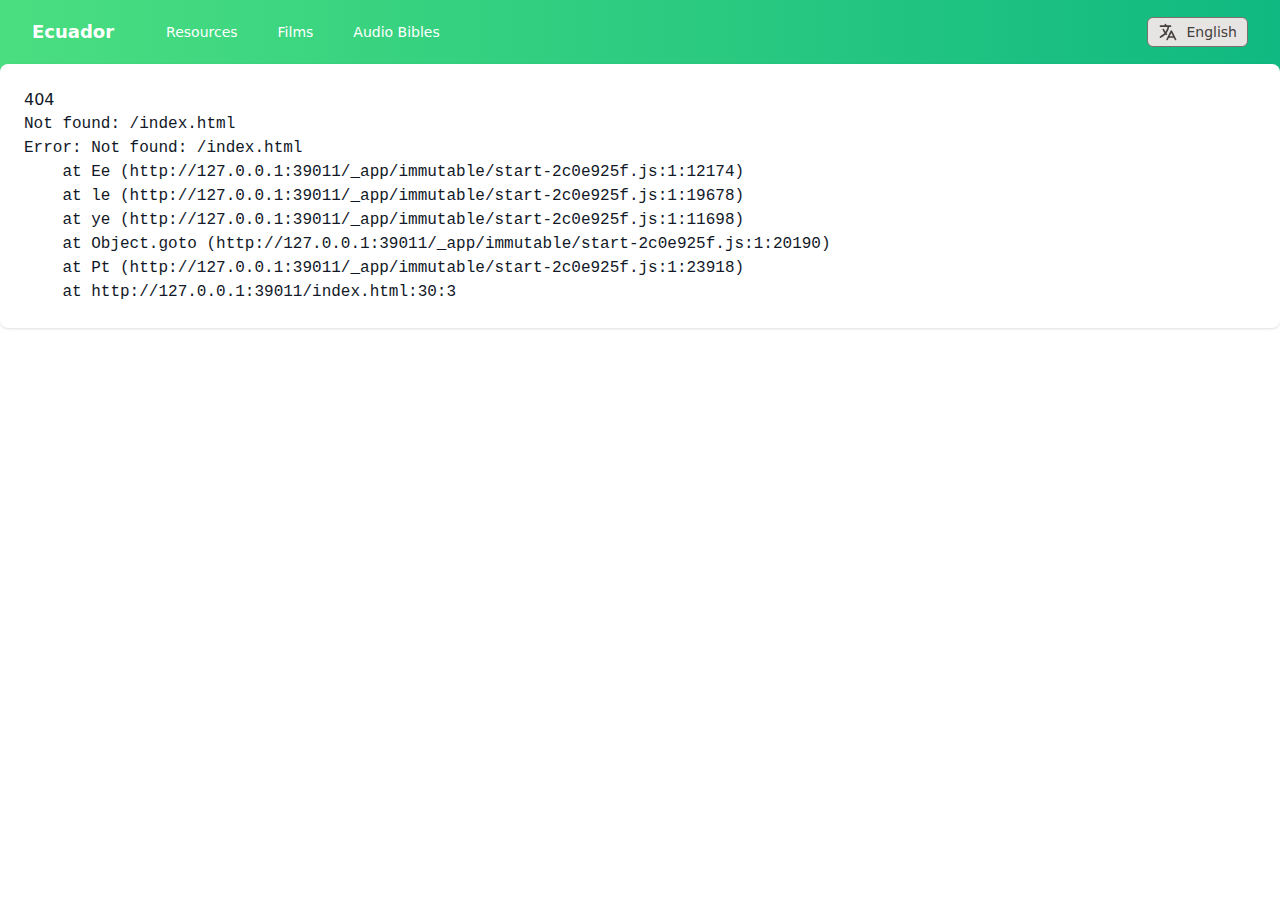
<file: index.html>
<!DOCTYPE html>
<html lang="en">
	<head>
		<meta charset="utf-8" />
		<link rel="icon" href="/favicon.ico" />
		<meta name="msapplication-TileColor" content="#ffffff" />
		<meta name="msapplication-TileImage" content="/img/favicon/ms-icon-144x144.png" />

		<meta name="viewport" content="width=device-width, initial-scale=1" />
		<meta http-equiv="content-security-policy" content="">
	<link rel="modulepreload" href="./_app/immutable/start-2c0e925f.js">
	<link rel="modulepreload" href="./_app/immutable/chunks/index-8106616c.js">
	<link rel="modulepreload" href="./_app/immutable/chunks/singletons-62adc2b9.js">
	<link rel="modulepreload" href="./_app/immutable/chunks/index-3e7015d2.js">
	<link rel="modulepreload" href="./_app/immutable/chunks/index-fb233e95.js">
	<link rel="modulepreload" href="./_app/immutable/chunks/preload-helper-aa6bc0ce.js">
		<script>
			if (window.matchMedia('(prefers-color-scheme: dark)').matches) {
				document.documentElement.classList.add('dark');
			}
		</script>
	</head>
	<body class="text-gray-900 dark:bg-stone-900">
		<div id="svelte">
		<script type="module" data-sveltekit-hydrate="45h">
		import { set_public_env, start } from "./_app/immutable/start-2c0e925f.js";

		set_public_env({});

		start({
			target: document.querySelector('[data-sveltekit-hydrate="45h"]').parentNode,
			paths: {"base":"","assets":""},
			route: true,
			spa: true,
			trailing_slash: "never",
			hydrate: null
		});
	</script></div>
	</body>
</html>
</file>
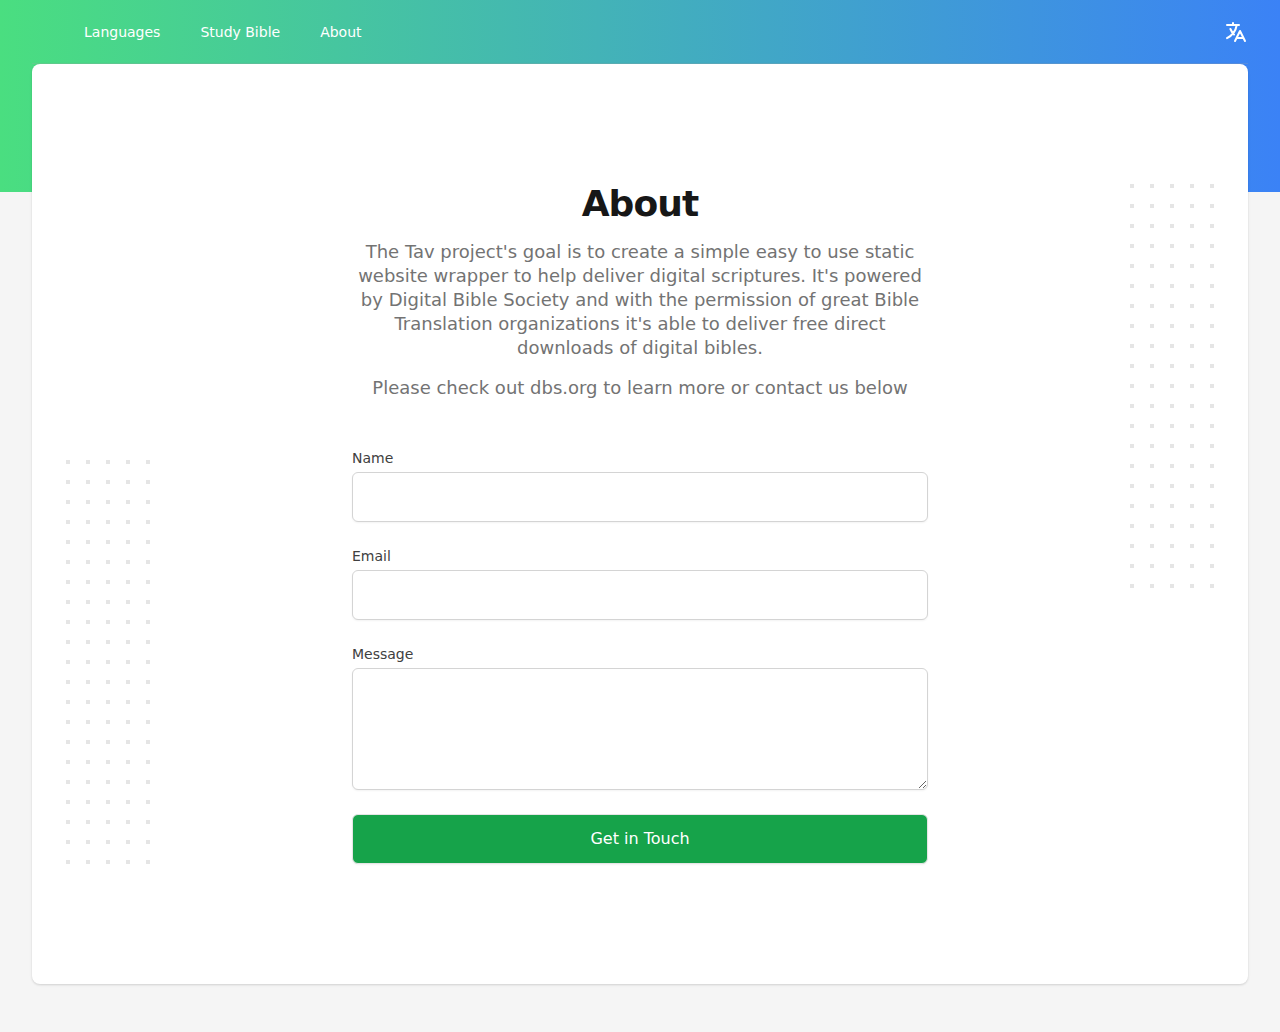
<file: about/index.html>
<!DOCTYPE html><html><head><meta charSet="utf-8"/><meta http-equiv="x-ua-compatible" content="ie=edge"/><meta name="viewport" content="width=device-width, initial-scale=1, shrink-to-fit=no"/><style data-href="/styles.ab60d5e890774919c408.css" data-identity="gatsby-global-css">/*! tailwindcss v2.2.7 | MIT License | https://tailwindcss.com */

/*! modern-normalize v1.1.0 | MIT License | https://github.com/sindresorhus/modern-normalize */html{-webkit-text-size-adjust:100%;line-height:1.15;-moz-tab-size:4;-o-tab-size:4;tab-size:4}body{font-family:system-ui,-apple-system,Segoe UI,Roboto,Helvetica,Arial,sans-serif,Apple Color Emoji,Segoe UI Emoji;margin:0}hr{color:inherit;height:0}abbr[title]{-webkit-text-decoration:underline dotted;text-decoration:underline dotted}b,strong{font-weight:bolder}code,kbd,pre,samp{font-family:ui-monospace,SFMono-Regular,Consolas,Liberation Mono,Menlo,monospace;font-size:1em}small{font-size:80%}sub,sup{font-size:75%;line-height:0;position:relative;vertical-align:baseline}sub{bottom:-.25em}sup{top:-.5em}table{border-color:inherit;text-indent:0}button,input,optgroup,select,textarea{font-family:inherit;font-size:100%;line-height:1.15;margin:0}button,select{text-transform:none}[type=button],[type=submit],button{-webkit-appearance:button}legend{padding:0}progress{vertical-align:baseline}[type=search]{-webkit-appearance:textfield;outline-offset:-2px}summary{display:list-item}blockquote,dd,dl,figure,h1,h2,h3,h4,h5,h6,hr,p,pre{margin:0}button{background-color:transparent;background-image:none}fieldset,ol,ul{margin:0;padding:0}ol,ul{list-style:none}html{font-family:ui-sans-serif,system-ui,-apple-system,BlinkMacSystemFont,Segoe UI,Roboto,Helvetica Neue,Arial,Noto Sans,sans-serif,Apple Color Emoji,Segoe UI Emoji,Segoe UI Symbol,Noto Color Emoji;line-height:1.5}body{font-family:inherit;line-height:inherit}*,:after,:before{border:0 solid;box-sizing:border-box}hr{border-top-width:1px}img{border-style:solid}textarea{resize:vertical}input::-moz-placeholder,textarea::-moz-placeholder{color:#a3a3a3}input:-ms-input-placeholder,textarea:-ms-input-placeholder{color:#a3a3a3}input::placeholder,textarea::placeholder{color:#a3a3a3}[role=button],button{cursor:pointer}table{border-collapse:collapse}h1,h2,h3,h4,h5,h6{font-size:inherit;font-weight:inherit}a{color:inherit;text-decoration:inherit}button,input,optgroup,select,textarea{color:inherit;line-height:inherit;padding:0}code,kbd,pre,samp{font-family:ui-monospace,SFMono-Regular,Menlo,Monaco,Consolas,Liberation Mono,Courier New,monospace}audio,canvas,embed,iframe,img,object,svg,video{display:block;vertical-align:middle}img,video{height:auto;max-width:100%}[hidden]{display:none}*,:after,:before{--tw-border-opacity:1;border-color:rgba(229,229,229,var(--tw-border-opacity))}[type=date],[type=email],[type=number],[type=search],[type=text],[type=time],[type=url],select,textarea{-webkit-appearance:none;-moz-appearance:none;appearance:none;background-color:#fff;border-color:#737373;border-radius:0;border-width:1px;font-size:1rem;line-height:1.5rem;padding:.5rem .75rem}[type=date]:focus,[type=email]:focus,[type=number]:focus,[type=search]:focus,[type=text]:focus,[type=time]:focus,[type=url]:focus,select:focus,textarea:focus{--tw-ring-inset:var(--tw-empty,/*!*/ /*!*/);--tw-ring-offset-width:0px;--tw-ring-offset-color:#fff;--tw-ring-color:#2563eb;--tw-ring-offset-shadow:var(--tw-ring-inset) 0 0 0 var(--tw-ring-offset-width) var(--tw-ring-offset-color);--tw-ring-shadow:var(--tw-ring-inset) 0 0 0 calc(1px + var(--tw-ring-offset-width)) var(--tw-ring-color);border-color:#2563eb;box-shadow:var(--tw-ring-offset-shadow),var(--tw-ring-shadow),var(--tw-shadow,0 0 #0000);outline:2px solid transparent;outline-offset:2px}input::-moz-placeholder,textarea::-moz-placeholder{color:#737373;opacity:1}input:-ms-input-placeholder,textarea:-ms-input-placeholder{color:#737373;opacity:1}input::placeholder,textarea::placeholder{color:#737373;opacity:1}select{-webkit-print-color-adjust:exact;background-image:url("data:image/svg+xml;charset=utf-8,%3Csvg xmlns='http://www.w3.org/2000/svg' fill='none' viewBox='0 0 20 20'%3E%3Cpath stroke='%23737373' stroke-linecap='round' stroke-linejoin='round' stroke-width='1.5' d='m6 8 4 4 4-4'/%3E%3C/svg%3E");background-position:right .5rem center;background-repeat:no-repeat;background-size:1.5em 1.5em;color-adjust:exact;padding-right:2.5rem}[type=file]{background:unset;border-color:inherit;border-radius:0;border-width:0;font-size:unset;line-height:inherit;padding:0}[type=file]:focus{outline:1px auto -webkit-focus-ring-color}.sr-only{clip:rect(0,0,0,0);border-width:0;height:1px;margin:-1px;overflow:hidden;padding:0;position:absolute;white-space:nowrap;width:1px}.pointer-events-none{pointer-events:none}.fixed{position:fixed}.absolute{position:absolute}.relative{position:relative}.inset-0{left:0;right:0}.inset-0,.inset-y-0{bottom:0;top:0}.top-0{top:0}.right-0{right:0}.right-full{right:100%}.bottom-0{bottom:0}.left-0{left:0}.left-full{left:100%}.z-10{z-index:10}.z-20{z-index:20}.z-30{z-index:30}.z-40{z-index:40}.col-span-1{grid-column:span 1/span 1}.mx-4{margin-left:1rem;margin-right:1rem}.mx-auto{margin-left:auto;margin-right:auto}.-mx-4{margin-left:-1rem;margin-right:-1rem}.-my-2{margin-bottom:-.5rem;margin-top:-.5rem}.mt-1{margin-top:.25rem}.mt-2{margin-top:.5rem}.mt-3{margin-top:.75rem}.mt-4{margin-top:1rem}.mt-5{margin-top:1.25rem}.mt-10{margin-top:2.5rem}.mt-12{margin-top:3rem}.mt-20{margin-top:5rem}.-mt-32{margin-top:-8rem}.-mr-px{margin-right:-1px}.mb-4{margin-bottom:1rem}.mb-8{margin-bottom:2rem}.-mb-px{margin-bottom:-1px}.ml-3{margin-left:.75rem}.-ml-px{margin-left:-1px}.block{display:block}.inline-block{display:inline-block}.flex{display:flex}.inline-flex{display:inline-flex}.table{display:table}.grid{display:grid}.hidden{display:none}.h-4{height:1rem}.h-5{height:1.25rem}.h-6{height:1.5rem}.h-16{height:4rem}.h-64{height:16rem}.h-full{height:100%}.min-h-screen{min-height:100vh}.w-0{width:0}.w-4{width:1rem}.w-5{width:1.25rem}.w-6{width:1.5rem}.w-48{width:12rem}.w-60{width:15rem}.w-1\/3{width:33.333333%}.w-full{width:100%}.min-w-full{min-width:100%}.max-w-md{max-width:28rem}.max-w-lg{max-width:32rem}.max-w-xl{max-width:36rem}.max-w-7xl{max-width:80rem}.flex-1{flex:1 1 0%}.flex-shrink-0{flex-shrink:0}.flex-grow{flex-grow:1}.origin-top-right{transform-origin:top right}.transform{--tw-translate-x:0;--tw-translate-y:0;--tw-rotate:0;--tw-skew-x:0;--tw-skew-y:0;--tw-scale-x:1;--tw-scale-y:1;transform:translateX(var(--tw-translate-x)) translateY(var(--tw-translate-y)) rotate(var(--tw-rotate)) skewX(var(--tw-skew-x)) skewY(var(--tw-skew-y)) scaleX(var(--tw-scale-x)) scaleY(var(--tw-scale-y))}.translate-x-1\/2{--tw-translate-x:50%}.-translate-x-1\/2{--tw-translate-x:-50%}.scale-95{--tw-scale-x:.95;--tw-scale-y:.95}.scale-100{--tw-scale-x:1;--tw-scale-y:1}@-webkit-keyframes spin{to{transform:rotate(1turn)}}@keyframes spin{to{transform:rotate(1turn)}}@-webkit-keyframes ping{75%,to{opacity:0;transform:scale(2)}}@keyframes ping{75%,to{opacity:0;transform:scale(2)}}@-webkit-keyframes pulse{50%{opacity:.5}}@keyframes pulse{50%{opacity:.5}}@-webkit-keyframes bounce{0%,to{-webkit-animation-timing-function:cubic-bezier(.8,0,1,1);animation-timing-function:cubic-bezier(.8,0,1,1);transform:translateY(-25%)}50%{-webkit-animation-timing-function:cubic-bezier(0,0,.2,1);animation-timing-function:cubic-bezier(0,0,.2,1);transform:none}}@keyframes bounce{0%,to{-webkit-animation-timing-function:cubic-bezier(.8,0,1,1);animation-timing-function:cubic-bezier(.8,0,1,1);transform:translateY(-25%)}50%{-webkit-animation-timing-function:cubic-bezier(0,0,.2,1);animation-timing-function:cubic-bezier(0,0,.2,1);transform:none}}.grid-cols-1{grid-template-columns:repeat(1,minmax(0,1fr))}.flex-col{flex-direction:column}.items-end{align-items:flex-end}.items-center{align-items:center}.items-baseline{align-items:baseline}.justify-center{justify-content:center}.justify-between{justify-content:space-between}.gap-6{gap:1.5rem}.gap-x-2{-moz-column-gap:.5rem;column-gap:.5rem}.gap-y-6{row-gap:1.5rem}.space-x-3>:not([hidden])~:not([hidden]){--tw-space-x-reverse:0;margin-left:calc(.75rem*(1 - var(--tw-space-x-reverse)));margin-right:calc(.75rem*var(--tw-space-x-reverse))}.space-x-4>:not([hidden])~:not([hidden]){--tw-space-x-reverse:0;margin-left:calc(1rem*(1 - var(--tw-space-x-reverse)));margin-right:calc(1rem*var(--tw-space-x-reverse))}.space-x-6>:not([hidden])~:not([hidden]){--tw-space-x-reverse:0;margin-left:calc(1.5rem*(1 - var(--tw-space-x-reverse)));margin-right:calc(1.5rem*var(--tw-space-x-reverse))}.space-x-8>:not([hidden])~:not([hidden]){--tw-space-x-reverse:0;margin-left:calc(2rem*(1 - var(--tw-space-x-reverse)));margin-right:calc(2rem*var(--tw-space-x-reverse))}.space-y-1>:not([hidden])~:not([hidden]){--tw-space-y-reverse:0;margin-bottom:calc(.25rem*var(--tw-space-y-reverse));margin-top:calc(.25rem*(1 - var(--tw-space-y-reverse)))}.divide-x>:not([hidden])~:not([hidden]){--tw-divide-x-reverse:0;border-left-width:calc(1px*(1 - var(--tw-divide-x-reverse)));border-right-width:calc(1px*var(--tw-divide-x-reverse))}.divide-y>:not([hidden])~:not([hidden]){--tw-divide-y-reverse:0;border-bottom-width:calc(1px*var(--tw-divide-y-reverse));border-top-width:calc(1px*(1 - var(--tw-divide-y-reverse)))}.divide-gray-200>:not([hidden])~:not([hidden]){--tw-divide-opacity:1;border-color:rgba(229,229,229,var(--tw-divide-opacity))}.overflow-hidden{overflow:hidden}.overflow-x-auto{overflow-x:auto}.overflow-y-auto{overflow-y:auto}.overflow-ellipsis{text-overflow:ellipsis}.whitespace-nowrap{white-space:nowrap}.rounded-md{border-radius:.375rem}.rounded-lg{border-radius:.5rem}.rounded-full{border-radius:9999px}.rounded-br-lg{border-bottom-right-radius:.5rem}.rounded-bl-lg{border-bottom-left-radius:.5rem}.border{border-width:1px}.border-t{border-top-width:1px}.border-b-2{border-bottom-width:2px}.border-b{border-bottom-width:1px}.border-primary-500{--tw-border-opacity:1;border-color:rgba(34,197,94,var(--tw-border-opacity))}.border-gray-200{--tw-border-opacity:1;border-color:rgba(229,229,229,var(--tw-border-opacity))}.border-gray-300{--tw-border-opacity:1;border-color:rgba(212,212,212,var(--tw-border-opacity))}.hover\:border-gray-200:hover{--tw-border-opacity:1;border-color:rgba(229,229,229,var(--tw-border-opacity))}.focus\:border-primary-500:focus{--tw-border-opacity:1;border-color:rgba(34,197,94,var(--tw-border-opacity))}.focus\:border-white:focus{--tw-border-opacity:1;border-color:rgba(255,255,255,var(--tw-border-opacity))}.border-opacity-25{--tw-border-opacity:0.25}.bg-primary-100{--tw-bg-opacity:1;background-color:rgba(220,252,231,var(--tw-bg-opacity))}.bg-primary-600{--tw-bg-opacity:1;background-color:rgba(22,163,74,var(--tw-bg-opacity))}.bg-white{--tw-bg-opacity:1;background-color:rgba(255,255,255,var(--tw-bg-opacity))}.bg-gray-50{--tw-bg-opacity:1;background-color:rgba(250,250,250,var(--tw-bg-opacity))}.bg-gray-100{--tw-bg-opacity:1;background-color:rgba(245,245,245,var(--tw-bg-opacity))}.hover\:bg-primary-700:hover{--tw-bg-opacity:1;background-color:rgba(21,128,61,var(--tw-bg-opacity))}.hover\:bg-gray-50:hover{--tw-bg-opacity:1;background-color:rgba(250,250,250,var(--tw-bg-opacity))}.hover\:bg-gray-500:hover{--tw-bg-opacity:1;background-color:rgba(115,115,115,var(--tw-bg-opacity))}.hover\:bg-opacity-75:hover{--tw-bg-opacity:0.75}.bg-gradient-to-r{background-image:linear-gradient(to right,var(--tw-gradient-stops))}.from-primary-400{--tw-gradient-from:#4ade80;--tw-gradient-stops:var(--tw-gradient-from),var(--tw-gradient-to,rgba(74,222,128,0))}.to-secondary-500{--tw-gradient-to:#3b82f6}.object-cover{-o-object-fit:cover;object-fit:cover}.p-2{padding:.5rem}.p-6{padding:1.5rem}.px-1{padding-left:.25rem;padding-right:.25rem}.px-2{padding-left:.5rem;padding-right:.5rem}.px-3{padding-left:.75rem;padding-right:.75rem}.px-4{padding-left:1rem;padding-right:1rem}.px-5{padding-left:1.25rem;padding-right:1.25rem}.px-6{padding-left:1.5rem;padding-right:1.5rem}.px-8{padding-left:2rem;padding-right:2rem}.px-2\.5{padding-left:.625rem;padding-right:.625rem}.py-0{padding-bottom:0;padding-top:0}.py-1{padding-bottom:.25rem;padding-top:.25rem}.py-2{padding-bottom:.5rem;padding-top:.5rem}.py-3{padding-bottom:.75rem;padding-top:.75rem}.py-4{padding-bottom:1rem;padding-top:1rem}.py-6{padding-bottom:1.5rem;padding-top:1.5rem}.py-12{padding-bottom:3rem;padding-top:3rem}.py-16{padding-bottom:4rem;padding-top:4rem}.py-0\.5{padding-bottom:.125rem;padding-top:.125rem}.pt-2{padding-top:.5rem}.pt-4{padding-top:1rem}.pt-5{padding-top:1.25rem}.pt-16{padding-top:4rem}.pr-3{padding-right:.75rem}.pr-4{padding-right:1rem}.pb-3{padding-bottom:.75rem}.pb-4{padding-bottom:1rem}.pb-12{padding-bottom:3rem}.pb-20{padding-bottom:5rem}.pb-32{padding-bottom:8rem}.pl-3{padding-left:.75rem}.pl-10{padding-left:2.5rem}.text-left{text-align:left}.text-center{text-align:center}.align-middle{vertical-align:middle}.text-xs{font-size:.75rem;line-height:1rem}.text-sm{font-size:.875rem;line-height:1.25rem}.text-base{font-size:1rem;line-height:1.5rem}.text-lg{font-size:1.125rem;line-height:1.75rem}.text-3xl{font-size:1.875rem;line-height:2.25rem}.text-4xl{font-size:2.25rem;line-height:2.5rem}.font-medium{font-weight:500}.font-bold{font-weight:700}.font-extrabold{font-weight:800}.uppercase{text-transform:uppercase}.leading-5{line-height:1.25rem}.leading-6{line-height:1.5rem}.tracking-tight{letter-spacing:-.025em}.tracking-wider{letter-spacing:.05em}.text-primary-600{--tw-text-opacity:1;color:rgba(22,163,74,var(--tw-text-opacity))}.text-white{--tw-text-opacity:1;color:rgba(255,255,255,var(--tw-text-opacity))}.text-gray-200{--tw-text-opacity:1;color:rgba(229,229,229,var(--tw-text-opacity))}.text-gray-400{--tw-text-opacity:1;color:rgba(163,163,163,var(--tw-text-opacity))}.text-gray-500{--tw-text-opacity:1;color:rgba(115,115,115,var(--tw-text-opacity))}.text-gray-600{--tw-text-opacity:1;color:rgba(82,82,82,var(--tw-text-opacity))}.text-gray-700{--tw-text-opacity:1;color:rgba(64,64,64,var(--tw-text-opacity))}.text-gray-900{--tw-text-opacity:1;color:rgba(23,23,23,var(--tw-text-opacity))}.hover\:text-white:hover{--tw-text-opacity:1;color:rgba(255,255,255,var(--tw-text-opacity))}.hover\:text-gray-500:hover{--tw-text-opacity:1;color:rgba(115,115,115,var(--tw-text-opacity))}.hover\:text-gray-700:hover{--tw-text-opacity:1;color:rgba(64,64,64,var(--tw-text-opacity))}.focus\:text-gray-600:focus{--tw-text-opacity:1;color:rgba(82,82,82,var(--tw-text-opacity))}.placeholder-gray-500::-moz-placeholder{--tw-placeholder-opacity:1;color:rgba(115,115,115,var(--tw-placeholder-opacity))}.placeholder-gray-500:-ms-input-placeholder{--tw-placeholder-opacity:1;color:rgba(115,115,115,var(--tw-placeholder-opacity))}.placeholder-gray-500::placeholder{--tw-placeholder-opacity:1;color:rgba(115,115,115,var(--tw-placeholder-opacity))}.opacity-0{opacity:0}.opacity-30{opacity:.3}.opacity-100{opacity:1}*,:after,:before{--tw-shadow:0 0 #0000}.shadow-sm{--tw-shadow:0 1px 2px 0 rgba(0,0,0,0.05)}.shadow,.shadow-sm{box-shadow:var(--tw-ring-offset-shadow,0 0 #0000),var(--tw-ring-shadow,0 0 #0000),var(--tw-shadow)}.shadow{--tw-shadow:0 1px 3px 0 rgba(0,0,0,0.1),0 1px 2px 0 rgba(0,0,0,0.06)}.shadow-lg{--tw-shadow:0 10px 15px -3px rgba(0,0,0,0.1),0 4px 6px -2px rgba(0,0,0,0.05)}.shadow-lg,.shadow-xl{box-shadow:var(--tw-ring-offset-shadow,0 0 #0000),var(--tw-ring-shadow,0 0 #0000),var(--tw-shadow)}.shadow-xl{--tw-shadow:0 20px 25px -5px rgba(0,0,0,0.1),0 10px 10px -5px rgba(0,0,0,0.04)}.focus\:outline-none:focus{outline:2px solid transparent;outline-offset:2px}*,:after,:before{--tw-ring-inset:var(--tw-empty,/*!*/ /*!*/);--tw-ring-offset-width:0px;--tw-ring-offset-color:#fff;--tw-ring-color:rgba(59,130,246,0.5);--tw-ring-offset-shadow:0 0 #0000;--tw-ring-shadow:0 0 #0000}.ring-1{--tw-ring-offset-shadow:var(--tw-ring-inset) 0 0 0 var(--tw-ring-offset-width) var(--tw-ring-offset-color);--tw-ring-shadow:var(--tw-ring-inset) 0 0 0 calc(1px + var(--tw-ring-offset-width)) var(--tw-ring-color)}.focus\:ring-2:focus,.ring-1{box-shadow:var(--tw-ring-offset-shadow),var(--tw-ring-shadow),var(--tw-shadow,0 0 #0000)}.focus\:ring-2:focus{--tw-ring-offset-shadow:var(--tw-ring-inset) 0 0 0 var(--tw-ring-offset-width) var(--tw-ring-offset-color);--tw-ring-shadow:var(--tw-ring-inset) 0 0 0 calc(2px + var(--tw-ring-offset-width)) var(--tw-ring-color)}.focus\:ring:focus{--tw-ring-offset-shadow:var(--tw-ring-inset) 0 0 0 var(--tw-ring-offset-width) var(--tw-ring-offset-color);--tw-ring-shadow:var(--tw-ring-inset) 0 0 0 calc(3px + var(--tw-ring-offset-width)) var(--tw-ring-color);box-shadow:var(--tw-ring-offset-shadow),var(--tw-ring-shadow),var(--tw-shadow,0 0 #0000)}.focus\:ring-primary-500:focus{--tw-ring-opacity:1;--tw-ring-color:rgba(34,197,94,var(--tw-ring-opacity))}.focus\:ring-white:focus{--tw-ring-opacity:1;--tw-ring-color:rgba(255,255,255,var(--tw-ring-opacity))}.ring-opacity-5{--tw-ring-opacity:0.05}.focus\:ring-opacity-50:focus{--tw-ring-opacity:0.5}.focus\:ring-offset-2:focus{--tw-ring-offset-width:2px}.focus\:ring-offset-gray-600:focus{--tw-ring-offset-color:#525252}.filter{--tw-blur:var(--tw-empty,/*!*/ /*!*/);--tw-brightness:var(--tw-empty,/*!*/ /*!*/);--tw-contrast:var(--tw-empty,/*!*/ /*!*/);--tw-grayscale:var(--tw-empty,/*!*/ /*!*/);--tw-hue-rotate:var(--tw-empty,/*!*/ /*!*/);--tw-invert:var(--tw-empty,/*!*/ /*!*/);--tw-saturate:var(--tw-empty,/*!*/ /*!*/);--tw-sepia:var(--tw-empty,/*!*/ /*!*/);--tw-drop-shadow:var(--tw-empty,/*!*/ /*!*/);filter:var(--tw-blur) var(--tw-brightness) var(--tw-contrast) var(--tw-grayscale) var(--tw-hue-rotate) var(--tw-invert) var(--tw-saturate) var(--tw-sepia) var(--tw-drop-shadow)}.transition-all{transition-duration:.15s;transition-property:all;transition-timing-function:cubic-bezier(.4,0,.2,1)}.transition{transition-duration:.15s;transition-property:background-color,border-color,color,fill,stroke,opacity,box-shadow,transform,filter,-webkit-backdrop-filter;transition-property:background-color,border-color,color,fill,stroke,opacity,box-shadow,transform,filter,backdrop-filter;transition-property:background-color,border-color,color,fill,stroke,opacity,box-shadow,transform,filter,backdrop-filter,-webkit-backdrop-filter;transition-timing-function:cubic-bezier(.4,0,.2,1)}.duration-75{transition-duration:75ms}.duration-100{transition-duration:.1s}.duration-200{transition-duration:.2s}.duration-300{transition-duration:.3s}.ease-in{transition-timing-function:cubic-bezier(.4,0,1,1)}.ease-out{transition-timing-function:cubic-bezier(0,0,.2,1)}@media (min-width:640px){.sm\:col-span-2{grid-column:span 2/span 2}.sm\:-mx-6{margin-left:-1.5rem;margin-right:-1.5rem}.sm\:my-8{margin-bottom:2rem;margin-top:2rem}.sm\:mt-0{margin-top:0}.sm\:mt-4{margin-top:1rem}.sm\:ml-3{margin-left:.75rem}.sm\:block{display:block}.sm\:flex{display:flex}.sm\:h-72{height:18rem}.sm\:w-full{width:100%}.sm\:max-w-lg{max-width:32rem}.sm\:grid-cols-2{grid-template-columns:repeat(2,minmax(0,1fr))}.sm\:flex-row-reverse{flex-direction:row-reverse}.sm\:items-start{align-items:flex-start}.sm\:justify-end{justify-content:flex-end}.sm\:justify-center{justify-content:center}.sm\:gap-x-8{-moz-column-gap:2rem;column-gap:2rem}.sm\:rounded-lg{border-radius:.5rem}.sm\:p-0{padding:0}.sm\:p-6{padding:1.5rem}.sm\:px-4{padding-left:1rem;padding-right:1rem}.sm\:px-6{padding-left:1.5rem;padding-right:1.5rem}.sm\:px-8{padding-left:2rem;padding-right:2rem}.sm\:align-middle{vertical-align:middle}.sm\:text-sm{font-size:.875rem;line-height:1.25rem}.sm\:text-xl{font-size:1.25rem;line-height:1.75rem}.sm\:text-4xl{font-size:2.25rem;line-height:2.5rem}.sm\:text-5xl{font-size:3rem;line-height:1}}@media (min-width:768px){.md\:mt-5{margin-top:1.25rem}.md\:inline-block{display:inline-block}.md\:h-96{height:24rem}.md\:max-w-3xl{max-width:48rem}.md\:px-10{padding-left:2.5rem;padding-right:2.5rem}.md\:py-4{padding-bottom:1rem;padding-top:1rem}.md\:text-lg{font-size:1.125rem;line-height:1.75rem}.md\:text-6xl{font-size:3.75rem;line-height:1}}@media (min-width:1024px){.lg\:absolute{position:absolute}.lg\:relative{position:relative}.lg\:inset-y-0{bottom:0;top:0}.lg\:right-0{right:0}.lg\:-mx-8{margin-left:-2rem;margin-right:-2rem}.lg\:ml-4{margin-left:1rem}.lg\:ml-6{margin-left:1.5rem}.lg\:ml-10{margin-left:2.5rem}.lg\:block{display:block}.lg\:hidden{display:none}.lg\:h-full{height:100%}.lg\:w-1\/2{width:50%}.lg\:max-w-xs{max-width:20rem}.lg\:grid-cols-3{grid-template-columns:repeat(3,minmax(0,1fr))}.lg\:justify-start{justify-content:flex-start}.lg\:justify-end{justify-content:flex-end}.lg\:border-b{border-bottom-width:1px}.lg\:border-none{border-style:none}.lg\:border-gray-400{--tw-border-opacity:1;border-color:rgba(163,163,163,var(--tw-border-opacity))}.lg\:border-opacity-25{--tw-border-opacity:0.25}.lg\:px-0{padding-left:0;padding-right:0}.lg\:px-8{padding-left:2rem;padding-right:2rem}.lg\:py-24{padding-bottom:6rem;padding-top:6rem}.lg\:py-48{padding-bottom:12rem;padding-top:12rem}.lg\:text-left{text-align:left}.lg\:text-5xl{font-size:3rem;line-height:1}}@media (min-width:1280px){.xl\:inline{display:inline}.xl\:pr-16{padding-right:4rem}.xl\:text-6xl{font-size:3.75rem;line-height:1}}</style><meta name="generator" content="Gatsby 3.12.0"/><style>.gatsby-image-wrapper{position:relative;overflow:hidden}.gatsby-image-wrapper img{bottom:0;height:100%;left:0;margin:0;max-width:none;padding:0;position:absolute;right:0;top:0;width:100%;object-fit:cover}.gatsby-image-wrapper [data-main-image]{opacity:0;transform:translateZ(0);transition:opacity .25s linear;will-change:opacity}.gatsby-image-wrapper-constrained{display:inline-block;vertical-align:top}</style><noscript><style>.gatsby-image-wrapper noscript [data-main-image]{opacity:1!important}.gatsby-image-wrapper [data-placeholder-image]{opacity:0!important}</style></noscript><script type="module">const e="undefined"!=typeof HTMLImageElement&&"loading"in HTMLImageElement.prototype;e&&document.body.addEventListener("load",(function(e){if(void 0===e.target.dataset.mainImage)return;if(void 0===e.target.dataset.gatsbyImageSsr)return;const t=e.target;let a=null,n=t;for(;null===a&&n;)void 0!==n.parentNode.dataset.gatsbyImageWrapper&&(a=n.parentNode),n=n.parentNode;const o=a.querySelector("[data-placeholder-image]"),r=new Image;r.src=t.currentSrc,r.decode().catch((()=>{})).then((()=>{t.style.opacity=1,o&&(o.style.opacity=0,o.style.transition="opacity 500ms linear")}))}),!0);</script><title data-react-helmet="true"></title><link rel="sitemap" type="application/xml" href="/sitemap/sitemap-index.xml"/><link as="script" rel="preload" href="/webpack-runtime-b0e792de9cd32c9a741e.js"/><link as="script" rel="preload" href="/framework-f1b52caf4c854714bfb6.js"/><link as="script" rel="preload" href="/app-9c2f3e13b72f73bbf4ab.js"/><link as="script" rel="preload" href="/component---src-pages-about-js-92c05de0768352ffb31d.js"/><link as="fetch" rel="preload" href="/page-data/about/page-data.json" crossorigin="anonymous"/><link as="fetch" rel="preload" href="/page-data/app-data.json" crossorigin="anonymous"/></head><body><div id="___gatsby"><div style="outline:none" tabindex="-1" id="gatsby-focus-wrapper"><div class="min-h-screen bg-gray-100"><div class="bg-gradient-to-r from-primary-400 to-secondary-500 pb-32"><nav class="bg-gradient-to-r from-primary-400 to-secondary-500 border-b border-gray-300 border-opacity-25 lg:border-none"><div class="max-w-7xl mx-auto px-2 sm:px-4 lg:px-8"><div class="relative h-16 flex items-center justify-between lg:border-b lg:border-gray-400 lg:border-opacity-25"><div class="px-2 flex items-center lg:px-0"><a href="/" class="flex-shrink-0 text-white text-lg font-bold"></a><div class="hidden lg:block lg:ml-10"><div class="flex space-x-4"><a class="text-white hover:bg-gray-500 hover:bg-opacity-75 rounded-md py-2 px-3 text-sm font-medium" href="/languages">Languages</a><a class="text-white hover:bg-gray-500 hover:bg-opacity-75 rounded-md py-2 px-3 text-sm font-medium" href="http://inscript.org">Study Bible</a><a class="text-white hover:bg-gray-500 hover:bg-opacity-75 rounded-md py-2 px-3 text-sm font-medium" href="/about">About</a></div></div></div><div class="flex-1 px-2 flex justify-center lg:ml-6 lg:justify-end"><div class="max-w-lg w-full lg:max-w-xs"></div></div><div class="flex lg:hidden"><button class="bg-gray-100 p-2 rounded-md inline-flex items-center justify-center text-gray-600 hover:text-white hover:bg-gray-500 hover:bg-opacity-75 focus:outline-none focus:ring-2 focus:ring-offset-2 focus:ring-offset-gray-600 focus:ring-white" id="headlessui-disclosure-button-undefined" type="button" aria-expanded="false"><span class="sr-only">Open main menu</span><svg xmlns="http://www.w3.org/2000/svg" fill="none" viewBox="0 0 24 24" stroke="currentColor" class="block h-6 w-6" aria-hidden="true"><path stroke-linecap="round" stroke-linejoin="round" stroke-width="2" d="M4 6h16M4 12h16M4 18h16"></path></svg></button></div><div class="hidden lg:block lg:ml-4"><div class="flex items-center"><div class="ml-3 relative flex-shrink-0"><div><button class="rounded-full flex text-sm text-white focus:text-gray-600" id="headlessui-menu-button-undefined" type="button" aria-haspopup="true" aria-expanded="false"><span class="sr-only">Open user menu</span><svg xmlns="http://www.w3.org/2000/svg" fill="none" viewBox="0 0 24 24" stroke="currentColor" class="h-6 w-6" aria-hidden="true"><path stroke-linecap="round" stroke-linejoin="round" stroke-width="2" d="M3 5h12M9 3v2m1.048 9.5A18.022 18.022 0 016.412 9m6.088 9h7M11 21l5-10 5 10M12.751 5C11.783 10.77 8.07 15.61 3 18.129"></path></svg></button></div></div></div></div></div></div></nav></div><main class="-mt-32"><div class="max-w-7xl mx-auto pb-12 px-4 sm:px-6 lg:px-8"><div class="bg-white rounded-lg shadow px-5 py-6 sm:px-6"><div><div class="bg-white py-16 px-4 overflow-hidden sm:px-6 lg:px-8 lg:py-24"><div class="relative max-w-xl mx-auto"><svg class="absolute left-full transform translate-x-1/2" width="404" height="404" fill="none" viewBox="0 0 404 404" aria-hidden="true"><defs><pattern id="85737c0e-0916-41d7-917f-596dc7edfa27" x="0" y="0" width="20" height="20" patternUnits="userSpaceOnUse"><rect x="0" y="0" width="4" height="4" class="text-gray-200" fill="currentColor"></rect></pattern></defs><rect width="404" height="404" fill="url(#85737c0e-0916-41d7-917f-596dc7edfa27)"></rect></svg><svg class="absolute right-full bottom-0 transform -translate-x-1/2" width="404" height="404" fill="none" viewBox="0 0 404 404" aria-hidden="true"><defs><pattern id="85737c0e-0916-41d7-917f-596dc7edfa27" x="0" y="0" width="20" height="20" patternUnits="userSpaceOnUse"><rect x="0" y="0" width="4" height="4" class="text-gray-200" fill="currentColor"></rect></pattern></defs><rect width="404" height="404" fill="url(#85737c0e-0916-41d7-917f-596dc7edfa27)"></rect></svg><div class="text-center"><h2 class="text-3xl font-extrabold tracking-tight text-gray-900 sm:text-4xl">About</h2><p class="mt-4 text-lg leading-6 text-gray-500">The Tav project&#x27;s goal is to create a simple easy to use static website wrapper to help deliver digital scriptures. It&#x27;s powered by Digital Bible Society and with the permission of great Bible Translation organizations it&#x27;s able to deliver free direct downloads of digital bibles.</p><p class="mt-4 text-lg leading-6 text-gray-500">Please check out dbs.org to learn more or contact us below</p></div><div class="mt-12"><form action="#" method="POST" class="grid grid-cols-1 gap-y-6 sm:grid-cols-2 sm:gap-x-8"><div class="sm:col-span-2"><label for="name" class="block text-sm font-medium text-gray-700">Name</label><div class="mt-1"><input type="text" name="name" id="name" autoComplete="given-name" class="py-3 px-4 block w-full shadow-sm focus:ring-primary-500 focus:border-primary-500 border-gray-300 rounded-md"/></div></div><div class="sm:col-span-2"><label for="email" class="block text-sm font-medium text-gray-700">Email</label><div class="mt-1"><input type="email" id="email" name="email" autoComplete="email" class="py-3 px-4 block w-full shadow-sm focus:ring-primary-500 focus:border-primary-500 border-gray-300 rounded-md"/></div></div><div class="sm:col-span-2"><label for="message" class="block text-sm font-medium text-gray-700">Message</label><div class="mt-1"><textarea id="message" name="message" rows="4" class="py-3 px-4 block w-full shadow-sm focus:ring-primary-500 focus:border-primary-500 border border-gray-300 rounded-md"></textarea></div></div><div class="sm:col-span-2"><button type="submit" class="w-full inline-flex items-center justify-center px-6 py-3 border border-transparent rounded-md shadow-sm text-base font-medium text-white bg-primary-600 hover:bg-primary-700 focus:outline-none focus:ring-2 focus:ring-offset-2 focus:ring-primary-500">Get in Touch</button></div></form></div></div></div></div></div></div></main></div></div><div id="gatsby-announcer" style="position:absolute;top:0;width:1px;height:1px;padding:0;overflow:hidden;clip:rect(0, 0, 0, 0);white-space:nowrap;border:0" aria-live="assertive" aria-atomic="true"></div></div><script id="gatsby-script-loader">/*<![CDATA[*/window.pagePath="/about/";/*]]>*/</script><script id="gatsby-chunk-mapping">/*<![CDATA[*/window.___chunkMapping={"polyfill":["/polyfill-68b9e1abb9712a8711e9.js"],"app":["/app-9c2f3e13b72f73bbf4ab.js"],"component---src-pages-404-js":["/component---src-pages-404-js-b16b8a6ab79466650ce8.js"],"component---src-pages-about-js":["/component---src-pages-about-js-92c05de0768352ffb31d.js"],"component---src-pages-index-js":["/component---src-pages-index-js-c71e71204caf02511946.js"],"component---src-templates-language-all-jsx":["/component---src-templates-language-all-jsx-920f4d67b9e1bf87ea96.js"],"component---src-templates-language-jsx":["/component---src-templates-language-jsx-3947a83f496c6a5219a6.js"]};/*]]>*/</script><script src="/polyfill-68b9e1abb9712a8711e9.js" nomodule=""></script><script src="/component---src-pages-about-js-92c05de0768352ffb31d.js" async=""></script><script src="/app-9c2f3e13b72f73bbf4ab.js" async=""></script><script src="/framework-f1b52caf4c854714bfb6.js" async=""></script><script src="/webpack-runtime-b0e792de9cd32c9a741e.js" async=""></script></body></html>
</file>
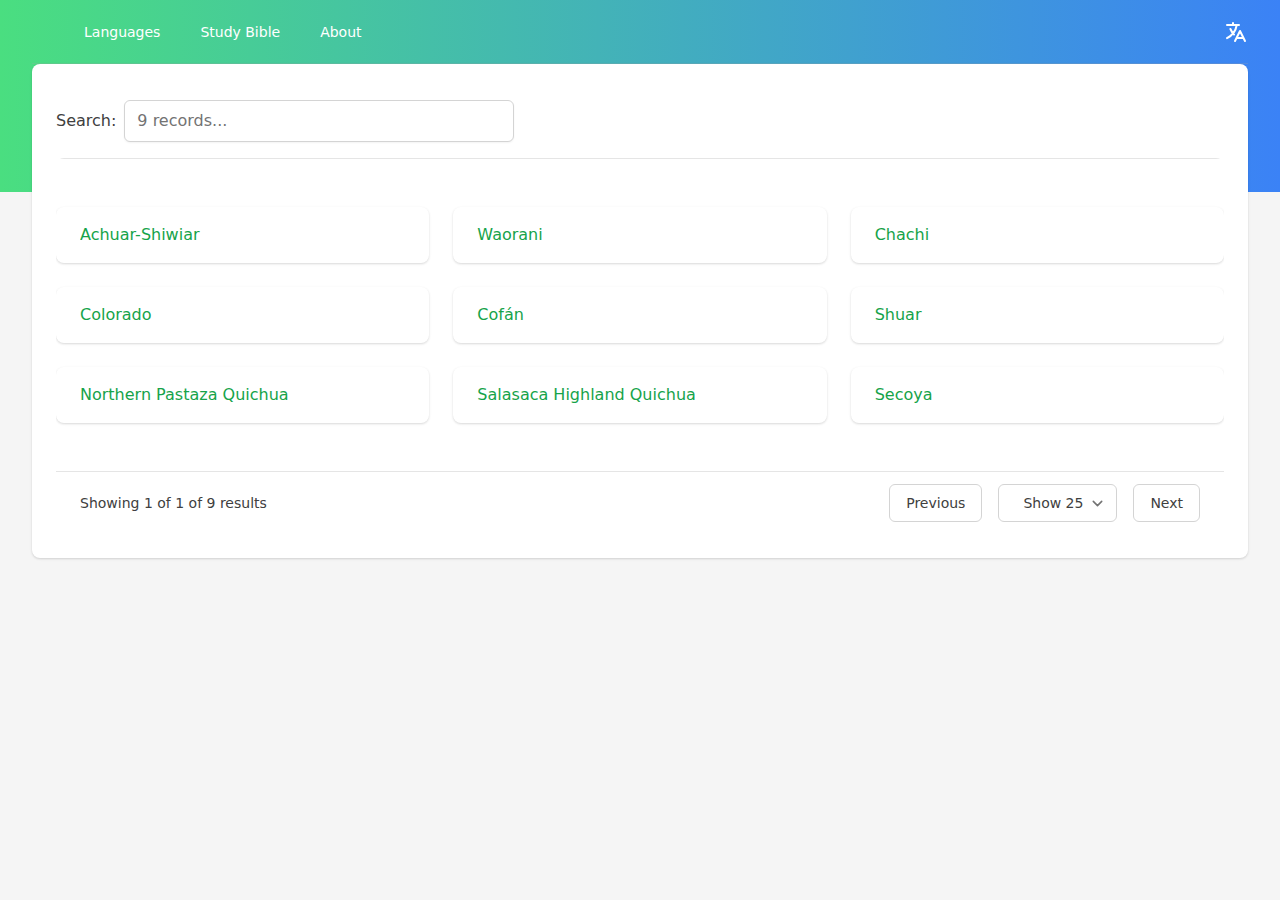
<file: languages/index.html>
<!DOCTYPE html><html><head><meta charSet="utf-8"/><meta http-equiv="x-ua-compatible" content="ie=edge"/><meta name="viewport" content="width=device-width, initial-scale=1, shrink-to-fit=no"/><style data-href="/styles.ab60d5e890774919c408.css" data-identity="gatsby-global-css">/*! tailwindcss v2.2.7 | MIT License | https://tailwindcss.com */

/*! modern-normalize v1.1.0 | MIT License | https://github.com/sindresorhus/modern-normalize */html{-webkit-text-size-adjust:100%;line-height:1.15;-moz-tab-size:4;-o-tab-size:4;tab-size:4}body{font-family:system-ui,-apple-system,Segoe UI,Roboto,Helvetica,Arial,sans-serif,Apple Color Emoji,Segoe UI Emoji;margin:0}hr{color:inherit;height:0}abbr[title]{-webkit-text-decoration:underline dotted;text-decoration:underline dotted}b,strong{font-weight:bolder}code,kbd,pre,samp{font-family:ui-monospace,SFMono-Regular,Consolas,Liberation Mono,Menlo,monospace;font-size:1em}small{font-size:80%}sub,sup{font-size:75%;line-height:0;position:relative;vertical-align:baseline}sub{bottom:-.25em}sup{top:-.5em}table{border-color:inherit;text-indent:0}button,input,optgroup,select,textarea{font-family:inherit;font-size:100%;line-height:1.15;margin:0}button,select{text-transform:none}[type=button],[type=submit],button{-webkit-appearance:button}legend{padding:0}progress{vertical-align:baseline}[type=search]{-webkit-appearance:textfield;outline-offset:-2px}summary{display:list-item}blockquote,dd,dl,figure,h1,h2,h3,h4,h5,h6,hr,p,pre{margin:0}button{background-color:transparent;background-image:none}fieldset,ol,ul{margin:0;padding:0}ol,ul{list-style:none}html{font-family:ui-sans-serif,system-ui,-apple-system,BlinkMacSystemFont,Segoe UI,Roboto,Helvetica Neue,Arial,Noto Sans,sans-serif,Apple Color Emoji,Segoe UI Emoji,Segoe UI Symbol,Noto Color Emoji;line-height:1.5}body{font-family:inherit;line-height:inherit}*,:after,:before{border:0 solid;box-sizing:border-box}hr{border-top-width:1px}img{border-style:solid}textarea{resize:vertical}input::-moz-placeholder,textarea::-moz-placeholder{color:#a3a3a3}input:-ms-input-placeholder,textarea:-ms-input-placeholder{color:#a3a3a3}input::placeholder,textarea::placeholder{color:#a3a3a3}[role=button],button{cursor:pointer}table{border-collapse:collapse}h1,h2,h3,h4,h5,h6{font-size:inherit;font-weight:inherit}a{color:inherit;text-decoration:inherit}button,input,optgroup,select,textarea{color:inherit;line-height:inherit;padding:0}code,kbd,pre,samp{font-family:ui-monospace,SFMono-Regular,Menlo,Monaco,Consolas,Liberation Mono,Courier New,monospace}audio,canvas,embed,iframe,img,object,svg,video{display:block;vertical-align:middle}img,video{height:auto;max-width:100%}[hidden]{display:none}*,:after,:before{--tw-border-opacity:1;border-color:rgba(229,229,229,var(--tw-border-opacity))}[type=date],[type=email],[type=number],[type=search],[type=text],[type=time],[type=url],select,textarea{-webkit-appearance:none;-moz-appearance:none;appearance:none;background-color:#fff;border-color:#737373;border-radius:0;border-width:1px;font-size:1rem;line-height:1.5rem;padding:.5rem .75rem}[type=date]:focus,[type=email]:focus,[type=number]:focus,[type=search]:focus,[type=text]:focus,[type=time]:focus,[type=url]:focus,select:focus,textarea:focus{--tw-ring-inset:var(--tw-empty,/*!*/ /*!*/);--tw-ring-offset-width:0px;--tw-ring-offset-color:#fff;--tw-ring-color:#2563eb;--tw-ring-offset-shadow:var(--tw-ring-inset) 0 0 0 var(--tw-ring-offset-width) var(--tw-ring-offset-color);--tw-ring-shadow:var(--tw-ring-inset) 0 0 0 calc(1px + var(--tw-ring-offset-width)) var(--tw-ring-color);border-color:#2563eb;box-shadow:var(--tw-ring-offset-shadow),var(--tw-ring-shadow),var(--tw-shadow,0 0 #0000);outline:2px solid transparent;outline-offset:2px}input::-moz-placeholder,textarea::-moz-placeholder{color:#737373;opacity:1}input:-ms-input-placeholder,textarea:-ms-input-placeholder{color:#737373;opacity:1}input::placeholder,textarea::placeholder{color:#737373;opacity:1}select{-webkit-print-color-adjust:exact;background-image:url("data:image/svg+xml;charset=utf-8,%3Csvg xmlns='http://www.w3.org/2000/svg' fill='none' viewBox='0 0 20 20'%3E%3Cpath stroke='%23737373' stroke-linecap='round' stroke-linejoin='round' stroke-width='1.5' d='m6 8 4 4 4-4'/%3E%3C/svg%3E");background-position:right .5rem center;background-repeat:no-repeat;background-size:1.5em 1.5em;color-adjust:exact;padding-right:2.5rem}[type=file]{background:unset;border-color:inherit;border-radius:0;border-width:0;font-size:unset;line-height:inherit;padding:0}[type=file]:focus{outline:1px auto -webkit-focus-ring-color}.sr-only{clip:rect(0,0,0,0);border-width:0;height:1px;margin:-1px;overflow:hidden;padding:0;position:absolute;white-space:nowrap;width:1px}.pointer-events-none{pointer-events:none}.fixed{position:fixed}.absolute{position:absolute}.relative{position:relative}.inset-0{left:0;right:0}.inset-0,.inset-y-0{bottom:0;top:0}.top-0{top:0}.right-0{right:0}.right-full{right:100%}.bottom-0{bottom:0}.left-0{left:0}.left-full{left:100%}.z-10{z-index:10}.z-20{z-index:20}.z-30{z-index:30}.z-40{z-index:40}.col-span-1{grid-column:span 1/span 1}.mx-4{margin-left:1rem;margin-right:1rem}.mx-auto{margin-left:auto;margin-right:auto}.-mx-4{margin-left:-1rem;margin-right:-1rem}.-my-2{margin-bottom:-.5rem;margin-top:-.5rem}.mt-1{margin-top:.25rem}.mt-2{margin-top:.5rem}.mt-3{margin-top:.75rem}.mt-4{margin-top:1rem}.mt-5{margin-top:1.25rem}.mt-10{margin-top:2.5rem}.mt-12{margin-top:3rem}.mt-20{margin-top:5rem}.-mt-32{margin-top:-8rem}.-mr-px{margin-right:-1px}.mb-4{margin-bottom:1rem}.mb-8{margin-bottom:2rem}.-mb-px{margin-bottom:-1px}.ml-3{margin-left:.75rem}.-ml-px{margin-left:-1px}.block{display:block}.inline-block{display:inline-block}.flex{display:flex}.inline-flex{display:inline-flex}.table{display:table}.grid{display:grid}.hidden{display:none}.h-4{height:1rem}.h-5{height:1.25rem}.h-6{height:1.5rem}.h-16{height:4rem}.h-64{height:16rem}.h-full{height:100%}.min-h-screen{min-height:100vh}.w-0{width:0}.w-4{width:1rem}.w-5{width:1.25rem}.w-6{width:1.5rem}.w-48{width:12rem}.w-60{width:15rem}.w-1\/3{width:33.333333%}.w-full{width:100%}.min-w-full{min-width:100%}.max-w-md{max-width:28rem}.max-w-lg{max-width:32rem}.max-w-xl{max-width:36rem}.max-w-7xl{max-width:80rem}.flex-1{flex:1 1 0%}.flex-shrink-0{flex-shrink:0}.flex-grow{flex-grow:1}.origin-top-right{transform-origin:top right}.transform{--tw-translate-x:0;--tw-translate-y:0;--tw-rotate:0;--tw-skew-x:0;--tw-skew-y:0;--tw-scale-x:1;--tw-scale-y:1;transform:translateX(var(--tw-translate-x)) translateY(var(--tw-translate-y)) rotate(var(--tw-rotate)) skewX(var(--tw-skew-x)) skewY(var(--tw-skew-y)) scaleX(var(--tw-scale-x)) scaleY(var(--tw-scale-y))}.translate-x-1\/2{--tw-translate-x:50%}.-translate-x-1\/2{--tw-translate-x:-50%}.scale-95{--tw-scale-x:.95;--tw-scale-y:.95}.scale-100{--tw-scale-x:1;--tw-scale-y:1}@-webkit-keyframes spin{to{transform:rotate(1turn)}}@keyframes spin{to{transform:rotate(1turn)}}@-webkit-keyframes ping{75%,to{opacity:0;transform:scale(2)}}@keyframes ping{75%,to{opacity:0;transform:scale(2)}}@-webkit-keyframes pulse{50%{opacity:.5}}@keyframes pulse{50%{opacity:.5}}@-webkit-keyframes bounce{0%,to{-webkit-animation-timing-function:cubic-bezier(.8,0,1,1);animation-timing-function:cubic-bezier(.8,0,1,1);transform:translateY(-25%)}50%{-webkit-animation-timing-function:cubic-bezier(0,0,.2,1);animation-timing-function:cubic-bezier(0,0,.2,1);transform:none}}@keyframes bounce{0%,to{-webkit-animation-timing-function:cubic-bezier(.8,0,1,1);animation-timing-function:cubic-bezier(.8,0,1,1);transform:translateY(-25%)}50%{-webkit-animation-timing-function:cubic-bezier(0,0,.2,1);animation-timing-function:cubic-bezier(0,0,.2,1);transform:none}}.grid-cols-1{grid-template-columns:repeat(1,minmax(0,1fr))}.flex-col{flex-direction:column}.items-end{align-items:flex-end}.items-center{align-items:center}.items-baseline{align-items:baseline}.justify-center{justify-content:center}.justify-between{justify-content:space-between}.gap-6{gap:1.5rem}.gap-x-2{-moz-column-gap:.5rem;column-gap:.5rem}.gap-y-6{row-gap:1.5rem}.space-x-3>:not([hidden])~:not([hidden]){--tw-space-x-reverse:0;margin-left:calc(.75rem*(1 - var(--tw-space-x-reverse)));margin-right:calc(.75rem*var(--tw-space-x-reverse))}.space-x-4>:not([hidden])~:not([hidden]){--tw-space-x-reverse:0;margin-left:calc(1rem*(1 - var(--tw-space-x-reverse)));margin-right:calc(1rem*var(--tw-space-x-reverse))}.space-x-6>:not([hidden])~:not([hidden]){--tw-space-x-reverse:0;margin-left:calc(1.5rem*(1 - var(--tw-space-x-reverse)));margin-right:calc(1.5rem*var(--tw-space-x-reverse))}.space-x-8>:not([hidden])~:not([hidden]){--tw-space-x-reverse:0;margin-left:calc(2rem*(1 - var(--tw-space-x-reverse)));margin-right:calc(2rem*var(--tw-space-x-reverse))}.space-y-1>:not([hidden])~:not([hidden]){--tw-space-y-reverse:0;margin-bottom:calc(.25rem*var(--tw-space-y-reverse));margin-top:calc(.25rem*(1 - var(--tw-space-y-reverse)))}.divide-x>:not([hidden])~:not([hidden]){--tw-divide-x-reverse:0;border-left-width:calc(1px*(1 - var(--tw-divide-x-reverse)));border-right-width:calc(1px*var(--tw-divide-x-reverse))}.divide-y>:not([hidden])~:not([hidden]){--tw-divide-y-reverse:0;border-bottom-width:calc(1px*var(--tw-divide-y-reverse));border-top-width:calc(1px*(1 - var(--tw-divide-y-reverse)))}.divide-gray-200>:not([hidden])~:not([hidden]){--tw-divide-opacity:1;border-color:rgba(229,229,229,var(--tw-divide-opacity))}.overflow-hidden{overflow:hidden}.overflow-x-auto{overflow-x:auto}.overflow-y-auto{overflow-y:auto}.overflow-ellipsis{text-overflow:ellipsis}.whitespace-nowrap{white-space:nowrap}.rounded-md{border-radius:.375rem}.rounded-lg{border-radius:.5rem}.rounded-full{border-radius:9999px}.rounded-br-lg{border-bottom-right-radius:.5rem}.rounded-bl-lg{border-bottom-left-radius:.5rem}.border{border-width:1px}.border-t{border-top-width:1px}.border-b-2{border-bottom-width:2px}.border-b{border-bottom-width:1px}.border-primary-500{--tw-border-opacity:1;border-color:rgba(34,197,94,var(--tw-border-opacity))}.border-gray-200{--tw-border-opacity:1;border-color:rgba(229,229,229,var(--tw-border-opacity))}.border-gray-300{--tw-border-opacity:1;border-color:rgba(212,212,212,var(--tw-border-opacity))}.hover\:border-gray-200:hover{--tw-border-opacity:1;border-color:rgba(229,229,229,var(--tw-border-opacity))}.focus\:border-primary-500:focus{--tw-border-opacity:1;border-color:rgba(34,197,94,var(--tw-border-opacity))}.focus\:border-white:focus{--tw-border-opacity:1;border-color:rgba(255,255,255,var(--tw-border-opacity))}.border-opacity-25{--tw-border-opacity:0.25}.bg-primary-100{--tw-bg-opacity:1;background-color:rgba(220,252,231,var(--tw-bg-opacity))}.bg-primary-600{--tw-bg-opacity:1;background-color:rgba(22,163,74,var(--tw-bg-opacity))}.bg-white{--tw-bg-opacity:1;background-color:rgba(255,255,255,var(--tw-bg-opacity))}.bg-gray-50{--tw-bg-opacity:1;background-color:rgba(250,250,250,var(--tw-bg-opacity))}.bg-gray-100{--tw-bg-opacity:1;background-color:rgba(245,245,245,var(--tw-bg-opacity))}.hover\:bg-primary-700:hover{--tw-bg-opacity:1;background-color:rgba(21,128,61,var(--tw-bg-opacity))}.hover\:bg-gray-50:hover{--tw-bg-opacity:1;background-color:rgba(250,250,250,var(--tw-bg-opacity))}.hover\:bg-gray-500:hover{--tw-bg-opacity:1;background-color:rgba(115,115,115,var(--tw-bg-opacity))}.hover\:bg-opacity-75:hover{--tw-bg-opacity:0.75}.bg-gradient-to-r{background-image:linear-gradient(to right,var(--tw-gradient-stops))}.from-primary-400{--tw-gradient-from:#4ade80;--tw-gradient-stops:var(--tw-gradient-from),var(--tw-gradient-to,rgba(74,222,128,0))}.to-secondary-500{--tw-gradient-to:#3b82f6}.object-cover{-o-object-fit:cover;object-fit:cover}.p-2{padding:.5rem}.p-6{padding:1.5rem}.px-1{padding-left:.25rem;padding-right:.25rem}.px-2{padding-left:.5rem;padding-right:.5rem}.px-3{padding-left:.75rem;padding-right:.75rem}.px-4{padding-left:1rem;padding-right:1rem}.px-5{padding-left:1.25rem;padding-right:1.25rem}.px-6{padding-left:1.5rem;padding-right:1.5rem}.px-8{padding-left:2rem;padding-right:2rem}.px-2\.5{padding-left:.625rem;padding-right:.625rem}.py-0{padding-bottom:0;padding-top:0}.py-1{padding-bottom:.25rem;padding-top:.25rem}.py-2{padding-bottom:.5rem;padding-top:.5rem}.py-3{padding-bottom:.75rem;padding-top:.75rem}.py-4{padding-bottom:1rem;padding-top:1rem}.py-6{padding-bottom:1.5rem;padding-top:1.5rem}.py-12{padding-bottom:3rem;padding-top:3rem}.py-16{padding-bottom:4rem;padding-top:4rem}.py-0\.5{padding-bottom:.125rem;padding-top:.125rem}.pt-2{padding-top:.5rem}.pt-4{padding-top:1rem}.pt-5{padding-top:1.25rem}.pt-16{padding-top:4rem}.pr-3{padding-right:.75rem}.pr-4{padding-right:1rem}.pb-3{padding-bottom:.75rem}.pb-4{padding-bottom:1rem}.pb-12{padding-bottom:3rem}.pb-20{padding-bottom:5rem}.pb-32{padding-bottom:8rem}.pl-3{padding-left:.75rem}.pl-10{padding-left:2.5rem}.text-left{text-align:left}.text-center{text-align:center}.align-middle{vertical-align:middle}.text-xs{font-size:.75rem;line-height:1rem}.text-sm{font-size:.875rem;line-height:1.25rem}.text-base{font-size:1rem;line-height:1.5rem}.text-lg{font-size:1.125rem;line-height:1.75rem}.text-3xl{font-size:1.875rem;line-height:2.25rem}.text-4xl{font-size:2.25rem;line-height:2.5rem}.font-medium{font-weight:500}.font-bold{font-weight:700}.font-extrabold{font-weight:800}.uppercase{text-transform:uppercase}.leading-5{line-height:1.25rem}.leading-6{line-height:1.5rem}.tracking-tight{letter-spacing:-.025em}.tracking-wider{letter-spacing:.05em}.text-primary-600{--tw-text-opacity:1;color:rgba(22,163,74,var(--tw-text-opacity))}.text-white{--tw-text-opacity:1;color:rgba(255,255,255,var(--tw-text-opacity))}.text-gray-200{--tw-text-opacity:1;color:rgba(229,229,229,var(--tw-text-opacity))}.text-gray-400{--tw-text-opacity:1;color:rgba(163,163,163,var(--tw-text-opacity))}.text-gray-500{--tw-text-opacity:1;color:rgba(115,115,115,var(--tw-text-opacity))}.text-gray-600{--tw-text-opacity:1;color:rgba(82,82,82,var(--tw-text-opacity))}.text-gray-700{--tw-text-opacity:1;color:rgba(64,64,64,var(--tw-text-opacity))}.text-gray-900{--tw-text-opacity:1;color:rgba(23,23,23,var(--tw-text-opacity))}.hover\:text-white:hover{--tw-text-opacity:1;color:rgba(255,255,255,var(--tw-text-opacity))}.hover\:text-gray-500:hover{--tw-text-opacity:1;color:rgba(115,115,115,var(--tw-text-opacity))}.hover\:text-gray-700:hover{--tw-text-opacity:1;color:rgba(64,64,64,var(--tw-text-opacity))}.focus\:text-gray-600:focus{--tw-text-opacity:1;color:rgba(82,82,82,var(--tw-text-opacity))}.placeholder-gray-500::-moz-placeholder{--tw-placeholder-opacity:1;color:rgba(115,115,115,var(--tw-placeholder-opacity))}.placeholder-gray-500:-ms-input-placeholder{--tw-placeholder-opacity:1;color:rgba(115,115,115,var(--tw-placeholder-opacity))}.placeholder-gray-500::placeholder{--tw-placeholder-opacity:1;color:rgba(115,115,115,var(--tw-placeholder-opacity))}.opacity-0{opacity:0}.opacity-30{opacity:.3}.opacity-100{opacity:1}*,:after,:before{--tw-shadow:0 0 #0000}.shadow-sm{--tw-shadow:0 1px 2px 0 rgba(0,0,0,0.05)}.shadow,.shadow-sm{box-shadow:var(--tw-ring-offset-shadow,0 0 #0000),var(--tw-ring-shadow,0 0 #0000),var(--tw-shadow)}.shadow{--tw-shadow:0 1px 3px 0 rgba(0,0,0,0.1),0 1px 2px 0 rgba(0,0,0,0.06)}.shadow-lg{--tw-shadow:0 10px 15px -3px rgba(0,0,0,0.1),0 4px 6px -2px rgba(0,0,0,0.05)}.shadow-lg,.shadow-xl{box-shadow:var(--tw-ring-offset-shadow,0 0 #0000),var(--tw-ring-shadow,0 0 #0000),var(--tw-shadow)}.shadow-xl{--tw-shadow:0 20px 25px -5px rgba(0,0,0,0.1),0 10px 10px -5px rgba(0,0,0,0.04)}.focus\:outline-none:focus{outline:2px solid transparent;outline-offset:2px}*,:after,:before{--tw-ring-inset:var(--tw-empty,/*!*/ /*!*/);--tw-ring-offset-width:0px;--tw-ring-offset-color:#fff;--tw-ring-color:rgba(59,130,246,0.5);--tw-ring-offset-shadow:0 0 #0000;--tw-ring-shadow:0 0 #0000}.ring-1{--tw-ring-offset-shadow:var(--tw-ring-inset) 0 0 0 var(--tw-ring-offset-width) var(--tw-ring-offset-color);--tw-ring-shadow:var(--tw-ring-inset) 0 0 0 calc(1px + var(--tw-ring-offset-width)) var(--tw-ring-color)}.focus\:ring-2:focus,.ring-1{box-shadow:var(--tw-ring-offset-shadow),var(--tw-ring-shadow),var(--tw-shadow,0 0 #0000)}.focus\:ring-2:focus{--tw-ring-offset-shadow:var(--tw-ring-inset) 0 0 0 var(--tw-ring-offset-width) var(--tw-ring-offset-color);--tw-ring-shadow:var(--tw-ring-inset) 0 0 0 calc(2px + var(--tw-ring-offset-width)) var(--tw-ring-color)}.focus\:ring:focus{--tw-ring-offset-shadow:var(--tw-ring-inset) 0 0 0 var(--tw-ring-offset-width) var(--tw-ring-offset-color);--tw-ring-shadow:var(--tw-ring-inset) 0 0 0 calc(3px + var(--tw-ring-offset-width)) var(--tw-ring-color);box-shadow:var(--tw-ring-offset-shadow),var(--tw-ring-shadow),var(--tw-shadow,0 0 #0000)}.focus\:ring-primary-500:focus{--tw-ring-opacity:1;--tw-ring-color:rgba(34,197,94,var(--tw-ring-opacity))}.focus\:ring-white:focus{--tw-ring-opacity:1;--tw-ring-color:rgba(255,255,255,var(--tw-ring-opacity))}.ring-opacity-5{--tw-ring-opacity:0.05}.focus\:ring-opacity-50:focus{--tw-ring-opacity:0.5}.focus\:ring-offset-2:focus{--tw-ring-offset-width:2px}.focus\:ring-offset-gray-600:focus{--tw-ring-offset-color:#525252}.filter{--tw-blur:var(--tw-empty,/*!*/ /*!*/);--tw-brightness:var(--tw-empty,/*!*/ /*!*/);--tw-contrast:var(--tw-empty,/*!*/ /*!*/);--tw-grayscale:var(--tw-empty,/*!*/ /*!*/);--tw-hue-rotate:var(--tw-empty,/*!*/ /*!*/);--tw-invert:var(--tw-empty,/*!*/ /*!*/);--tw-saturate:var(--tw-empty,/*!*/ /*!*/);--tw-sepia:var(--tw-empty,/*!*/ /*!*/);--tw-drop-shadow:var(--tw-empty,/*!*/ /*!*/);filter:var(--tw-blur) var(--tw-brightness) var(--tw-contrast) var(--tw-grayscale) var(--tw-hue-rotate) var(--tw-invert) var(--tw-saturate) var(--tw-sepia) var(--tw-drop-shadow)}.transition-all{transition-duration:.15s;transition-property:all;transition-timing-function:cubic-bezier(.4,0,.2,1)}.transition{transition-duration:.15s;transition-property:background-color,border-color,color,fill,stroke,opacity,box-shadow,transform,filter,-webkit-backdrop-filter;transition-property:background-color,border-color,color,fill,stroke,opacity,box-shadow,transform,filter,backdrop-filter;transition-property:background-color,border-color,color,fill,stroke,opacity,box-shadow,transform,filter,backdrop-filter,-webkit-backdrop-filter;transition-timing-function:cubic-bezier(.4,0,.2,1)}.duration-75{transition-duration:75ms}.duration-100{transition-duration:.1s}.duration-200{transition-duration:.2s}.duration-300{transition-duration:.3s}.ease-in{transition-timing-function:cubic-bezier(.4,0,1,1)}.ease-out{transition-timing-function:cubic-bezier(0,0,.2,1)}@media (min-width:640px){.sm\:col-span-2{grid-column:span 2/span 2}.sm\:-mx-6{margin-left:-1.5rem;margin-right:-1.5rem}.sm\:my-8{margin-bottom:2rem;margin-top:2rem}.sm\:mt-0{margin-top:0}.sm\:mt-4{margin-top:1rem}.sm\:ml-3{margin-left:.75rem}.sm\:block{display:block}.sm\:flex{display:flex}.sm\:h-72{height:18rem}.sm\:w-full{width:100%}.sm\:max-w-lg{max-width:32rem}.sm\:grid-cols-2{grid-template-columns:repeat(2,minmax(0,1fr))}.sm\:flex-row-reverse{flex-direction:row-reverse}.sm\:items-start{align-items:flex-start}.sm\:justify-end{justify-content:flex-end}.sm\:justify-center{justify-content:center}.sm\:gap-x-8{-moz-column-gap:2rem;column-gap:2rem}.sm\:rounded-lg{border-radius:.5rem}.sm\:p-0{padding:0}.sm\:p-6{padding:1.5rem}.sm\:px-4{padding-left:1rem;padding-right:1rem}.sm\:px-6{padding-left:1.5rem;padding-right:1.5rem}.sm\:px-8{padding-left:2rem;padding-right:2rem}.sm\:align-middle{vertical-align:middle}.sm\:text-sm{font-size:.875rem;line-height:1.25rem}.sm\:text-xl{font-size:1.25rem;line-height:1.75rem}.sm\:text-4xl{font-size:2.25rem;line-height:2.5rem}.sm\:text-5xl{font-size:3rem;line-height:1}}@media (min-width:768px){.md\:mt-5{margin-top:1.25rem}.md\:inline-block{display:inline-block}.md\:h-96{height:24rem}.md\:max-w-3xl{max-width:48rem}.md\:px-10{padding-left:2.5rem;padding-right:2.5rem}.md\:py-4{padding-bottom:1rem;padding-top:1rem}.md\:text-lg{font-size:1.125rem;line-height:1.75rem}.md\:text-6xl{font-size:3.75rem;line-height:1}}@media (min-width:1024px){.lg\:absolute{position:absolute}.lg\:relative{position:relative}.lg\:inset-y-0{bottom:0;top:0}.lg\:right-0{right:0}.lg\:-mx-8{margin-left:-2rem;margin-right:-2rem}.lg\:ml-4{margin-left:1rem}.lg\:ml-6{margin-left:1.5rem}.lg\:ml-10{margin-left:2.5rem}.lg\:block{display:block}.lg\:hidden{display:none}.lg\:h-full{height:100%}.lg\:w-1\/2{width:50%}.lg\:max-w-xs{max-width:20rem}.lg\:grid-cols-3{grid-template-columns:repeat(3,minmax(0,1fr))}.lg\:justify-start{justify-content:flex-start}.lg\:justify-end{justify-content:flex-end}.lg\:border-b{border-bottom-width:1px}.lg\:border-none{border-style:none}.lg\:border-gray-400{--tw-border-opacity:1;border-color:rgba(163,163,163,var(--tw-border-opacity))}.lg\:border-opacity-25{--tw-border-opacity:0.25}.lg\:px-0{padding-left:0;padding-right:0}.lg\:px-8{padding-left:2rem;padding-right:2rem}.lg\:py-24{padding-bottom:6rem;padding-top:6rem}.lg\:py-48{padding-bottom:12rem;padding-top:12rem}.lg\:text-left{text-align:left}.lg\:text-5xl{font-size:3rem;line-height:1}}@media (min-width:1280px){.xl\:inline{display:inline}.xl\:pr-16{padding-right:4rem}.xl\:text-6xl{font-size:3.75rem;line-height:1}}</style><meta name="generator" content="Gatsby 3.12.0"/><style>.gatsby-image-wrapper{position:relative;overflow:hidden}.gatsby-image-wrapper img{bottom:0;height:100%;left:0;margin:0;max-width:none;padding:0;position:absolute;right:0;top:0;width:100%;object-fit:cover}.gatsby-image-wrapper [data-main-image]{opacity:0;transform:translateZ(0);transition:opacity .25s linear;will-change:opacity}.gatsby-image-wrapper-constrained{display:inline-block;vertical-align:top}</style><noscript><style>.gatsby-image-wrapper noscript [data-main-image]{opacity:1!important}.gatsby-image-wrapper [data-placeholder-image]{opacity:0!important}</style></noscript><script type="module">const e="undefined"!=typeof HTMLImageElement&&"loading"in HTMLImageElement.prototype;e&&document.body.addEventListener("load",(function(e){if(void 0===e.target.dataset.mainImage)return;if(void 0===e.target.dataset.gatsbyImageSsr)return;const t=e.target;let a=null,n=t;for(;null===a&&n;)void 0!==n.parentNode.dataset.gatsbyImageWrapper&&(a=n.parentNode),n=n.parentNode;const o=a.querySelector("[data-placeholder-image]"),r=new Image;r.src=t.currentSrc,r.decode().catch((()=>{})).then((()=>{t.style.opacity=1,o&&(o.style.opacity=0,o.style.transition="opacity 500ms linear")}))}),!0);</script><title data-react-helmet="true"></title><link rel="sitemap" type="application/xml" href="/sitemap/sitemap-index.xml"/><link as="script" rel="preload" href="/webpack-runtime-b0e792de9cd32c9a741e.js"/><link as="script" rel="preload" href="/framework-f1b52caf4c854714bfb6.js"/><link as="script" rel="preload" href="/app-9c2f3e13b72f73bbf4ab.js"/><link as="script" rel="preload" href="/bac36e78a8e0a16341d6c8fa5a6f62f9654001dc-9bb89b3f259e0f0fd6f8.js"/><link as="script" rel="preload" href="/component---src-templates-language-all-jsx-920f4d67b9e1bf87ea96.js"/><link as="fetch" rel="preload" href="/page-data/languages/page-data.json" crossorigin="anonymous"/><link as="fetch" rel="preload" href="/page-data/app-data.json" crossorigin="anonymous"/></head><body><div id="___gatsby"><div style="outline:none" tabindex="-1" id="gatsby-focus-wrapper"><div class="min-h-screen bg-gray-100"><div class="bg-gradient-to-r from-primary-400 to-secondary-500 pb-32"><nav class="bg-gradient-to-r from-primary-400 to-secondary-500 border-b border-gray-300 border-opacity-25 lg:border-none"><div class="max-w-7xl mx-auto px-2 sm:px-4 lg:px-8"><div class="relative h-16 flex items-center justify-between lg:border-b lg:border-gray-400 lg:border-opacity-25"><div class="px-2 flex items-center lg:px-0"><a href="/" class="flex-shrink-0 text-white text-lg font-bold"></a><div class="hidden lg:block lg:ml-10"><div class="flex space-x-4"><a class="text-white hover:bg-gray-500 hover:bg-opacity-75 rounded-md py-2 px-3 text-sm font-medium" href="/languages">Languages</a><a class="text-white hover:bg-gray-500 hover:bg-opacity-75 rounded-md py-2 px-3 text-sm font-medium" href="http://inscript.org">Study Bible</a><a class="text-white hover:bg-gray-500 hover:bg-opacity-75 rounded-md py-2 px-3 text-sm font-medium" href="/about">About</a></div></div></div><div class="flex-1 px-2 flex justify-center lg:ml-6 lg:justify-end"><div class="max-w-lg w-full lg:max-w-xs"></div></div><div class="flex lg:hidden"><button class="bg-gray-100 p-2 rounded-md inline-flex items-center justify-center text-gray-600 hover:text-white hover:bg-gray-500 hover:bg-opacity-75 focus:outline-none focus:ring-2 focus:ring-offset-2 focus:ring-offset-gray-600 focus:ring-white" id="headlessui-disclosure-button-undefined" type="button" aria-expanded="false"><span class="sr-only">Open main menu</span><svg xmlns="http://www.w3.org/2000/svg" fill="none" viewBox="0 0 24 24" stroke="currentColor" class="block h-6 w-6" aria-hidden="true"><path stroke-linecap="round" stroke-linejoin="round" stroke-width="2" d="M4 6h16M4 12h16M4 18h16"></path></svg></button></div><div class="hidden lg:block lg:ml-4"><div class="flex items-center"><div class="ml-3 relative flex-shrink-0"><div><button class="rounded-full flex text-sm text-white focus:text-gray-600" id="headlessui-menu-button-undefined" type="button" aria-haspopup="true" aria-expanded="false"><span class="sr-only">Open user menu</span><svg xmlns="http://www.w3.org/2000/svg" fill="none" viewBox="0 0 24 24" stroke="currentColor" class="h-6 w-6" aria-hidden="true"><path stroke-linecap="round" stroke-linejoin="round" stroke-width="2" d="M3 5h12M9 3v2m1.048 9.5A18.022 18.022 0 016.412 9m6.088 9h7M11 21l5-10 5 10M12.751 5C11.783 10.77 8.07 15.61 3 18.129"></path></svg></button></div></div></div></div></div></div></nav></div><main class="-mt-32"><div class="max-w-7xl mx-auto pb-12 px-4 sm:px-6 lg:px-8"><div class="bg-white rounded-lg shadow px-5 py-6 sm:px-6"><div><div class="mt-2 flex flex-col"><div class="-my-2 overflow-x-auto -mx-4 sm:-mx-6 lg:-mx-8"><div class="py-2 align-middle inline-block min-w-full lg:px-8"><label class="flex gap-x-2 items-baseline mb-4"><label class="text-gray-700">Search: </label><input type="text" class="mt-1 block w-1/3 rounded-md border-gray-300 shadow-sm focus:border-indigo-300 focus:ring focus:ring-indigo-200 focus:ring-opacity-50" value="" placeholder="9 records..."/></label><div class=" overflow-hidden sm:rounded-lg"><div role="table" class="min-w-full divide-y divide-gray-200"><div class="bg-gray-50 hidden"><div role="row"><div class="px-6 py-3 text-left text-xs font-medium text-gray-500 uppercase tracking-wider" colSpan="1" role="columnheader" title="Toggle SortBy" style="cursor:pointer">Name<span></span></div></div></div><div role="rowgroup" class="py-12 grid grid-cols-1 gap-6 sm:grid-cols-2 lg:grid-cols-3"><div role="row" class="col-span-1 bg-white rounded-lg shadow divide-y divide-gray-200 flex flex-col"><div class="px-6 py-4 whitespace-nowrap" role="cell"><a class="text-primary-600" href="/languages/acu"><div class="text-primary-600 w-60 overflow-ellipsis overflow-hidden">Achuar-Shiwiar</div></a></div></div><div role="row" class="col-span-1 bg-white rounded-lg shadow divide-y divide-gray-200 flex flex-col"><div class="px-6 py-4 whitespace-nowrap" role="cell"><a class="text-primary-600" href="/languages/auc"><div class="text-primary-600 w-60 overflow-ellipsis overflow-hidden">Waorani</div></a></div></div><div role="row" class="col-span-1 bg-white rounded-lg shadow divide-y divide-gray-200 flex flex-col"><div class="px-6 py-4 whitespace-nowrap" role="cell"><a class="text-primary-600" href="/languages/cbi"><div class="text-primary-600 w-60 overflow-ellipsis overflow-hidden">Chachi</div></a></div></div><div role="row" class="col-span-1 bg-white rounded-lg shadow divide-y divide-gray-200 flex flex-col"><div class="px-6 py-4 whitespace-nowrap" role="cell"><a class="text-primary-600" href="/languages/cof"><div class="text-primary-600 w-60 overflow-ellipsis overflow-hidden">Colorado</div></a></div></div><div role="row" class="col-span-1 bg-white rounded-lg shadow divide-y divide-gray-200 flex flex-col"><div class="px-6 py-4 whitespace-nowrap" role="cell"><a class="text-primary-600" href="/languages/con"><div class="text-primary-600 w-60 overflow-ellipsis overflow-hidden">Cofán</div></a></div></div><div role="row" class="col-span-1 bg-white rounded-lg shadow divide-y divide-gray-200 flex flex-col"><div class="px-6 py-4 whitespace-nowrap" role="cell"><a class="text-primary-600" href="/languages/jiv"><div class="text-primary-600 w-60 overflow-ellipsis overflow-hidden">Shuar</div></a></div></div><div role="row" class="col-span-1 bg-white rounded-lg shadow divide-y divide-gray-200 flex flex-col"><div class="px-6 py-4 whitespace-nowrap" role="cell"><a class="text-primary-600" href="/languages/qvz"><div class="text-primary-600 w-60 overflow-ellipsis overflow-hidden">Northern Pastaza Quichua</div></a></div></div><div role="row" class="col-span-1 bg-white rounded-lg shadow divide-y divide-gray-200 flex flex-col"><div class="px-6 py-4 whitespace-nowrap" role="cell"><a class="text-primary-600" href="/languages/qxl"><div class="text-primary-600 w-60 overflow-ellipsis overflow-hidden">Salasaca Highland Quichua</div></a></div></div><div role="row" class="col-span-1 bg-white rounded-lg shadow divide-y divide-gray-200 flex flex-col"><div class="px-6 py-4 whitespace-nowrap" role="cell"><a class="text-primary-600" href="/languages/sey"><div class="text-primary-600 w-60 overflow-ellipsis overflow-hidden">Secoya</div></a></div></div></div></div></div></div></div></div><nav class="bg-white px-4 py-3 flex items-center justify-between border-t border-gray-200 sm:px-6" aria-label="Pagination"><div class="hidden sm:block"><p class="text-sm text-gray-700">Showing <span class="font-medium">1</span> of <span class="font-medium">1</span> of<!-- --> <span class="font-medium">9</span> results</p></div><div class="flex-1 flex justify-between sm:justify-end"><button disabled="" class="relative inline-flex items-center px-4 py-2 border border-gray-300 text-sm font-medium rounded-md text-gray-700 bg-white hover:bg-gray-50">Previous</button><select class="relative inline-flex items-center px-6 py-2 mx-4 border border-gray-300 text-sm font-medium rounded-md text-gray-700 bg-white hover:bg-gray-50"><option value="25">Show 25</option><option value="40">Show 40</option><option value="50">Show 50</option><option value="100">Show 100</option></select><button disabled="" class="relative inline-flex items-center px-4 py-2 border border-gray-300 text-sm font-medium rounded-md text-gray-700 bg-white hover:bg-gray-50">Next</button></div></nav><pre><code></code></pre></div></div></div></main></div></div><div id="gatsby-announcer" style="position:absolute;top:0;width:1px;height:1px;padding:0;overflow:hidden;clip:rect(0, 0, 0, 0);white-space:nowrap;border:0" aria-live="assertive" aria-atomic="true"></div></div><script id="gatsby-script-loader">/*<![CDATA[*/window.pagePath="/languages/";/*]]>*/</script><script id="gatsby-chunk-mapping">/*<![CDATA[*/window.___chunkMapping={"polyfill":["/polyfill-68b9e1abb9712a8711e9.js"],"app":["/app-9c2f3e13b72f73bbf4ab.js"],"component---src-pages-404-js":["/component---src-pages-404-js-b16b8a6ab79466650ce8.js"],"component---src-pages-about-js":["/component---src-pages-about-js-92c05de0768352ffb31d.js"],"component---src-pages-index-js":["/component---src-pages-index-js-c71e71204caf02511946.js"],"component---src-templates-language-all-jsx":["/component---src-templates-language-all-jsx-920f4d67b9e1bf87ea96.js"],"component---src-templates-language-jsx":["/component---src-templates-language-jsx-3947a83f496c6a5219a6.js"]};/*]]>*/</script><script src="/polyfill-68b9e1abb9712a8711e9.js" nomodule=""></script><script src="/component---src-templates-language-all-jsx-920f4d67b9e1bf87ea96.js" async=""></script><script src="/bac36e78a8e0a16341d6c8fa5a6f62f9654001dc-9bb89b3f259e0f0fd6f8.js" async=""></script><script src="/app-9c2f3e13b72f73bbf4ab.js" async=""></script><script src="/framework-f1b52caf4c854714bfb6.js" async=""></script><script src="/webpack-runtime-b0e792de9cd32c9a741e.js" async=""></script></body></html>
</file>
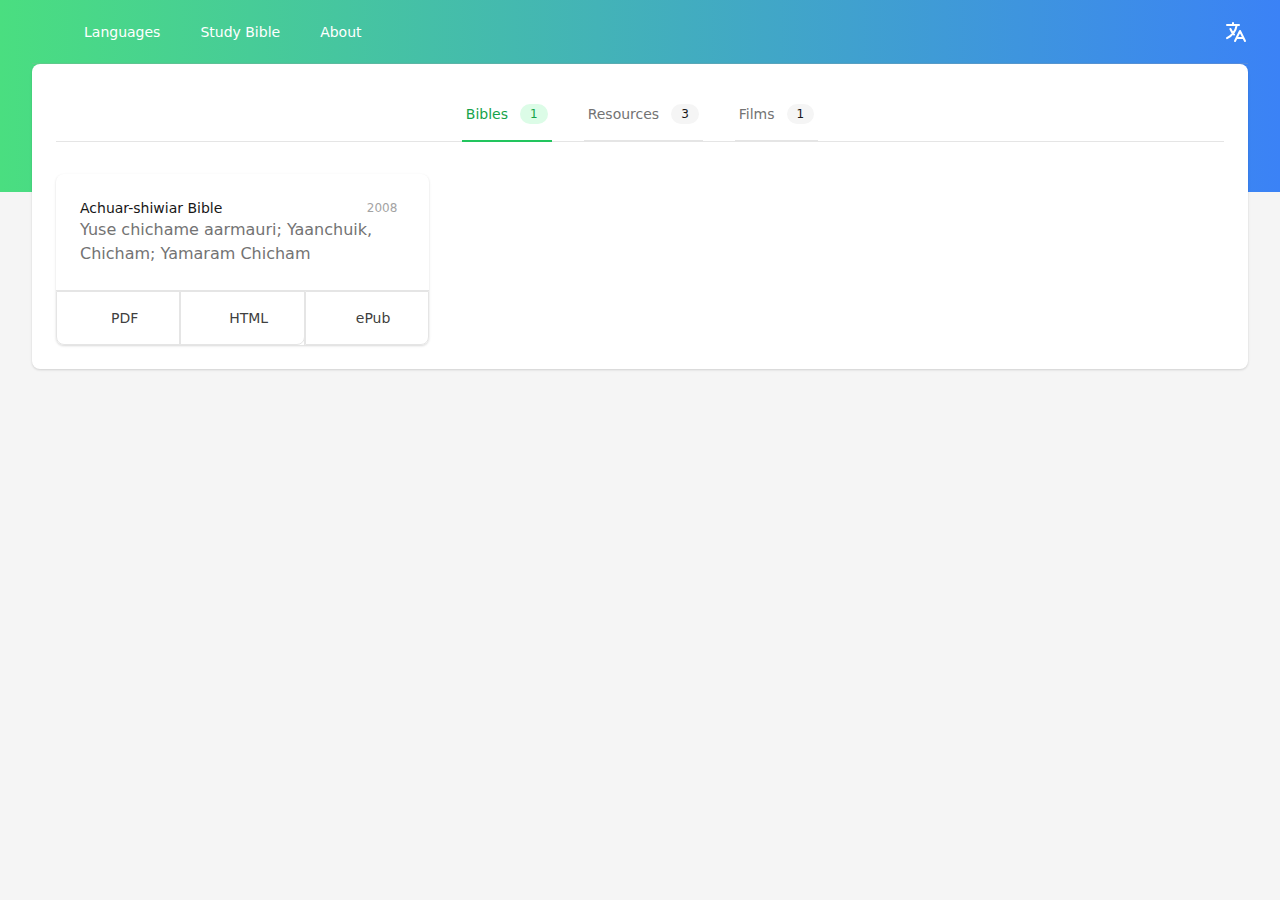
<file: languages/acu/index.html>
<!DOCTYPE html><html><head><meta charSet="utf-8"/><meta http-equiv="x-ua-compatible" content="ie=edge"/><meta name="viewport" content="width=device-width, initial-scale=1, shrink-to-fit=no"/><style data-href="/styles.ab60d5e890774919c408.css" data-identity="gatsby-global-css">/*! tailwindcss v2.2.7 | MIT License | https://tailwindcss.com */

/*! modern-normalize v1.1.0 | MIT License | https://github.com/sindresorhus/modern-normalize */html{-webkit-text-size-adjust:100%;line-height:1.15;-moz-tab-size:4;-o-tab-size:4;tab-size:4}body{font-family:system-ui,-apple-system,Segoe UI,Roboto,Helvetica,Arial,sans-serif,Apple Color Emoji,Segoe UI Emoji;margin:0}hr{color:inherit;height:0}abbr[title]{-webkit-text-decoration:underline dotted;text-decoration:underline dotted}b,strong{font-weight:bolder}code,kbd,pre,samp{font-family:ui-monospace,SFMono-Regular,Consolas,Liberation Mono,Menlo,monospace;font-size:1em}small{font-size:80%}sub,sup{font-size:75%;line-height:0;position:relative;vertical-align:baseline}sub{bottom:-.25em}sup{top:-.5em}table{border-color:inherit;text-indent:0}button,input,optgroup,select,textarea{font-family:inherit;font-size:100%;line-height:1.15;margin:0}button,select{text-transform:none}[type=button],[type=submit],button{-webkit-appearance:button}legend{padding:0}progress{vertical-align:baseline}[type=search]{-webkit-appearance:textfield;outline-offset:-2px}summary{display:list-item}blockquote,dd,dl,figure,h1,h2,h3,h4,h5,h6,hr,p,pre{margin:0}button{background-color:transparent;background-image:none}fieldset,ol,ul{margin:0;padding:0}ol,ul{list-style:none}html{font-family:ui-sans-serif,system-ui,-apple-system,BlinkMacSystemFont,Segoe UI,Roboto,Helvetica Neue,Arial,Noto Sans,sans-serif,Apple Color Emoji,Segoe UI Emoji,Segoe UI Symbol,Noto Color Emoji;line-height:1.5}body{font-family:inherit;line-height:inherit}*,:after,:before{border:0 solid;box-sizing:border-box}hr{border-top-width:1px}img{border-style:solid}textarea{resize:vertical}input::-moz-placeholder,textarea::-moz-placeholder{color:#a3a3a3}input:-ms-input-placeholder,textarea:-ms-input-placeholder{color:#a3a3a3}input::placeholder,textarea::placeholder{color:#a3a3a3}[role=button],button{cursor:pointer}table{border-collapse:collapse}h1,h2,h3,h4,h5,h6{font-size:inherit;font-weight:inherit}a{color:inherit;text-decoration:inherit}button,input,optgroup,select,textarea{color:inherit;line-height:inherit;padding:0}code,kbd,pre,samp{font-family:ui-monospace,SFMono-Regular,Menlo,Monaco,Consolas,Liberation Mono,Courier New,monospace}audio,canvas,embed,iframe,img,object,svg,video{display:block;vertical-align:middle}img,video{height:auto;max-width:100%}[hidden]{display:none}*,:after,:before{--tw-border-opacity:1;border-color:rgba(229,229,229,var(--tw-border-opacity))}[type=date],[type=email],[type=number],[type=search],[type=text],[type=time],[type=url],select,textarea{-webkit-appearance:none;-moz-appearance:none;appearance:none;background-color:#fff;border-color:#737373;border-radius:0;border-width:1px;font-size:1rem;line-height:1.5rem;padding:.5rem .75rem}[type=date]:focus,[type=email]:focus,[type=number]:focus,[type=search]:focus,[type=text]:focus,[type=time]:focus,[type=url]:focus,select:focus,textarea:focus{--tw-ring-inset:var(--tw-empty,/*!*/ /*!*/);--tw-ring-offset-width:0px;--tw-ring-offset-color:#fff;--tw-ring-color:#2563eb;--tw-ring-offset-shadow:var(--tw-ring-inset) 0 0 0 var(--tw-ring-offset-width) var(--tw-ring-offset-color);--tw-ring-shadow:var(--tw-ring-inset) 0 0 0 calc(1px + var(--tw-ring-offset-width)) var(--tw-ring-color);border-color:#2563eb;box-shadow:var(--tw-ring-offset-shadow),var(--tw-ring-shadow),var(--tw-shadow,0 0 #0000);outline:2px solid transparent;outline-offset:2px}input::-moz-placeholder,textarea::-moz-placeholder{color:#737373;opacity:1}input:-ms-input-placeholder,textarea:-ms-input-placeholder{color:#737373;opacity:1}input::placeholder,textarea::placeholder{color:#737373;opacity:1}select{-webkit-print-color-adjust:exact;background-image:url("data:image/svg+xml;charset=utf-8,%3Csvg xmlns='http://www.w3.org/2000/svg' fill='none' viewBox='0 0 20 20'%3E%3Cpath stroke='%23737373' stroke-linecap='round' stroke-linejoin='round' stroke-width='1.5' d='m6 8 4 4 4-4'/%3E%3C/svg%3E");background-position:right .5rem center;background-repeat:no-repeat;background-size:1.5em 1.5em;color-adjust:exact;padding-right:2.5rem}[type=file]{background:unset;border-color:inherit;border-radius:0;border-width:0;font-size:unset;line-height:inherit;padding:0}[type=file]:focus{outline:1px auto -webkit-focus-ring-color}.sr-only{clip:rect(0,0,0,0);border-width:0;height:1px;margin:-1px;overflow:hidden;padding:0;position:absolute;white-space:nowrap;width:1px}.pointer-events-none{pointer-events:none}.fixed{position:fixed}.absolute{position:absolute}.relative{position:relative}.inset-0{left:0;right:0}.inset-0,.inset-y-0{bottom:0;top:0}.top-0{top:0}.right-0{right:0}.right-full{right:100%}.bottom-0{bottom:0}.left-0{left:0}.left-full{left:100%}.z-10{z-index:10}.z-20{z-index:20}.z-30{z-index:30}.z-40{z-index:40}.col-span-1{grid-column:span 1/span 1}.mx-4{margin-left:1rem;margin-right:1rem}.mx-auto{margin-left:auto;margin-right:auto}.-mx-4{margin-left:-1rem;margin-right:-1rem}.-my-2{margin-bottom:-.5rem;margin-top:-.5rem}.mt-1{margin-top:.25rem}.mt-2{margin-top:.5rem}.mt-3{margin-top:.75rem}.mt-4{margin-top:1rem}.mt-5{margin-top:1.25rem}.mt-10{margin-top:2.5rem}.mt-12{margin-top:3rem}.mt-20{margin-top:5rem}.-mt-32{margin-top:-8rem}.-mr-px{margin-right:-1px}.mb-4{margin-bottom:1rem}.mb-8{margin-bottom:2rem}.-mb-px{margin-bottom:-1px}.ml-3{margin-left:.75rem}.-ml-px{margin-left:-1px}.block{display:block}.inline-block{display:inline-block}.flex{display:flex}.inline-flex{display:inline-flex}.table{display:table}.grid{display:grid}.hidden{display:none}.h-4{height:1rem}.h-5{height:1.25rem}.h-6{height:1.5rem}.h-16{height:4rem}.h-64{height:16rem}.h-full{height:100%}.min-h-screen{min-height:100vh}.w-0{width:0}.w-4{width:1rem}.w-5{width:1.25rem}.w-6{width:1.5rem}.w-48{width:12rem}.w-60{width:15rem}.w-1\/3{width:33.333333%}.w-full{width:100%}.min-w-full{min-width:100%}.max-w-md{max-width:28rem}.max-w-lg{max-width:32rem}.max-w-xl{max-width:36rem}.max-w-7xl{max-width:80rem}.flex-1{flex:1 1 0%}.flex-shrink-0{flex-shrink:0}.flex-grow{flex-grow:1}.origin-top-right{transform-origin:top right}.transform{--tw-translate-x:0;--tw-translate-y:0;--tw-rotate:0;--tw-skew-x:0;--tw-skew-y:0;--tw-scale-x:1;--tw-scale-y:1;transform:translateX(var(--tw-translate-x)) translateY(var(--tw-translate-y)) rotate(var(--tw-rotate)) skewX(var(--tw-skew-x)) skewY(var(--tw-skew-y)) scaleX(var(--tw-scale-x)) scaleY(var(--tw-scale-y))}.translate-x-1\/2{--tw-translate-x:50%}.-translate-x-1\/2{--tw-translate-x:-50%}.scale-95{--tw-scale-x:.95;--tw-scale-y:.95}.scale-100{--tw-scale-x:1;--tw-scale-y:1}@-webkit-keyframes spin{to{transform:rotate(1turn)}}@keyframes spin{to{transform:rotate(1turn)}}@-webkit-keyframes ping{75%,to{opacity:0;transform:scale(2)}}@keyframes ping{75%,to{opacity:0;transform:scale(2)}}@-webkit-keyframes pulse{50%{opacity:.5}}@keyframes pulse{50%{opacity:.5}}@-webkit-keyframes bounce{0%,to{-webkit-animation-timing-function:cubic-bezier(.8,0,1,1);animation-timing-function:cubic-bezier(.8,0,1,1);transform:translateY(-25%)}50%{-webkit-animation-timing-function:cubic-bezier(0,0,.2,1);animation-timing-function:cubic-bezier(0,0,.2,1);transform:none}}@keyframes bounce{0%,to{-webkit-animation-timing-function:cubic-bezier(.8,0,1,1);animation-timing-function:cubic-bezier(.8,0,1,1);transform:translateY(-25%)}50%{-webkit-animation-timing-function:cubic-bezier(0,0,.2,1);animation-timing-function:cubic-bezier(0,0,.2,1);transform:none}}.grid-cols-1{grid-template-columns:repeat(1,minmax(0,1fr))}.flex-col{flex-direction:column}.items-end{align-items:flex-end}.items-center{align-items:center}.items-baseline{align-items:baseline}.justify-center{justify-content:center}.justify-between{justify-content:space-between}.gap-6{gap:1.5rem}.gap-x-2{-moz-column-gap:.5rem;column-gap:.5rem}.gap-y-6{row-gap:1.5rem}.space-x-3>:not([hidden])~:not([hidden]){--tw-space-x-reverse:0;margin-left:calc(.75rem*(1 - var(--tw-space-x-reverse)));margin-right:calc(.75rem*var(--tw-space-x-reverse))}.space-x-4>:not([hidden])~:not([hidden]){--tw-space-x-reverse:0;margin-left:calc(1rem*(1 - var(--tw-space-x-reverse)));margin-right:calc(1rem*var(--tw-space-x-reverse))}.space-x-6>:not([hidden])~:not([hidden]){--tw-space-x-reverse:0;margin-left:calc(1.5rem*(1 - var(--tw-space-x-reverse)));margin-right:calc(1.5rem*var(--tw-space-x-reverse))}.space-x-8>:not([hidden])~:not([hidden]){--tw-space-x-reverse:0;margin-left:calc(2rem*(1 - var(--tw-space-x-reverse)));margin-right:calc(2rem*var(--tw-space-x-reverse))}.space-y-1>:not([hidden])~:not([hidden]){--tw-space-y-reverse:0;margin-bottom:calc(.25rem*var(--tw-space-y-reverse));margin-top:calc(.25rem*(1 - var(--tw-space-y-reverse)))}.divide-x>:not([hidden])~:not([hidden]){--tw-divide-x-reverse:0;border-left-width:calc(1px*(1 - var(--tw-divide-x-reverse)));border-right-width:calc(1px*var(--tw-divide-x-reverse))}.divide-y>:not([hidden])~:not([hidden]){--tw-divide-y-reverse:0;border-bottom-width:calc(1px*var(--tw-divide-y-reverse));border-top-width:calc(1px*(1 - var(--tw-divide-y-reverse)))}.divide-gray-200>:not([hidden])~:not([hidden]){--tw-divide-opacity:1;border-color:rgba(229,229,229,var(--tw-divide-opacity))}.overflow-hidden{overflow:hidden}.overflow-x-auto{overflow-x:auto}.overflow-y-auto{overflow-y:auto}.overflow-ellipsis{text-overflow:ellipsis}.whitespace-nowrap{white-space:nowrap}.rounded-md{border-radius:.375rem}.rounded-lg{border-radius:.5rem}.rounded-full{border-radius:9999px}.rounded-br-lg{border-bottom-right-radius:.5rem}.rounded-bl-lg{border-bottom-left-radius:.5rem}.border{border-width:1px}.border-t{border-top-width:1px}.border-b-2{border-bottom-width:2px}.border-b{border-bottom-width:1px}.border-primary-500{--tw-border-opacity:1;border-color:rgba(34,197,94,var(--tw-border-opacity))}.border-gray-200{--tw-border-opacity:1;border-color:rgba(229,229,229,var(--tw-border-opacity))}.border-gray-300{--tw-border-opacity:1;border-color:rgba(212,212,212,var(--tw-border-opacity))}.hover\:border-gray-200:hover{--tw-border-opacity:1;border-color:rgba(229,229,229,var(--tw-border-opacity))}.focus\:border-primary-500:focus{--tw-border-opacity:1;border-color:rgba(34,197,94,var(--tw-border-opacity))}.focus\:border-white:focus{--tw-border-opacity:1;border-color:rgba(255,255,255,var(--tw-border-opacity))}.border-opacity-25{--tw-border-opacity:0.25}.bg-primary-100{--tw-bg-opacity:1;background-color:rgba(220,252,231,var(--tw-bg-opacity))}.bg-primary-600{--tw-bg-opacity:1;background-color:rgba(22,163,74,var(--tw-bg-opacity))}.bg-white{--tw-bg-opacity:1;background-color:rgba(255,255,255,var(--tw-bg-opacity))}.bg-gray-50{--tw-bg-opacity:1;background-color:rgba(250,250,250,var(--tw-bg-opacity))}.bg-gray-100{--tw-bg-opacity:1;background-color:rgba(245,245,245,var(--tw-bg-opacity))}.hover\:bg-primary-700:hover{--tw-bg-opacity:1;background-color:rgba(21,128,61,var(--tw-bg-opacity))}.hover\:bg-gray-50:hover{--tw-bg-opacity:1;background-color:rgba(250,250,250,var(--tw-bg-opacity))}.hover\:bg-gray-500:hover{--tw-bg-opacity:1;background-color:rgba(115,115,115,var(--tw-bg-opacity))}.hover\:bg-opacity-75:hover{--tw-bg-opacity:0.75}.bg-gradient-to-r{background-image:linear-gradient(to right,var(--tw-gradient-stops))}.from-primary-400{--tw-gradient-from:#4ade80;--tw-gradient-stops:var(--tw-gradient-from),var(--tw-gradient-to,rgba(74,222,128,0))}.to-secondary-500{--tw-gradient-to:#3b82f6}.object-cover{-o-object-fit:cover;object-fit:cover}.p-2{padding:.5rem}.p-6{padding:1.5rem}.px-1{padding-left:.25rem;padding-right:.25rem}.px-2{padding-left:.5rem;padding-right:.5rem}.px-3{padding-left:.75rem;padding-right:.75rem}.px-4{padding-left:1rem;padding-right:1rem}.px-5{padding-left:1.25rem;padding-right:1.25rem}.px-6{padding-left:1.5rem;padding-right:1.5rem}.px-8{padding-left:2rem;padding-right:2rem}.px-2\.5{padding-left:.625rem;padding-right:.625rem}.py-0{padding-bottom:0;padding-top:0}.py-1{padding-bottom:.25rem;padding-top:.25rem}.py-2{padding-bottom:.5rem;padding-top:.5rem}.py-3{padding-bottom:.75rem;padding-top:.75rem}.py-4{padding-bottom:1rem;padding-top:1rem}.py-6{padding-bottom:1.5rem;padding-top:1.5rem}.py-12{padding-bottom:3rem;padding-top:3rem}.py-16{padding-bottom:4rem;padding-top:4rem}.py-0\.5{padding-bottom:.125rem;padding-top:.125rem}.pt-2{padding-top:.5rem}.pt-4{padding-top:1rem}.pt-5{padding-top:1.25rem}.pt-16{padding-top:4rem}.pr-3{padding-right:.75rem}.pr-4{padding-right:1rem}.pb-3{padding-bottom:.75rem}.pb-4{padding-bottom:1rem}.pb-12{padding-bottom:3rem}.pb-20{padding-bottom:5rem}.pb-32{padding-bottom:8rem}.pl-3{padding-left:.75rem}.pl-10{padding-left:2.5rem}.text-left{text-align:left}.text-center{text-align:center}.align-middle{vertical-align:middle}.text-xs{font-size:.75rem;line-height:1rem}.text-sm{font-size:.875rem;line-height:1.25rem}.text-base{font-size:1rem;line-height:1.5rem}.text-lg{font-size:1.125rem;line-height:1.75rem}.text-3xl{font-size:1.875rem;line-height:2.25rem}.text-4xl{font-size:2.25rem;line-height:2.5rem}.font-medium{font-weight:500}.font-bold{font-weight:700}.font-extrabold{font-weight:800}.uppercase{text-transform:uppercase}.leading-5{line-height:1.25rem}.leading-6{line-height:1.5rem}.tracking-tight{letter-spacing:-.025em}.tracking-wider{letter-spacing:.05em}.text-primary-600{--tw-text-opacity:1;color:rgba(22,163,74,var(--tw-text-opacity))}.text-white{--tw-text-opacity:1;color:rgba(255,255,255,var(--tw-text-opacity))}.text-gray-200{--tw-text-opacity:1;color:rgba(229,229,229,var(--tw-text-opacity))}.text-gray-400{--tw-text-opacity:1;color:rgba(163,163,163,var(--tw-text-opacity))}.text-gray-500{--tw-text-opacity:1;color:rgba(115,115,115,var(--tw-text-opacity))}.text-gray-600{--tw-text-opacity:1;color:rgba(82,82,82,var(--tw-text-opacity))}.text-gray-700{--tw-text-opacity:1;color:rgba(64,64,64,var(--tw-text-opacity))}.text-gray-900{--tw-text-opacity:1;color:rgba(23,23,23,var(--tw-text-opacity))}.hover\:text-white:hover{--tw-text-opacity:1;color:rgba(255,255,255,var(--tw-text-opacity))}.hover\:text-gray-500:hover{--tw-text-opacity:1;color:rgba(115,115,115,var(--tw-text-opacity))}.hover\:text-gray-700:hover{--tw-text-opacity:1;color:rgba(64,64,64,var(--tw-text-opacity))}.focus\:text-gray-600:focus{--tw-text-opacity:1;color:rgba(82,82,82,var(--tw-text-opacity))}.placeholder-gray-500::-moz-placeholder{--tw-placeholder-opacity:1;color:rgba(115,115,115,var(--tw-placeholder-opacity))}.placeholder-gray-500:-ms-input-placeholder{--tw-placeholder-opacity:1;color:rgba(115,115,115,var(--tw-placeholder-opacity))}.placeholder-gray-500::placeholder{--tw-placeholder-opacity:1;color:rgba(115,115,115,var(--tw-placeholder-opacity))}.opacity-0{opacity:0}.opacity-30{opacity:.3}.opacity-100{opacity:1}*,:after,:before{--tw-shadow:0 0 #0000}.shadow-sm{--tw-shadow:0 1px 2px 0 rgba(0,0,0,0.05)}.shadow,.shadow-sm{box-shadow:var(--tw-ring-offset-shadow,0 0 #0000),var(--tw-ring-shadow,0 0 #0000),var(--tw-shadow)}.shadow{--tw-shadow:0 1px 3px 0 rgba(0,0,0,0.1),0 1px 2px 0 rgba(0,0,0,0.06)}.shadow-lg{--tw-shadow:0 10px 15px -3px rgba(0,0,0,0.1),0 4px 6px -2px rgba(0,0,0,0.05)}.shadow-lg,.shadow-xl{box-shadow:var(--tw-ring-offset-shadow,0 0 #0000),var(--tw-ring-shadow,0 0 #0000),var(--tw-shadow)}.shadow-xl{--tw-shadow:0 20px 25px -5px rgba(0,0,0,0.1),0 10px 10px -5px rgba(0,0,0,0.04)}.focus\:outline-none:focus{outline:2px solid transparent;outline-offset:2px}*,:after,:before{--tw-ring-inset:var(--tw-empty,/*!*/ /*!*/);--tw-ring-offset-width:0px;--tw-ring-offset-color:#fff;--tw-ring-color:rgba(59,130,246,0.5);--tw-ring-offset-shadow:0 0 #0000;--tw-ring-shadow:0 0 #0000}.ring-1{--tw-ring-offset-shadow:var(--tw-ring-inset) 0 0 0 var(--tw-ring-offset-width) var(--tw-ring-offset-color);--tw-ring-shadow:var(--tw-ring-inset) 0 0 0 calc(1px + var(--tw-ring-offset-width)) var(--tw-ring-color)}.focus\:ring-2:focus,.ring-1{box-shadow:var(--tw-ring-offset-shadow),var(--tw-ring-shadow),var(--tw-shadow,0 0 #0000)}.focus\:ring-2:focus{--tw-ring-offset-shadow:var(--tw-ring-inset) 0 0 0 var(--tw-ring-offset-width) var(--tw-ring-offset-color);--tw-ring-shadow:var(--tw-ring-inset) 0 0 0 calc(2px + var(--tw-ring-offset-width)) var(--tw-ring-color)}.focus\:ring:focus{--tw-ring-offset-shadow:var(--tw-ring-inset) 0 0 0 var(--tw-ring-offset-width) var(--tw-ring-offset-color);--tw-ring-shadow:var(--tw-ring-inset) 0 0 0 calc(3px + var(--tw-ring-offset-width)) var(--tw-ring-color);box-shadow:var(--tw-ring-offset-shadow),var(--tw-ring-shadow),var(--tw-shadow,0 0 #0000)}.focus\:ring-primary-500:focus{--tw-ring-opacity:1;--tw-ring-color:rgba(34,197,94,var(--tw-ring-opacity))}.focus\:ring-white:focus{--tw-ring-opacity:1;--tw-ring-color:rgba(255,255,255,var(--tw-ring-opacity))}.ring-opacity-5{--tw-ring-opacity:0.05}.focus\:ring-opacity-50:focus{--tw-ring-opacity:0.5}.focus\:ring-offset-2:focus{--tw-ring-offset-width:2px}.focus\:ring-offset-gray-600:focus{--tw-ring-offset-color:#525252}.filter{--tw-blur:var(--tw-empty,/*!*/ /*!*/);--tw-brightness:var(--tw-empty,/*!*/ /*!*/);--tw-contrast:var(--tw-empty,/*!*/ /*!*/);--tw-grayscale:var(--tw-empty,/*!*/ /*!*/);--tw-hue-rotate:var(--tw-empty,/*!*/ /*!*/);--tw-invert:var(--tw-empty,/*!*/ /*!*/);--tw-saturate:var(--tw-empty,/*!*/ /*!*/);--tw-sepia:var(--tw-empty,/*!*/ /*!*/);--tw-drop-shadow:var(--tw-empty,/*!*/ /*!*/);filter:var(--tw-blur) var(--tw-brightness) var(--tw-contrast) var(--tw-grayscale) var(--tw-hue-rotate) var(--tw-invert) var(--tw-saturate) var(--tw-sepia) var(--tw-drop-shadow)}.transition-all{transition-duration:.15s;transition-property:all;transition-timing-function:cubic-bezier(.4,0,.2,1)}.transition{transition-duration:.15s;transition-property:background-color,border-color,color,fill,stroke,opacity,box-shadow,transform,filter,-webkit-backdrop-filter;transition-property:background-color,border-color,color,fill,stroke,opacity,box-shadow,transform,filter,backdrop-filter;transition-property:background-color,border-color,color,fill,stroke,opacity,box-shadow,transform,filter,backdrop-filter,-webkit-backdrop-filter;transition-timing-function:cubic-bezier(.4,0,.2,1)}.duration-75{transition-duration:75ms}.duration-100{transition-duration:.1s}.duration-200{transition-duration:.2s}.duration-300{transition-duration:.3s}.ease-in{transition-timing-function:cubic-bezier(.4,0,1,1)}.ease-out{transition-timing-function:cubic-bezier(0,0,.2,1)}@media (min-width:640px){.sm\:col-span-2{grid-column:span 2/span 2}.sm\:-mx-6{margin-left:-1.5rem;margin-right:-1.5rem}.sm\:my-8{margin-bottom:2rem;margin-top:2rem}.sm\:mt-0{margin-top:0}.sm\:mt-4{margin-top:1rem}.sm\:ml-3{margin-left:.75rem}.sm\:block{display:block}.sm\:flex{display:flex}.sm\:h-72{height:18rem}.sm\:w-full{width:100%}.sm\:max-w-lg{max-width:32rem}.sm\:grid-cols-2{grid-template-columns:repeat(2,minmax(0,1fr))}.sm\:flex-row-reverse{flex-direction:row-reverse}.sm\:items-start{align-items:flex-start}.sm\:justify-end{justify-content:flex-end}.sm\:justify-center{justify-content:center}.sm\:gap-x-8{-moz-column-gap:2rem;column-gap:2rem}.sm\:rounded-lg{border-radius:.5rem}.sm\:p-0{padding:0}.sm\:p-6{padding:1.5rem}.sm\:px-4{padding-left:1rem;padding-right:1rem}.sm\:px-6{padding-left:1.5rem;padding-right:1.5rem}.sm\:px-8{padding-left:2rem;padding-right:2rem}.sm\:align-middle{vertical-align:middle}.sm\:text-sm{font-size:.875rem;line-height:1.25rem}.sm\:text-xl{font-size:1.25rem;line-height:1.75rem}.sm\:text-4xl{font-size:2.25rem;line-height:2.5rem}.sm\:text-5xl{font-size:3rem;line-height:1}}@media (min-width:768px){.md\:mt-5{margin-top:1.25rem}.md\:inline-block{display:inline-block}.md\:h-96{height:24rem}.md\:max-w-3xl{max-width:48rem}.md\:px-10{padding-left:2.5rem;padding-right:2.5rem}.md\:py-4{padding-bottom:1rem;padding-top:1rem}.md\:text-lg{font-size:1.125rem;line-height:1.75rem}.md\:text-6xl{font-size:3.75rem;line-height:1}}@media (min-width:1024px){.lg\:absolute{position:absolute}.lg\:relative{position:relative}.lg\:inset-y-0{bottom:0;top:0}.lg\:right-0{right:0}.lg\:-mx-8{margin-left:-2rem;margin-right:-2rem}.lg\:ml-4{margin-left:1rem}.lg\:ml-6{margin-left:1.5rem}.lg\:ml-10{margin-left:2.5rem}.lg\:block{display:block}.lg\:hidden{display:none}.lg\:h-full{height:100%}.lg\:w-1\/2{width:50%}.lg\:max-w-xs{max-width:20rem}.lg\:grid-cols-3{grid-template-columns:repeat(3,minmax(0,1fr))}.lg\:justify-start{justify-content:flex-start}.lg\:justify-end{justify-content:flex-end}.lg\:border-b{border-bottom-width:1px}.lg\:border-none{border-style:none}.lg\:border-gray-400{--tw-border-opacity:1;border-color:rgba(163,163,163,var(--tw-border-opacity))}.lg\:border-opacity-25{--tw-border-opacity:0.25}.lg\:px-0{padding-left:0;padding-right:0}.lg\:px-8{padding-left:2rem;padding-right:2rem}.lg\:py-24{padding-bottom:6rem;padding-top:6rem}.lg\:py-48{padding-bottom:12rem;padding-top:12rem}.lg\:text-left{text-align:left}.lg\:text-5xl{font-size:3rem;line-height:1}}@media (min-width:1280px){.xl\:inline{display:inline}.xl\:pr-16{padding-right:4rem}.xl\:text-6xl{font-size:3.75rem;line-height:1}}</style><meta name="generator" content="Gatsby 3.12.0"/><style>.gatsby-image-wrapper{position:relative;overflow:hidden}.gatsby-image-wrapper img{bottom:0;height:100%;left:0;margin:0;max-width:none;padding:0;position:absolute;right:0;top:0;width:100%;object-fit:cover}.gatsby-image-wrapper [data-main-image]{opacity:0;transform:translateZ(0);transition:opacity .25s linear;will-change:opacity}.gatsby-image-wrapper-constrained{display:inline-block;vertical-align:top}</style><noscript><style>.gatsby-image-wrapper noscript [data-main-image]{opacity:1!important}.gatsby-image-wrapper [data-placeholder-image]{opacity:0!important}</style></noscript><script type="module">const e="undefined"!=typeof HTMLImageElement&&"loading"in HTMLImageElement.prototype;e&&document.body.addEventListener("load",(function(e){if(void 0===e.target.dataset.mainImage)return;if(void 0===e.target.dataset.gatsbyImageSsr)return;const t=e.target;let a=null,n=t;for(;null===a&&n;)void 0!==n.parentNode.dataset.gatsbyImageWrapper&&(a=n.parentNode),n=n.parentNode;const o=a.querySelector("[data-placeholder-image]"),r=new Image;r.src=t.currentSrc,r.decode().catch((()=>{})).then((()=>{t.style.opacity=1,o&&(o.style.opacity=0,o.style.transition="opacity 500ms linear")}))}),!0);</script><title data-react-helmet="true"></title><link rel="sitemap" type="application/xml" href="/sitemap/sitemap-index.xml"/><link as="script" rel="preload" href="/webpack-runtime-b0e792de9cd32c9a741e.js"/><link as="script" rel="preload" href="/framework-f1b52caf4c854714bfb6.js"/><link as="script" rel="preload" href="/app-9c2f3e13b72f73bbf4ab.js"/><link as="script" rel="preload" href="/bac36e78a8e0a16341d6c8fa5a6f62f9654001dc-9bb89b3f259e0f0fd6f8.js"/><link as="script" rel="preload" href="/component---src-templates-language-jsx-3947a83f496c6a5219a6.js"/><link as="fetch" rel="preload" href="/page-data/languages/acu/page-data.json" crossorigin="anonymous"/><link as="fetch" rel="preload" href="/page-data/app-data.json" crossorigin="anonymous"/></head><body><div id="___gatsby"><div style="outline:none" tabindex="-1" id="gatsby-focus-wrapper"><div class="min-h-screen bg-gray-100"><div class="bg-gradient-to-r from-primary-400 to-secondary-500 pb-32"><nav class="bg-gradient-to-r from-primary-400 to-secondary-500 border-b border-gray-300 border-opacity-25 lg:border-none"><div class="max-w-7xl mx-auto px-2 sm:px-4 lg:px-8"><div class="relative h-16 flex items-center justify-between lg:border-b lg:border-gray-400 lg:border-opacity-25"><div class="px-2 flex items-center lg:px-0"><a href="/" class="flex-shrink-0 text-white text-lg font-bold"></a><div class="hidden lg:block lg:ml-10"><div class="flex space-x-4"><a class="text-white hover:bg-gray-500 hover:bg-opacity-75 rounded-md py-2 px-3 text-sm font-medium" href="/languages">Languages</a><a class="text-white hover:bg-gray-500 hover:bg-opacity-75 rounded-md py-2 px-3 text-sm font-medium" href="http://inscript.org">Study Bible</a><a class="text-white hover:bg-gray-500 hover:bg-opacity-75 rounded-md py-2 px-3 text-sm font-medium" href="/about">About</a></div></div></div><div class="flex-1 px-2 flex justify-center lg:ml-6 lg:justify-end"><div class="max-w-lg w-full lg:max-w-xs"></div></div><div class="flex lg:hidden"><button class="bg-gray-100 p-2 rounded-md inline-flex items-center justify-center text-gray-600 hover:text-white hover:bg-gray-500 hover:bg-opacity-75 focus:outline-none focus:ring-2 focus:ring-offset-2 focus:ring-offset-gray-600 focus:ring-white" id="headlessui-disclosure-button-undefined" type="button" aria-expanded="false"><span class="sr-only">Open main menu</span><svg xmlns="http://www.w3.org/2000/svg" fill="none" viewBox="0 0 24 24" stroke="currentColor" class="block h-6 w-6" aria-hidden="true"><path stroke-linecap="round" stroke-linejoin="round" stroke-width="2" d="M4 6h16M4 12h16M4 18h16"></path></svg></button></div><div class="hidden lg:block lg:ml-4"><div class="flex items-center"><div class="ml-3 relative flex-shrink-0"><div><button class="rounded-full flex text-sm text-white focus:text-gray-600" id="headlessui-menu-button-undefined" type="button" aria-haspopup="true" aria-expanded="false"><span class="sr-only">Open user menu</span><svg xmlns="http://www.w3.org/2000/svg" fill="none" viewBox="0 0 24 24" stroke="currentColor" class="h-6 w-6" aria-hidden="true"><path stroke-linecap="round" stroke-linejoin="round" stroke-width="2" d="M3 5h12M9 3v2m1.048 9.5A18.022 18.022 0 016.412 9m6.088 9h7M11 21l5-10 5 10M12.751 5C11.783 10.77 8.07 15.61 3 18.129"></path></svg></button></div></div></div></div></div></div></nav></div><main class="-mt-32"><div class="max-w-7xl mx-auto pb-12 px-4 sm:px-6 lg:px-8"><div class="bg-white rounded-lg shadow px-5 py-6 sm:px-6"><div><div class="border-b border-gray-200 mb-8"><div role="tablist" aria-orientation="horizontal"><nav class="-mb-px flex space-x-8 justify-center" aria-label="Tabs"><button aria-current="page" id="headlessui-tabs-tab-undefined" role="tab" type="button" aria-selected="false" tabindex="-1"><span class="border-transparent text-gray-500 hover:text-gray-700 hover:border-gray-200 whitespace-nowrap flex py-4 px-1 border-b-2 text-sm">Bibles<span class="bg-gray-100 text-gray-900 hidden ml-3 py-0.5 px-2.5 rounded-full text-xs md:inline-block">1</span></span></button><button id="headlessui-tabs-tab-undefined" role="tab" type="button" aria-selected="false" tabindex="-1"><span class="border-transparent text-gray-500 hover:text-gray-700 hover:border-gray-200 whitespace-nowrap flex py-4 px-1 border-b-2 text-sm">Resources<span class="bg-gray-100 text-gray-900 hidden ml-3 py-0.5 px-2.5 rounded-full text-xs md:inline-block">3</span></span></button><button id="headlessui-tabs-tab-undefined" role="tab" type="button" aria-selected="false" tabindex="-1"><span class="border-transparent text-gray-500 hover:text-gray-700 hover:border-gray-200 whitespace-nowrap flex py-4 px-1 border-b-2 text-sm">Films<span class="bg-gray-100 text-gray-900 hidden ml-3 py-0.5 px-2.5 rounded-full text-xs md:inline-block">1</span></span></button></nav></div></div><div></div></div></div></div></main></div></div><div id="gatsby-announcer" style="position:absolute;top:0;width:1px;height:1px;padding:0;overflow:hidden;clip:rect(0, 0, 0, 0);white-space:nowrap;border:0" aria-live="assertive" aria-atomic="true"></div></div><script id="gatsby-script-loader">/*<![CDATA[*/window.pagePath="/languages/acu/";/*]]>*/</script><script id="gatsby-chunk-mapping">/*<![CDATA[*/window.___chunkMapping={"polyfill":["/polyfill-68b9e1abb9712a8711e9.js"],"app":["/app-9c2f3e13b72f73bbf4ab.js"],"component---src-pages-404-js":["/component---src-pages-404-js-b16b8a6ab79466650ce8.js"],"component---src-pages-about-js":["/component---src-pages-about-js-92c05de0768352ffb31d.js"],"component---src-pages-index-js":["/component---src-pages-index-js-c71e71204caf02511946.js"],"component---src-templates-language-all-jsx":["/component---src-templates-language-all-jsx-920f4d67b9e1bf87ea96.js"],"component---src-templates-language-jsx":["/component---src-templates-language-jsx-3947a83f496c6a5219a6.js"]};/*]]>*/</script><script src="/polyfill-68b9e1abb9712a8711e9.js" nomodule=""></script><script src="/component---src-templates-language-jsx-3947a83f496c6a5219a6.js" async=""></script><script src="/bac36e78a8e0a16341d6c8fa5a6f62f9654001dc-9bb89b3f259e0f0fd6f8.js" async=""></script><script src="/app-9c2f3e13b72f73bbf4ab.js" async=""></script><script src="/framework-f1b52caf4c854714bfb6.js" async=""></script><script src="/webpack-runtime-b0e792de9cd32c9a741e.js" async=""></script></body></html>
</file>
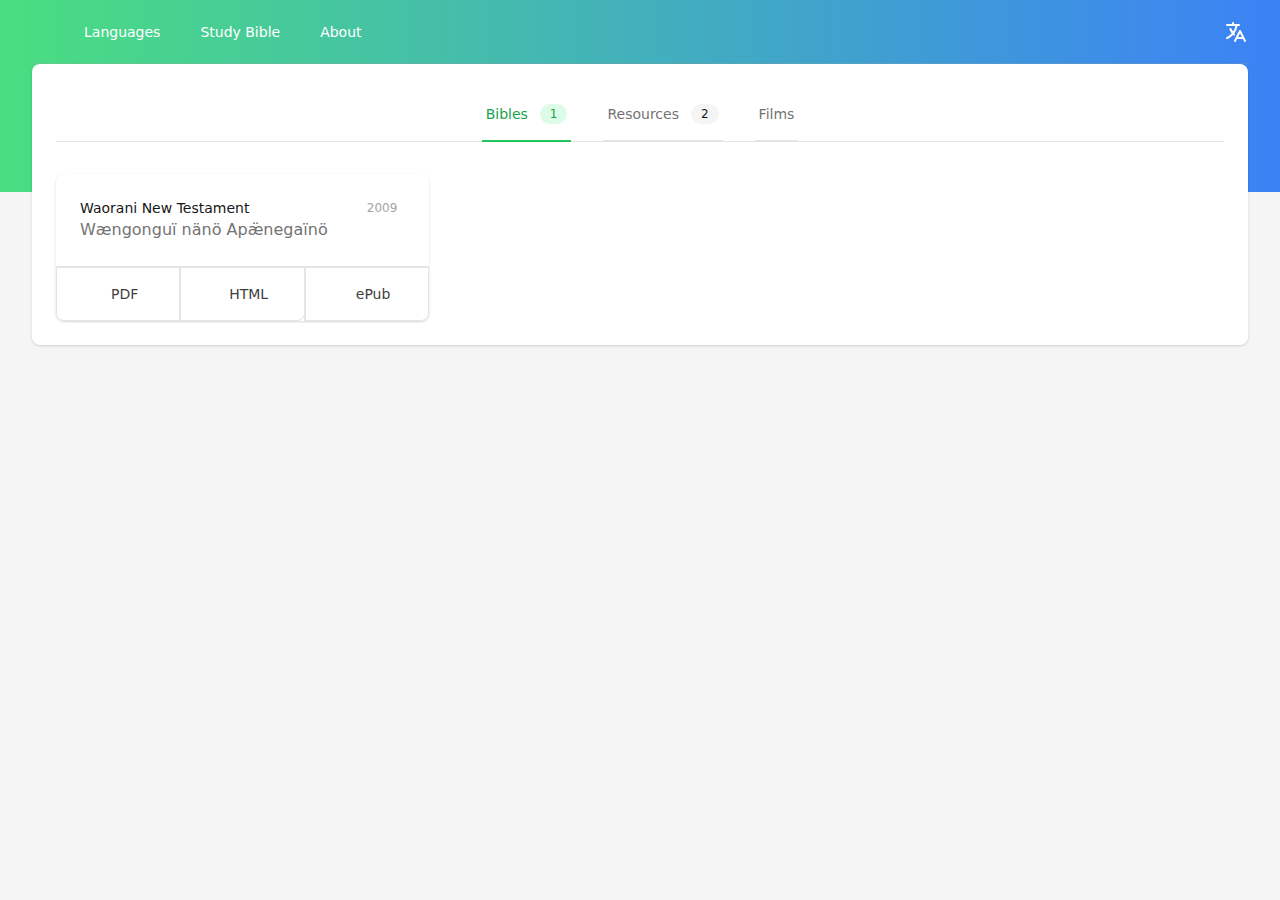
<file: languages/auc/index.html>
<!DOCTYPE html><html><head><meta charSet="utf-8"/><meta http-equiv="x-ua-compatible" content="ie=edge"/><meta name="viewport" content="width=device-width, initial-scale=1, shrink-to-fit=no"/><style data-href="/styles.ab60d5e890774919c408.css" data-identity="gatsby-global-css">/*! tailwindcss v2.2.7 | MIT License | https://tailwindcss.com */

/*! modern-normalize v1.1.0 | MIT License | https://github.com/sindresorhus/modern-normalize */html{-webkit-text-size-adjust:100%;line-height:1.15;-moz-tab-size:4;-o-tab-size:4;tab-size:4}body{font-family:system-ui,-apple-system,Segoe UI,Roboto,Helvetica,Arial,sans-serif,Apple Color Emoji,Segoe UI Emoji;margin:0}hr{color:inherit;height:0}abbr[title]{-webkit-text-decoration:underline dotted;text-decoration:underline dotted}b,strong{font-weight:bolder}code,kbd,pre,samp{font-family:ui-monospace,SFMono-Regular,Consolas,Liberation Mono,Menlo,monospace;font-size:1em}small{font-size:80%}sub,sup{font-size:75%;line-height:0;position:relative;vertical-align:baseline}sub{bottom:-.25em}sup{top:-.5em}table{border-color:inherit;text-indent:0}button,input,optgroup,select,textarea{font-family:inherit;font-size:100%;line-height:1.15;margin:0}button,select{text-transform:none}[type=button],[type=submit],button{-webkit-appearance:button}legend{padding:0}progress{vertical-align:baseline}[type=search]{-webkit-appearance:textfield;outline-offset:-2px}summary{display:list-item}blockquote,dd,dl,figure,h1,h2,h3,h4,h5,h6,hr,p,pre{margin:0}button{background-color:transparent;background-image:none}fieldset,ol,ul{margin:0;padding:0}ol,ul{list-style:none}html{font-family:ui-sans-serif,system-ui,-apple-system,BlinkMacSystemFont,Segoe UI,Roboto,Helvetica Neue,Arial,Noto Sans,sans-serif,Apple Color Emoji,Segoe UI Emoji,Segoe UI Symbol,Noto Color Emoji;line-height:1.5}body{font-family:inherit;line-height:inherit}*,:after,:before{border:0 solid;box-sizing:border-box}hr{border-top-width:1px}img{border-style:solid}textarea{resize:vertical}input::-moz-placeholder,textarea::-moz-placeholder{color:#a3a3a3}input:-ms-input-placeholder,textarea:-ms-input-placeholder{color:#a3a3a3}input::placeholder,textarea::placeholder{color:#a3a3a3}[role=button],button{cursor:pointer}table{border-collapse:collapse}h1,h2,h3,h4,h5,h6{font-size:inherit;font-weight:inherit}a{color:inherit;text-decoration:inherit}button,input,optgroup,select,textarea{color:inherit;line-height:inherit;padding:0}code,kbd,pre,samp{font-family:ui-monospace,SFMono-Regular,Menlo,Monaco,Consolas,Liberation Mono,Courier New,monospace}audio,canvas,embed,iframe,img,object,svg,video{display:block;vertical-align:middle}img,video{height:auto;max-width:100%}[hidden]{display:none}*,:after,:before{--tw-border-opacity:1;border-color:rgba(229,229,229,var(--tw-border-opacity))}[type=date],[type=email],[type=number],[type=search],[type=text],[type=time],[type=url],select,textarea{-webkit-appearance:none;-moz-appearance:none;appearance:none;background-color:#fff;border-color:#737373;border-radius:0;border-width:1px;font-size:1rem;line-height:1.5rem;padding:.5rem .75rem}[type=date]:focus,[type=email]:focus,[type=number]:focus,[type=search]:focus,[type=text]:focus,[type=time]:focus,[type=url]:focus,select:focus,textarea:focus{--tw-ring-inset:var(--tw-empty,/*!*/ /*!*/);--tw-ring-offset-width:0px;--tw-ring-offset-color:#fff;--tw-ring-color:#2563eb;--tw-ring-offset-shadow:var(--tw-ring-inset) 0 0 0 var(--tw-ring-offset-width) var(--tw-ring-offset-color);--tw-ring-shadow:var(--tw-ring-inset) 0 0 0 calc(1px + var(--tw-ring-offset-width)) var(--tw-ring-color);border-color:#2563eb;box-shadow:var(--tw-ring-offset-shadow),var(--tw-ring-shadow),var(--tw-shadow,0 0 #0000);outline:2px solid transparent;outline-offset:2px}input::-moz-placeholder,textarea::-moz-placeholder{color:#737373;opacity:1}input:-ms-input-placeholder,textarea:-ms-input-placeholder{color:#737373;opacity:1}input::placeholder,textarea::placeholder{color:#737373;opacity:1}select{-webkit-print-color-adjust:exact;background-image:url("data:image/svg+xml;charset=utf-8,%3Csvg xmlns='http://www.w3.org/2000/svg' fill='none' viewBox='0 0 20 20'%3E%3Cpath stroke='%23737373' stroke-linecap='round' stroke-linejoin='round' stroke-width='1.5' d='m6 8 4 4 4-4'/%3E%3C/svg%3E");background-position:right .5rem center;background-repeat:no-repeat;background-size:1.5em 1.5em;color-adjust:exact;padding-right:2.5rem}[type=file]{background:unset;border-color:inherit;border-radius:0;border-width:0;font-size:unset;line-height:inherit;padding:0}[type=file]:focus{outline:1px auto -webkit-focus-ring-color}.sr-only{clip:rect(0,0,0,0);border-width:0;height:1px;margin:-1px;overflow:hidden;padding:0;position:absolute;white-space:nowrap;width:1px}.pointer-events-none{pointer-events:none}.fixed{position:fixed}.absolute{position:absolute}.relative{position:relative}.inset-0{left:0;right:0}.inset-0,.inset-y-0{bottom:0;top:0}.top-0{top:0}.right-0{right:0}.right-full{right:100%}.bottom-0{bottom:0}.left-0{left:0}.left-full{left:100%}.z-10{z-index:10}.z-20{z-index:20}.z-30{z-index:30}.z-40{z-index:40}.col-span-1{grid-column:span 1/span 1}.mx-4{margin-left:1rem;margin-right:1rem}.mx-auto{margin-left:auto;margin-right:auto}.-mx-4{margin-left:-1rem;margin-right:-1rem}.-my-2{margin-bottom:-.5rem;margin-top:-.5rem}.mt-1{margin-top:.25rem}.mt-2{margin-top:.5rem}.mt-3{margin-top:.75rem}.mt-4{margin-top:1rem}.mt-5{margin-top:1.25rem}.mt-10{margin-top:2.5rem}.mt-12{margin-top:3rem}.mt-20{margin-top:5rem}.-mt-32{margin-top:-8rem}.-mr-px{margin-right:-1px}.mb-4{margin-bottom:1rem}.mb-8{margin-bottom:2rem}.-mb-px{margin-bottom:-1px}.ml-3{margin-left:.75rem}.-ml-px{margin-left:-1px}.block{display:block}.inline-block{display:inline-block}.flex{display:flex}.inline-flex{display:inline-flex}.table{display:table}.grid{display:grid}.hidden{display:none}.h-4{height:1rem}.h-5{height:1.25rem}.h-6{height:1.5rem}.h-16{height:4rem}.h-64{height:16rem}.h-full{height:100%}.min-h-screen{min-height:100vh}.w-0{width:0}.w-4{width:1rem}.w-5{width:1.25rem}.w-6{width:1.5rem}.w-48{width:12rem}.w-60{width:15rem}.w-1\/3{width:33.333333%}.w-full{width:100%}.min-w-full{min-width:100%}.max-w-md{max-width:28rem}.max-w-lg{max-width:32rem}.max-w-xl{max-width:36rem}.max-w-7xl{max-width:80rem}.flex-1{flex:1 1 0%}.flex-shrink-0{flex-shrink:0}.flex-grow{flex-grow:1}.origin-top-right{transform-origin:top right}.transform{--tw-translate-x:0;--tw-translate-y:0;--tw-rotate:0;--tw-skew-x:0;--tw-skew-y:0;--tw-scale-x:1;--tw-scale-y:1;transform:translateX(var(--tw-translate-x)) translateY(var(--tw-translate-y)) rotate(var(--tw-rotate)) skewX(var(--tw-skew-x)) skewY(var(--tw-skew-y)) scaleX(var(--tw-scale-x)) scaleY(var(--tw-scale-y))}.translate-x-1\/2{--tw-translate-x:50%}.-translate-x-1\/2{--tw-translate-x:-50%}.scale-95{--tw-scale-x:.95;--tw-scale-y:.95}.scale-100{--tw-scale-x:1;--tw-scale-y:1}@-webkit-keyframes spin{to{transform:rotate(1turn)}}@keyframes spin{to{transform:rotate(1turn)}}@-webkit-keyframes ping{75%,to{opacity:0;transform:scale(2)}}@keyframes ping{75%,to{opacity:0;transform:scale(2)}}@-webkit-keyframes pulse{50%{opacity:.5}}@keyframes pulse{50%{opacity:.5}}@-webkit-keyframes bounce{0%,to{-webkit-animation-timing-function:cubic-bezier(.8,0,1,1);animation-timing-function:cubic-bezier(.8,0,1,1);transform:translateY(-25%)}50%{-webkit-animation-timing-function:cubic-bezier(0,0,.2,1);animation-timing-function:cubic-bezier(0,0,.2,1);transform:none}}@keyframes bounce{0%,to{-webkit-animation-timing-function:cubic-bezier(.8,0,1,1);animation-timing-function:cubic-bezier(.8,0,1,1);transform:translateY(-25%)}50%{-webkit-animation-timing-function:cubic-bezier(0,0,.2,1);animation-timing-function:cubic-bezier(0,0,.2,1);transform:none}}.grid-cols-1{grid-template-columns:repeat(1,minmax(0,1fr))}.flex-col{flex-direction:column}.items-end{align-items:flex-end}.items-center{align-items:center}.items-baseline{align-items:baseline}.justify-center{justify-content:center}.justify-between{justify-content:space-between}.gap-6{gap:1.5rem}.gap-x-2{-moz-column-gap:.5rem;column-gap:.5rem}.gap-y-6{row-gap:1.5rem}.space-x-3>:not([hidden])~:not([hidden]){--tw-space-x-reverse:0;margin-left:calc(.75rem*(1 - var(--tw-space-x-reverse)));margin-right:calc(.75rem*var(--tw-space-x-reverse))}.space-x-4>:not([hidden])~:not([hidden]){--tw-space-x-reverse:0;margin-left:calc(1rem*(1 - var(--tw-space-x-reverse)));margin-right:calc(1rem*var(--tw-space-x-reverse))}.space-x-6>:not([hidden])~:not([hidden]){--tw-space-x-reverse:0;margin-left:calc(1.5rem*(1 - var(--tw-space-x-reverse)));margin-right:calc(1.5rem*var(--tw-space-x-reverse))}.space-x-8>:not([hidden])~:not([hidden]){--tw-space-x-reverse:0;margin-left:calc(2rem*(1 - var(--tw-space-x-reverse)));margin-right:calc(2rem*var(--tw-space-x-reverse))}.space-y-1>:not([hidden])~:not([hidden]){--tw-space-y-reverse:0;margin-bottom:calc(.25rem*var(--tw-space-y-reverse));margin-top:calc(.25rem*(1 - var(--tw-space-y-reverse)))}.divide-x>:not([hidden])~:not([hidden]){--tw-divide-x-reverse:0;border-left-width:calc(1px*(1 - var(--tw-divide-x-reverse)));border-right-width:calc(1px*var(--tw-divide-x-reverse))}.divide-y>:not([hidden])~:not([hidden]){--tw-divide-y-reverse:0;border-bottom-width:calc(1px*var(--tw-divide-y-reverse));border-top-width:calc(1px*(1 - var(--tw-divide-y-reverse)))}.divide-gray-200>:not([hidden])~:not([hidden]){--tw-divide-opacity:1;border-color:rgba(229,229,229,var(--tw-divide-opacity))}.overflow-hidden{overflow:hidden}.overflow-x-auto{overflow-x:auto}.overflow-y-auto{overflow-y:auto}.overflow-ellipsis{text-overflow:ellipsis}.whitespace-nowrap{white-space:nowrap}.rounded-md{border-radius:.375rem}.rounded-lg{border-radius:.5rem}.rounded-full{border-radius:9999px}.rounded-br-lg{border-bottom-right-radius:.5rem}.rounded-bl-lg{border-bottom-left-radius:.5rem}.border{border-width:1px}.border-t{border-top-width:1px}.border-b-2{border-bottom-width:2px}.border-b{border-bottom-width:1px}.border-primary-500{--tw-border-opacity:1;border-color:rgba(34,197,94,var(--tw-border-opacity))}.border-gray-200{--tw-border-opacity:1;border-color:rgba(229,229,229,var(--tw-border-opacity))}.border-gray-300{--tw-border-opacity:1;border-color:rgba(212,212,212,var(--tw-border-opacity))}.hover\:border-gray-200:hover{--tw-border-opacity:1;border-color:rgba(229,229,229,var(--tw-border-opacity))}.focus\:border-primary-500:focus{--tw-border-opacity:1;border-color:rgba(34,197,94,var(--tw-border-opacity))}.focus\:border-white:focus{--tw-border-opacity:1;border-color:rgba(255,255,255,var(--tw-border-opacity))}.border-opacity-25{--tw-border-opacity:0.25}.bg-primary-100{--tw-bg-opacity:1;background-color:rgba(220,252,231,var(--tw-bg-opacity))}.bg-primary-600{--tw-bg-opacity:1;background-color:rgba(22,163,74,var(--tw-bg-opacity))}.bg-white{--tw-bg-opacity:1;background-color:rgba(255,255,255,var(--tw-bg-opacity))}.bg-gray-50{--tw-bg-opacity:1;background-color:rgba(250,250,250,var(--tw-bg-opacity))}.bg-gray-100{--tw-bg-opacity:1;background-color:rgba(245,245,245,var(--tw-bg-opacity))}.hover\:bg-primary-700:hover{--tw-bg-opacity:1;background-color:rgba(21,128,61,var(--tw-bg-opacity))}.hover\:bg-gray-50:hover{--tw-bg-opacity:1;background-color:rgba(250,250,250,var(--tw-bg-opacity))}.hover\:bg-gray-500:hover{--tw-bg-opacity:1;background-color:rgba(115,115,115,var(--tw-bg-opacity))}.hover\:bg-opacity-75:hover{--tw-bg-opacity:0.75}.bg-gradient-to-r{background-image:linear-gradient(to right,var(--tw-gradient-stops))}.from-primary-400{--tw-gradient-from:#4ade80;--tw-gradient-stops:var(--tw-gradient-from),var(--tw-gradient-to,rgba(74,222,128,0))}.to-secondary-500{--tw-gradient-to:#3b82f6}.object-cover{-o-object-fit:cover;object-fit:cover}.p-2{padding:.5rem}.p-6{padding:1.5rem}.px-1{padding-left:.25rem;padding-right:.25rem}.px-2{padding-left:.5rem;padding-right:.5rem}.px-3{padding-left:.75rem;padding-right:.75rem}.px-4{padding-left:1rem;padding-right:1rem}.px-5{padding-left:1.25rem;padding-right:1.25rem}.px-6{padding-left:1.5rem;padding-right:1.5rem}.px-8{padding-left:2rem;padding-right:2rem}.px-2\.5{padding-left:.625rem;padding-right:.625rem}.py-0{padding-bottom:0;padding-top:0}.py-1{padding-bottom:.25rem;padding-top:.25rem}.py-2{padding-bottom:.5rem;padding-top:.5rem}.py-3{padding-bottom:.75rem;padding-top:.75rem}.py-4{padding-bottom:1rem;padding-top:1rem}.py-6{padding-bottom:1.5rem;padding-top:1.5rem}.py-12{padding-bottom:3rem;padding-top:3rem}.py-16{padding-bottom:4rem;padding-top:4rem}.py-0\.5{padding-bottom:.125rem;padding-top:.125rem}.pt-2{padding-top:.5rem}.pt-4{padding-top:1rem}.pt-5{padding-top:1.25rem}.pt-16{padding-top:4rem}.pr-3{padding-right:.75rem}.pr-4{padding-right:1rem}.pb-3{padding-bottom:.75rem}.pb-4{padding-bottom:1rem}.pb-12{padding-bottom:3rem}.pb-20{padding-bottom:5rem}.pb-32{padding-bottom:8rem}.pl-3{padding-left:.75rem}.pl-10{padding-left:2.5rem}.text-left{text-align:left}.text-center{text-align:center}.align-middle{vertical-align:middle}.text-xs{font-size:.75rem;line-height:1rem}.text-sm{font-size:.875rem;line-height:1.25rem}.text-base{font-size:1rem;line-height:1.5rem}.text-lg{font-size:1.125rem;line-height:1.75rem}.text-3xl{font-size:1.875rem;line-height:2.25rem}.text-4xl{font-size:2.25rem;line-height:2.5rem}.font-medium{font-weight:500}.font-bold{font-weight:700}.font-extrabold{font-weight:800}.uppercase{text-transform:uppercase}.leading-5{line-height:1.25rem}.leading-6{line-height:1.5rem}.tracking-tight{letter-spacing:-.025em}.tracking-wider{letter-spacing:.05em}.text-primary-600{--tw-text-opacity:1;color:rgba(22,163,74,var(--tw-text-opacity))}.text-white{--tw-text-opacity:1;color:rgba(255,255,255,var(--tw-text-opacity))}.text-gray-200{--tw-text-opacity:1;color:rgba(229,229,229,var(--tw-text-opacity))}.text-gray-400{--tw-text-opacity:1;color:rgba(163,163,163,var(--tw-text-opacity))}.text-gray-500{--tw-text-opacity:1;color:rgba(115,115,115,var(--tw-text-opacity))}.text-gray-600{--tw-text-opacity:1;color:rgba(82,82,82,var(--tw-text-opacity))}.text-gray-700{--tw-text-opacity:1;color:rgba(64,64,64,var(--tw-text-opacity))}.text-gray-900{--tw-text-opacity:1;color:rgba(23,23,23,var(--tw-text-opacity))}.hover\:text-white:hover{--tw-text-opacity:1;color:rgba(255,255,255,var(--tw-text-opacity))}.hover\:text-gray-500:hover{--tw-text-opacity:1;color:rgba(115,115,115,var(--tw-text-opacity))}.hover\:text-gray-700:hover{--tw-text-opacity:1;color:rgba(64,64,64,var(--tw-text-opacity))}.focus\:text-gray-600:focus{--tw-text-opacity:1;color:rgba(82,82,82,var(--tw-text-opacity))}.placeholder-gray-500::-moz-placeholder{--tw-placeholder-opacity:1;color:rgba(115,115,115,var(--tw-placeholder-opacity))}.placeholder-gray-500:-ms-input-placeholder{--tw-placeholder-opacity:1;color:rgba(115,115,115,var(--tw-placeholder-opacity))}.placeholder-gray-500::placeholder{--tw-placeholder-opacity:1;color:rgba(115,115,115,var(--tw-placeholder-opacity))}.opacity-0{opacity:0}.opacity-30{opacity:.3}.opacity-100{opacity:1}*,:after,:before{--tw-shadow:0 0 #0000}.shadow-sm{--tw-shadow:0 1px 2px 0 rgba(0,0,0,0.05)}.shadow,.shadow-sm{box-shadow:var(--tw-ring-offset-shadow,0 0 #0000),var(--tw-ring-shadow,0 0 #0000),var(--tw-shadow)}.shadow{--tw-shadow:0 1px 3px 0 rgba(0,0,0,0.1),0 1px 2px 0 rgba(0,0,0,0.06)}.shadow-lg{--tw-shadow:0 10px 15px -3px rgba(0,0,0,0.1),0 4px 6px -2px rgba(0,0,0,0.05)}.shadow-lg,.shadow-xl{box-shadow:var(--tw-ring-offset-shadow,0 0 #0000),var(--tw-ring-shadow,0 0 #0000),var(--tw-shadow)}.shadow-xl{--tw-shadow:0 20px 25px -5px rgba(0,0,0,0.1),0 10px 10px -5px rgba(0,0,0,0.04)}.focus\:outline-none:focus{outline:2px solid transparent;outline-offset:2px}*,:after,:before{--tw-ring-inset:var(--tw-empty,/*!*/ /*!*/);--tw-ring-offset-width:0px;--tw-ring-offset-color:#fff;--tw-ring-color:rgba(59,130,246,0.5);--tw-ring-offset-shadow:0 0 #0000;--tw-ring-shadow:0 0 #0000}.ring-1{--tw-ring-offset-shadow:var(--tw-ring-inset) 0 0 0 var(--tw-ring-offset-width) var(--tw-ring-offset-color);--tw-ring-shadow:var(--tw-ring-inset) 0 0 0 calc(1px + var(--tw-ring-offset-width)) var(--tw-ring-color)}.focus\:ring-2:focus,.ring-1{box-shadow:var(--tw-ring-offset-shadow),var(--tw-ring-shadow),var(--tw-shadow,0 0 #0000)}.focus\:ring-2:focus{--tw-ring-offset-shadow:var(--tw-ring-inset) 0 0 0 var(--tw-ring-offset-width) var(--tw-ring-offset-color);--tw-ring-shadow:var(--tw-ring-inset) 0 0 0 calc(2px + var(--tw-ring-offset-width)) var(--tw-ring-color)}.focus\:ring:focus{--tw-ring-offset-shadow:var(--tw-ring-inset) 0 0 0 var(--tw-ring-offset-width) var(--tw-ring-offset-color);--tw-ring-shadow:var(--tw-ring-inset) 0 0 0 calc(3px + var(--tw-ring-offset-width)) var(--tw-ring-color);box-shadow:var(--tw-ring-offset-shadow),var(--tw-ring-shadow),var(--tw-shadow,0 0 #0000)}.focus\:ring-primary-500:focus{--tw-ring-opacity:1;--tw-ring-color:rgba(34,197,94,var(--tw-ring-opacity))}.focus\:ring-white:focus{--tw-ring-opacity:1;--tw-ring-color:rgba(255,255,255,var(--tw-ring-opacity))}.ring-opacity-5{--tw-ring-opacity:0.05}.focus\:ring-opacity-50:focus{--tw-ring-opacity:0.5}.focus\:ring-offset-2:focus{--tw-ring-offset-width:2px}.focus\:ring-offset-gray-600:focus{--tw-ring-offset-color:#525252}.filter{--tw-blur:var(--tw-empty,/*!*/ /*!*/);--tw-brightness:var(--tw-empty,/*!*/ /*!*/);--tw-contrast:var(--tw-empty,/*!*/ /*!*/);--tw-grayscale:var(--tw-empty,/*!*/ /*!*/);--tw-hue-rotate:var(--tw-empty,/*!*/ /*!*/);--tw-invert:var(--tw-empty,/*!*/ /*!*/);--tw-saturate:var(--tw-empty,/*!*/ /*!*/);--tw-sepia:var(--tw-empty,/*!*/ /*!*/);--tw-drop-shadow:var(--tw-empty,/*!*/ /*!*/);filter:var(--tw-blur) var(--tw-brightness) var(--tw-contrast) var(--tw-grayscale) var(--tw-hue-rotate) var(--tw-invert) var(--tw-saturate) var(--tw-sepia) var(--tw-drop-shadow)}.transition-all{transition-duration:.15s;transition-property:all;transition-timing-function:cubic-bezier(.4,0,.2,1)}.transition{transition-duration:.15s;transition-property:background-color,border-color,color,fill,stroke,opacity,box-shadow,transform,filter,-webkit-backdrop-filter;transition-property:background-color,border-color,color,fill,stroke,opacity,box-shadow,transform,filter,backdrop-filter;transition-property:background-color,border-color,color,fill,stroke,opacity,box-shadow,transform,filter,backdrop-filter,-webkit-backdrop-filter;transition-timing-function:cubic-bezier(.4,0,.2,1)}.duration-75{transition-duration:75ms}.duration-100{transition-duration:.1s}.duration-200{transition-duration:.2s}.duration-300{transition-duration:.3s}.ease-in{transition-timing-function:cubic-bezier(.4,0,1,1)}.ease-out{transition-timing-function:cubic-bezier(0,0,.2,1)}@media (min-width:640px){.sm\:col-span-2{grid-column:span 2/span 2}.sm\:-mx-6{margin-left:-1.5rem;margin-right:-1.5rem}.sm\:my-8{margin-bottom:2rem;margin-top:2rem}.sm\:mt-0{margin-top:0}.sm\:mt-4{margin-top:1rem}.sm\:ml-3{margin-left:.75rem}.sm\:block{display:block}.sm\:flex{display:flex}.sm\:h-72{height:18rem}.sm\:w-full{width:100%}.sm\:max-w-lg{max-width:32rem}.sm\:grid-cols-2{grid-template-columns:repeat(2,minmax(0,1fr))}.sm\:flex-row-reverse{flex-direction:row-reverse}.sm\:items-start{align-items:flex-start}.sm\:justify-end{justify-content:flex-end}.sm\:justify-center{justify-content:center}.sm\:gap-x-8{-moz-column-gap:2rem;column-gap:2rem}.sm\:rounded-lg{border-radius:.5rem}.sm\:p-0{padding:0}.sm\:p-6{padding:1.5rem}.sm\:px-4{padding-left:1rem;padding-right:1rem}.sm\:px-6{padding-left:1.5rem;padding-right:1.5rem}.sm\:px-8{padding-left:2rem;padding-right:2rem}.sm\:align-middle{vertical-align:middle}.sm\:text-sm{font-size:.875rem;line-height:1.25rem}.sm\:text-xl{font-size:1.25rem;line-height:1.75rem}.sm\:text-4xl{font-size:2.25rem;line-height:2.5rem}.sm\:text-5xl{font-size:3rem;line-height:1}}@media (min-width:768px){.md\:mt-5{margin-top:1.25rem}.md\:inline-block{display:inline-block}.md\:h-96{height:24rem}.md\:max-w-3xl{max-width:48rem}.md\:px-10{padding-left:2.5rem;padding-right:2.5rem}.md\:py-4{padding-bottom:1rem;padding-top:1rem}.md\:text-lg{font-size:1.125rem;line-height:1.75rem}.md\:text-6xl{font-size:3.75rem;line-height:1}}@media (min-width:1024px){.lg\:absolute{position:absolute}.lg\:relative{position:relative}.lg\:inset-y-0{bottom:0;top:0}.lg\:right-0{right:0}.lg\:-mx-8{margin-left:-2rem;margin-right:-2rem}.lg\:ml-4{margin-left:1rem}.lg\:ml-6{margin-left:1.5rem}.lg\:ml-10{margin-left:2.5rem}.lg\:block{display:block}.lg\:hidden{display:none}.lg\:h-full{height:100%}.lg\:w-1\/2{width:50%}.lg\:max-w-xs{max-width:20rem}.lg\:grid-cols-3{grid-template-columns:repeat(3,minmax(0,1fr))}.lg\:justify-start{justify-content:flex-start}.lg\:justify-end{justify-content:flex-end}.lg\:border-b{border-bottom-width:1px}.lg\:border-none{border-style:none}.lg\:border-gray-400{--tw-border-opacity:1;border-color:rgba(163,163,163,var(--tw-border-opacity))}.lg\:border-opacity-25{--tw-border-opacity:0.25}.lg\:px-0{padding-left:0;padding-right:0}.lg\:px-8{padding-left:2rem;padding-right:2rem}.lg\:py-24{padding-bottom:6rem;padding-top:6rem}.lg\:py-48{padding-bottom:12rem;padding-top:12rem}.lg\:text-left{text-align:left}.lg\:text-5xl{font-size:3rem;line-height:1}}@media (min-width:1280px){.xl\:inline{display:inline}.xl\:pr-16{padding-right:4rem}.xl\:text-6xl{font-size:3.75rem;line-height:1}}</style><meta name="generator" content="Gatsby 3.12.0"/><style>.gatsby-image-wrapper{position:relative;overflow:hidden}.gatsby-image-wrapper img{bottom:0;height:100%;left:0;margin:0;max-width:none;padding:0;position:absolute;right:0;top:0;width:100%;object-fit:cover}.gatsby-image-wrapper [data-main-image]{opacity:0;transform:translateZ(0);transition:opacity .25s linear;will-change:opacity}.gatsby-image-wrapper-constrained{display:inline-block;vertical-align:top}</style><noscript><style>.gatsby-image-wrapper noscript [data-main-image]{opacity:1!important}.gatsby-image-wrapper [data-placeholder-image]{opacity:0!important}</style></noscript><script type="module">const e="undefined"!=typeof HTMLImageElement&&"loading"in HTMLImageElement.prototype;e&&document.body.addEventListener("load",(function(e){if(void 0===e.target.dataset.mainImage)return;if(void 0===e.target.dataset.gatsbyImageSsr)return;const t=e.target;let a=null,n=t;for(;null===a&&n;)void 0!==n.parentNode.dataset.gatsbyImageWrapper&&(a=n.parentNode),n=n.parentNode;const o=a.querySelector("[data-placeholder-image]"),r=new Image;r.src=t.currentSrc,r.decode().catch((()=>{})).then((()=>{t.style.opacity=1,o&&(o.style.opacity=0,o.style.transition="opacity 500ms linear")}))}),!0);</script><title data-react-helmet="true"></title><link rel="sitemap" type="application/xml" href="/sitemap/sitemap-index.xml"/><link as="script" rel="preload" href="/webpack-runtime-b0e792de9cd32c9a741e.js"/><link as="script" rel="preload" href="/framework-f1b52caf4c854714bfb6.js"/><link as="script" rel="preload" href="/app-9c2f3e13b72f73bbf4ab.js"/><link as="script" rel="preload" href="/bac36e78a8e0a16341d6c8fa5a6f62f9654001dc-9bb89b3f259e0f0fd6f8.js"/><link as="script" rel="preload" href="/component---src-templates-language-jsx-3947a83f496c6a5219a6.js"/><link as="fetch" rel="preload" href="/page-data/languages/auc/page-data.json" crossorigin="anonymous"/><link as="fetch" rel="preload" href="/page-data/app-data.json" crossorigin="anonymous"/></head><body><div id="___gatsby"><div style="outline:none" tabindex="-1" id="gatsby-focus-wrapper"><div class="min-h-screen bg-gray-100"><div class="bg-gradient-to-r from-primary-400 to-secondary-500 pb-32"><nav class="bg-gradient-to-r from-primary-400 to-secondary-500 border-b border-gray-300 border-opacity-25 lg:border-none"><div class="max-w-7xl mx-auto px-2 sm:px-4 lg:px-8"><div class="relative h-16 flex items-center justify-between lg:border-b lg:border-gray-400 lg:border-opacity-25"><div class="px-2 flex items-center lg:px-0"><a href="/" class="flex-shrink-0 text-white text-lg font-bold"></a><div class="hidden lg:block lg:ml-10"><div class="flex space-x-4"><a class="text-white hover:bg-gray-500 hover:bg-opacity-75 rounded-md py-2 px-3 text-sm font-medium" href="/languages">Languages</a><a class="text-white hover:bg-gray-500 hover:bg-opacity-75 rounded-md py-2 px-3 text-sm font-medium" href="http://inscript.org">Study Bible</a><a class="text-white hover:bg-gray-500 hover:bg-opacity-75 rounded-md py-2 px-3 text-sm font-medium" href="/about">About</a></div></div></div><div class="flex-1 px-2 flex justify-center lg:ml-6 lg:justify-end"><div class="max-w-lg w-full lg:max-w-xs"></div></div><div class="flex lg:hidden"><button class="bg-gray-100 p-2 rounded-md inline-flex items-center justify-center text-gray-600 hover:text-white hover:bg-gray-500 hover:bg-opacity-75 focus:outline-none focus:ring-2 focus:ring-offset-2 focus:ring-offset-gray-600 focus:ring-white" id="headlessui-disclosure-button-undefined" type="button" aria-expanded="false"><span class="sr-only">Open main menu</span><svg xmlns="http://www.w3.org/2000/svg" fill="none" viewBox="0 0 24 24" stroke="currentColor" class="block h-6 w-6" aria-hidden="true"><path stroke-linecap="round" stroke-linejoin="round" stroke-width="2" d="M4 6h16M4 12h16M4 18h16"></path></svg></button></div><div class="hidden lg:block lg:ml-4"><div class="flex items-center"><div class="ml-3 relative flex-shrink-0"><div><button class="rounded-full flex text-sm text-white focus:text-gray-600" id="headlessui-menu-button-undefined" type="button" aria-haspopup="true" aria-expanded="false"><span class="sr-only">Open user menu</span><svg xmlns="http://www.w3.org/2000/svg" fill="none" viewBox="0 0 24 24" stroke="currentColor" class="h-6 w-6" aria-hidden="true"><path stroke-linecap="round" stroke-linejoin="round" stroke-width="2" d="M3 5h12M9 3v2m1.048 9.5A18.022 18.022 0 016.412 9m6.088 9h7M11 21l5-10 5 10M12.751 5C11.783 10.77 8.07 15.61 3 18.129"></path></svg></button></div></div></div></div></div></div></nav></div><main class="-mt-32"><div class="max-w-7xl mx-auto pb-12 px-4 sm:px-6 lg:px-8"><div class="bg-white rounded-lg shadow px-5 py-6 sm:px-6"><div><div class="border-b border-gray-200 mb-8"><div role="tablist" aria-orientation="horizontal"><nav class="-mb-px flex space-x-8 justify-center" aria-label="Tabs"><button aria-current="page" id="headlessui-tabs-tab-undefined" role="tab" type="button" aria-selected="false" tabindex="-1"><span class="border-transparent text-gray-500 hover:text-gray-700 hover:border-gray-200 whitespace-nowrap flex py-4 px-1 border-b-2 text-sm">Bibles<span class="bg-gray-100 text-gray-900 hidden ml-3 py-0.5 px-2.5 rounded-full text-xs md:inline-block">1</span></span></button><button id="headlessui-tabs-tab-undefined" role="tab" type="button" aria-selected="false" tabindex="-1"><span class="border-transparent text-gray-500 hover:text-gray-700 hover:border-gray-200 whitespace-nowrap flex py-4 px-1 border-b-2 text-sm">Resources<span class="bg-gray-100 text-gray-900 hidden ml-3 py-0.5 px-2.5 rounded-full text-xs md:inline-block">2</span></span></button><button id="headlessui-tabs-tab-undefined" role="tab" type="button" aria-selected="false" tabindex="-1"><span class="border-transparent text-gray-500 hover:text-gray-700 hover:border-gray-200 whitespace-nowrap flex py-4 px-1 border-b-2 text-sm">Films</span></button></nav></div></div><div></div></div></div></div></main></div></div><div id="gatsby-announcer" style="position:absolute;top:0;width:1px;height:1px;padding:0;overflow:hidden;clip:rect(0, 0, 0, 0);white-space:nowrap;border:0" aria-live="assertive" aria-atomic="true"></div></div><script id="gatsby-script-loader">/*<![CDATA[*/window.pagePath="/languages/auc/";/*]]>*/</script><script id="gatsby-chunk-mapping">/*<![CDATA[*/window.___chunkMapping={"polyfill":["/polyfill-68b9e1abb9712a8711e9.js"],"app":["/app-9c2f3e13b72f73bbf4ab.js"],"component---src-pages-404-js":["/component---src-pages-404-js-b16b8a6ab79466650ce8.js"],"component---src-pages-about-js":["/component---src-pages-about-js-92c05de0768352ffb31d.js"],"component---src-pages-index-js":["/component---src-pages-index-js-c71e71204caf02511946.js"],"component---src-templates-language-all-jsx":["/component---src-templates-language-all-jsx-920f4d67b9e1bf87ea96.js"],"component---src-templates-language-jsx":["/component---src-templates-language-jsx-3947a83f496c6a5219a6.js"]};/*]]>*/</script><script src="/polyfill-68b9e1abb9712a8711e9.js" nomodule=""></script><script src="/component---src-templates-language-jsx-3947a83f496c6a5219a6.js" async=""></script><script src="/bac36e78a8e0a16341d6c8fa5a6f62f9654001dc-9bb89b3f259e0f0fd6f8.js" async=""></script><script src="/app-9c2f3e13b72f73bbf4ab.js" async=""></script><script src="/framework-f1b52caf4c854714bfb6.js" async=""></script><script src="/webpack-runtime-b0e792de9cd32c9a741e.js" async=""></script></body></html>
</file>
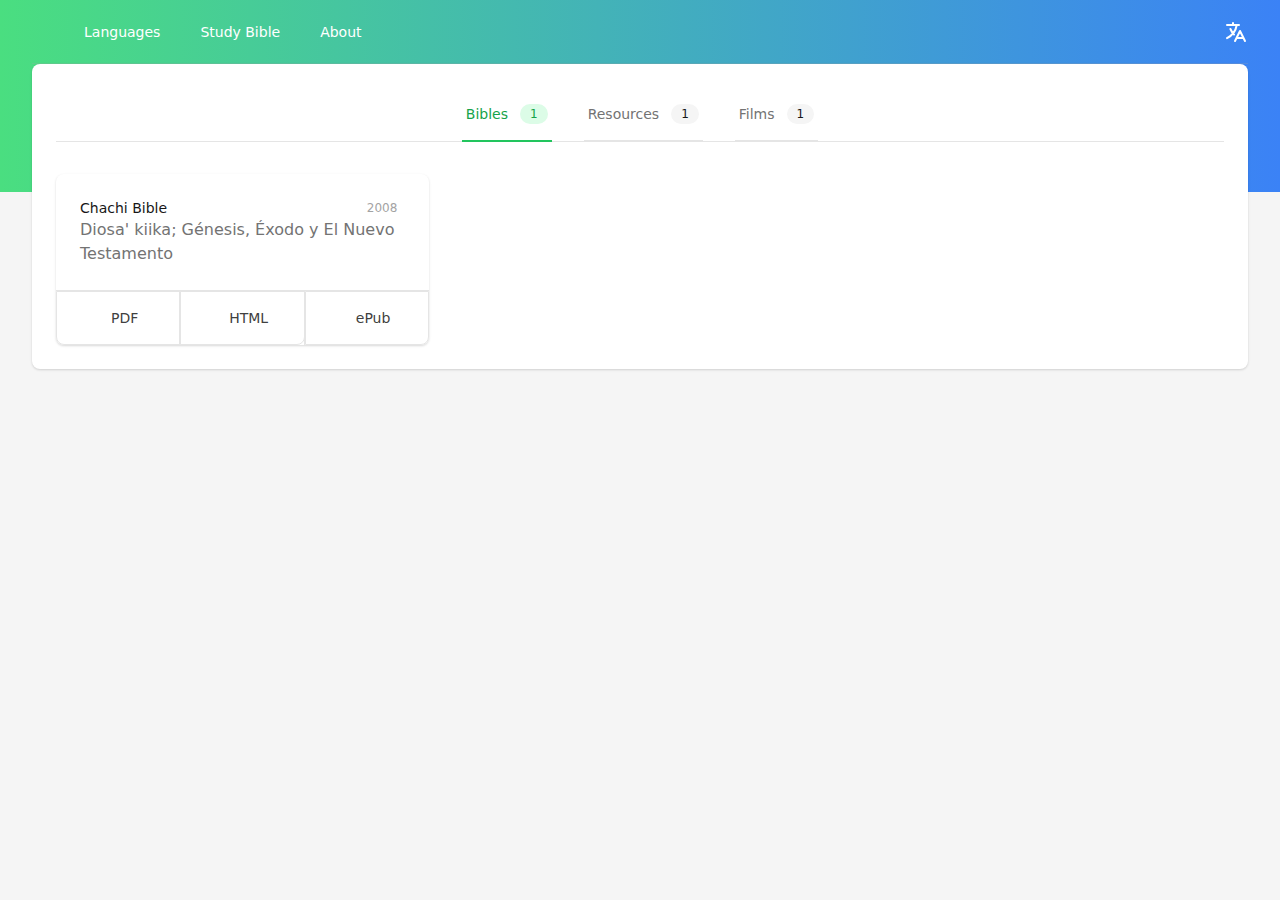
<file: languages/cbi/index.html>
<!DOCTYPE html><html><head><meta charSet="utf-8"/><meta http-equiv="x-ua-compatible" content="ie=edge"/><meta name="viewport" content="width=device-width, initial-scale=1, shrink-to-fit=no"/><style data-href="/styles.ab60d5e890774919c408.css" data-identity="gatsby-global-css">/*! tailwindcss v2.2.7 | MIT License | https://tailwindcss.com */

/*! modern-normalize v1.1.0 | MIT License | https://github.com/sindresorhus/modern-normalize */html{-webkit-text-size-adjust:100%;line-height:1.15;-moz-tab-size:4;-o-tab-size:4;tab-size:4}body{font-family:system-ui,-apple-system,Segoe UI,Roboto,Helvetica,Arial,sans-serif,Apple Color Emoji,Segoe UI Emoji;margin:0}hr{color:inherit;height:0}abbr[title]{-webkit-text-decoration:underline dotted;text-decoration:underline dotted}b,strong{font-weight:bolder}code,kbd,pre,samp{font-family:ui-monospace,SFMono-Regular,Consolas,Liberation Mono,Menlo,monospace;font-size:1em}small{font-size:80%}sub,sup{font-size:75%;line-height:0;position:relative;vertical-align:baseline}sub{bottom:-.25em}sup{top:-.5em}table{border-color:inherit;text-indent:0}button,input,optgroup,select,textarea{font-family:inherit;font-size:100%;line-height:1.15;margin:0}button,select{text-transform:none}[type=button],[type=submit],button{-webkit-appearance:button}legend{padding:0}progress{vertical-align:baseline}[type=search]{-webkit-appearance:textfield;outline-offset:-2px}summary{display:list-item}blockquote,dd,dl,figure,h1,h2,h3,h4,h5,h6,hr,p,pre{margin:0}button{background-color:transparent;background-image:none}fieldset,ol,ul{margin:0;padding:0}ol,ul{list-style:none}html{font-family:ui-sans-serif,system-ui,-apple-system,BlinkMacSystemFont,Segoe UI,Roboto,Helvetica Neue,Arial,Noto Sans,sans-serif,Apple Color Emoji,Segoe UI Emoji,Segoe UI Symbol,Noto Color Emoji;line-height:1.5}body{font-family:inherit;line-height:inherit}*,:after,:before{border:0 solid;box-sizing:border-box}hr{border-top-width:1px}img{border-style:solid}textarea{resize:vertical}input::-moz-placeholder,textarea::-moz-placeholder{color:#a3a3a3}input:-ms-input-placeholder,textarea:-ms-input-placeholder{color:#a3a3a3}input::placeholder,textarea::placeholder{color:#a3a3a3}[role=button],button{cursor:pointer}table{border-collapse:collapse}h1,h2,h3,h4,h5,h6{font-size:inherit;font-weight:inherit}a{color:inherit;text-decoration:inherit}button,input,optgroup,select,textarea{color:inherit;line-height:inherit;padding:0}code,kbd,pre,samp{font-family:ui-monospace,SFMono-Regular,Menlo,Monaco,Consolas,Liberation Mono,Courier New,monospace}audio,canvas,embed,iframe,img,object,svg,video{display:block;vertical-align:middle}img,video{height:auto;max-width:100%}[hidden]{display:none}*,:after,:before{--tw-border-opacity:1;border-color:rgba(229,229,229,var(--tw-border-opacity))}[type=date],[type=email],[type=number],[type=search],[type=text],[type=time],[type=url],select,textarea{-webkit-appearance:none;-moz-appearance:none;appearance:none;background-color:#fff;border-color:#737373;border-radius:0;border-width:1px;font-size:1rem;line-height:1.5rem;padding:.5rem .75rem}[type=date]:focus,[type=email]:focus,[type=number]:focus,[type=search]:focus,[type=text]:focus,[type=time]:focus,[type=url]:focus,select:focus,textarea:focus{--tw-ring-inset:var(--tw-empty,/*!*/ /*!*/);--tw-ring-offset-width:0px;--tw-ring-offset-color:#fff;--tw-ring-color:#2563eb;--tw-ring-offset-shadow:var(--tw-ring-inset) 0 0 0 var(--tw-ring-offset-width) var(--tw-ring-offset-color);--tw-ring-shadow:var(--tw-ring-inset) 0 0 0 calc(1px + var(--tw-ring-offset-width)) var(--tw-ring-color);border-color:#2563eb;box-shadow:var(--tw-ring-offset-shadow),var(--tw-ring-shadow),var(--tw-shadow,0 0 #0000);outline:2px solid transparent;outline-offset:2px}input::-moz-placeholder,textarea::-moz-placeholder{color:#737373;opacity:1}input:-ms-input-placeholder,textarea:-ms-input-placeholder{color:#737373;opacity:1}input::placeholder,textarea::placeholder{color:#737373;opacity:1}select{-webkit-print-color-adjust:exact;background-image:url("data:image/svg+xml;charset=utf-8,%3Csvg xmlns='http://www.w3.org/2000/svg' fill='none' viewBox='0 0 20 20'%3E%3Cpath stroke='%23737373' stroke-linecap='round' stroke-linejoin='round' stroke-width='1.5' d='m6 8 4 4 4-4'/%3E%3C/svg%3E");background-position:right .5rem center;background-repeat:no-repeat;background-size:1.5em 1.5em;color-adjust:exact;padding-right:2.5rem}[type=file]{background:unset;border-color:inherit;border-radius:0;border-width:0;font-size:unset;line-height:inherit;padding:0}[type=file]:focus{outline:1px auto -webkit-focus-ring-color}.sr-only{clip:rect(0,0,0,0);border-width:0;height:1px;margin:-1px;overflow:hidden;padding:0;position:absolute;white-space:nowrap;width:1px}.pointer-events-none{pointer-events:none}.fixed{position:fixed}.absolute{position:absolute}.relative{position:relative}.inset-0{left:0;right:0}.inset-0,.inset-y-0{bottom:0;top:0}.top-0{top:0}.right-0{right:0}.right-full{right:100%}.bottom-0{bottom:0}.left-0{left:0}.left-full{left:100%}.z-10{z-index:10}.z-20{z-index:20}.z-30{z-index:30}.z-40{z-index:40}.col-span-1{grid-column:span 1/span 1}.mx-4{margin-left:1rem;margin-right:1rem}.mx-auto{margin-left:auto;margin-right:auto}.-mx-4{margin-left:-1rem;margin-right:-1rem}.-my-2{margin-bottom:-.5rem;margin-top:-.5rem}.mt-1{margin-top:.25rem}.mt-2{margin-top:.5rem}.mt-3{margin-top:.75rem}.mt-4{margin-top:1rem}.mt-5{margin-top:1.25rem}.mt-10{margin-top:2.5rem}.mt-12{margin-top:3rem}.mt-20{margin-top:5rem}.-mt-32{margin-top:-8rem}.-mr-px{margin-right:-1px}.mb-4{margin-bottom:1rem}.mb-8{margin-bottom:2rem}.-mb-px{margin-bottom:-1px}.ml-3{margin-left:.75rem}.-ml-px{margin-left:-1px}.block{display:block}.inline-block{display:inline-block}.flex{display:flex}.inline-flex{display:inline-flex}.table{display:table}.grid{display:grid}.hidden{display:none}.h-4{height:1rem}.h-5{height:1.25rem}.h-6{height:1.5rem}.h-16{height:4rem}.h-64{height:16rem}.h-full{height:100%}.min-h-screen{min-height:100vh}.w-0{width:0}.w-4{width:1rem}.w-5{width:1.25rem}.w-6{width:1.5rem}.w-48{width:12rem}.w-60{width:15rem}.w-1\/3{width:33.333333%}.w-full{width:100%}.min-w-full{min-width:100%}.max-w-md{max-width:28rem}.max-w-lg{max-width:32rem}.max-w-xl{max-width:36rem}.max-w-7xl{max-width:80rem}.flex-1{flex:1 1 0%}.flex-shrink-0{flex-shrink:0}.flex-grow{flex-grow:1}.origin-top-right{transform-origin:top right}.transform{--tw-translate-x:0;--tw-translate-y:0;--tw-rotate:0;--tw-skew-x:0;--tw-skew-y:0;--tw-scale-x:1;--tw-scale-y:1;transform:translateX(var(--tw-translate-x)) translateY(var(--tw-translate-y)) rotate(var(--tw-rotate)) skewX(var(--tw-skew-x)) skewY(var(--tw-skew-y)) scaleX(var(--tw-scale-x)) scaleY(var(--tw-scale-y))}.translate-x-1\/2{--tw-translate-x:50%}.-translate-x-1\/2{--tw-translate-x:-50%}.scale-95{--tw-scale-x:.95;--tw-scale-y:.95}.scale-100{--tw-scale-x:1;--tw-scale-y:1}@-webkit-keyframes spin{to{transform:rotate(1turn)}}@keyframes spin{to{transform:rotate(1turn)}}@-webkit-keyframes ping{75%,to{opacity:0;transform:scale(2)}}@keyframes ping{75%,to{opacity:0;transform:scale(2)}}@-webkit-keyframes pulse{50%{opacity:.5}}@keyframes pulse{50%{opacity:.5}}@-webkit-keyframes bounce{0%,to{-webkit-animation-timing-function:cubic-bezier(.8,0,1,1);animation-timing-function:cubic-bezier(.8,0,1,1);transform:translateY(-25%)}50%{-webkit-animation-timing-function:cubic-bezier(0,0,.2,1);animation-timing-function:cubic-bezier(0,0,.2,1);transform:none}}@keyframes bounce{0%,to{-webkit-animation-timing-function:cubic-bezier(.8,0,1,1);animation-timing-function:cubic-bezier(.8,0,1,1);transform:translateY(-25%)}50%{-webkit-animation-timing-function:cubic-bezier(0,0,.2,1);animation-timing-function:cubic-bezier(0,0,.2,1);transform:none}}.grid-cols-1{grid-template-columns:repeat(1,minmax(0,1fr))}.flex-col{flex-direction:column}.items-end{align-items:flex-end}.items-center{align-items:center}.items-baseline{align-items:baseline}.justify-center{justify-content:center}.justify-between{justify-content:space-between}.gap-6{gap:1.5rem}.gap-x-2{-moz-column-gap:.5rem;column-gap:.5rem}.gap-y-6{row-gap:1.5rem}.space-x-3>:not([hidden])~:not([hidden]){--tw-space-x-reverse:0;margin-left:calc(.75rem*(1 - var(--tw-space-x-reverse)));margin-right:calc(.75rem*var(--tw-space-x-reverse))}.space-x-4>:not([hidden])~:not([hidden]){--tw-space-x-reverse:0;margin-left:calc(1rem*(1 - var(--tw-space-x-reverse)));margin-right:calc(1rem*var(--tw-space-x-reverse))}.space-x-6>:not([hidden])~:not([hidden]){--tw-space-x-reverse:0;margin-left:calc(1.5rem*(1 - var(--tw-space-x-reverse)));margin-right:calc(1.5rem*var(--tw-space-x-reverse))}.space-x-8>:not([hidden])~:not([hidden]){--tw-space-x-reverse:0;margin-left:calc(2rem*(1 - var(--tw-space-x-reverse)));margin-right:calc(2rem*var(--tw-space-x-reverse))}.space-y-1>:not([hidden])~:not([hidden]){--tw-space-y-reverse:0;margin-bottom:calc(.25rem*var(--tw-space-y-reverse));margin-top:calc(.25rem*(1 - var(--tw-space-y-reverse)))}.divide-x>:not([hidden])~:not([hidden]){--tw-divide-x-reverse:0;border-left-width:calc(1px*(1 - var(--tw-divide-x-reverse)));border-right-width:calc(1px*var(--tw-divide-x-reverse))}.divide-y>:not([hidden])~:not([hidden]){--tw-divide-y-reverse:0;border-bottom-width:calc(1px*var(--tw-divide-y-reverse));border-top-width:calc(1px*(1 - var(--tw-divide-y-reverse)))}.divide-gray-200>:not([hidden])~:not([hidden]){--tw-divide-opacity:1;border-color:rgba(229,229,229,var(--tw-divide-opacity))}.overflow-hidden{overflow:hidden}.overflow-x-auto{overflow-x:auto}.overflow-y-auto{overflow-y:auto}.overflow-ellipsis{text-overflow:ellipsis}.whitespace-nowrap{white-space:nowrap}.rounded-md{border-radius:.375rem}.rounded-lg{border-radius:.5rem}.rounded-full{border-radius:9999px}.rounded-br-lg{border-bottom-right-radius:.5rem}.rounded-bl-lg{border-bottom-left-radius:.5rem}.border{border-width:1px}.border-t{border-top-width:1px}.border-b-2{border-bottom-width:2px}.border-b{border-bottom-width:1px}.border-primary-500{--tw-border-opacity:1;border-color:rgba(34,197,94,var(--tw-border-opacity))}.border-gray-200{--tw-border-opacity:1;border-color:rgba(229,229,229,var(--tw-border-opacity))}.border-gray-300{--tw-border-opacity:1;border-color:rgba(212,212,212,var(--tw-border-opacity))}.hover\:border-gray-200:hover{--tw-border-opacity:1;border-color:rgba(229,229,229,var(--tw-border-opacity))}.focus\:border-primary-500:focus{--tw-border-opacity:1;border-color:rgba(34,197,94,var(--tw-border-opacity))}.focus\:border-white:focus{--tw-border-opacity:1;border-color:rgba(255,255,255,var(--tw-border-opacity))}.border-opacity-25{--tw-border-opacity:0.25}.bg-primary-100{--tw-bg-opacity:1;background-color:rgba(220,252,231,var(--tw-bg-opacity))}.bg-primary-600{--tw-bg-opacity:1;background-color:rgba(22,163,74,var(--tw-bg-opacity))}.bg-white{--tw-bg-opacity:1;background-color:rgba(255,255,255,var(--tw-bg-opacity))}.bg-gray-50{--tw-bg-opacity:1;background-color:rgba(250,250,250,var(--tw-bg-opacity))}.bg-gray-100{--tw-bg-opacity:1;background-color:rgba(245,245,245,var(--tw-bg-opacity))}.hover\:bg-primary-700:hover{--tw-bg-opacity:1;background-color:rgba(21,128,61,var(--tw-bg-opacity))}.hover\:bg-gray-50:hover{--tw-bg-opacity:1;background-color:rgba(250,250,250,var(--tw-bg-opacity))}.hover\:bg-gray-500:hover{--tw-bg-opacity:1;background-color:rgba(115,115,115,var(--tw-bg-opacity))}.hover\:bg-opacity-75:hover{--tw-bg-opacity:0.75}.bg-gradient-to-r{background-image:linear-gradient(to right,var(--tw-gradient-stops))}.from-primary-400{--tw-gradient-from:#4ade80;--tw-gradient-stops:var(--tw-gradient-from),var(--tw-gradient-to,rgba(74,222,128,0))}.to-secondary-500{--tw-gradient-to:#3b82f6}.object-cover{-o-object-fit:cover;object-fit:cover}.p-2{padding:.5rem}.p-6{padding:1.5rem}.px-1{padding-left:.25rem;padding-right:.25rem}.px-2{padding-left:.5rem;padding-right:.5rem}.px-3{padding-left:.75rem;padding-right:.75rem}.px-4{padding-left:1rem;padding-right:1rem}.px-5{padding-left:1.25rem;padding-right:1.25rem}.px-6{padding-left:1.5rem;padding-right:1.5rem}.px-8{padding-left:2rem;padding-right:2rem}.px-2\.5{padding-left:.625rem;padding-right:.625rem}.py-0{padding-bottom:0;padding-top:0}.py-1{padding-bottom:.25rem;padding-top:.25rem}.py-2{padding-bottom:.5rem;padding-top:.5rem}.py-3{padding-bottom:.75rem;padding-top:.75rem}.py-4{padding-bottom:1rem;padding-top:1rem}.py-6{padding-bottom:1.5rem;padding-top:1.5rem}.py-12{padding-bottom:3rem;padding-top:3rem}.py-16{padding-bottom:4rem;padding-top:4rem}.py-0\.5{padding-bottom:.125rem;padding-top:.125rem}.pt-2{padding-top:.5rem}.pt-4{padding-top:1rem}.pt-5{padding-top:1.25rem}.pt-16{padding-top:4rem}.pr-3{padding-right:.75rem}.pr-4{padding-right:1rem}.pb-3{padding-bottom:.75rem}.pb-4{padding-bottom:1rem}.pb-12{padding-bottom:3rem}.pb-20{padding-bottom:5rem}.pb-32{padding-bottom:8rem}.pl-3{padding-left:.75rem}.pl-10{padding-left:2.5rem}.text-left{text-align:left}.text-center{text-align:center}.align-middle{vertical-align:middle}.text-xs{font-size:.75rem;line-height:1rem}.text-sm{font-size:.875rem;line-height:1.25rem}.text-base{font-size:1rem;line-height:1.5rem}.text-lg{font-size:1.125rem;line-height:1.75rem}.text-3xl{font-size:1.875rem;line-height:2.25rem}.text-4xl{font-size:2.25rem;line-height:2.5rem}.font-medium{font-weight:500}.font-bold{font-weight:700}.font-extrabold{font-weight:800}.uppercase{text-transform:uppercase}.leading-5{line-height:1.25rem}.leading-6{line-height:1.5rem}.tracking-tight{letter-spacing:-.025em}.tracking-wider{letter-spacing:.05em}.text-primary-600{--tw-text-opacity:1;color:rgba(22,163,74,var(--tw-text-opacity))}.text-white{--tw-text-opacity:1;color:rgba(255,255,255,var(--tw-text-opacity))}.text-gray-200{--tw-text-opacity:1;color:rgba(229,229,229,var(--tw-text-opacity))}.text-gray-400{--tw-text-opacity:1;color:rgba(163,163,163,var(--tw-text-opacity))}.text-gray-500{--tw-text-opacity:1;color:rgba(115,115,115,var(--tw-text-opacity))}.text-gray-600{--tw-text-opacity:1;color:rgba(82,82,82,var(--tw-text-opacity))}.text-gray-700{--tw-text-opacity:1;color:rgba(64,64,64,var(--tw-text-opacity))}.text-gray-900{--tw-text-opacity:1;color:rgba(23,23,23,var(--tw-text-opacity))}.hover\:text-white:hover{--tw-text-opacity:1;color:rgba(255,255,255,var(--tw-text-opacity))}.hover\:text-gray-500:hover{--tw-text-opacity:1;color:rgba(115,115,115,var(--tw-text-opacity))}.hover\:text-gray-700:hover{--tw-text-opacity:1;color:rgba(64,64,64,var(--tw-text-opacity))}.focus\:text-gray-600:focus{--tw-text-opacity:1;color:rgba(82,82,82,var(--tw-text-opacity))}.placeholder-gray-500::-moz-placeholder{--tw-placeholder-opacity:1;color:rgba(115,115,115,var(--tw-placeholder-opacity))}.placeholder-gray-500:-ms-input-placeholder{--tw-placeholder-opacity:1;color:rgba(115,115,115,var(--tw-placeholder-opacity))}.placeholder-gray-500::placeholder{--tw-placeholder-opacity:1;color:rgba(115,115,115,var(--tw-placeholder-opacity))}.opacity-0{opacity:0}.opacity-30{opacity:.3}.opacity-100{opacity:1}*,:after,:before{--tw-shadow:0 0 #0000}.shadow-sm{--tw-shadow:0 1px 2px 0 rgba(0,0,0,0.05)}.shadow,.shadow-sm{box-shadow:var(--tw-ring-offset-shadow,0 0 #0000),var(--tw-ring-shadow,0 0 #0000),var(--tw-shadow)}.shadow{--tw-shadow:0 1px 3px 0 rgba(0,0,0,0.1),0 1px 2px 0 rgba(0,0,0,0.06)}.shadow-lg{--tw-shadow:0 10px 15px -3px rgba(0,0,0,0.1),0 4px 6px -2px rgba(0,0,0,0.05)}.shadow-lg,.shadow-xl{box-shadow:var(--tw-ring-offset-shadow,0 0 #0000),var(--tw-ring-shadow,0 0 #0000),var(--tw-shadow)}.shadow-xl{--tw-shadow:0 20px 25px -5px rgba(0,0,0,0.1),0 10px 10px -5px rgba(0,0,0,0.04)}.focus\:outline-none:focus{outline:2px solid transparent;outline-offset:2px}*,:after,:before{--tw-ring-inset:var(--tw-empty,/*!*/ /*!*/);--tw-ring-offset-width:0px;--tw-ring-offset-color:#fff;--tw-ring-color:rgba(59,130,246,0.5);--tw-ring-offset-shadow:0 0 #0000;--tw-ring-shadow:0 0 #0000}.ring-1{--tw-ring-offset-shadow:var(--tw-ring-inset) 0 0 0 var(--tw-ring-offset-width) var(--tw-ring-offset-color);--tw-ring-shadow:var(--tw-ring-inset) 0 0 0 calc(1px + var(--tw-ring-offset-width)) var(--tw-ring-color)}.focus\:ring-2:focus,.ring-1{box-shadow:var(--tw-ring-offset-shadow),var(--tw-ring-shadow),var(--tw-shadow,0 0 #0000)}.focus\:ring-2:focus{--tw-ring-offset-shadow:var(--tw-ring-inset) 0 0 0 var(--tw-ring-offset-width) var(--tw-ring-offset-color);--tw-ring-shadow:var(--tw-ring-inset) 0 0 0 calc(2px + var(--tw-ring-offset-width)) var(--tw-ring-color)}.focus\:ring:focus{--tw-ring-offset-shadow:var(--tw-ring-inset) 0 0 0 var(--tw-ring-offset-width) var(--tw-ring-offset-color);--tw-ring-shadow:var(--tw-ring-inset) 0 0 0 calc(3px + var(--tw-ring-offset-width)) var(--tw-ring-color);box-shadow:var(--tw-ring-offset-shadow),var(--tw-ring-shadow),var(--tw-shadow,0 0 #0000)}.focus\:ring-primary-500:focus{--tw-ring-opacity:1;--tw-ring-color:rgba(34,197,94,var(--tw-ring-opacity))}.focus\:ring-white:focus{--tw-ring-opacity:1;--tw-ring-color:rgba(255,255,255,var(--tw-ring-opacity))}.ring-opacity-5{--tw-ring-opacity:0.05}.focus\:ring-opacity-50:focus{--tw-ring-opacity:0.5}.focus\:ring-offset-2:focus{--tw-ring-offset-width:2px}.focus\:ring-offset-gray-600:focus{--tw-ring-offset-color:#525252}.filter{--tw-blur:var(--tw-empty,/*!*/ /*!*/);--tw-brightness:var(--tw-empty,/*!*/ /*!*/);--tw-contrast:var(--tw-empty,/*!*/ /*!*/);--tw-grayscale:var(--tw-empty,/*!*/ /*!*/);--tw-hue-rotate:var(--tw-empty,/*!*/ /*!*/);--tw-invert:var(--tw-empty,/*!*/ /*!*/);--tw-saturate:var(--tw-empty,/*!*/ /*!*/);--tw-sepia:var(--tw-empty,/*!*/ /*!*/);--tw-drop-shadow:var(--tw-empty,/*!*/ /*!*/);filter:var(--tw-blur) var(--tw-brightness) var(--tw-contrast) var(--tw-grayscale) var(--tw-hue-rotate) var(--tw-invert) var(--tw-saturate) var(--tw-sepia) var(--tw-drop-shadow)}.transition-all{transition-duration:.15s;transition-property:all;transition-timing-function:cubic-bezier(.4,0,.2,1)}.transition{transition-duration:.15s;transition-property:background-color,border-color,color,fill,stroke,opacity,box-shadow,transform,filter,-webkit-backdrop-filter;transition-property:background-color,border-color,color,fill,stroke,opacity,box-shadow,transform,filter,backdrop-filter;transition-property:background-color,border-color,color,fill,stroke,opacity,box-shadow,transform,filter,backdrop-filter,-webkit-backdrop-filter;transition-timing-function:cubic-bezier(.4,0,.2,1)}.duration-75{transition-duration:75ms}.duration-100{transition-duration:.1s}.duration-200{transition-duration:.2s}.duration-300{transition-duration:.3s}.ease-in{transition-timing-function:cubic-bezier(.4,0,1,1)}.ease-out{transition-timing-function:cubic-bezier(0,0,.2,1)}@media (min-width:640px){.sm\:col-span-2{grid-column:span 2/span 2}.sm\:-mx-6{margin-left:-1.5rem;margin-right:-1.5rem}.sm\:my-8{margin-bottom:2rem;margin-top:2rem}.sm\:mt-0{margin-top:0}.sm\:mt-4{margin-top:1rem}.sm\:ml-3{margin-left:.75rem}.sm\:block{display:block}.sm\:flex{display:flex}.sm\:h-72{height:18rem}.sm\:w-full{width:100%}.sm\:max-w-lg{max-width:32rem}.sm\:grid-cols-2{grid-template-columns:repeat(2,minmax(0,1fr))}.sm\:flex-row-reverse{flex-direction:row-reverse}.sm\:items-start{align-items:flex-start}.sm\:justify-end{justify-content:flex-end}.sm\:justify-center{justify-content:center}.sm\:gap-x-8{-moz-column-gap:2rem;column-gap:2rem}.sm\:rounded-lg{border-radius:.5rem}.sm\:p-0{padding:0}.sm\:p-6{padding:1.5rem}.sm\:px-4{padding-left:1rem;padding-right:1rem}.sm\:px-6{padding-left:1.5rem;padding-right:1.5rem}.sm\:px-8{padding-left:2rem;padding-right:2rem}.sm\:align-middle{vertical-align:middle}.sm\:text-sm{font-size:.875rem;line-height:1.25rem}.sm\:text-xl{font-size:1.25rem;line-height:1.75rem}.sm\:text-4xl{font-size:2.25rem;line-height:2.5rem}.sm\:text-5xl{font-size:3rem;line-height:1}}@media (min-width:768px){.md\:mt-5{margin-top:1.25rem}.md\:inline-block{display:inline-block}.md\:h-96{height:24rem}.md\:max-w-3xl{max-width:48rem}.md\:px-10{padding-left:2.5rem;padding-right:2.5rem}.md\:py-4{padding-bottom:1rem;padding-top:1rem}.md\:text-lg{font-size:1.125rem;line-height:1.75rem}.md\:text-6xl{font-size:3.75rem;line-height:1}}@media (min-width:1024px){.lg\:absolute{position:absolute}.lg\:relative{position:relative}.lg\:inset-y-0{bottom:0;top:0}.lg\:right-0{right:0}.lg\:-mx-8{margin-left:-2rem;margin-right:-2rem}.lg\:ml-4{margin-left:1rem}.lg\:ml-6{margin-left:1.5rem}.lg\:ml-10{margin-left:2.5rem}.lg\:block{display:block}.lg\:hidden{display:none}.lg\:h-full{height:100%}.lg\:w-1\/2{width:50%}.lg\:max-w-xs{max-width:20rem}.lg\:grid-cols-3{grid-template-columns:repeat(3,minmax(0,1fr))}.lg\:justify-start{justify-content:flex-start}.lg\:justify-end{justify-content:flex-end}.lg\:border-b{border-bottom-width:1px}.lg\:border-none{border-style:none}.lg\:border-gray-400{--tw-border-opacity:1;border-color:rgba(163,163,163,var(--tw-border-opacity))}.lg\:border-opacity-25{--tw-border-opacity:0.25}.lg\:px-0{padding-left:0;padding-right:0}.lg\:px-8{padding-left:2rem;padding-right:2rem}.lg\:py-24{padding-bottom:6rem;padding-top:6rem}.lg\:py-48{padding-bottom:12rem;padding-top:12rem}.lg\:text-left{text-align:left}.lg\:text-5xl{font-size:3rem;line-height:1}}@media (min-width:1280px){.xl\:inline{display:inline}.xl\:pr-16{padding-right:4rem}.xl\:text-6xl{font-size:3.75rem;line-height:1}}</style><meta name="generator" content="Gatsby 3.12.0"/><style>.gatsby-image-wrapper{position:relative;overflow:hidden}.gatsby-image-wrapper img{bottom:0;height:100%;left:0;margin:0;max-width:none;padding:0;position:absolute;right:0;top:0;width:100%;object-fit:cover}.gatsby-image-wrapper [data-main-image]{opacity:0;transform:translateZ(0);transition:opacity .25s linear;will-change:opacity}.gatsby-image-wrapper-constrained{display:inline-block;vertical-align:top}</style><noscript><style>.gatsby-image-wrapper noscript [data-main-image]{opacity:1!important}.gatsby-image-wrapper [data-placeholder-image]{opacity:0!important}</style></noscript><script type="module">const e="undefined"!=typeof HTMLImageElement&&"loading"in HTMLImageElement.prototype;e&&document.body.addEventListener("load",(function(e){if(void 0===e.target.dataset.mainImage)return;if(void 0===e.target.dataset.gatsbyImageSsr)return;const t=e.target;let a=null,n=t;for(;null===a&&n;)void 0!==n.parentNode.dataset.gatsbyImageWrapper&&(a=n.parentNode),n=n.parentNode;const o=a.querySelector("[data-placeholder-image]"),r=new Image;r.src=t.currentSrc,r.decode().catch((()=>{})).then((()=>{t.style.opacity=1,o&&(o.style.opacity=0,o.style.transition="opacity 500ms linear")}))}),!0);</script><title data-react-helmet="true"></title><link rel="sitemap" type="application/xml" href="/sitemap/sitemap-index.xml"/><link as="script" rel="preload" href="/webpack-runtime-b0e792de9cd32c9a741e.js"/><link as="script" rel="preload" href="/framework-f1b52caf4c854714bfb6.js"/><link as="script" rel="preload" href="/app-9c2f3e13b72f73bbf4ab.js"/><link as="script" rel="preload" href="/bac36e78a8e0a16341d6c8fa5a6f62f9654001dc-9bb89b3f259e0f0fd6f8.js"/><link as="script" rel="preload" href="/component---src-templates-language-jsx-3947a83f496c6a5219a6.js"/><link as="fetch" rel="preload" href="/page-data/languages/cbi/page-data.json" crossorigin="anonymous"/><link as="fetch" rel="preload" href="/page-data/app-data.json" crossorigin="anonymous"/></head><body><div id="___gatsby"><div style="outline:none" tabindex="-1" id="gatsby-focus-wrapper"><div class="min-h-screen bg-gray-100"><div class="bg-gradient-to-r from-primary-400 to-secondary-500 pb-32"><nav class="bg-gradient-to-r from-primary-400 to-secondary-500 border-b border-gray-300 border-opacity-25 lg:border-none"><div class="max-w-7xl mx-auto px-2 sm:px-4 lg:px-8"><div class="relative h-16 flex items-center justify-between lg:border-b lg:border-gray-400 lg:border-opacity-25"><div class="px-2 flex items-center lg:px-0"><a href="/" class="flex-shrink-0 text-white text-lg font-bold"></a><div class="hidden lg:block lg:ml-10"><div class="flex space-x-4"><a class="text-white hover:bg-gray-500 hover:bg-opacity-75 rounded-md py-2 px-3 text-sm font-medium" href="/languages">Languages</a><a class="text-white hover:bg-gray-500 hover:bg-opacity-75 rounded-md py-2 px-3 text-sm font-medium" href="http://inscript.org">Study Bible</a><a class="text-white hover:bg-gray-500 hover:bg-opacity-75 rounded-md py-2 px-3 text-sm font-medium" href="/about">About</a></div></div></div><div class="flex-1 px-2 flex justify-center lg:ml-6 lg:justify-end"><div class="max-w-lg w-full lg:max-w-xs"></div></div><div class="flex lg:hidden"><button class="bg-gray-100 p-2 rounded-md inline-flex items-center justify-center text-gray-600 hover:text-white hover:bg-gray-500 hover:bg-opacity-75 focus:outline-none focus:ring-2 focus:ring-offset-2 focus:ring-offset-gray-600 focus:ring-white" id="headlessui-disclosure-button-undefined" type="button" aria-expanded="false"><span class="sr-only">Open main menu</span><svg xmlns="http://www.w3.org/2000/svg" fill="none" viewBox="0 0 24 24" stroke="currentColor" class="block h-6 w-6" aria-hidden="true"><path stroke-linecap="round" stroke-linejoin="round" stroke-width="2" d="M4 6h16M4 12h16M4 18h16"></path></svg></button></div><div class="hidden lg:block lg:ml-4"><div class="flex items-center"><div class="ml-3 relative flex-shrink-0"><div><button class="rounded-full flex text-sm text-white focus:text-gray-600" id="headlessui-menu-button-undefined" type="button" aria-haspopup="true" aria-expanded="false"><span class="sr-only">Open user menu</span><svg xmlns="http://www.w3.org/2000/svg" fill="none" viewBox="0 0 24 24" stroke="currentColor" class="h-6 w-6" aria-hidden="true"><path stroke-linecap="round" stroke-linejoin="round" stroke-width="2" d="M3 5h12M9 3v2m1.048 9.5A18.022 18.022 0 016.412 9m6.088 9h7M11 21l5-10 5 10M12.751 5C11.783 10.77 8.07 15.61 3 18.129"></path></svg></button></div></div></div></div></div></div></nav></div><main class="-mt-32"><div class="max-w-7xl mx-auto pb-12 px-4 sm:px-6 lg:px-8"><div class="bg-white rounded-lg shadow px-5 py-6 sm:px-6"><div><div class="border-b border-gray-200 mb-8"><div role="tablist" aria-orientation="horizontal"><nav class="-mb-px flex space-x-8 justify-center" aria-label="Tabs"><button aria-current="page" id="headlessui-tabs-tab-undefined" role="tab" type="button" aria-selected="false" tabindex="-1"><span class="border-transparent text-gray-500 hover:text-gray-700 hover:border-gray-200 whitespace-nowrap flex py-4 px-1 border-b-2 text-sm">Bibles<span class="bg-gray-100 text-gray-900 hidden ml-3 py-0.5 px-2.5 rounded-full text-xs md:inline-block">1</span></span></button><button id="headlessui-tabs-tab-undefined" role="tab" type="button" aria-selected="false" tabindex="-1"><span class="border-transparent text-gray-500 hover:text-gray-700 hover:border-gray-200 whitespace-nowrap flex py-4 px-1 border-b-2 text-sm">Resources<span class="bg-gray-100 text-gray-900 hidden ml-3 py-0.5 px-2.5 rounded-full text-xs md:inline-block">1</span></span></button><button id="headlessui-tabs-tab-undefined" role="tab" type="button" aria-selected="false" tabindex="-1"><span class="border-transparent text-gray-500 hover:text-gray-700 hover:border-gray-200 whitespace-nowrap flex py-4 px-1 border-b-2 text-sm">Films<span class="bg-gray-100 text-gray-900 hidden ml-3 py-0.5 px-2.5 rounded-full text-xs md:inline-block">1</span></span></button></nav></div></div><div></div></div></div></div></main></div></div><div id="gatsby-announcer" style="position:absolute;top:0;width:1px;height:1px;padding:0;overflow:hidden;clip:rect(0, 0, 0, 0);white-space:nowrap;border:0" aria-live="assertive" aria-atomic="true"></div></div><script id="gatsby-script-loader">/*<![CDATA[*/window.pagePath="/languages/cbi/";/*]]>*/</script><script id="gatsby-chunk-mapping">/*<![CDATA[*/window.___chunkMapping={"polyfill":["/polyfill-68b9e1abb9712a8711e9.js"],"app":["/app-9c2f3e13b72f73bbf4ab.js"],"component---src-pages-404-js":["/component---src-pages-404-js-b16b8a6ab79466650ce8.js"],"component---src-pages-about-js":["/component---src-pages-about-js-92c05de0768352ffb31d.js"],"component---src-pages-index-js":["/component---src-pages-index-js-c71e71204caf02511946.js"],"component---src-templates-language-all-jsx":["/component---src-templates-language-all-jsx-920f4d67b9e1bf87ea96.js"],"component---src-templates-language-jsx":["/component---src-templates-language-jsx-3947a83f496c6a5219a6.js"]};/*]]>*/</script><script src="/polyfill-68b9e1abb9712a8711e9.js" nomodule=""></script><script src="/component---src-templates-language-jsx-3947a83f496c6a5219a6.js" async=""></script><script src="/bac36e78a8e0a16341d6c8fa5a6f62f9654001dc-9bb89b3f259e0f0fd6f8.js" async=""></script><script src="/app-9c2f3e13b72f73bbf4ab.js" async=""></script><script src="/framework-f1b52caf4c854714bfb6.js" async=""></script><script src="/webpack-runtime-b0e792de9cd32c9a741e.js" async=""></script></body></html>
</file>
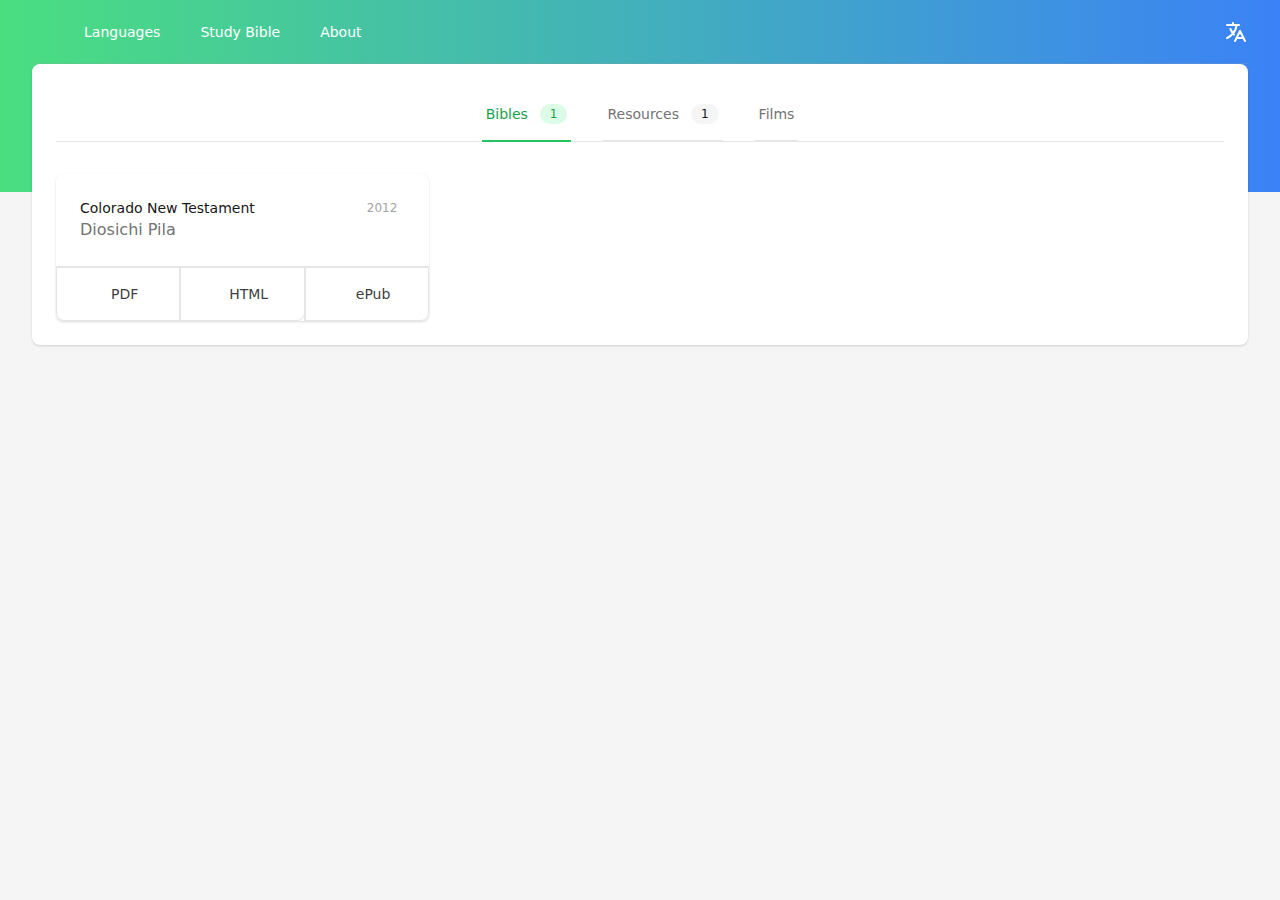
<file: languages/cof/index.html>
<!DOCTYPE html><html><head><meta charSet="utf-8"/><meta http-equiv="x-ua-compatible" content="ie=edge"/><meta name="viewport" content="width=device-width, initial-scale=1, shrink-to-fit=no"/><style data-href="/styles.ab60d5e890774919c408.css" data-identity="gatsby-global-css">/*! tailwindcss v2.2.7 | MIT License | https://tailwindcss.com */

/*! modern-normalize v1.1.0 | MIT License | https://github.com/sindresorhus/modern-normalize */html{-webkit-text-size-adjust:100%;line-height:1.15;-moz-tab-size:4;-o-tab-size:4;tab-size:4}body{font-family:system-ui,-apple-system,Segoe UI,Roboto,Helvetica,Arial,sans-serif,Apple Color Emoji,Segoe UI Emoji;margin:0}hr{color:inherit;height:0}abbr[title]{-webkit-text-decoration:underline dotted;text-decoration:underline dotted}b,strong{font-weight:bolder}code,kbd,pre,samp{font-family:ui-monospace,SFMono-Regular,Consolas,Liberation Mono,Menlo,monospace;font-size:1em}small{font-size:80%}sub,sup{font-size:75%;line-height:0;position:relative;vertical-align:baseline}sub{bottom:-.25em}sup{top:-.5em}table{border-color:inherit;text-indent:0}button,input,optgroup,select,textarea{font-family:inherit;font-size:100%;line-height:1.15;margin:0}button,select{text-transform:none}[type=button],[type=submit],button{-webkit-appearance:button}legend{padding:0}progress{vertical-align:baseline}[type=search]{-webkit-appearance:textfield;outline-offset:-2px}summary{display:list-item}blockquote,dd,dl,figure,h1,h2,h3,h4,h5,h6,hr,p,pre{margin:0}button{background-color:transparent;background-image:none}fieldset,ol,ul{margin:0;padding:0}ol,ul{list-style:none}html{font-family:ui-sans-serif,system-ui,-apple-system,BlinkMacSystemFont,Segoe UI,Roboto,Helvetica Neue,Arial,Noto Sans,sans-serif,Apple Color Emoji,Segoe UI Emoji,Segoe UI Symbol,Noto Color Emoji;line-height:1.5}body{font-family:inherit;line-height:inherit}*,:after,:before{border:0 solid;box-sizing:border-box}hr{border-top-width:1px}img{border-style:solid}textarea{resize:vertical}input::-moz-placeholder,textarea::-moz-placeholder{color:#a3a3a3}input:-ms-input-placeholder,textarea:-ms-input-placeholder{color:#a3a3a3}input::placeholder,textarea::placeholder{color:#a3a3a3}[role=button],button{cursor:pointer}table{border-collapse:collapse}h1,h2,h3,h4,h5,h6{font-size:inherit;font-weight:inherit}a{color:inherit;text-decoration:inherit}button,input,optgroup,select,textarea{color:inherit;line-height:inherit;padding:0}code,kbd,pre,samp{font-family:ui-monospace,SFMono-Regular,Menlo,Monaco,Consolas,Liberation Mono,Courier New,monospace}audio,canvas,embed,iframe,img,object,svg,video{display:block;vertical-align:middle}img,video{height:auto;max-width:100%}[hidden]{display:none}*,:after,:before{--tw-border-opacity:1;border-color:rgba(229,229,229,var(--tw-border-opacity))}[type=date],[type=email],[type=number],[type=search],[type=text],[type=time],[type=url],select,textarea{-webkit-appearance:none;-moz-appearance:none;appearance:none;background-color:#fff;border-color:#737373;border-radius:0;border-width:1px;font-size:1rem;line-height:1.5rem;padding:.5rem .75rem}[type=date]:focus,[type=email]:focus,[type=number]:focus,[type=search]:focus,[type=text]:focus,[type=time]:focus,[type=url]:focus,select:focus,textarea:focus{--tw-ring-inset:var(--tw-empty,/*!*/ /*!*/);--tw-ring-offset-width:0px;--tw-ring-offset-color:#fff;--tw-ring-color:#2563eb;--tw-ring-offset-shadow:var(--tw-ring-inset) 0 0 0 var(--tw-ring-offset-width) var(--tw-ring-offset-color);--tw-ring-shadow:var(--tw-ring-inset) 0 0 0 calc(1px + var(--tw-ring-offset-width)) var(--tw-ring-color);border-color:#2563eb;box-shadow:var(--tw-ring-offset-shadow),var(--tw-ring-shadow),var(--tw-shadow,0 0 #0000);outline:2px solid transparent;outline-offset:2px}input::-moz-placeholder,textarea::-moz-placeholder{color:#737373;opacity:1}input:-ms-input-placeholder,textarea:-ms-input-placeholder{color:#737373;opacity:1}input::placeholder,textarea::placeholder{color:#737373;opacity:1}select{-webkit-print-color-adjust:exact;background-image:url("data:image/svg+xml;charset=utf-8,%3Csvg xmlns='http://www.w3.org/2000/svg' fill='none' viewBox='0 0 20 20'%3E%3Cpath stroke='%23737373' stroke-linecap='round' stroke-linejoin='round' stroke-width='1.5' d='m6 8 4 4 4-4'/%3E%3C/svg%3E");background-position:right .5rem center;background-repeat:no-repeat;background-size:1.5em 1.5em;color-adjust:exact;padding-right:2.5rem}[type=file]{background:unset;border-color:inherit;border-radius:0;border-width:0;font-size:unset;line-height:inherit;padding:0}[type=file]:focus{outline:1px auto -webkit-focus-ring-color}.sr-only{clip:rect(0,0,0,0);border-width:0;height:1px;margin:-1px;overflow:hidden;padding:0;position:absolute;white-space:nowrap;width:1px}.pointer-events-none{pointer-events:none}.fixed{position:fixed}.absolute{position:absolute}.relative{position:relative}.inset-0{left:0;right:0}.inset-0,.inset-y-0{bottom:0;top:0}.top-0{top:0}.right-0{right:0}.right-full{right:100%}.bottom-0{bottom:0}.left-0{left:0}.left-full{left:100%}.z-10{z-index:10}.z-20{z-index:20}.z-30{z-index:30}.z-40{z-index:40}.col-span-1{grid-column:span 1/span 1}.mx-4{margin-left:1rem;margin-right:1rem}.mx-auto{margin-left:auto;margin-right:auto}.-mx-4{margin-left:-1rem;margin-right:-1rem}.-my-2{margin-bottom:-.5rem;margin-top:-.5rem}.mt-1{margin-top:.25rem}.mt-2{margin-top:.5rem}.mt-3{margin-top:.75rem}.mt-4{margin-top:1rem}.mt-5{margin-top:1.25rem}.mt-10{margin-top:2.5rem}.mt-12{margin-top:3rem}.mt-20{margin-top:5rem}.-mt-32{margin-top:-8rem}.-mr-px{margin-right:-1px}.mb-4{margin-bottom:1rem}.mb-8{margin-bottom:2rem}.-mb-px{margin-bottom:-1px}.ml-3{margin-left:.75rem}.-ml-px{margin-left:-1px}.block{display:block}.inline-block{display:inline-block}.flex{display:flex}.inline-flex{display:inline-flex}.table{display:table}.grid{display:grid}.hidden{display:none}.h-4{height:1rem}.h-5{height:1.25rem}.h-6{height:1.5rem}.h-16{height:4rem}.h-64{height:16rem}.h-full{height:100%}.min-h-screen{min-height:100vh}.w-0{width:0}.w-4{width:1rem}.w-5{width:1.25rem}.w-6{width:1.5rem}.w-48{width:12rem}.w-60{width:15rem}.w-1\/3{width:33.333333%}.w-full{width:100%}.min-w-full{min-width:100%}.max-w-md{max-width:28rem}.max-w-lg{max-width:32rem}.max-w-xl{max-width:36rem}.max-w-7xl{max-width:80rem}.flex-1{flex:1 1 0%}.flex-shrink-0{flex-shrink:0}.flex-grow{flex-grow:1}.origin-top-right{transform-origin:top right}.transform{--tw-translate-x:0;--tw-translate-y:0;--tw-rotate:0;--tw-skew-x:0;--tw-skew-y:0;--tw-scale-x:1;--tw-scale-y:1;transform:translateX(var(--tw-translate-x)) translateY(var(--tw-translate-y)) rotate(var(--tw-rotate)) skewX(var(--tw-skew-x)) skewY(var(--tw-skew-y)) scaleX(var(--tw-scale-x)) scaleY(var(--tw-scale-y))}.translate-x-1\/2{--tw-translate-x:50%}.-translate-x-1\/2{--tw-translate-x:-50%}.scale-95{--tw-scale-x:.95;--tw-scale-y:.95}.scale-100{--tw-scale-x:1;--tw-scale-y:1}@-webkit-keyframes spin{to{transform:rotate(1turn)}}@keyframes spin{to{transform:rotate(1turn)}}@-webkit-keyframes ping{75%,to{opacity:0;transform:scale(2)}}@keyframes ping{75%,to{opacity:0;transform:scale(2)}}@-webkit-keyframes pulse{50%{opacity:.5}}@keyframes pulse{50%{opacity:.5}}@-webkit-keyframes bounce{0%,to{-webkit-animation-timing-function:cubic-bezier(.8,0,1,1);animation-timing-function:cubic-bezier(.8,0,1,1);transform:translateY(-25%)}50%{-webkit-animation-timing-function:cubic-bezier(0,0,.2,1);animation-timing-function:cubic-bezier(0,0,.2,1);transform:none}}@keyframes bounce{0%,to{-webkit-animation-timing-function:cubic-bezier(.8,0,1,1);animation-timing-function:cubic-bezier(.8,0,1,1);transform:translateY(-25%)}50%{-webkit-animation-timing-function:cubic-bezier(0,0,.2,1);animation-timing-function:cubic-bezier(0,0,.2,1);transform:none}}.grid-cols-1{grid-template-columns:repeat(1,minmax(0,1fr))}.flex-col{flex-direction:column}.items-end{align-items:flex-end}.items-center{align-items:center}.items-baseline{align-items:baseline}.justify-center{justify-content:center}.justify-between{justify-content:space-between}.gap-6{gap:1.5rem}.gap-x-2{-moz-column-gap:.5rem;column-gap:.5rem}.gap-y-6{row-gap:1.5rem}.space-x-3>:not([hidden])~:not([hidden]){--tw-space-x-reverse:0;margin-left:calc(.75rem*(1 - var(--tw-space-x-reverse)));margin-right:calc(.75rem*var(--tw-space-x-reverse))}.space-x-4>:not([hidden])~:not([hidden]){--tw-space-x-reverse:0;margin-left:calc(1rem*(1 - var(--tw-space-x-reverse)));margin-right:calc(1rem*var(--tw-space-x-reverse))}.space-x-6>:not([hidden])~:not([hidden]){--tw-space-x-reverse:0;margin-left:calc(1.5rem*(1 - var(--tw-space-x-reverse)));margin-right:calc(1.5rem*var(--tw-space-x-reverse))}.space-x-8>:not([hidden])~:not([hidden]){--tw-space-x-reverse:0;margin-left:calc(2rem*(1 - var(--tw-space-x-reverse)));margin-right:calc(2rem*var(--tw-space-x-reverse))}.space-y-1>:not([hidden])~:not([hidden]){--tw-space-y-reverse:0;margin-bottom:calc(.25rem*var(--tw-space-y-reverse));margin-top:calc(.25rem*(1 - var(--tw-space-y-reverse)))}.divide-x>:not([hidden])~:not([hidden]){--tw-divide-x-reverse:0;border-left-width:calc(1px*(1 - var(--tw-divide-x-reverse)));border-right-width:calc(1px*var(--tw-divide-x-reverse))}.divide-y>:not([hidden])~:not([hidden]){--tw-divide-y-reverse:0;border-bottom-width:calc(1px*var(--tw-divide-y-reverse));border-top-width:calc(1px*(1 - var(--tw-divide-y-reverse)))}.divide-gray-200>:not([hidden])~:not([hidden]){--tw-divide-opacity:1;border-color:rgba(229,229,229,var(--tw-divide-opacity))}.overflow-hidden{overflow:hidden}.overflow-x-auto{overflow-x:auto}.overflow-y-auto{overflow-y:auto}.overflow-ellipsis{text-overflow:ellipsis}.whitespace-nowrap{white-space:nowrap}.rounded-md{border-radius:.375rem}.rounded-lg{border-radius:.5rem}.rounded-full{border-radius:9999px}.rounded-br-lg{border-bottom-right-radius:.5rem}.rounded-bl-lg{border-bottom-left-radius:.5rem}.border{border-width:1px}.border-t{border-top-width:1px}.border-b-2{border-bottom-width:2px}.border-b{border-bottom-width:1px}.border-primary-500{--tw-border-opacity:1;border-color:rgba(34,197,94,var(--tw-border-opacity))}.border-gray-200{--tw-border-opacity:1;border-color:rgba(229,229,229,var(--tw-border-opacity))}.border-gray-300{--tw-border-opacity:1;border-color:rgba(212,212,212,var(--tw-border-opacity))}.hover\:border-gray-200:hover{--tw-border-opacity:1;border-color:rgba(229,229,229,var(--tw-border-opacity))}.focus\:border-primary-500:focus{--tw-border-opacity:1;border-color:rgba(34,197,94,var(--tw-border-opacity))}.focus\:border-white:focus{--tw-border-opacity:1;border-color:rgba(255,255,255,var(--tw-border-opacity))}.border-opacity-25{--tw-border-opacity:0.25}.bg-primary-100{--tw-bg-opacity:1;background-color:rgba(220,252,231,var(--tw-bg-opacity))}.bg-primary-600{--tw-bg-opacity:1;background-color:rgba(22,163,74,var(--tw-bg-opacity))}.bg-white{--tw-bg-opacity:1;background-color:rgba(255,255,255,var(--tw-bg-opacity))}.bg-gray-50{--tw-bg-opacity:1;background-color:rgba(250,250,250,var(--tw-bg-opacity))}.bg-gray-100{--tw-bg-opacity:1;background-color:rgba(245,245,245,var(--tw-bg-opacity))}.hover\:bg-primary-700:hover{--tw-bg-opacity:1;background-color:rgba(21,128,61,var(--tw-bg-opacity))}.hover\:bg-gray-50:hover{--tw-bg-opacity:1;background-color:rgba(250,250,250,var(--tw-bg-opacity))}.hover\:bg-gray-500:hover{--tw-bg-opacity:1;background-color:rgba(115,115,115,var(--tw-bg-opacity))}.hover\:bg-opacity-75:hover{--tw-bg-opacity:0.75}.bg-gradient-to-r{background-image:linear-gradient(to right,var(--tw-gradient-stops))}.from-primary-400{--tw-gradient-from:#4ade80;--tw-gradient-stops:var(--tw-gradient-from),var(--tw-gradient-to,rgba(74,222,128,0))}.to-secondary-500{--tw-gradient-to:#3b82f6}.object-cover{-o-object-fit:cover;object-fit:cover}.p-2{padding:.5rem}.p-6{padding:1.5rem}.px-1{padding-left:.25rem;padding-right:.25rem}.px-2{padding-left:.5rem;padding-right:.5rem}.px-3{padding-left:.75rem;padding-right:.75rem}.px-4{padding-left:1rem;padding-right:1rem}.px-5{padding-left:1.25rem;padding-right:1.25rem}.px-6{padding-left:1.5rem;padding-right:1.5rem}.px-8{padding-left:2rem;padding-right:2rem}.px-2\.5{padding-left:.625rem;padding-right:.625rem}.py-0{padding-bottom:0;padding-top:0}.py-1{padding-bottom:.25rem;padding-top:.25rem}.py-2{padding-bottom:.5rem;padding-top:.5rem}.py-3{padding-bottom:.75rem;padding-top:.75rem}.py-4{padding-bottom:1rem;padding-top:1rem}.py-6{padding-bottom:1.5rem;padding-top:1.5rem}.py-12{padding-bottom:3rem;padding-top:3rem}.py-16{padding-bottom:4rem;padding-top:4rem}.py-0\.5{padding-bottom:.125rem;padding-top:.125rem}.pt-2{padding-top:.5rem}.pt-4{padding-top:1rem}.pt-5{padding-top:1.25rem}.pt-16{padding-top:4rem}.pr-3{padding-right:.75rem}.pr-4{padding-right:1rem}.pb-3{padding-bottom:.75rem}.pb-4{padding-bottom:1rem}.pb-12{padding-bottom:3rem}.pb-20{padding-bottom:5rem}.pb-32{padding-bottom:8rem}.pl-3{padding-left:.75rem}.pl-10{padding-left:2.5rem}.text-left{text-align:left}.text-center{text-align:center}.align-middle{vertical-align:middle}.text-xs{font-size:.75rem;line-height:1rem}.text-sm{font-size:.875rem;line-height:1.25rem}.text-base{font-size:1rem;line-height:1.5rem}.text-lg{font-size:1.125rem;line-height:1.75rem}.text-3xl{font-size:1.875rem;line-height:2.25rem}.text-4xl{font-size:2.25rem;line-height:2.5rem}.font-medium{font-weight:500}.font-bold{font-weight:700}.font-extrabold{font-weight:800}.uppercase{text-transform:uppercase}.leading-5{line-height:1.25rem}.leading-6{line-height:1.5rem}.tracking-tight{letter-spacing:-.025em}.tracking-wider{letter-spacing:.05em}.text-primary-600{--tw-text-opacity:1;color:rgba(22,163,74,var(--tw-text-opacity))}.text-white{--tw-text-opacity:1;color:rgba(255,255,255,var(--tw-text-opacity))}.text-gray-200{--tw-text-opacity:1;color:rgba(229,229,229,var(--tw-text-opacity))}.text-gray-400{--tw-text-opacity:1;color:rgba(163,163,163,var(--tw-text-opacity))}.text-gray-500{--tw-text-opacity:1;color:rgba(115,115,115,var(--tw-text-opacity))}.text-gray-600{--tw-text-opacity:1;color:rgba(82,82,82,var(--tw-text-opacity))}.text-gray-700{--tw-text-opacity:1;color:rgba(64,64,64,var(--tw-text-opacity))}.text-gray-900{--tw-text-opacity:1;color:rgba(23,23,23,var(--tw-text-opacity))}.hover\:text-white:hover{--tw-text-opacity:1;color:rgba(255,255,255,var(--tw-text-opacity))}.hover\:text-gray-500:hover{--tw-text-opacity:1;color:rgba(115,115,115,var(--tw-text-opacity))}.hover\:text-gray-700:hover{--tw-text-opacity:1;color:rgba(64,64,64,var(--tw-text-opacity))}.focus\:text-gray-600:focus{--tw-text-opacity:1;color:rgba(82,82,82,var(--tw-text-opacity))}.placeholder-gray-500::-moz-placeholder{--tw-placeholder-opacity:1;color:rgba(115,115,115,var(--tw-placeholder-opacity))}.placeholder-gray-500:-ms-input-placeholder{--tw-placeholder-opacity:1;color:rgba(115,115,115,var(--tw-placeholder-opacity))}.placeholder-gray-500::placeholder{--tw-placeholder-opacity:1;color:rgba(115,115,115,var(--tw-placeholder-opacity))}.opacity-0{opacity:0}.opacity-30{opacity:.3}.opacity-100{opacity:1}*,:after,:before{--tw-shadow:0 0 #0000}.shadow-sm{--tw-shadow:0 1px 2px 0 rgba(0,0,0,0.05)}.shadow,.shadow-sm{box-shadow:var(--tw-ring-offset-shadow,0 0 #0000),var(--tw-ring-shadow,0 0 #0000),var(--tw-shadow)}.shadow{--tw-shadow:0 1px 3px 0 rgba(0,0,0,0.1),0 1px 2px 0 rgba(0,0,0,0.06)}.shadow-lg{--tw-shadow:0 10px 15px -3px rgba(0,0,0,0.1),0 4px 6px -2px rgba(0,0,0,0.05)}.shadow-lg,.shadow-xl{box-shadow:var(--tw-ring-offset-shadow,0 0 #0000),var(--tw-ring-shadow,0 0 #0000),var(--tw-shadow)}.shadow-xl{--tw-shadow:0 20px 25px -5px rgba(0,0,0,0.1),0 10px 10px -5px rgba(0,0,0,0.04)}.focus\:outline-none:focus{outline:2px solid transparent;outline-offset:2px}*,:after,:before{--tw-ring-inset:var(--tw-empty,/*!*/ /*!*/);--tw-ring-offset-width:0px;--tw-ring-offset-color:#fff;--tw-ring-color:rgba(59,130,246,0.5);--tw-ring-offset-shadow:0 0 #0000;--tw-ring-shadow:0 0 #0000}.ring-1{--tw-ring-offset-shadow:var(--tw-ring-inset) 0 0 0 var(--tw-ring-offset-width) var(--tw-ring-offset-color);--tw-ring-shadow:var(--tw-ring-inset) 0 0 0 calc(1px + var(--tw-ring-offset-width)) var(--tw-ring-color)}.focus\:ring-2:focus,.ring-1{box-shadow:var(--tw-ring-offset-shadow),var(--tw-ring-shadow),var(--tw-shadow,0 0 #0000)}.focus\:ring-2:focus{--tw-ring-offset-shadow:var(--tw-ring-inset) 0 0 0 var(--tw-ring-offset-width) var(--tw-ring-offset-color);--tw-ring-shadow:var(--tw-ring-inset) 0 0 0 calc(2px + var(--tw-ring-offset-width)) var(--tw-ring-color)}.focus\:ring:focus{--tw-ring-offset-shadow:var(--tw-ring-inset) 0 0 0 var(--tw-ring-offset-width) var(--tw-ring-offset-color);--tw-ring-shadow:var(--tw-ring-inset) 0 0 0 calc(3px + var(--tw-ring-offset-width)) var(--tw-ring-color);box-shadow:var(--tw-ring-offset-shadow),var(--tw-ring-shadow),var(--tw-shadow,0 0 #0000)}.focus\:ring-primary-500:focus{--tw-ring-opacity:1;--tw-ring-color:rgba(34,197,94,var(--tw-ring-opacity))}.focus\:ring-white:focus{--tw-ring-opacity:1;--tw-ring-color:rgba(255,255,255,var(--tw-ring-opacity))}.ring-opacity-5{--tw-ring-opacity:0.05}.focus\:ring-opacity-50:focus{--tw-ring-opacity:0.5}.focus\:ring-offset-2:focus{--tw-ring-offset-width:2px}.focus\:ring-offset-gray-600:focus{--tw-ring-offset-color:#525252}.filter{--tw-blur:var(--tw-empty,/*!*/ /*!*/);--tw-brightness:var(--tw-empty,/*!*/ /*!*/);--tw-contrast:var(--tw-empty,/*!*/ /*!*/);--tw-grayscale:var(--tw-empty,/*!*/ /*!*/);--tw-hue-rotate:var(--tw-empty,/*!*/ /*!*/);--tw-invert:var(--tw-empty,/*!*/ /*!*/);--tw-saturate:var(--tw-empty,/*!*/ /*!*/);--tw-sepia:var(--tw-empty,/*!*/ /*!*/);--tw-drop-shadow:var(--tw-empty,/*!*/ /*!*/);filter:var(--tw-blur) var(--tw-brightness) var(--tw-contrast) var(--tw-grayscale) var(--tw-hue-rotate) var(--tw-invert) var(--tw-saturate) var(--tw-sepia) var(--tw-drop-shadow)}.transition-all{transition-duration:.15s;transition-property:all;transition-timing-function:cubic-bezier(.4,0,.2,1)}.transition{transition-duration:.15s;transition-property:background-color,border-color,color,fill,stroke,opacity,box-shadow,transform,filter,-webkit-backdrop-filter;transition-property:background-color,border-color,color,fill,stroke,opacity,box-shadow,transform,filter,backdrop-filter;transition-property:background-color,border-color,color,fill,stroke,opacity,box-shadow,transform,filter,backdrop-filter,-webkit-backdrop-filter;transition-timing-function:cubic-bezier(.4,0,.2,1)}.duration-75{transition-duration:75ms}.duration-100{transition-duration:.1s}.duration-200{transition-duration:.2s}.duration-300{transition-duration:.3s}.ease-in{transition-timing-function:cubic-bezier(.4,0,1,1)}.ease-out{transition-timing-function:cubic-bezier(0,0,.2,1)}@media (min-width:640px){.sm\:col-span-2{grid-column:span 2/span 2}.sm\:-mx-6{margin-left:-1.5rem;margin-right:-1.5rem}.sm\:my-8{margin-bottom:2rem;margin-top:2rem}.sm\:mt-0{margin-top:0}.sm\:mt-4{margin-top:1rem}.sm\:ml-3{margin-left:.75rem}.sm\:block{display:block}.sm\:flex{display:flex}.sm\:h-72{height:18rem}.sm\:w-full{width:100%}.sm\:max-w-lg{max-width:32rem}.sm\:grid-cols-2{grid-template-columns:repeat(2,minmax(0,1fr))}.sm\:flex-row-reverse{flex-direction:row-reverse}.sm\:items-start{align-items:flex-start}.sm\:justify-end{justify-content:flex-end}.sm\:justify-center{justify-content:center}.sm\:gap-x-8{-moz-column-gap:2rem;column-gap:2rem}.sm\:rounded-lg{border-radius:.5rem}.sm\:p-0{padding:0}.sm\:p-6{padding:1.5rem}.sm\:px-4{padding-left:1rem;padding-right:1rem}.sm\:px-6{padding-left:1.5rem;padding-right:1.5rem}.sm\:px-8{padding-left:2rem;padding-right:2rem}.sm\:align-middle{vertical-align:middle}.sm\:text-sm{font-size:.875rem;line-height:1.25rem}.sm\:text-xl{font-size:1.25rem;line-height:1.75rem}.sm\:text-4xl{font-size:2.25rem;line-height:2.5rem}.sm\:text-5xl{font-size:3rem;line-height:1}}@media (min-width:768px){.md\:mt-5{margin-top:1.25rem}.md\:inline-block{display:inline-block}.md\:h-96{height:24rem}.md\:max-w-3xl{max-width:48rem}.md\:px-10{padding-left:2.5rem;padding-right:2.5rem}.md\:py-4{padding-bottom:1rem;padding-top:1rem}.md\:text-lg{font-size:1.125rem;line-height:1.75rem}.md\:text-6xl{font-size:3.75rem;line-height:1}}@media (min-width:1024px){.lg\:absolute{position:absolute}.lg\:relative{position:relative}.lg\:inset-y-0{bottom:0;top:0}.lg\:right-0{right:0}.lg\:-mx-8{margin-left:-2rem;margin-right:-2rem}.lg\:ml-4{margin-left:1rem}.lg\:ml-6{margin-left:1.5rem}.lg\:ml-10{margin-left:2.5rem}.lg\:block{display:block}.lg\:hidden{display:none}.lg\:h-full{height:100%}.lg\:w-1\/2{width:50%}.lg\:max-w-xs{max-width:20rem}.lg\:grid-cols-3{grid-template-columns:repeat(3,minmax(0,1fr))}.lg\:justify-start{justify-content:flex-start}.lg\:justify-end{justify-content:flex-end}.lg\:border-b{border-bottom-width:1px}.lg\:border-none{border-style:none}.lg\:border-gray-400{--tw-border-opacity:1;border-color:rgba(163,163,163,var(--tw-border-opacity))}.lg\:border-opacity-25{--tw-border-opacity:0.25}.lg\:px-0{padding-left:0;padding-right:0}.lg\:px-8{padding-left:2rem;padding-right:2rem}.lg\:py-24{padding-bottom:6rem;padding-top:6rem}.lg\:py-48{padding-bottom:12rem;padding-top:12rem}.lg\:text-left{text-align:left}.lg\:text-5xl{font-size:3rem;line-height:1}}@media (min-width:1280px){.xl\:inline{display:inline}.xl\:pr-16{padding-right:4rem}.xl\:text-6xl{font-size:3.75rem;line-height:1}}</style><meta name="generator" content="Gatsby 3.12.0"/><style>.gatsby-image-wrapper{position:relative;overflow:hidden}.gatsby-image-wrapper img{bottom:0;height:100%;left:0;margin:0;max-width:none;padding:0;position:absolute;right:0;top:0;width:100%;object-fit:cover}.gatsby-image-wrapper [data-main-image]{opacity:0;transform:translateZ(0);transition:opacity .25s linear;will-change:opacity}.gatsby-image-wrapper-constrained{display:inline-block;vertical-align:top}</style><noscript><style>.gatsby-image-wrapper noscript [data-main-image]{opacity:1!important}.gatsby-image-wrapper [data-placeholder-image]{opacity:0!important}</style></noscript><script type="module">const e="undefined"!=typeof HTMLImageElement&&"loading"in HTMLImageElement.prototype;e&&document.body.addEventListener("load",(function(e){if(void 0===e.target.dataset.mainImage)return;if(void 0===e.target.dataset.gatsbyImageSsr)return;const t=e.target;let a=null,n=t;for(;null===a&&n;)void 0!==n.parentNode.dataset.gatsbyImageWrapper&&(a=n.parentNode),n=n.parentNode;const o=a.querySelector("[data-placeholder-image]"),r=new Image;r.src=t.currentSrc,r.decode().catch((()=>{})).then((()=>{t.style.opacity=1,o&&(o.style.opacity=0,o.style.transition="opacity 500ms linear")}))}),!0);</script><title data-react-helmet="true"></title><link rel="sitemap" type="application/xml" href="/sitemap/sitemap-index.xml"/><link as="script" rel="preload" href="/webpack-runtime-b0e792de9cd32c9a741e.js"/><link as="script" rel="preload" href="/framework-f1b52caf4c854714bfb6.js"/><link as="script" rel="preload" href="/app-9c2f3e13b72f73bbf4ab.js"/><link as="script" rel="preload" href="/bac36e78a8e0a16341d6c8fa5a6f62f9654001dc-9bb89b3f259e0f0fd6f8.js"/><link as="script" rel="preload" href="/component---src-templates-language-jsx-3947a83f496c6a5219a6.js"/><link as="fetch" rel="preload" href="/page-data/languages/cof/page-data.json" crossorigin="anonymous"/><link as="fetch" rel="preload" href="/page-data/app-data.json" crossorigin="anonymous"/></head><body><div id="___gatsby"><div style="outline:none" tabindex="-1" id="gatsby-focus-wrapper"><div class="min-h-screen bg-gray-100"><div class="bg-gradient-to-r from-primary-400 to-secondary-500 pb-32"><nav class="bg-gradient-to-r from-primary-400 to-secondary-500 border-b border-gray-300 border-opacity-25 lg:border-none"><div class="max-w-7xl mx-auto px-2 sm:px-4 lg:px-8"><div class="relative h-16 flex items-center justify-between lg:border-b lg:border-gray-400 lg:border-opacity-25"><div class="px-2 flex items-center lg:px-0"><a href="/" class="flex-shrink-0 text-white text-lg font-bold"></a><div class="hidden lg:block lg:ml-10"><div class="flex space-x-4"><a class="text-white hover:bg-gray-500 hover:bg-opacity-75 rounded-md py-2 px-3 text-sm font-medium" href="/languages">Languages</a><a class="text-white hover:bg-gray-500 hover:bg-opacity-75 rounded-md py-2 px-3 text-sm font-medium" href="http://inscript.org">Study Bible</a><a class="text-white hover:bg-gray-500 hover:bg-opacity-75 rounded-md py-2 px-3 text-sm font-medium" href="/about">About</a></div></div></div><div class="flex-1 px-2 flex justify-center lg:ml-6 lg:justify-end"><div class="max-w-lg w-full lg:max-w-xs"></div></div><div class="flex lg:hidden"><button class="bg-gray-100 p-2 rounded-md inline-flex items-center justify-center text-gray-600 hover:text-white hover:bg-gray-500 hover:bg-opacity-75 focus:outline-none focus:ring-2 focus:ring-offset-2 focus:ring-offset-gray-600 focus:ring-white" id="headlessui-disclosure-button-undefined" type="button" aria-expanded="false"><span class="sr-only">Open main menu</span><svg xmlns="http://www.w3.org/2000/svg" fill="none" viewBox="0 0 24 24" stroke="currentColor" class="block h-6 w-6" aria-hidden="true"><path stroke-linecap="round" stroke-linejoin="round" stroke-width="2" d="M4 6h16M4 12h16M4 18h16"></path></svg></button></div><div class="hidden lg:block lg:ml-4"><div class="flex items-center"><div class="ml-3 relative flex-shrink-0"><div><button class="rounded-full flex text-sm text-white focus:text-gray-600" id="headlessui-menu-button-undefined" type="button" aria-haspopup="true" aria-expanded="false"><span class="sr-only">Open user menu</span><svg xmlns="http://www.w3.org/2000/svg" fill="none" viewBox="0 0 24 24" stroke="currentColor" class="h-6 w-6" aria-hidden="true"><path stroke-linecap="round" stroke-linejoin="round" stroke-width="2" d="M3 5h12M9 3v2m1.048 9.5A18.022 18.022 0 016.412 9m6.088 9h7M11 21l5-10 5 10M12.751 5C11.783 10.77 8.07 15.61 3 18.129"></path></svg></button></div></div></div></div></div></div></nav></div><main class="-mt-32"><div class="max-w-7xl mx-auto pb-12 px-4 sm:px-6 lg:px-8"><div class="bg-white rounded-lg shadow px-5 py-6 sm:px-6"><div><div class="border-b border-gray-200 mb-8"><div role="tablist" aria-orientation="horizontal"><nav class="-mb-px flex space-x-8 justify-center" aria-label="Tabs"><button aria-current="page" id="headlessui-tabs-tab-undefined" role="tab" type="button" aria-selected="false" tabindex="-1"><span class="border-transparent text-gray-500 hover:text-gray-700 hover:border-gray-200 whitespace-nowrap flex py-4 px-1 border-b-2 text-sm">Bibles<span class="bg-gray-100 text-gray-900 hidden ml-3 py-0.5 px-2.5 rounded-full text-xs md:inline-block">1</span></span></button><button id="headlessui-tabs-tab-undefined" role="tab" type="button" aria-selected="false" tabindex="-1"><span class="border-transparent text-gray-500 hover:text-gray-700 hover:border-gray-200 whitespace-nowrap flex py-4 px-1 border-b-2 text-sm">Resources<span class="bg-gray-100 text-gray-900 hidden ml-3 py-0.5 px-2.5 rounded-full text-xs md:inline-block">1</span></span></button><button id="headlessui-tabs-tab-undefined" role="tab" type="button" aria-selected="false" tabindex="-1"><span class="border-transparent text-gray-500 hover:text-gray-700 hover:border-gray-200 whitespace-nowrap flex py-4 px-1 border-b-2 text-sm">Films</span></button></nav></div></div><div></div></div></div></div></main></div></div><div id="gatsby-announcer" style="position:absolute;top:0;width:1px;height:1px;padding:0;overflow:hidden;clip:rect(0, 0, 0, 0);white-space:nowrap;border:0" aria-live="assertive" aria-atomic="true"></div></div><script id="gatsby-script-loader">/*<![CDATA[*/window.pagePath="/languages/cof/";/*]]>*/</script><script id="gatsby-chunk-mapping">/*<![CDATA[*/window.___chunkMapping={"polyfill":["/polyfill-68b9e1abb9712a8711e9.js"],"app":["/app-9c2f3e13b72f73bbf4ab.js"],"component---src-pages-404-js":["/component---src-pages-404-js-b16b8a6ab79466650ce8.js"],"component---src-pages-about-js":["/component---src-pages-about-js-92c05de0768352ffb31d.js"],"component---src-pages-index-js":["/component---src-pages-index-js-c71e71204caf02511946.js"],"component---src-templates-language-all-jsx":["/component---src-templates-language-all-jsx-920f4d67b9e1bf87ea96.js"],"component---src-templates-language-jsx":["/component---src-templates-language-jsx-3947a83f496c6a5219a6.js"]};/*]]>*/</script><script src="/polyfill-68b9e1abb9712a8711e9.js" nomodule=""></script><script src="/component---src-templates-language-jsx-3947a83f496c6a5219a6.js" async=""></script><script src="/bac36e78a8e0a16341d6c8fa5a6f62f9654001dc-9bb89b3f259e0f0fd6f8.js" async=""></script><script src="/app-9c2f3e13b72f73bbf4ab.js" async=""></script><script src="/framework-f1b52caf4c854714bfb6.js" async=""></script><script src="/webpack-runtime-b0e792de9cd32c9a741e.js" async=""></script></body></html>
</file>
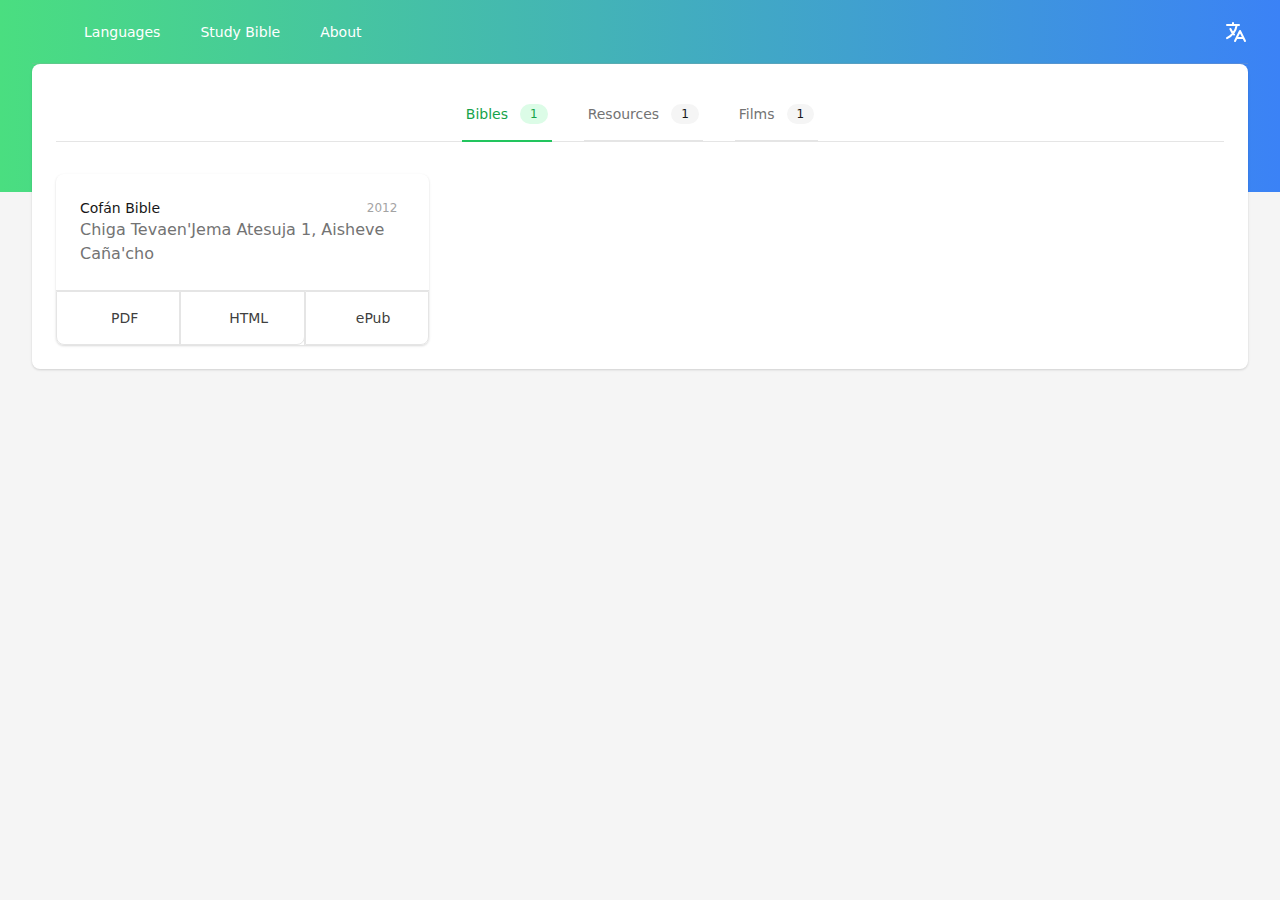
<file: languages/con/index.html>
<!DOCTYPE html><html><head><meta charSet="utf-8"/><meta http-equiv="x-ua-compatible" content="ie=edge"/><meta name="viewport" content="width=device-width, initial-scale=1, shrink-to-fit=no"/><style data-href="/styles.ab60d5e890774919c408.css" data-identity="gatsby-global-css">/*! tailwindcss v2.2.7 | MIT License | https://tailwindcss.com */

/*! modern-normalize v1.1.0 | MIT License | https://github.com/sindresorhus/modern-normalize */html{-webkit-text-size-adjust:100%;line-height:1.15;-moz-tab-size:4;-o-tab-size:4;tab-size:4}body{font-family:system-ui,-apple-system,Segoe UI,Roboto,Helvetica,Arial,sans-serif,Apple Color Emoji,Segoe UI Emoji;margin:0}hr{color:inherit;height:0}abbr[title]{-webkit-text-decoration:underline dotted;text-decoration:underline dotted}b,strong{font-weight:bolder}code,kbd,pre,samp{font-family:ui-monospace,SFMono-Regular,Consolas,Liberation Mono,Menlo,monospace;font-size:1em}small{font-size:80%}sub,sup{font-size:75%;line-height:0;position:relative;vertical-align:baseline}sub{bottom:-.25em}sup{top:-.5em}table{border-color:inherit;text-indent:0}button,input,optgroup,select,textarea{font-family:inherit;font-size:100%;line-height:1.15;margin:0}button,select{text-transform:none}[type=button],[type=submit],button{-webkit-appearance:button}legend{padding:0}progress{vertical-align:baseline}[type=search]{-webkit-appearance:textfield;outline-offset:-2px}summary{display:list-item}blockquote,dd,dl,figure,h1,h2,h3,h4,h5,h6,hr,p,pre{margin:0}button{background-color:transparent;background-image:none}fieldset,ol,ul{margin:0;padding:0}ol,ul{list-style:none}html{font-family:ui-sans-serif,system-ui,-apple-system,BlinkMacSystemFont,Segoe UI,Roboto,Helvetica Neue,Arial,Noto Sans,sans-serif,Apple Color Emoji,Segoe UI Emoji,Segoe UI Symbol,Noto Color Emoji;line-height:1.5}body{font-family:inherit;line-height:inherit}*,:after,:before{border:0 solid;box-sizing:border-box}hr{border-top-width:1px}img{border-style:solid}textarea{resize:vertical}input::-moz-placeholder,textarea::-moz-placeholder{color:#a3a3a3}input:-ms-input-placeholder,textarea:-ms-input-placeholder{color:#a3a3a3}input::placeholder,textarea::placeholder{color:#a3a3a3}[role=button],button{cursor:pointer}table{border-collapse:collapse}h1,h2,h3,h4,h5,h6{font-size:inherit;font-weight:inherit}a{color:inherit;text-decoration:inherit}button,input,optgroup,select,textarea{color:inherit;line-height:inherit;padding:0}code,kbd,pre,samp{font-family:ui-monospace,SFMono-Regular,Menlo,Monaco,Consolas,Liberation Mono,Courier New,monospace}audio,canvas,embed,iframe,img,object,svg,video{display:block;vertical-align:middle}img,video{height:auto;max-width:100%}[hidden]{display:none}*,:after,:before{--tw-border-opacity:1;border-color:rgba(229,229,229,var(--tw-border-opacity))}[type=date],[type=email],[type=number],[type=search],[type=text],[type=time],[type=url],select,textarea{-webkit-appearance:none;-moz-appearance:none;appearance:none;background-color:#fff;border-color:#737373;border-radius:0;border-width:1px;font-size:1rem;line-height:1.5rem;padding:.5rem .75rem}[type=date]:focus,[type=email]:focus,[type=number]:focus,[type=search]:focus,[type=text]:focus,[type=time]:focus,[type=url]:focus,select:focus,textarea:focus{--tw-ring-inset:var(--tw-empty,/*!*/ /*!*/);--tw-ring-offset-width:0px;--tw-ring-offset-color:#fff;--tw-ring-color:#2563eb;--tw-ring-offset-shadow:var(--tw-ring-inset) 0 0 0 var(--tw-ring-offset-width) var(--tw-ring-offset-color);--tw-ring-shadow:var(--tw-ring-inset) 0 0 0 calc(1px + var(--tw-ring-offset-width)) var(--tw-ring-color);border-color:#2563eb;box-shadow:var(--tw-ring-offset-shadow),var(--tw-ring-shadow),var(--tw-shadow,0 0 #0000);outline:2px solid transparent;outline-offset:2px}input::-moz-placeholder,textarea::-moz-placeholder{color:#737373;opacity:1}input:-ms-input-placeholder,textarea:-ms-input-placeholder{color:#737373;opacity:1}input::placeholder,textarea::placeholder{color:#737373;opacity:1}select{-webkit-print-color-adjust:exact;background-image:url("data:image/svg+xml;charset=utf-8,%3Csvg xmlns='http://www.w3.org/2000/svg' fill='none' viewBox='0 0 20 20'%3E%3Cpath stroke='%23737373' stroke-linecap='round' stroke-linejoin='round' stroke-width='1.5' d='m6 8 4 4 4-4'/%3E%3C/svg%3E");background-position:right .5rem center;background-repeat:no-repeat;background-size:1.5em 1.5em;color-adjust:exact;padding-right:2.5rem}[type=file]{background:unset;border-color:inherit;border-radius:0;border-width:0;font-size:unset;line-height:inherit;padding:0}[type=file]:focus{outline:1px auto -webkit-focus-ring-color}.sr-only{clip:rect(0,0,0,0);border-width:0;height:1px;margin:-1px;overflow:hidden;padding:0;position:absolute;white-space:nowrap;width:1px}.pointer-events-none{pointer-events:none}.fixed{position:fixed}.absolute{position:absolute}.relative{position:relative}.inset-0{left:0;right:0}.inset-0,.inset-y-0{bottom:0;top:0}.top-0{top:0}.right-0{right:0}.right-full{right:100%}.bottom-0{bottom:0}.left-0{left:0}.left-full{left:100%}.z-10{z-index:10}.z-20{z-index:20}.z-30{z-index:30}.z-40{z-index:40}.col-span-1{grid-column:span 1/span 1}.mx-4{margin-left:1rem;margin-right:1rem}.mx-auto{margin-left:auto;margin-right:auto}.-mx-4{margin-left:-1rem;margin-right:-1rem}.-my-2{margin-bottom:-.5rem;margin-top:-.5rem}.mt-1{margin-top:.25rem}.mt-2{margin-top:.5rem}.mt-3{margin-top:.75rem}.mt-4{margin-top:1rem}.mt-5{margin-top:1.25rem}.mt-10{margin-top:2.5rem}.mt-12{margin-top:3rem}.mt-20{margin-top:5rem}.-mt-32{margin-top:-8rem}.-mr-px{margin-right:-1px}.mb-4{margin-bottom:1rem}.mb-8{margin-bottom:2rem}.-mb-px{margin-bottom:-1px}.ml-3{margin-left:.75rem}.-ml-px{margin-left:-1px}.block{display:block}.inline-block{display:inline-block}.flex{display:flex}.inline-flex{display:inline-flex}.table{display:table}.grid{display:grid}.hidden{display:none}.h-4{height:1rem}.h-5{height:1.25rem}.h-6{height:1.5rem}.h-16{height:4rem}.h-64{height:16rem}.h-full{height:100%}.min-h-screen{min-height:100vh}.w-0{width:0}.w-4{width:1rem}.w-5{width:1.25rem}.w-6{width:1.5rem}.w-48{width:12rem}.w-60{width:15rem}.w-1\/3{width:33.333333%}.w-full{width:100%}.min-w-full{min-width:100%}.max-w-md{max-width:28rem}.max-w-lg{max-width:32rem}.max-w-xl{max-width:36rem}.max-w-7xl{max-width:80rem}.flex-1{flex:1 1 0%}.flex-shrink-0{flex-shrink:0}.flex-grow{flex-grow:1}.origin-top-right{transform-origin:top right}.transform{--tw-translate-x:0;--tw-translate-y:0;--tw-rotate:0;--tw-skew-x:0;--tw-skew-y:0;--tw-scale-x:1;--tw-scale-y:1;transform:translateX(var(--tw-translate-x)) translateY(var(--tw-translate-y)) rotate(var(--tw-rotate)) skewX(var(--tw-skew-x)) skewY(var(--tw-skew-y)) scaleX(var(--tw-scale-x)) scaleY(var(--tw-scale-y))}.translate-x-1\/2{--tw-translate-x:50%}.-translate-x-1\/2{--tw-translate-x:-50%}.scale-95{--tw-scale-x:.95;--tw-scale-y:.95}.scale-100{--tw-scale-x:1;--tw-scale-y:1}@-webkit-keyframes spin{to{transform:rotate(1turn)}}@keyframes spin{to{transform:rotate(1turn)}}@-webkit-keyframes ping{75%,to{opacity:0;transform:scale(2)}}@keyframes ping{75%,to{opacity:0;transform:scale(2)}}@-webkit-keyframes pulse{50%{opacity:.5}}@keyframes pulse{50%{opacity:.5}}@-webkit-keyframes bounce{0%,to{-webkit-animation-timing-function:cubic-bezier(.8,0,1,1);animation-timing-function:cubic-bezier(.8,0,1,1);transform:translateY(-25%)}50%{-webkit-animation-timing-function:cubic-bezier(0,0,.2,1);animation-timing-function:cubic-bezier(0,0,.2,1);transform:none}}@keyframes bounce{0%,to{-webkit-animation-timing-function:cubic-bezier(.8,0,1,1);animation-timing-function:cubic-bezier(.8,0,1,1);transform:translateY(-25%)}50%{-webkit-animation-timing-function:cubic-bezier(0,0,.2,1);animation-timing-function:cubic-bezier(0,0,.2,1);transform:none}}.grid-cols-1{grid-template-columns:repeat(1,minmax(0,1fr))}.flex-col{flex-direction:column}.items-end{align-items:flex-end}.items-center{align-items:center}.items-baseline{align-items:baseline}.justify-center{justify-content:center}.justify-between{justify-content:space-between}.gap-6{gap:1.5rem}.gap-x-2{-moz-column-gap:.5rem;column-gap:.5rem}.gap-y-6{row-gap:1.5rem}.space-x-3>:not([hidden])~:not([hidden]){--tw-space-x-reverse:0;margin-left:calc(.75rem*(1 - var(--tw-space-x-reverse)));margin-right:calc(.75rem*var(--tw-space-x-reverse))}.space-x-4>:not([hidden])~:not([hidden]){--tw-space-x-reverse:0;margin-left:calc(1rem*(1 - var(--tw-space-x-reverse)));margin-right:calc(1rem*var(--tw-space-x-reverse))}.space-x-6>:not([hidden])~:not([hidden]){--tw-space-x-reverse:0;margin-left:calc(1.5rem*(1 - var(--tw-space-x-reverse)));margin-right:calc(1.5rem*var(--tw-space-x-reverse))}.space-x-8>:not([hidden])~:not([hidden]){--tw-space-x-reverse:0;margin-left:calc(2rem*(1 - var(--tw-space-x-reverse)));margin-right:calc(2rem*var(--tw-space-x-reverse))}.space-y-1>:not([hidden])~:not([hidden]){--tw-space-y-reverse:0;margin-bottom:calc(.25rem*var(--tw-space-y-reverse));margin-top:calc(.25rem*(1 - var(--tw-space-y-reverse)))}.divide-x>:not([hidden])~:not([hidden]){--tw-divide-x-reverse:0;border-left-width:calc(1px*(1 - var(--tw-divide-x-reverse)));border-right-width:calc(1px*var(--tw-divide-x-reverse))}.divide-y>:not([hidden])~:not([hidden]){--tw-divide-y-reverse:0;border-bottom-width:calc(1px*var(--tw-divide-y-reverse));border-top-width:calc(1px*(1 - var(--tw-divide-y-reverse)))}.divide-gray-200>:not([hidden])~:not([hidden]){--tw-divide-opacity:1;border-color:rgba(229,229,229,var(--tw-divide-opacity))}.overflow-hidden{overflow:hidden}.overflow-x-auto{overflow-x:auto}.overflow-y-auto{overflow-y:auto}.overflow-ellipsis{text-overflow:ellipsis}.whitespace-nowrap{white-space:nowrap}.rounded-md{border-radius:.375rem}.rounded-lg{border-radius:.5rem}.rounded-full{border-radius:9999px}.rounded-br-lg{border-bottom-right-radius:.5rem}.rounded-bl-lg{border-bottom-left-radius:.5rem}.border{border-width:1px}.border-t{border-top-width:1px}.border-b-2{border-bottom-width:2px}.border-b{border-bottom-width:1px}.border-primary-500{--tw-border-opacity:1;border-color:rgba(34,197,94,var(--tw-border-opacity))}.border-gray-200{--tw-border-opacity:1;border-color:rgba(229,229,229,var(--tw-border-opacity))}.border-gray-300{--tw-border-opacity:1;border-color:rgba(212,212,212,var(--tw-border-opacity))}.hover\:border-gray-200:hover{--tw-border-opacity:1;border-color:rgba(229,229,229,var(--tw-border-opacity))}.focus\:border-primary-500:focus{--tw-border-opacity:1;border-color:rgba(34,197,94,var(--tw-border-opacity))}.focus\:border-white:focus{--tw-border-opacity:1;border-color:rgba(255,255,255,var(--tw-border-opacity))}.border-opacity-25{--tw-border-opacity:0.25}.bg-primary-100{--tw-bg-opacity:1;background-color:rgba(220,252,231,var(--tw-bg-opacity))}.bg-primary-600{--tw-bg-opacity:1;background-color:rgba(22,163,74,var(--tw-bg-opacity))}.bg-white{--tw-bg-opacity:1;background-color:rgba(255,255,255,var(--tw-bg-opacity))}.bg-gray-50{--tw-bg-opacity:1;background-color:rgba(250,250,250,var(--tw-bg-opacity))}.bg-gray-100{--tw-bg-opacity:1;background-color:rgba(245,245,245,var(--tw-bg-opacity))}.hover\:bg-primary-700:hover{--tw-bg-opacity:1;background-color:rgba(21,128,61,var(--tw-bg-opacity))}.hover\:bg-gray-50:hover{--tw-bg-opacity:1;background-color:rgba(250,250,250,var(--tw-bg-opacity))}.hover\:bg-gray-500:hover{--tw-bg-opacity:1;background-color:rgba(115,115,115,var(--tw-bg-opacity))}.hover\:bg-opacity-75:hover{--tw-bg-opacity:0.75}.bg-gradient-to-r{background-image:linear-gradient(to right,var(--tw-gradient-stops))}.from-primary-400{--tw-gradient-from:#4ade80;--tw-gradient-stops:var(--tw-gradient-from),var(--tw-gradient-to,rgba(74,222,128,0))}.to-secondary-500{--tw-gradient-to:#3b82f6}.object-cover{-o-object-fit:cover;object-fit:cover}.p-2{padding:.5rem}.p-6{padding:1.5rem}.px-1{padding-left:.25rem;padding-right:.25rem}.px-2{padding-left:.5rem;padding-right:.5rem}.px-3{padding-left:.75rem;padding-right:.75rem}.px-4{padding-left:1rem;padding-right:1rem}.px-5{padding-left:1.25rem;padding-right:1.25rem}.px-6{padding-left:1.5rem;padding-right:1.5rem}.px-8{padding-left:2rem;padding-right:2rem}.px-2\.5{padding-left:.625rem;padding-right:.625rem}.py-0{padding-bottom:0;padding-top:0}.py-1{padding-bottom:.25rem;padding-top:.25rem}.py-2{padding-bottom:.5rem;padding-top:.5rem}.py-3{padding-bottom:.75rem;padding-top:.75rem}.py-4{padding-bottom:1rem;padding-top:1rem}.py-6{padding-bottom:1.5rem;padding-top:1.5rem}.py-12{padding-bottom:3rem;padding-top:3rem}.py-16{padding-bottom:4rem;padding-top:4rem}.py-0\.5{padding-bottom:.125rem;padding-top:.125rem}.pt-2{padding-top:.5rem}.pt-4{padding-top:1rem}.pt-5{padding-top:1.25rem}.pt-16{padding-top:4rem}.pr-3{padding-right:.75rem}.pr-4{padding-right:1rem}.pb-3{padding-bottom:.75rem}.pb-4{padding-bottom:1rem}.pb-12{padding-bottom:3rem}.pb-20{padding-bottom:5rem}.pb-32{padding-bottom:8rem}.pl-3{padding-left:.75rem}.pl-10{padding-left:2.5rem}.text-left{text-align:left}.text-center{text-align:center}.align-middle{vertical-align:middle}.text-xs{font-size:.75rem;line-height:1rem}.text-sm{font-size:.875rem;line-height:1.25rem}.text-base{font-size:1rem;line-height:1.5rem}.text-lg{font-size:1.125rem;line-height:1.75rem}.text-3xl{font-size:1.875rem;line-height:2.25rem}.text-4xl{font-size:2.25rem;line-height:2.5rem}.font-medium{font-weight:500}.font-bold{font-weight:700}.font-extrabold{font-weight:800}.uppercase{text-transform:uppercase}.leading-5{line-height:1.25rem}.leading-6{line-height:1.5rem}.tracking-tight{letter-spacing:-.025em}.tracking-wider{letter-spacing:.05em}.text-primary-600{--tw-text-opacity:1;color:rgba(22,163,74,var(--tw-text-opacity))}.text-white{--tw-text-opacity:1;color:rgba(255,255,255,var(--tw-text-opacity))}.text-gray-200{--tw-text-opacity:1;color:rgba(229,229,229,var(--tw-text-opacity))}.text-gray-400{--tw-text-opacity:1;color:rgba(163,163,163,var(--tw-text-opacity))}.text-gray-500{--tw-text-opacity:1;color:rgba(115,115,115,var(--tw-text-opacity))}.text-gray-600{--tw-text-opacity:1;color:rgba(82,82,82,var(--tw-text-opacity))}.text-gray-700{--tw-text-opacity:1;color:rgba(64,64,64,var(--tw-text-opacity))}.text-gray-900{--tw-text-opacity:1;color:rgba(23,23,23,var(--tw-text-opacity))}.hover\:text-white:hover{--tw-text-opacity:1;color:rgba(255,255,255,var(--tw-text-opacity))}.hover\:text-gray-500:hover{--tw-text-opacity:1;color:rgba(115,115,115,var(--tw-text-opacity))}.hover\:text-gray-700:hover{--tw-text-opacity:1;color:rgba(64,64,64,var(--tw-text-opacity))}.focus\:text-gray-600:focus{--tw-text-opacity:1;color:rgba(82,82,82,var(--tw-text-opacity))}.placeholder-gray-500::-moz-placeholder{--tw-placeholder-opacity:1;color:rgba(115,115,115,var(--tw-placeholder-opacity))}.placeholder-gray-500:-ms-input-placeholder{--tw-placeholder-opacity:1;color:rgba(115,115,115,var(--tw-placeholder-opacity))}.placeholder-gray-500::placeholder{--tw-placeholder-opacity:1;color:rgba(115,115,115,var(--tw-placeholder-opacity))}.opacity-0{opacity:0}.opacity-30{opacity:.3}.opacity-100{opacity:1}*,:after,:before{--tw-shadow:0 0 #0000}.shadow-sm{--tw-shadow:0 1px 2px 0 rgba(0,0,0,0.05)}.shadow,.shadow-sm{box-shadow:var(--tw-ring-offset-shadow,0 0 #0000),var(--tw-ring-shadow,0 0 #0000),var(--tw-shadow)}.shadow{--tw-shadow:0 1px 3px 0 rgba(0,0,0,0.1),0 1px 2px 0 rgba(0,0,0,0.06)}.shadow-lg{--tw-shadow:0 10px 15px -3px rgba(0,0,0,0.1),0 4px 6px -2px rgba(0,0,0,0.05)}.shadow-lg,.shadow-xl{box-shadow:var(--tw-ring-offset-shadow,0 0 #0000),var(--tw-ring-shadow,0 0 #0000),var(--tw-shadow)}.shadow-xl{--tw-shadow:0 20px 25px -5px rgba(0,0,0,0.1),0 10px 10px -5px rgba(0,0,0,0.04)}.focus\:outline-none:focus{outline:2px solid transparent;outline-offset:2px}*,:after,:before{--tw-ring-inset:var(--tw-empty,/*!*/ /*!*/);--tw-ring-offset-width:0px;--tw-ring-offset-color:#fff;--tw-ring-color:rgba(59,130,246,0.5);--tw-ring-offset-shadow:0 0 #0000;--tw-ring-shadow:0 0 #0000}.ring-1{--tw-ring-offset-shadow:var(--tw-ring-inset) 0 0 0 var(--tw-ring-offset-width) var(--tw-ring-offset-color);--tw-ring-shadow:var(--tw-ring-inset) 0 0 0 calc(1px + var(--tw-ring-offset-width)) var(--tw-ring-color)}.focus\:ring-2:focus,.ring-1{box-shadow:var(--tw-ring-offset-shadow),var(--tw-ring-shadow),var(--tw-shadow,0 0 #0000)}.focus\:ring-2:focus{--tw-ring-offset-shadow:var(--tw-ring-inset) 0 0 0 var(--tw-ring-offset-width) var(--tw-ring-offset-color);--tw-ring-shadow:var(--tw-ring-inset) 0 0 0 calc(2px + var(--tw-ring-offset-width)) var(--tw-ring-color)}.focus\:ring:focus{--tw-ring-offset-shadow:var(--tw-ring-inset) 0 0 0 var(--tw-ring-offset-width) var(--tw-ring-offset-color);--tw-ring-shadow:var(--tw-ring-inset) 0 0 0 calc(3px + var(--tw-ring-offset-width)) var(--tw-ring-color);box-shadow:var(--tw-ring-offset-shadow),var(--tw-ring-shadow),var(--tw-shadow,0 0 #0000)}.focus\:ring-primary-500:focus{--tw-ring-opacity:1;--tw-ring-color:rgba(34,197,94,var(--tw-ring-opacity))}.focus\:ring-white:focus{--tw-ring-opacity:1;--tw-ring-color:rgba(255,255,255,var(--tw-ring-opacity))}.ring-opacity-5{--tw-ring-opacity:0.05}.focus\:ring-opacity-50:focus{--tw-ring-opacity:0.5}.focus\:ring-offset-2:focus{--tw-ring-offset-width:2px}.focus\:ring-offset-gray-600:focus{--tw-ring-offset-color:#525252}.filter{--tw-blur:var(--tw-empty,/*!*/ /*!*/);--tw-brightness:var(--tw-empty,/*!*/ /*!*/);--tw-contrast:var(--tw-empty,/*!*/ /*!*/);--tw-grayscale:var(--tw-empty,/*!*/ /*!*/);--tw-hue-rotate:var(--tw-empty,/*!*/ /*!*/);--tw-invert:var(--tw-empty,/*!*/ /*!*/);--tw-saturate:var(--tw-empty,/*!*/ /*!*/);--tw-sepia:var(--tw-empty,/*!*/ /*!*/);--tw-drop-shadow:var(--tw-empty,/*!*/ /*!*/);filter:var(--tw-blur) var(--tw-brightness) var(--tw-contrast) var(--tw-grayscale) var(--tw-hue-rotate) var(--tw-invert) var(--tw-saturate) var(--tw-sepia) var(--tw-drop-shadow)}.transition-all{transition-duration:.15s;transition-property:all;transition-timing-function:cubic-bezier(.4,0,.2,1)}.transition{transition-duration:.15s;transition-property:background-color,border-color,color,fill,stroke,opacity,box-shadow,transform,filter,-webkit-backdrop-filter;transition-property:background-color,border-color,color,fill,stroke,opacity,box-shadow,transform,filter,backdrop-filter;transition-property:background-color,border-color,color,fill,stroke,opacity,box-shadow,transform,filter,backdrop-filter,-webkit-backdrop-filter;transition-timing-function:cubic-bezier(.4,0,.2,1)}.duration-75{transition-duration:75ms}.duration-100{transition-duration:.1s}.duration-200{transition-duration:.2s}.duration-300{transition-duration:.3s}.ease-in{transition-timing-function:cubic-bezier(.4,0,1,1)}.ease-out{transition-timing-function:cubic-bezier(0,0,.2,1)}@media (min-width:640px){.sm\:col-span-2{grid-column:span 2/span 2}.sm\:-mx-6{margin-left:-1.5rem;margin-right:-1.5rem}.sm\:my-8{margin-bottom:2rem;margin-top:2rem}.sm\:mt-0{margin-top:0}.sm\:mt-4{margin-top:1rem}.sm\:ml-3{margin-left:.75rem}.sm\:block{display:block}.sm\:flex{display:flex}.sm\:h-72{height:18rem}.sm\:w-full{width:100%}.sm\:max-w-lg{max-width:32rem}.sm\:grid-cols-2{grid-template-columns:repeat(2,minmax(0,1fr))}.sm\:flex-row-reverse{flex-direction:row-reverse}.sm\:items-start{align-items:flex-start}.sm\:justify-end{justify-content:flex-end}.sm\:justify-center{justify-content:center}.sm\:gap-x-8{-moz-column-gap:2rem;column-gap:2rem}.sm\:rounded-lg{border-radius:.5rem}.sm\:p-0{padding:0}.sm\:p-6{padding:1.5rem}.sm\:px-4{padding-left:1rem;padding-right:1rem}.sm\:px-6{padding-left:1.5rem;padding-right:1.5rem}.sm\:px-8{padding-left:2rem;padding-right:2rem}.sm\:align-middle{vertical-align:middle}.sm\:text-sm{font-size:.875rem;line-height:1.25rem}.sm\:text-xl{font-size:1.25rem;line-height:1.75rem}.sm\:text-4xl{font-size:2.25rem;line-height:2.5rem}.sm\:text-5xl{font-size:3rem;line-height:1}}@media (min-width:768px){.md\:mt-5{margin-top:1.25rem}.md\:inline-block{display:inline-block}.md\:h-96{height:24rem}.md\:max-w-3xl{max-width:48rem}.md\:px-10{padding-left:2.5rem;padding-right:2.5rem}.md\:py-4{padding-bottom:1rem;padding-top:1rem}.md\:text-lg{font-size:1.125rem;line-height:1.75rem}.md\:text-6xl{font-size:3.75rem;line-height:1}}@media (min-width:1024px){.lg\:absolute{position:absolute}.lg\:relative{position:relative}.lg\:inset-y-0{bottom:0;top:0}.lg\:right-0{right:0}.lg\:-mx-8{margin-left:-2rem;margin-right:-2rem}.lg\:ml-4{margin-left:1rem}.lg\:ml-6{margin-left:1.5rem}.lg\:ml-10{margin-left:2.5rem}.lg\:block{display:block}.lg\:hidden{display:none}.lg\:h-full{height:100%}.lg\:w-1\/2{width:50%}.lg\:max-w-xs{max-width:20rem}.lg\:grid-cols-3{grid-template-columns:repeat(3,minmax(0,1fr))}.lg\:justify-start{justify-content:flex-start}.lg\:justify-end{justify-content:flex-end}.lg\:border-b{border-bottom-width:1px}.lg\:border-none{border-style:none}.lg\:border-gray-400{--tw-border-opacity:1;border-color:rgba(163,163,163,var(--tw-border-opacity))}.lg\:border-opacity-25{--tw-border-opacity:0.25}.lg\:px-0{padding-left:0;padding-right:0}.lg\:px-8{padding-left:2rem;padding-right:2rem}.lg\:py-24{padding-bottom:6rem;padding-top:6rem}.lg\:py-48{padding-bottom:12rem;padding-top:12rem}.lg\:text-left{text-align:left}.lg\:text-5xl{font-size:3rem;line-height:1}}@media (min-width:1280px){.xl\:inline{display:inline}.xl\:pr-16{padding-right:4rem}.xl\:text-6xl{font-size:3.75rem;line-height:1}}</style><meta name="generator" content="Gatsby 3.12.0"/><style>.gatsby-image-wrapper{position:relative;overflow:hidden}.gatsby-image-wrapper img{bottom:0;height:100%;left:0;margin:0;max-width:none;padding:0;position:absolute;right:0;top:0;width:100%;object-fit:cover}.gatsby-image-wrapper [data-main-image]{opacity:0;transform:translateZ(0);transition:opacity .25s linear;will-change:opacity}.gatsby-image-wrapper-constrained{display:inline-block;vertical-align:top}</style><noscript><style>.gatsby-image-wrapper noscript [data-main-image]{opacity:1!important}.gatsby-image-wrapper [data-placeholder-image]{opacity:0!important}</style></noscript><script type="module">const e="undefined"!=typeof HTMLImageElement&&"loading"in HTMLImageElement.prototype;e&&document.body.addEventListener("load",(function(e){if(void 0===e.target.dataset.mainImage)return;if(void 0===e.target.dataset.gatsbyImageSsr)return;const t=e.target;let a=null,n=t;for(;null===a&&n;)void 0!==n.parentNode.dataset.gatsbyImageWrapper&&(a=n.parentNode),n=n.parentNode;const o=a.querySelector("[data-placeholder-image]"),r=new Image;r.src=t.currentSrc,r.decode().catch((()=>{})).then((()=>{t.style.opacity=1,o&&(o.style.opacity=0,o.style.transition="opacity 500ms linear")}))}),!0);</script><title data-react-helmet="true"></title><link rel="sitemap" type="application/xml" href="/sitemap/sitemap-index.xml"/><link as="script" rel="preload" href="/webpack-runtime-b0e792de9cd32c9a741e.js"/><link as="script" rel="preload" href="/framework-f1b52caf4c854714bfb6.js"/><link as="script" rel="preload" href="/app-9c2f3e13b72f73bbf4ab.js"/><link as="script" rel="preload" href="/bac36e78a8e0a16341d6c8fa5a6f62f9654001dc-9bb89b3f259e0f0fd6f8.js"/><link as="script" rel="preload" href="/component---src-templates-language-jsx-3947a83f496c6a5219a6.js"/><link as="fetch" rel="preload" href="/page-data/languages/con/page-data.json" crossorigin="anonymous"/><link as="fetch" rel="preload" href="/page-data/app-data.json" crossorigin="anonymous"/></head><body><div id="___gatsby"><div style="outline:none" tabindex="-1" id="gatsby-focus-wrapper"><div class="min-h-screen bg-gray-100"><div class="bg-gradient-to-r from-primary-400 to-secondary-500 pb-32"><nav class="bg-gradient-to-r from-primary-400 to-secondary-500 border-b border-gray-300 border-opacity-25 lg:border-none"><div class="max-w-7xl mx-auto px-2 sm:px-4 lg:px-8"><div class="relative h-16 flex items-center justify-between lg:border-b lg:border-gray-400 lg:border-opacity-25"><div class="px-2 flex items-center lg:px-0"><a href="/" class="flex-shrink-0 text-white text-lg font-bold"></a><div class="hidden lg:block lg:ml-10"><div class="flex space-x-4"><a class="text-white hover:bg-gray-500 hover:bg-opacity-75 rounded-md py-2 px-3 text-sm font-medium" href="/languages">Languages</a><a class="text-white hover:bg-gray-500 hover:bg-opacity-75 rounded-md py-2 px-3 text-sm font-medium" href="http://inscript.org">Study Bible</a><a class="text-white hover:bg-gray-500 hover:bg-opacity-75 rounded-md py-2 px-3 text-sm font-medium" href="/about">About</a></div></div></div><div class="flex-1 px-2 flex justify-center lg:ml-6 lg:justify-end"><div class="max-w-lg w-full lg:max-w-xs"></div></div><div class="flex lg:hidden"><button class="bg-gray-100 p-2 rounded-md inline-flex items-center justify-center text-gray-600 hover:text-white hover:bg-gray-500 hover:bg-opacity-75 focus:outline-none focus:ring-2 focus:ring-offset-2 focus:ring-offset-gray-600 focus:ring-white" id="headlessui-disclosure-button-undefined" type="button" aria-expanded="false"><span class="sr-only">Open main menu</span><svg xmlns="http://www.w3.org/2000/svg" fill="none" viewBox="0 0 24 24" stroke="currentColor" class="block h-6 w-6" aria-hidden="true"><path stroke-linecap="round" stroke-linejoin="round" stroke-width="2" d="M4 6h16M4 12h16M4 18h16"></path></svg></button></div><div class="hidden lg:block lg:ml-4"><div class="flex items-center"><div class="ml-3 relative flex-shrink-0"><div><button class="rounded-full flex text-sm text-white focus:text-gray-600" id="headlessui-menu-button-undefined" type="button" aria-haspopup="true" aria-expanded="false"><span class="sr-only">Open user menu</span><svg xmlns="http://www.w3.org/2000/svg" fill="none" viewBox="0 0 24 24" stroke="currentColor" class="h-6 w-6" aria-hidden="true"><path stroke-linecap="round" stroke-linejoin="round" stroke-width="2" d="M3 5h12M9 3v2m1.048 9.5A18.022 18.022 0 016.412 9m6.088 9h7M11 21l5-10 5 10M12.751 5C11.783 10.77 8.07 15.61 3 18.129"></path></svg></button></div></div></div></div></div></div></nav></div><main class="-mt-32"><div class="max-w-7xl mx-auto pb-12 px-4 sm:px-6 lg:px-8"><div class="bg-white rounded-lg shadow px-5 py-6 sm:px-6"><div><div class="border-b border-gray-200 mb-8"><div role="tablist" aria-orientation="horizontal"><nav class="-mb-px flex space-x-8 justify-center" aria-label="Tabs"><button aria-current="page" id="headlessui-tabs-tab-undefined" role="tab" type="button" aria-selected="false" tabindex="-1"><span class="border-transparent text-gray-500 hover:text-gray-700 hover:border-gray-200 whitespace-nowrap flex py-4 px-1 border-b-2 text-sm">Bibles<span class="bg-gray-100 text-gray-900 hidden ml-3 py-0.5 px-2.5 rounded-full text-xs md:inline-block">1</span></span></button><button id="headlessui-tabs-tab-undefined" role="tab" type="button" aria-selected="false" tabindex="-1"><span class="border-transparent text-gray-500 hover:text-gray-700 hover:border-gray-200 whitespace-nowrap flex py-4 px-1 border-b-2 text-sm">Resources<span class="bg-gray-100 text-gray-900 hidden ml-3 py-0.5 px-2.5 rounded-full text-xs md:inline-block">1</span></span></button><button id="headlessui-tabs-tab-undefined" role="tab" type="button" aria-selected="false" tabindex="-1"><span class="border-transparent text-gray-500 hover:text-gray-700 hover:border-gray-200 whitespace-nowrap flex py-4 px-1 border-b-2 text-sm">Films<span class="bg-gray-100 text-gray-900 hidden ml-3 py-0.5 px-2.5 rounded-full text-xs md:inline-block">1</span></span></button></nav></div></div><div></div></div></div></div></main></div></div><div id="gatsby-announcer" style="position:absolute;top:0;width:1px;height:1px;padding:0;overflow:hidden;clip:rect(0, 0, 0, 0);white-space:nowrap;border:0" aria-live="assertive" aria-atomic="true"></div></div><script id="gatsby-script-loader">/*<![CDATA[*/window.pagePath="/languages/con/";/*]]>*/</script><script id="gatsby-chunk-mapping">/*<![CDATA[*/window.___chunkMapping={"polyfill":["/polyfill-68b9e1abb9712a8711e9.js"],"app":["/app-9c2f3e13b72f73bbf4ab.js"],"component---src-pages-404-js":["/component---src-pages-404-js-b16b8a6ab79466650ce8.js"],"component---src-pages-about-js":["/component---src-pages-about-js-92c05de0768352ffb31d.js"],"component---src-pages-index-js":["/component---src-pages-index-js-c71e71204caf02511946.js"],"component---src-templates-language-all-jsx":["/component---src-templates-language-all-jsx-920f4d67b9e1bf87ea96.js"],"component---src-templates-language-jsx":["/component---src-templates-language-jsx-3947a83f496c6a5219a6.js"]};/*]]>*/</script><script src="/polyfill-68b9e1abb9712a8711e9.js" nomodule=""></script><script src="/component---src-templates-language-jsx-3947a83f496c6a5219a6.js" async=""></script><script src="/bac36e78a8e0a16341d6c8fa5a6f62f9654001dc-9bb89b3f259e0f0fd6f8.js" async=""></script><script src="/app-9c2f3e13b72f73bbf4ab.js" async=""></script><script src="/framework-f1b52caf4c854714bfb6.js" async=""></script><script src="/webpack-runtime-b0e792de9cd32c9a741e.js" async=""></script></body></html>
</file>
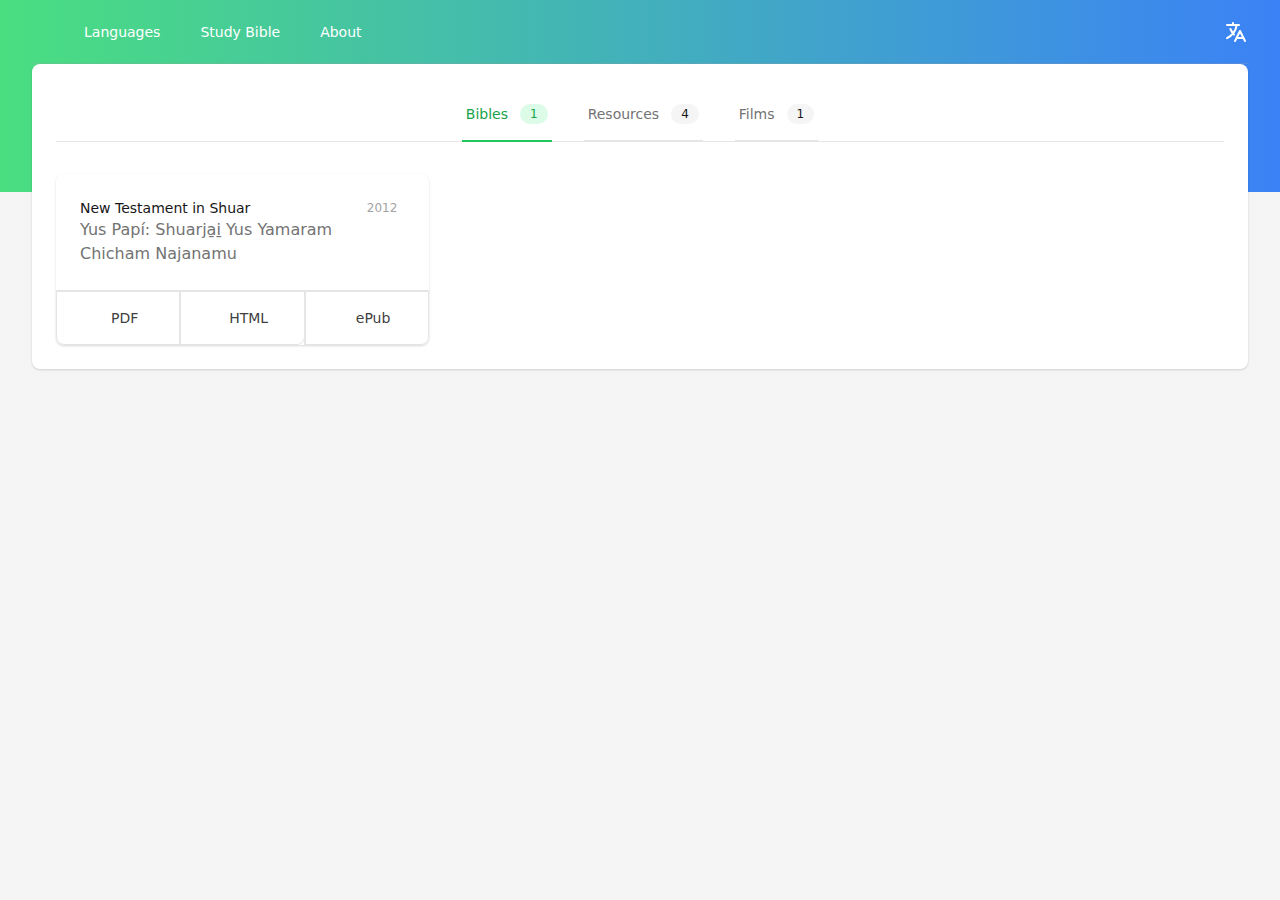
<file: languages/jiv/index.html>
<!DOCTYPE html><html><head><meta charSet="utf-8"/><meta http-equiv="x-ua-compatible" content="ie=edge"/><meta name="viewport" content="width=device-width, initial-scale=1, shrink-to-fit=no"/><style data-href="/styles.ab60d5e890774919c408.css" data-identity="gatsby-global-css">/*! tailwindcss v2.2.7 | MIT License | https://tailwindcss.com */

/*! modern-normalize v1.1.0 | MIT License | https://github.com/sindresorhus/modern-normalize */html{-webkit-text-size-adjust:100%;line-height:1.15;-moz-tab-size:4;-o-tab-size:4;tab-size:4}body{font-family:system-ui,-apple-system,Segoe UI,Roboto,Helvetica,Arial,sans-serif,Apple Color Emoji,Segoe UI Emoji;margin:0}hr{color:inherit;height:0}abbr[title]{-webkit-text-decoration:underline dotted;text-decoration:underline dotted}b,strong{font-weight:bolder}code,kbd,pre,samp{font-family:ui-monospace,SFMono-Regular,Consolas,Liberation Mono,Menlo,monospace;font-size:1em}small{font-size:80%}sub,sup{font-size:75%;line-height:0;position:relative;vertical-align:baseline}sub{bottom:-.25em}sup{top:-.5em}table{border-color:inherit;text-indent:0}button,input,optgroup,select,textarea{font-family:inherit;font-size:100%;line-height:1.15;margin:0}button,select{text-transform:none}[type=button],[type=submit],button{-webkit-appearance:button}legend{padding:0}progress{vertical-align:baseline}[type=search]{-webkit-appearance:textfield;outline-offset:-2px}summary{display:list-item}blockquote,dd,dl,figure,h1,h2,h3,h4,h5,h6,hr,p,pre{margin:0}button{background-color:transparent;background-image:none}fieldset,ol,ul{margin:0;padding:0}ol,ul{list-style:none}html{font-family:ui-sans-serif,system-ui,-apple-system,BlinkMacSystemFont,Segoe UI,Roboto,Helvetica Neue,Arial,Noto Sans,sans-serif,Apple Color Emoji,Segoe UI Emoji,Segoe UI Symbol,Noto Color Emoji;line-height:1.5}body{font-family:inherit;line-height:inherit}*,:after,:before{border:0 solid;box-sizing:border-box}hr{border-top-width:1px}img{border-style:solid}textarea{resize:vertical}input::-moz-placeholder,textarea::-moz-placeholder{color:#a3a3a3}input:-ms-input-placeholder,textarea:-ms-input-placeholder{color:#a3a3a3}input::placeholder,textarea::placeholder{color:#a3a3a3}[role=button],button{cursor:pointer}table{border-collapse:collapse}h1,h2,h3,h4,h5,h6{font-size:inherit;font-weight:inherit}a{color:inherit;text-decoration:inherit}button,input,optgroup,select,textarea{color:inherit;line-height:inherit;padding:0}code,kbd,pre,samp{font-family:ui-monospace,SFMono-Regular,Menlo,Monaco,Consolas,Liberation Mono,Courier New,monospace}audio,canvas,embed,iframe,img,object,svg,video{display:block;vertical-align:middle}img,video{height:auto;max-width:100%}[hidden]{display:none}*,:after,:before{--tw-border-opacity:1;border-color:rgba(229,229,229,var(--tw-border-opacity))}[type=date],[type=email],[type=number],[type=search],[type=text],[type=time],[type=url],select,textarea{-webkit-appearance:none;-moz-appearance:none;appearance:none;background-color:#fff;border-color:#737373;border-radius:0;border-width:1px;font-size:1rem;line-height:1.5rem;padding:.5rem .75rem}[type=date]:focus,[type=email]:focus,[type=number]:focus,[type=search]:focus,[type=text]:focus,[type=time]:focus,[type=url]:focus,select:focus,textarea:focus{--tw-ring-inset:var(--tw-empty,/*!*/ /*!*/);--tw-ring-offset-width:0px;--tw-ring-offset-color:#fff;--tw-ring-color:#2563eb;--tw-ring-offset-shadow:var(--tw-ring-inset) 0 0 0 var(--tw-ring-offset-width) var(--tw-ring-offset-color);--tw-ring-shadow:var(--tw-ring-inset) 0 0 0 calc(1px + var(--tw-ring-offset-width)) var(--tw-ring-color);border-color:#2563eb;box-shadow:var(--tw-ring-offset-shadow),var(--tw-ring-shadow),var(--tw-shadow,0 0 #0000);outline:2px solid transparent;outline-offset:2px}input::-moz-placeholder,textarea::-moz-placeholder{color:#737373;opacity:1}input:-ms-input-placeholder,textarea:-ms-input-placeholder{color:#737373;opacity:1}input::placeholder,textarea::placeholder{color:#737373;opacity:1}select{-webkit-print-color-adjust:exact;background-image:url("data:image/svg+xml;charset=utf-8,%3Csvg xmlns='http://www.w3.org/2000/svg' fill='none' viewBox='0 0 20 20'%3E%3Cpath stroke='%23737373' stroke-linecap='round' stroke-linejoin='round' stroke-width='1.5' d='m6 8 4 4 4-4'/%3E%3C/svg%3E");background-position:right .5rem center;background-repeat:no-repeat;background-size:1.5em 1.5em;color-adjust:exact;padding-right:2.5rem}[type=file]{background:unset;border-color:inherit;border-radius:0;border-width:0;font-size:unset;line-height:inherit;padding:0}[type=file]:focus{outline:1px auto -webkit-focus-ring-color}.sr-only{clip:rect(0,0,0,0);border-width:0;height:1px;margin:-1px;overflow:hidden;padding:0;position:absolute;white-space:nowrap;width:1px}.pointer-events-none{pointer-events:none}.fixed{position:fixed}.absolute{position:absolute}.relative{position:relative}.inset-0{left:0;right:0}.inset-0,.inset-y-0{bottom:0;top:0}.top-0{top:0}.right-0{right:0}.right-full{right:100%}.bottom-0{bottom:0}.left-0{left:0}.left-full{left:100%}.z-10{z-index:10}.z-20{z-index:20}.z-30{z-index:30}.z-40{z-index:40}.col-span-1{grid-column:span 1/span 1}.mx-4{margin-left:1rem;margin-right:1rem}.mx-auto{margin-left:auto;margin-right:auto}.-mx-4{margin-left:-1rem;margin-right:-1rem}.-my-2{margin-bottom:-.5rem;margin-top:-.5rem}.mt-1{margin-top:.25rem}.mt-2{margin-top:.5rem}.mt-3{margin-top:.75rem}.mt-4{margin-top:1rem}.mt-5{margin-top:1.25rem}.mt-10{margin-top:2.5rem}.mt-12{margin-top:3rem}.mt-20{margin-top:5rem}.-mt-32{margin-top:-8rem}.-mr-px{margin-right:-1px}.mb-4{margin-bottom:1rem}.mb-8{margin-bottom:2rem}.-mb-px{margin-bottom:-1px}.ml-3{margin-left:.75rem}.-ml-px{margin-left:-1px}.block{display:block}.inline-block{display:inline-block}.flex{display:flex}.inline-flex{display:inline-flex}.table{display:table}.grid{display:grid}.hidden{display:none}.h-4{height:1rem}.h-5{height:1.25rem}.h-6{height:1.5rem}.h-16{height:4rem}.h-64{height:16rem}.h-full{height:100%}.min-h-screen{min-height:100vh}.w-0{width:0}.w-4{width:1rem}.w-5{width:1.25rem}.w-6{width:1.5rem}.w-48{width:12rem}.w-60{width:15rem}.w-1\/3{width:33.333333%}.w-full{width:100%}.min-w-full{min-width:100%}.max-w-md{max-width:28rem}.max-w-lg{max-width:32rem}.max-w-xl{max-width:36rem}.max-w-7xl{max-width:80rem}.flex-1{flex:1 1 0%}.flex-shrink-0{flex-shrink:0}.flex-grow{flex-grow:1}.origin-top-right{transform-origin:top right}.transform{--tw-translate-x:0;--tw-translate-y:0;--tw-rotate:0;--tw-skew-x:0;--tw-skew-y:0;--tw-scale-x:1;--tw-scale-y:1;transform:translateX(var(--tw-translate-x)) translateY(var(--tw-translate-y)) rotate(var(--tw-rotate)) skewX(var(--tw-skew-x)) skewY(var(--tw-skew-y)) scaleX(var(--tw-scale-x)) scaleY(var(--tw-scale-y))}.translate-x-1\/2{--tw-translate-x:50%}.-translate-x-1\/2{--tw-translate-x:-50%}.scale-95{--tw-scale-x:.95;--tw-scale-y:.95}.scale-100{--tw-scale-x:1;--tw-scale-y:1}@-webkit-keyframes spin{to{transform:rotate(1turn)}}@keyframes spin{to{transform:rotate(1turn)}}@-webkit-keyframes ping{75%,to{opacity:0;transform:scale(2)}}@keyframes ping{75%,to{opacity:0;transform:scale(2)}}@-webkit-keyframes pulse{50%{opacity:.5}}@keyframes pulse{50%{opacity:.5}}@-webkit-keyframes bounce{0%,to{-webkit-animation-timing-function:cubic-bezier(.8,0,1,1);animation-timing-function:cubic-bezier(.8,0,1,1);transform:translateY(-25%)}50%{-webkit-animation-timing-function:cubic-bezier(0,0,.2,1);animation-timing-function:cubic-bezier(0,0,.2,1);transform:none}}@keyframes bounce{0%,to{-webkit-animation-timing-function:cubic-bezier(.8,0,1,1);animation-timing-function:cubic-bezier(.8,0,1,1);transform:translateY(-25%)}50%{-webkit-animation-timing-function:cubic-bezier(0,0,.2,1);animation-timing-function:cubic-bezier(0,0,.2,1);transform:none}}.grid-cols-1{grid-template-columns:repeat(1,minmax(0,1fr))}.flex-col{flex-direction:column}.items-end{align-items:flex-end}.items-center{align-items:center}.items-baseline{align-items:baseline}.justify-center{justify-content:center}.justify-between{justify-content:space-between}.gap-6{gap:1.5rem}.gap-x-2{-moz-column-gap:.5rem;column-gap:.5rem}.gap-y-6{row-gap:1.5rem}.space-x-3>:not([hidden])~:not([hidden]){--tw-space-x-reverse:0;margin-left:calc(.75rem*(1 - var(--tw-space-x-reverse)));margin-right:calc(.75rem*var(--tw-space-x-reverse))}.space-x-4>:not([hidden])~:not([hidden]){--tw-space-x-reverse:0;margin-left:calc(1rem*(1 - var(--tw-space-x-reverse)));margin-right:calc(1rem*var(--tw-space-x-reverse))}.space-x-6>:not([hidden])~:not([hidden]){--tw-space-x-reverse:0;margin-left:calc(1.5rem*(1 - var(--tw-space-x-reverse)));margin-right:calc(1.5rem*var(--tw-space-x-reverse))}.space-x-8>:not([hidden])~:not([hidden]){--tw-space-x-reverse:0;margin-left:calc(2rem*(1 - var(--tw-space-x-reverse)));margin-right:calc(2rem*var(--tw-space-x-reverse))}.space-y-1>:not([hidden])~:not([hidden]){--tw-space-y-reverse:0;margin-bottom:calc(.25rem*var(--tw-space-y-reverse));margin-top:calc(.25rem*(1 - var(--tw-space-y-reverse)))}.divide-x>:not([hidden])~:not([hidden]){--tw-divide-x-reverse:0;border-left-width:calc(1px*(1 - var(--tw-divide-x-reverse)));border-right-width:calc(1px*var(--tw-divide-x-reverse))}.divide-y>:not([hidden])~:not([hidden]){--tw-divide-y-reverse:0;border-bottom-width:calc(1px*var(--tw-divide-y-reverse));border-top-width:calc(1px*(1 - var(--tw-divide-y-reverse)))}.divide-gray-200>:not([hidden])~:not([hidden]){--tw-divide-opacity:1;border-color:rgba(229,229,229,var(--tw-divide-opacity))}.overflow-hidden{overflow:hidden}.overflow-x-auto{overflow-x:auto}.overflow-y-auto{overflow-y:auto}.overflow-ellipsis{text-overflow:ellipsis}.whitespace-nowrap{white-space:nowrap}.rounded-md{border-radius:.375rem}.rounded-lg{border-radius:.5rem}.rounded-full{border-radius:9999px}.rounded-br-lg{border-bottom-right-radius:.5rem}.rounded-bl-lg{border-bottom-left-radius:.5rem}.border{border-width:1px}.border-t{border-top-width:1px}.border-b-2{border-bottom-width:2px}.border-b{border-bottom-width:1px}.border-primary-500{--tw-border-opacity:1;border-color:rgba(34,197,94,var(--tw-border-opacity))}.border-gray-200{--tw-border-opacity:1;border-color:rgba(229,229,229,var(--tw-border-opacity))}.border-gray-300{--tw-border-opacity:1;border-color:rgba(212,212,212,var(--tw-border-opacity))}.hover\:border-gray-200:hover{--tw-border-opacity:1;border-color:rgba(229,229,229,var(--tw-border-opacity))}.focus\:border-primary-500:focus{--tw-border-opacity:1;border-color:rgba(34,197,94,var(--tw-border-opacity))}.focus\:border-white:focus{--tw-border-opacity:1;border-color:rgba(255,255,255,var(--tw-border-opacity))}.border-opacity-25{--tw-border-opacity:0.25}.bg-primary-100{--tw-bg-opacity:1;background-color:rgba(220,252,231,var(--tw-bg-opacity))}.bg-primary-600{--tw-bg-opacity:1;background-color:rgba(22,163,74,var(--tw-bg-opacity))}.bg-white{--tw-bg-opacity:1;background-color:rgba(255,255,255,var(--tw-bg-opacity))}.bg-gray-50{--tw-bg-opacity:1;background-color:rgba(250,250,250,var(--tw-bg-opacity))}.bg-gray-100{--tw-bg-opacity:1;background-color:rgba(245,245,245,var(--tw-bg-opacity))}.hover\:bg-primary-700:hover{--tw-bg-opacity:1;background-color:rgba(21,128,61,var(--tw-bg-opacity))}.hover\:bg-gray-50:hover{--tw-bg-opacity:1;background-color:rgba(250,250,250,var(--tw-bg-opacity))}.hover\:bg-gray-500:hover{--tw-bg-opacity:1;background-color:rgba(115,115,115,var(--tw-bg-opacity))}.hover\:bg-opacity-75:hover{--tw-bg-opacity:0.75}.bg-gradient-to-r{background-image:linear-gradient(to right,var(--tw-gradient-stops))}.from-primary-400{--tw-gradient-from:#4ade80;--tw-gradient-stops:var(--tw-gradient-from),var(--tw-gradient-to,rgba(74,222,128,0))}.to-secondary-500{--tw-gradient-to:#3b82f6}.object-cover{-o-object-fit:cover;object-fit:cover}.p-2{padding:.5rem}.p-6{padding:1.5rem}.px-1{padding-left:.25rem;padding-right:.25rem}.px-2{padding-left:.5rem;padding-right:.5rem}.px-3{padding-left:.75rem;padding-right:.75rem}.px-4{padding-left:1rem;padding-right:1rem}.px-5{padding-left:1.25rem;padding-right:1.25rem}.px-6{padding-left:1.5rem;padding-right:1.5rem}.px-8{padding-left:2rem;padding-right:2rem}.px-2\.5{padding-left:.625rem;padding-right:.625rem}.py-0{padding-bottom:0;padding-top:0}.py-1{padding-bottom:.25rem;padding-top:.25rem}.py-2{padding-bottom:.5rem;padding-top:.5rem}.py-3{padding-bottom:.75rem;padding-top:.75rem}.py-4{padding-bottom:1rem;padding-top:1rem}.py-6{padding-bottom:1.5rem;padding-top:1.5rem}.py-12{padding-bottom:3rem;padding-top:3rem}.py-16{padding-bottom:4rem;padding-top:4rem}.py-0\.5{padding-bottom:.125rem;padding-top:.125rem}.pt-2{padding-top:.5rem}.pt-4{padding-top:1rem}.pt-5{padding-top:1.25rem}.pt-16{padding-top:4rem}.pr-3{padding-right:.75rem}.pr-4{padding-right:1rem}.pb-3{padding-bottom:.75rem}.pb-4{padding-bottom:1rem}.pb-12{padding-bottom:3rem}.pb-20{padding-bottom:5rem}.pb-32{padding-bottom:8rem}.pl-3{padding-left:.75rem}.pl-10{padding-left:2.5rem}.text-left{text-align:left}.text-center{text-align:center}.align-middle{vertical-align:middle}.text-xs{font-size:.75rem;line-height:1rem}.text-sm{font-size:.875rem;line-height:1.25rem}.text-base{font-size:1rem;line-height:1.5rem}.text-lg{font-size:1.125rem;line-height:1.75rem}.text-3xl{font-size:1.875rem;line-height:2.25rem}.text-4xl{font-size:2.25rem;line-height:2.5rem}.font-medium{font-weight:500}.font-bold{font-weight:700}.font-extrabold{font-weight:800}.uppercase{text-transform:uppercase}.leading-5{line-height:1.25rem}.leading-6{line-height:1.5rem}.tracking-tight{letter-spacing:-.025em}.tracking-wider{letter-spacing:.05em}.text-primary-600{--tw-text-opacity:1;color:rgba(22,163,74,var(--tw-text-opacity))}.text-white{--tw-text-opacity:1;color:rgba(255,255,255,var(--tw-text-opacity))}.text-gray-200{--tw-text-opacity:1;color:rgba(229,229,229,var(--tw-text-opacity))}.text-gray-400{--tw-text-opacity:1;color:rgba(163,163,163,var(--tw-text-opacity))}.text-gray-500{--tw-text-opacity:1;color:rgba(115,115,115,var(--tw-text-opacity))}.text-gray-600{--tw-text-opacity:1;color:rgba(82,82,82,var(--tw-text-opacity))}.text-gray-700{--tw-text-opacity:1;color:rgba(64,64,64,var(--tw-text-opacity))}.text-gray-900{--tw-text-opacity:1;color:rgba(23,23,23,var(--tw-text-opacity))}.hover\:text-white:hover{--tw-text-opacity:1;color:rgba(255,255,255,var(--tw-text-opacity))}.hover\:text-gray-500:hover{--tw-text-opacity:1;color:rgba(115,115,115,var(--tw-text-opacity))}.hover\:text-gray-700:hover{--tw-text-opacity:1;color:rgba(64,64,64,var(--tw-text-opacity))}.focus\:text-gray-600:focus{--tw-text-opacity:1;color:rgba(82,82,82,var(--tw-text-opacity))}.placeholder-gray-500::-moz-placeholder{--tw-placeholder-opacity:1;color:rgba(115,115,115,var(--tw-placeholder-opacity))}.placeholder-gray-500:-ms-input-placeholder{--tw-placeholder-opacity:1;color:rgba(115,115,115,var(--tw-placeholder-opacity))}.placeholder-gray-500::placeholder{--tw-placeholder-opacity:1;color:rgba(115,115,115,var(--tw-placeholder-opacity))}.opacity-0{opacity:0}.opacity-30{opacity:.3}.opacity-100{opacity:1}*,:after,:before{--tw-shadow:0 0 #0000}.shadow-sm{--tw-shadow:0 1px 2px 0 rgba(0,0,0,0.05)}.shadow,.shadow-sm{box-shadow:var(--tw-ring-offset-shadow,0 0 #0000),var(--tw-ring-shadow,0 0 #0000),var(--tw-shadow)}.shadow{--tw-shadow:0 1px 3px 0 rgba(0,0,0,0.1),0 1px 2px 0 rgba(0,0,0,0.06)}.shadow-lg{--tw-shadow:0 10px 15px -3px rgba(0,0,0,0.1),0 4px 6px -2px rgba(0,0,0,0.05)}.shadow-lg,.shadow-xl{box-shadow:var(--tw-ring-offset-shadow,0 0 #0000),var(--tw-ring-shadow,0 0 #0000),var(--tw-shadow)}.shadow-xl{--tw-shadow:0 20px 25px -5px rgba(0,0,0,0.1),0 10px 10px -5px rgba(0,0,0,0.04)}.focus\:outline-none:focus{outline:2px solid transparent;outline-offset:2px}*,:after,:before{--tw-ring-inset:var(--tw-empty,/*!*/ /*!*/);--tw-ring-offset-width:0px;--tw-ring-offset-color:#fff;--tw-ring-color:rgba(59,130,246,0.5);--tw-ring-offset-shadow:0 0 #0000;--tw-ring-shadow:0 0 #0000}.ring-1{--tw-ring-offset-shadow:var(--tw-ring-inset) 0 0 0 var(--tw-ring-offset-width) var(--tw-ring-offset-color);--tw-ring-shadow:var(--tw-ring-inset) 0 0 0 calc(1px + var(--tw-ring-offset-width)) var(--tw-ring-color)}.focus\:ring-2:focus,.ring-1{box-shadow:var(--tw-ring-offset-shadow),var(--tw-ring-shadow),var(--tw-shadow,0 0 #0000)}.focus\:ring-2:focus{--tw-ring-offset-shadow:var(--tw-ring-inset) 0 0 0 var(--tw-ring-offset-width) var(--tw-ring-offset-color);--tw-ring-shadow:var(--tw-ring-inset) 0 0 0 calc(2px + var(--tw-ring-offset-width)) var(--tw-ring-color)}.focus\:ring:focus{--tw-ring-offset-shadow:var(--tw-ring-inset) 0 0 0 var(--tw-ring-offset-width) var(--tw-ring-offset-color);--tw-ring-shadow:var(--tw-ring-inset) 0 0 0 calc(3px + var(--tw-ring-offset-width)) var(--tw-ring-color);box-shadow:var(--tw-ring-offset-shadow),var(--tw-ring-shadow),var(--tw-shadow,0 0 #0000)}.focus\:ring-primary-500:focus{--tw-ring-opacity:1;--tw-ring-color:rgba(34,197,94,var(--tw-ring-opacity))}.focus\:ring-white:focus{--tw-ring-opacity:1;--tw-ring-color:rgba(255,255,255,var(--tw-ring-opacity))}.ring-opacity-5{--tw-ring-opacity:0.05}.focus\:ring-opacity-50:focus{--tw-ring-opacity:0.5}.focus\:ring-offset-2:focus{--tw-ring-offset-width:2px}.focus\:ring-offset-gray-600:focus{--tw-ring-offset-color:#525252}.filter{--tw-blur:var(--tw-empty,/*!*/ /*!*/);--tw-brightness:var(--tw-empty,/*!*/ /*!*/);--tw-contrast:var(--tw-empty,/*!*/ /*!*/);--tw-grayscale:var(--tw-empty,/*!*/ /*!*/);--tw-hue-rotate:var(--tw-empty,/*!*/ /*!*/);--tw-invert:var(--tw-empty,/*!*/ /*!*/);--tw-saturate:var(--tw-empty,/*!*/ /*!*/);--tw-sepia:var(--tw-empty,/*!*/ /*!*/);--tw-drop-shadow:var(--tw-empty,/*!*/ /*!*/);filter:var(--tw-blur) var(--tw-brightness) var(--tw-contrast) var(--tw-grayscale) var(--tw-hue-rotate) var(--tw-invert) var(--tw-saturate) var(--tw-sepia) var(--tw-drop-shadow)}.transition-all{transition-duration:.15s;transition-property:all;transition-timing-function:cubic-bezier(.4,0,.2,1)}.transition{transition-duration:.15s;transition-property:background-color,border-color,color,fill,stroke,opacity,box-shadow,transform,filter,-webkit-backdrop-filter;transition-property:background-color,border-color,color,fill,stroke,opacity,box-shadow,transform,filter,backdrop-filter;transition-property:background-color,border-color,color,fill,stroke,opacity,box-shadow,transform,filter,backdrop-filter,-webkit-backdrop-filter;transition-timing-function:cubic-bezier(.4,0,.2,1)}.duration-75{transition-duration:75ms}.duration-100{transition-duration:.1s}.duration-200{transition-duration:.2s}.duration-300{transition-duration:.3s}.ease-in{transition-timing-function:cubic-bezier(.4,0,1,1)}.ease-out{transition-timing-function:cubic-bezier(0,0,.2,1)}@media (min-width:640px){.sm\:col-span-2{grid-column:span 2/span 2}.sm\:-mx-6{margin-left:-1.5rem;margin-right:-1.5rem}.sm\:my-8{margin-bottom:2rem;margin-top:2rem}.sm\:mt-0{margin-top:0}.sm\:mt-4{margin-top:1rem}.sm\:ml-3{margin-left:.75rem}.sm\:block{display:block}.sm\:flex{display:flex}.sm\:h-72{height:18rem}.sm\:w-full{width:100%}.sm\:max-w-lg{max-width:32rem}.sm\:grid-cols-2{grid-template-columns:repeat(2,minmax(0,1fr))}.sm\:flex-row-reverse{flex-direction:row-reverse}.sm\:items-start{align-items:flex-start}.sm\:justify-end{justify-content:flex-end}.sm\:justify-center{justify-content:center}.sm\:gap-x-8{-moz-column-gap:2rem;column-gap:2rem}.sm\:rounded-lg{border-radius:.5rem}.sm\:p-0{padding:0}.sm\:p-6{padding:1.5rem}.sm\:px-4{padding-left:1rem;padding-right:1rem}.sm\:px-6{padding-left:1.5rem;padding-right:1.5rem}.sm\:px-8{padding-left:2rem;padding-right:2rem}.sm\:align-middle{vertical-align:middle}.sm\:text-sm{font-size:.875rem;line-height:1.25rem}.sm\:text-xl{font-size:1.25rem;line-height:1.75rem}.sm\:text-4xl{font-size:2.25rem;line-height:2.5rem}.sm\:text-5xl{font-size:3rem;line-height:1}}@media (min-width:768px){.md\:mt-5{margin-top:1.25rem}.md\:inline-block{display:inline-block}.md\:h-96{height:24rem}.md\:max-w-3xl{max-width:48rem}.md\:px-10{padding-left:2.5rem;padding-right:2.5rem}.md\:py-4{padding-bottom:1rem;padding-top:1rem}.md\:text-lg{font-size:1.125rem;line-height:1.75rem}.md\:text-6xl{font-size:3.75rem;line-height:1}}@media (min-width:1024px){.lg\:absolute{position:absolute}.lg\:relative{position:relative}.lg\:inset-y-0{bottom:0;top:0}.lg\:right-0{right:0}.lg\:-mx-8{margin-left:-2rem;margin-right:-2rem}.lg\:ml-4{margin-left:1rem}.lg\:ml-6{margin-left:1.5rem}.lg\:ml-10{margin-left:2.5rem}.lg\:block{display:block}.lg\:hidden{display:none}.lg\:h-full{height:100%}.lg\:w-1\/2{width:50%}.lg\:max-w-xs{max-width:20rem}.lg\:grid-cols-3{grid-template-columns:repeat(3,minmax(0,1fr))}.lg\:justify-start{justify-content:flex-start}.lg\:justify-end{justify-content:flex-end}.lg\:border-b{border-bottom-width:1px}.lg\:border-none{border-style:none}.lg\:border-gray-400{--tw-border-opacity:1;border-color:rgba(163,163,163,var(--tw-border-opacity))}.lg\:border-opacity-25{--tw-border-opacity:0.25}.lg\:px-0{padding-left:0;padding-right:0}.lg\:px-8{padding-left:2rem;padding-right:2rem}.lg\:py-24{padding-bottom:6rem;padding-top:6rem}.lg\:py-48{padding-bottom:12rem;padding-top:12rem}.lg\:text-left{text-align:left}.lg\:text-5xl{font-size:3rem;line-height:1}}@media (min-width:1280px){.xl\:inline{display:inline}.xl\:pr-16{padding-right:4rem}.xl\:text-6xl{font-size:3.75rem;line-height:1}}</style><meta name="generator" content="Gatsby 3.12.0"/><style>.gatsby-image-wrapper{position:relative;overflow:hidden}.gatsby-image-wrapper img{bottom:0;height:100%;left:0;margin:0;max-width:none;padding:0;position:absolute;right:0;top:0;width:100%;object-fit:cover}.gatsby-image-wrapper [data-main-image]{opacity:0;transform:translateZ(0);transition:opacity .25s linear;will-change:opacity}.gatsby-image-wrapper-constrained{display:inline-block;vertical-align:top}</style><noscript><style>.gatsby-image-wrapper noscript [data-main-image]{opacity:1!important}.gatsby-image-wrapper [data-placeholder-image]{opacity:0!important}</style></noscript><script type="module">const e="undefined"!=typeof HTMLImageElement&&"loading"in HTMLImageElement.prototype;e&&document.body.addEventListener("load",(function(e){if(void 0===e.target.dataset.mainImage)return;if(void 0===e.target.dataset.gatsbyImageSsr)return;const t=e.target;let a=null,n=t;for(;null===a&&n;)void 0!==n.parentNode.dataset.gatsbyImageWrapper&&(a=n.parentNode),n=n.parentNode;const o=a.querySelector("[data-placeholder-image]"),r=new Image;r.src=t.currentSrc,r.decode().catch((()=>{})).then((()=>{t.style.opacity=1,o&&(o.style.opacity=0,o.style.transition="opacity 500ms linear")}))}),!0);</script><title data-react-helmet="true"></title><link rel="sitemap" type="application/xml" href="/sitemap/sitemap-index.xml"/><link as="script" rel="preload" href="/webpack-runtime-b0e792de9cd32c9a741e.js"/><link as="script" rel="preload" href="/framework-f1b52caf4c854714bfb6.js"/><link as="script" rel="preload" href="/app-9c2f3e13b72f73bbf4ab.js"/><link as="script" rel="preload" href="/bac36e78a8e0a16341d6c8fa5a6f62f9654001dc-9bb89b3f259e0f0fd6f8.js"/><link as="script" rel="preload" href="/component---src-templates-language-jsx-3947a83f496c6a5219a6.js"/><link as="fetch" rel="preload" href="/page-data/languages/jiv/page-data.json" crossorigin="anonymous"/><link as="fetch" rel="preload" href="/page-data/app-data.json" crossorigin="anonymous"/></head><body><div id="___gatsby"><div style="outline:none" tabindex="-1" id="gatsby-focus-wrapper"><div class="min-h-screen bg-gray-100"><div class="bg-gradient-to-r from-primary-400 to-secondary-500 pb-32"><nav class="bg-gradient-to-r from-primary-400 to-secondary-500 border-b border-gray-300 border-opacity-25 lg:border-none"><div class="max-w-7xl mx-auto px-2 sm:px-4 lg:px-8"><div class="relative h-16 flex items-center justify-between lg:border-b lg:border-gray-400 lg:border-opacity-25"><div class="px-2 flex items-center lg:px-0"><a href="/" class="flex-shrink-0 text-white text-lg font-bold"></a><div class="hidden lg:block lg:ml-10"><div class="flex space-x-4"><a class="text-white hover:bg-gray-500 hover:bg-opacity-75 rounded-md py-2 px-3 text-sm font-medium" href="/languages">Languages</a><a class="text-white hover:bg-gray-500 hover:bg-opacity-75 rounded-md py-2 px-3 text-sm font-medium" href="http://inscript.org">Study Bible</a><a class="text-white hover:bg-gray-500 hover:bg-opacity-75 rounded-md py-2 px-3 text-sm font-medium" href="/about">About</a></div></div></div><div class="flex-1 px-2 flex justify-center lg:ml-6 lg:justify-end"><div class="max-w-lg w-full lg:max-w-xs"></div></div><div class="flex lg:hidden"><button class="bg-gray-100 p-2 rounded-md inline-flex items-center justify-center text-gray-600 hover:text-white hover:bg-gray-500 hover:bg-opacity-75 focus:outline-none focus:ring-2 focus:ring-offset-2 focus:ring-offset-gray-600 focus:ring-white" id="headlessui-disclosure-button-undefined" type="button" aria-expanded="false"><span class="sr-only">Open main menu</span><svg xmlns="http://www.w3.org/2000/svg" fill="none" viewBox="0 0 24 24" stroke="currentColor" class="block h-6 w-6" aria-hidden="true"><path stroke-linecap="round" stroke-linejoin="round" stroke-width="2" d="M4 6h16M4 12h16M4 18h16"></path></svg></button></div><div class="hidden lg:block lg:ml-4"><div class="flex items-center"><div class="ml-3 relative flex-shrink-0"><div><button class="rounded-full flex text-sm text-white focus:text-gray-600" id="headlessui-menu-button-undefined" type="button" aria-haspopup="true" aria-expanded="false"><span class="sr-only">Open user menu</span><svg xmlns="http://www.w3.org/2000/svg" fill="none" viewBox="0 0 24 24" stroke="currentColor" class="h-6 w-6" aria-hidden="true"><path stroke-linecap="round" stroke-linejoin="round" stroke-width="2" d="M3 5h12M9 3v2m1.048 9.5A18.022 18.022 0 016.412 9m6.088 9h7M11 21l5-10 5 10M12.751 5C11.783 10.77 8.07 15.61 3 18.129"></path></svg></button></div></div></div></div></div></div></nav></div><main class="-mt-32"><div class="max-w-7xl mx-auto pb-12 px-4 sm:px-6 lg:px-8"><div class="bg-white rounded-lg shadow px-5 py-6 sm:px-6"><div><div class="border-b border-gray-200 mb-8"><div role="tablist" aria-orientation="horizontal"><nav class="-mb-px flex space-x-8 justify-center" aria-label="Tabs"><button aria-current="page" id="headlessui-tabs-tab-undefined" role="tab" type="button" aria-selected="false" tabindex="-1"><span class="border-transparent text-gray-500 hover:text-gray-700 hover:border-gray-200 whitespace-nowrap flex py-4 px-1 border-b-2 text-sm">Bibles<span class="bg-gray-100 text-gray-900 hidden ml-3 py-0.5 px-2.5 rounded-full text-xs md:inline-block">1</span></span></button><button id="headlessui-tabs-tab-undefined" role="tab" type="button" aria-selected="false" tabindex="-1"><span class="border-transparent text-gray-500 hover:text-gray-700 hover:border-gray-200 whitespace-nowrap flex py-4 px-1 border-b-2 text-sm">Resources<span class="bg-gray-100 text-gray-900 hidden ml-3 py-0.5 px-2.5 rounded-full text-xs md:inline-block">4</span></span></button><button id="headlessui-tabs-tab-undefined" role="tab" type="button" aria-selected="false" tabindex="-1"><span class="border-transparent text-gray-500 hover:text-gray-700 hover:border-gray-200 whitespace-nowrap flex py-4 px-1 border-b-2 text-sm">Films<span class="bg-gray-100 text-gray-900 hidden ml-3 py-0.5 px-2.5 rounded-full text-xs md:inline-block">1</span></span></button></nav></div></div><div></div></div></div></div></main></div></div><div id="gatsby-announcer" style="position:absolute;top:0;width:1px;height:1px;padding:0;overflow:hidden;clip:rect(0, 0, 0, 0);white-space:nowrap;border:0" aria-live="assertive" aria-atomic="true"></div></div><script id="gatsby-script-loader">/*<![CDATA[*/window.pagePath="/languages/jiv/";/*]]>*/</script><script id="gatsby-chunk-mapping">/*<![CDATA[*/window.___chunkMapping={"polyfill":["/polyfill-68b9e1abb9712a8711e9.js"],"app":["/app-9c2f3e13b72f73bbf4ab.js"],"component---src-pages-404-js":["/component---src-pages-404-js-b16b8a6ab79466650ce8.js"],"component---src-pages-about-js":["/component---src-pages-about-js-92c05de0768352ffb31d.js"],"component---src-pages-index-js":["/component---src-pages-index-js-c71e71204caf02511946.js"],"component---src-templates-language-all-jsx":["/component---src-templates-language-all-jsx-920f4d67b9e1bf87ea96.js"],"component---src-templates-language-jsx":["/component---src-templates-language-jsx-3947a83f496c6a5219a6.js"]};/*]]>*/</script><script src="/polyfill-68b9e1abb9712a8711e9.js" nomodule=""></script><script src="/component---src-templates-language-jsx-3947a83f496c6a5219a6.js" async=""></script><script src="/bac36e78a8e0a16341d6c8fa5a6f62f9654001dc-9bb89b3f259e0f0fd6f8.js" async=""></script><script src="/app-9c2f3e13b72f73bbf4ab.js" async=""></script><script src="/framework-f1b52caf4c854714bfb6.js" async=""></script><script src="/webpack-runtime-b0e792de9cd32c9a741e.js" async=""></script></body></html>
</file>
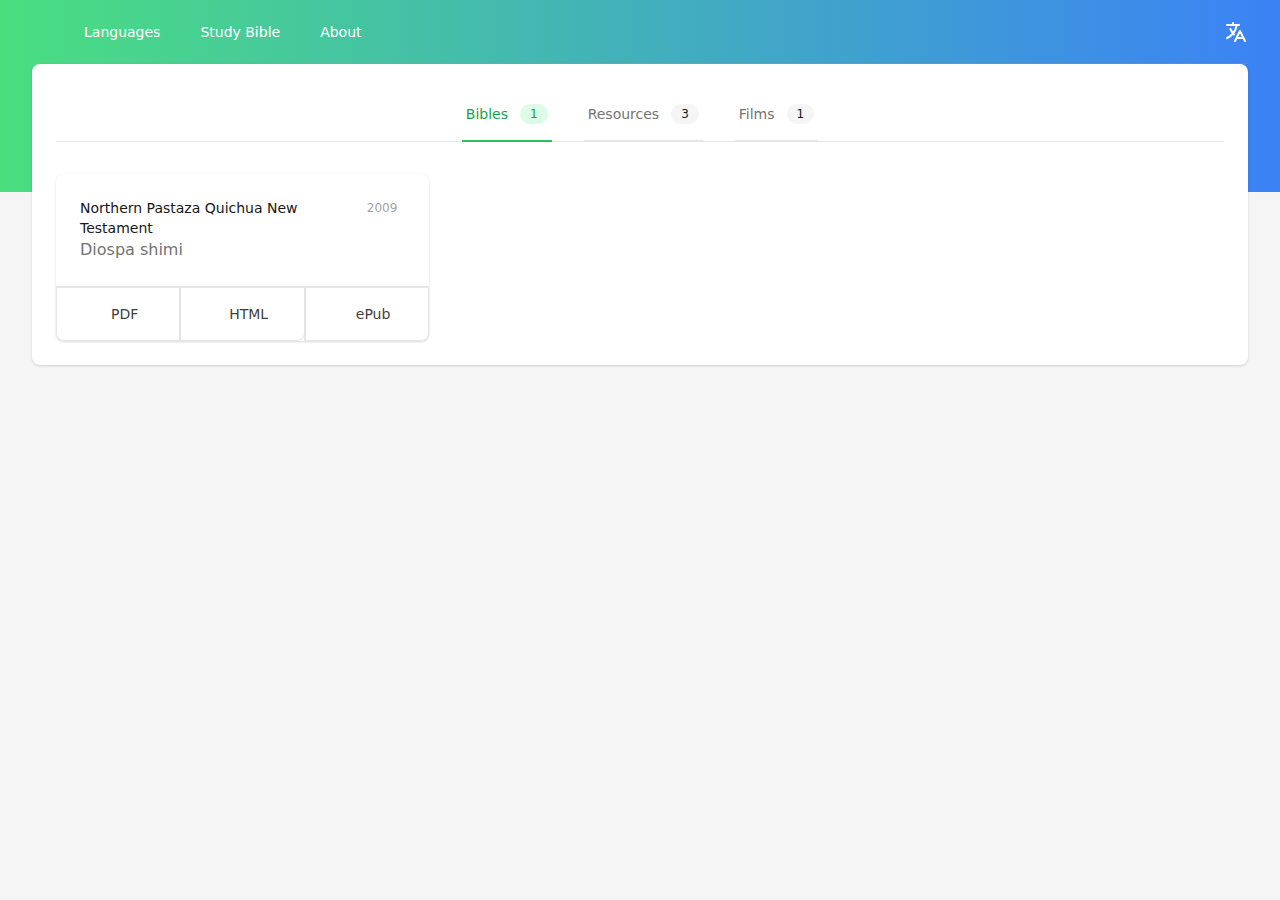
<file: languages/qvz/index.html>
<!DOCTYPE html><html><head><meta charSet="utf-8"/><meta http-equiv="x-ua-compatible" content="ie=edge"/><meta name="viewport" content="width=device-width, initial-scale=1, shrink-to-fit=no"/><style data-href="/styles.ab60d5e890774919c408.css" data-identity="gatsby-global-css">/*! tailwindcss v2.2.7 | MIT License | https://tailwindcss.com */

/*! modern-normalize v1.1.0 | MIT License | https://github.com/sindresorhus/modern-normalize */html{-webkit-text-size-adjust:100%;line-height:1.15;-moz-tab-size:4;-o-tab-size:4;tab-size:4}body{font-family:system-ui,-apple-system,Segoe UI,Roboto,Helvetica,Arial,sans-serif,Apple Color Emoji,Segoe UI Emoji;margin:0}hr{color:inherit;height:0}abbr[title]{-webkit-text-decoration:underline dotted;text-decoration:underline dotted}b,strong{font-weight:bolder}code,kbd,pre,samp{font-family:ui-monospace,SFMono-Regular,Consolas,Liberation Mono,Menlo,monospace;font-size:1em}small{font-size:80%}sub,sup{font-size:75%;line-height:0;position:relative;vertical-align:baseline}sub{bottom:-.25em}sup{top:-.5em}table{border-color:inherit;text-indent:0}button,input,optgroup,select,textarea{font-family:inherit;font-size:100%;line-height:1.15;margin:0}button,select{text-transform:none}[type=button],[type=submit],button{-webkit-appearance:button}legend{padding:0}progress{vertical-align:baseline}[type=search]{-webkit-appearance:textfield;outline-offset:-2px}summary{display:list-item}blockquote,dd,dl,figure,h1,h2,h3,h4,h5,h6,hr,p,pre{margin:0}button{background-color:transparent;background-image:none}fieldset,ol,ul{margin:0;padding:0}ol,ul{list-style:none}html{font-family:ui-sans-serif,system-ui,-apple-system,BlinkMacSystemFont,Segoe UI,Roboto,Helvetica Neue,Arial,Noto Sans,sans-serif,Apple Color Emoji,Segoe UI Emoji,Segoe UI Symbol,Noto Color Emoji;line-height:1.5}body{font-family:inherit;line-height:inherit}*,:after,:before{border:0 solid;box-sizing:border-box}hr{border-top-width:1px}img{border-style:solid}textarea{resize:vertical}input::-moz-placeholder,textarea::-moz-placeholder{color:#a3a3a3}input:-ms-input-placeholder,textarea:-ms-input-placeholder{color:#a3a3a3}input::placeholder,textarea::placeholder{color:#a3a3a3}[role=button],button{cursor:pointer}table{border-collapse:collapse}h1,h2,h3,h4,h5,h6{font-size:inherit;font-weight:inherit}a{color:inherit;text-decoration:inherit}button,input,optgroup,select,textarea{color:inherit;line-height:inherit;padding:0}code,kbd,pre,samp{font-family:ui-monospace,SFMono-Regular,Menlo,Monaco,Consolas,Liberation Mono,Courier New,monospace}audio,canvas,embed,iframe,img,object,svg,video{display:block;vertical-align:middle}img,video{height:auto;max-width:100%}[hidden]{display:none}*,:after,:before{--tw-border-opacity:1;border-color:rgba(229,229,229,var(--tw-border-opacity))}[type=date],[type=email],[type=number],[type=search],[type=text],[type=time],[type=url],select,textarea{-webkit-appearance:none;-moz-appearance:none;appearance:none;background-color:#fff;border-color:#737373;border-radius:0;border-width:1px;font-size:1rem;line-height:1.5rem;padding:.5rem .75rem}[type=date]:focus,[type=email]:focus,[type=number]:focus,[type=search]:focus,[type=text]:focus,[type=time]:focus,[type=url]:focus,select:focus,textarea:focus{--tw-ring-inset:var(--tw-empty,/*!*/ /*!*/);--tw-ring-offset-width:0px;--tw-ring-offset-color:#fff;--tw-ring-color:#2563eb;--tw-ring-offset-shadow:var(--tw-ring-inset) 0 0 0 var(--tw-ring-offset-width) var(--tw-ring-offset-color);--tw-ring-shadow:var(--tw-ring-inset) 0 0 0 calc(1px + var(--tw-ring-offset-width)) var(--tw-ring-color);border-color:#2563eb;box-shadow:var(--tw-ring-offset-shadow),var(--tw-ring-shadow),var(--tw-shadow,0 0 #0000);outline:2px solid transparent;outline-offset:2px}input::-moz-placeholder,textarea::-moz-placeholder{color:#737373;opacity:1}input:-ms-input-placeholder,textarea:-ms-input-placeholder{color:#737373;opacity:1}input::placeholder,textarea::placeholder{color:#737373;opacity:1}select{-webkit-print-color-adjust:exact;background-image:url("data:image/svg+xml;charset=utf-8,%3Csvg xmlns='http://www.w3.org/2000/svg' fill='none' viewBox='0 0 20 20'%3E%3Cpath stroke='%23737373' stroke-linecap='round' stroke-linejoin='round' stroke-width='1.5' d='m6 8 4 4 4-4'/%3E%3C/svg%3E");background-position:right .5rem center;background-repeat:no-repeat;background-size:1.5em 1.5em;color-adjust:exact;padding-right:2.5rem}[type=file]{background:unset;border-color:inherit;border-radius:0;border-width:0;font-size:unset;line-height:inherit;padding:0}[type=file]:focus{outline:1px auto -webkit-focus-ring-color}.sr-only{clip:rect(0,0,0,0);border-width:0;height:1px;margin:-1px;overflow:hidden;padding:0;position:absolute;white-space:nowrap;width:1px}.pointer-events-none{pointer-events:none}.fixed{position:fixed}.absolute{position:absolute}.relative{position:relative}.inset-0{left:0;right:0}.inset-0,.inset-y-0{bottom:0;top:0}.top-0{top:0}.right-0{right:0}.right-full{right:100%}.bottom-0{bottom:0}.left-0{left:0}.left-full{left:100%}.z-10{z-index:10}.z-20{z-index:20}.z-30{z-index:30}.z-40{z-index:40}.col-span-1{grid-column:span 1/span 1}.mx-4{margin-left:1rem;margin-right:1rem}.mx-auto{margin-left:auto;margin-right:auto}.-mx-4{margin-left:-1rem;margin-right:-1rem}.-my-2{margin-bottom:-.5rem;margin-top:-.5rem}.mt-1{margin-top:.25rem}.mt-2{margin-top:.5rem}.mt-3{margin-top:.75rem}.mt-4{margin-top:1rem}.mt-5{margin-top:1.25rem}.mt-10{margin-top:2.5rem}.mt-12{margin-top:3rem}.mt-20{margin-top:5rem}.-mt-32{margin-top:-8rem}.-mr-px{margin-right:-1px}.mb-4{margin-bottom:1rem}.mb-8{margin-bottom:2rem}.-mb-px{margin-bottom:-1px}.ml-3{margin-left:.75rem}.-ml-px{margin-left:-1px}.block{display:block}.inline-block{display:inline-block}.flex{display:flex}.inline-flex{display:inline-flex}.table{display:table}.grid{display:grid}.hidden{display:none}.h-4{height:1rem}.h-5{height:1.25rem}.h-6{height:1.5rem}.h-16{height:4rem}.h-64{height:16rem}.h-full{height:100%}.min-h-screen{min-height:100vh}.w-0{width:0}.w-4{width:1rem}.w-5{width:1.25rem}.w-6{width:1.5rem}.w-48{width:12rem}.w-60{width:15rem}.w-1\/3{width:33.333333%}.w-full{width:100%}.min-w-full{min-width:100%}.max-w-md{max-width:28rem}.max-w-lg{max-width:32rem}.max-w-xl{max-width:36rem}.max-w-7xl{max-width:80rem}.flex-1{flex:1 1 0%}.flex-shrink-0{flex-shrink:0}.flex-grow{flex-grow:1}.origin-top-right{transform-origin:top right}.transform{--tw-translate-x:0;--tw-translate-y:0;--tw-rotate:0;--tw-skew-x:0;--tw-skew-y:0;--tw-scale-x:1;--tw-scale-y:1;transform:translateX(var(--tw-translate-x)) translateY(var(--tw-translate-y)) rotate(var(--tw-rotate)) skewX(var(--tw-skew-x)) skewY(var(--tw-skew-y)) scaleX(var(--tw-scale-x)) scaleY(var(--tw-scale-y))}.translate-x-1\/2{--tw-translate-x:50%}.-translate-x-1\/2{--tw-translate-x:-50%}.scale-95{--tw-scale-x:.95;--tw-scale-y:.95}.scale-100{--tw-scale-x:1;--tw-scale-y:1}@-webkit-keyframes spin{to{transform:rotate(1turn)}}@keyframes spin{to{transform:rotate(1turn)}}@-webkit-keyframes ping{75%,to{opacity:0;transform:scale(2)}}@keyframes ping{75%,to{opacity:0;transform:scale(2)}}@-webkit-keyframes pulse{50%{opacity:.5}}@keyframes pulse{50%{opacity:.5}}@-webkit-keyframes bounce{0%,to{-webkit-animation-timing-function:cubic-bezier(.8,0,1,1);animation-timing-function:cubic-bezier(.8,0,1,1);transform:translateY(-25%)}50%{-webkit-animation-timing-function:cubic-bezier(0,0,.2,1);animation-timing-function:cubic-bezier(0,0,.2,1);transform:none}}@keyframes bounce{0%,to{-webkit-animation-timing-function:cubic-bezier(.8,0,1,1);animation-timing-function:cubic-bezier(.8,0,1,1);transform:translateY(-25%)}50%{-webkit-animation-timing-function:cubic-bezier(0,0,.2,1);animation-timing-function:cubic-bezier(0,0,.2,1);transform:none}}.grid-cols-1{grid-template-columns:repeat(1,minmax(0,1fr))}.flex-col{flex-direction:column}.items-end{align-items:flex-end}.items-center{align-items:center}.items-baseline{align-items:baseline}.justify-center{justify-content:center}.justify-between{justify-content:space-between}.gap-6{gap:1.5rem}.gap-x-2{-moz-column-gap:.5rem;column-gap:.5rem}.gap-y-6{row-gap:1.5rem}.space-x-3>:not([hidden])~:not([hidden]){--tw-space-x-reverse:0;margin-left:calc(.75rem*(1 - var(--tw-space-x-reverse)));margin-right:calc(.75rem*var(--tw-space-x-reverse))}.space-x-4>:not([hidden])~:not([hidden]){--tw-space-x-reverse:0;margin-left:calc(1rem*(1 - var(--tw-space-x-reverse)));margin-right:calc(1rem*var(--tw-space-x-reverse))}.space-x-6>:not([hidden])~:not([hidden]){--tw-space-x-reverse:0;margin-left:calc(1.5rem*(1 - var(--tw-space-x-reverse)));margin-right:calc(1.5rem*var(--tw-space-x-reverse))}.space-x-8>:not([hidden])~:not([hidden]){--tw-space-x-reverse:0;margin-left:calc(2rem*(1 - var(--tw-space-x-reverse)));margin-right:calc(2rem*var(--tw-space-x-reverse))}.space-y-1>:not([hidden])~:not([hidden]){--tw-space-y-reverse:0;margin-bottom:calc(.25rem*var(--tw-space-y-reverse));margin-top:calc(.25rem*(1 - var(--tw-space-y-reverse)))}.divide-x>:not([hidden])~:not([hidden]){--tw-divide-x-reverse:0;border-left-width:calc(1px*(1 - var(--tw-divide-x-reverse)));border-right-width:calc(1px*var(--tw-divide-x-reverse))}.divide-y>:not([hidden])~:not([hidden]){--tw-divide-y-reverse:0;border-bottom-width:calc(1px*var(--tw-divide-y-reverse));border-top-width:calc(1px*(1 - var(--tw-divide-y-reverse)))}.divide-gray-200>:not([hidden])~:not([hidden]){--tw-divide-opacity:1;border-color:rgba(229,229,229,var(--tw-divide-opacity))}.overflow-hidden{overflow:hidden}.overflow-x-auto{overflow-x:auto}.overflow-y-auto{overflow-y:auto}.overflow-ellipsis{text-overflow:ellipsis}.whitespace-nowrap{white-space:nowrap}.rounded-md{border-radius:.375rem}.rounded-lg{border-radius:.5rem}.rounded-full{border-radius:9999px}.rounded-br-lg{border-bottom-right-radius:.5rem}.rounded-bl-lg{border-bottom-left-radius:.5rem}.border{border-width:1px}.border-t{border-top-width:1px}.border-b-2{border-bottom-width:2px}.border-b{border-bottom-width:1px}.border-primary-500{--tw-border-opacity:1;border-color:rgba(34,197,94,var(--tw-border-opacity))}.border-gray-200{--tw-border-opacity:1;border-color:rgba(229,229,229,var(--tw-border-opacity))}.border-gray-300{--tw-border-opacity:1;border-color:rgba(212,212,212,var(--tw-border-opacity))}.hover\:border-gray-200:hover{--tw-border-opacity:1;border-color:rgba(229,229,229,var(--tw-border-opacity))}.focus\:border-primary-500:focus{--tw-border-opacity:1;border-color:rgba(34,197,94,var(--tw-border-opacity))}.focus\:border-white:focus{--tw-border-opacity:1;border-color:rgba(255,255,255,var(--tw-border-opacity))}.border-opacity-25{--tw-border-opacity:0.25}.bg-primary-100{--tw-bg-opacity:1;background-color:rgba(220,252,231,var(--tw-bg-opacity))}.bg-primary-600{--tw-bg-opacity:1;background-color:rgba(22,163,74,var(--tw-bg-opacity))}.bg-white{--tw-bg-opacity:1;background-color:rgba(255,255,255,var(--tw-bg-opacity))}.bg-gray-50{--tw-bg-opacity:1;background-color:rgba(250,250,250,var(--tw-bg-opacity))}.bg-gray-100{--tw-bg-opacity:1;background-color:rgba(245,245,245,var(--tw-bg-opacity))}.hover\:bg-primary-700:hover{--tw-bg-opacity:1;background-color:rgba(21,128,61,var(--tw-bg-opacity))}.hover\:bg-gray-50:hover{--tw-bg-opacity:1;background-color:rgba(250,250,250,var(--tw-bg-opacity))}.hover\:bg-gray-500:hover{--tw-bg-opacity:1;background-color:rgba(115,115,115,var(--tw-bg-opacity))}.hover\:bg-opacity-75:hover{--tw-bg-opacity:0.75}.bg-gradient-to-r{background-image:linear-gradient(to right,var(--tw-gradient-stops))}.from-primary-400{--tw-gradient-from:#4ade80;--tw-gradient-stops:var(--tw-gradient-from),var(--tw-gradient-to,rgba(74,222,128,0))}.to-secondary-500{--tw-gradient-to:#3b82f6}.object-cover{-o-object-fit:cover;object-fit:cover}.p-2{padding:.5rem}.p-6{padding:1.5rem}.px-1{padding-left:.25rem;padding-right:.25rem}.px-2{padding-left:.5rem;padding-right:.5rem}.px-3{padding-left:.75rem;padding-right:.75rem}.px-4{padding-left:1rem;padding-right:1rem}.px-5{padding-left:1.25rem;padding-right:1.25rem}.px-6{padding-left:1.5rem;padding-right:1.5rem}.px-8{padding-left:2rem;padding-right:2rem}.px-2\.5{padding-left:.625rem;padding-right:.625rem}.py-0{padding-bottom:0;padding-top:0}.py-1{padding-bottom:.25rem;padding-top:.25rem}.py-2{padding-bottom:.5rem;padding-top:.5rem}.py-3{padding-bottom:.75rem;padding-top:.75rem}.py-4{padding-bottom:1rem;padding-top:1rem}.py-6{padding-bottom:1.5rem;padding-top:1.5rem}.py-12{padding-bottom:3rem;padding-top:3rem}.py-16{padding-bottom:4rem;padding-top:4rem}.py-0\.5{padding-bottom:.125rem;padding-top:.125rem}.pt-2{padding-top:.5rem}.pt-4{padding-top:1rem}.pt-5{padding-top:1.25rem}.pt-16{padding-top:4rem}.pr-3{padding-right:.75rem}.pr-4{padding-right:1rem}.pb-3{padding-bottom:.75rem}.pb-4{padding-bottom:1rem}.pb-12{padding-bottom:3rem}.pb-20{padding-bottom:5rem}.pb-32{padding-bottom:8rem}.pl-3{padding-left:.75rem}.pl-10{padding-left:2.5rem}.text-left{text-align:left}.text-center{text-align:center}.align-middle{vertical-align:middle}.text-xs{font-size:.75rem;line-height:1rem}.text-sm{font-size:.875rem;line-height:1.25rem}.text-base{font-size:1rem;line-height:1.5rem}.text-lg{font-size:1.125rem;line-height:1.75rem}.text-3xl{font-size:1.875rem;line-height:2.25rem}.text-4xl{font-size:2.25rem;line-height:2.5rem}.font-medium{font-weight:500}.font-bold{font-weight:700}.font-extrabold{font-weight:800}.uppercase{text-transform:uppercase}.leading-5{line-height:1.25rem}.leading-6{line-height:1.5rem}.tracking-tight{letter-spacing:-.025em}.tracking-wider{letter-spacing:.05em}.text-primary-600{--tw-text-opacity:1;color:rgba(22,163,74,var(--tw-text-opacity))}.text-white{--tw-text-opacity:1;color:rgba(255,255,255,var(--tw-text-opacity))}.text-gray-200{--tw-text-opacity:1;color:rgba(229,229,229,var(--tw-text-opacity))}.text-gray-400{--tw-text-opacity:1;color:rgba(163,163,163,var(--tw-text-opacity))}.text-gray-500{--tw-text-opacity:1;color:rgba(115,115,115,var(--tw-text-opacity))}.text-gray-600{--tw-text-opacity:1;color:rgba(82,82,82,var(--tw-text-opacity))}.text-gray-700{--tw-text-opacity:1;color:rgba(64,64,64,var(--tw-text-opacity))}.text-gray-900{--tw-text-opacity:1;color:rgba(23,23,23,var(--tw-text-opacity))}.hover\:text-white:hover{--tw-text-opacity:1;color:rgba(255,255,255,var(--tw-text-opacity))}.hover\:text-gray-500:hover{--tw-text-opacity:1;color:rgba(115,115,115,var(--tw-text-opacity))}.hover\:text-gray-700:hover{--tw-text-opacity:1;color:rgba(64,64,64,var(--tw-text-opacity))}.focus\:text-gray-600:focus{--tw-text-opacity:1;color:rgba(82,82,82,var(--tw-text-opacity))}.placeholder-gray-500::-moz-placeholder{--tw-placeholder-opacity:1;color:rgba(115,115,115,var(--tw-placeholder-opacity))}.placeholder-gray-500:-ms-input-placeholder{--tw-placeholder-opacity:1;color:rgba(115,115,115,var(--tw-placeholder-opacity))}.placeholder-gray-500::placeholder{--tw-placeholder-opacity:1;color:rgba(115,115,115,var(--tw-placeholder-opacity))}.opacity-0{opacity:0}.opacity-30{opacity:.3}.opacity-100{opacity:1}*,:after,:before{--tw-shadow:0 0 #0000}.shadow-sm{--tw-shadow:0 1px 2px 0 rgba(0,0,0,0.05)}.shadow,.shadow-sm{box-shadow:var(--tw-ring-offset-shadow,0 0 #0000),var(--tw-ring-shadow,0 0 #0000),var(--tw-shadow)}.shadow{--tw-shadow:0 1px 3px 0 rgba(0,0,0,0.1),0 1px 2px 0 rgba(0,0,0,0.06)}.shadow-lg{--tw-shadow:0 10px 15px -3px rgba(0,0,0,0.1),0 4px 6px -2px rgba(0,0,0,0.05)}.shadow-lg,.shadow-xl{box-shadow:var(--tw-ring-offset-shadow,0 0 #0000),var(--tw-ring-shadow,0 0 #0000),var(--tw-shadow)}.shadow-xl{--tw-shadow:0 20px 25px -5px rgba(0,0,0,0.1),0 10px 10px -5px rgba(0,0,0,0.04)}.focus\:outline-none:focus{outline:2px solid transparent;outline-offset:2px}*,:after,:before{--tw-ring-inset:var(--tw-empty,/*!*/ /*!*/);--tw-ring-offset-width:0px;--tw-ring-offset-color:#fff;--tw-ring-color:rgba(59,130,246,0.5);--tw-ring-offset-shadow:0 0 #0000;--tw-ring-shadow:0 0 #0000}.ring-1{--tw-ring-offset-shadow:var(--tw-ring-inset) 0 0 0 var(--tw-ring-offset-width) var(--tw-ring-offset-color);--tw-ring-shadow:var(--tw-ring-inset) 0 0 0 calc(1px + var(--tw-ring-offset-width)) var(--tw-ring-color)}.focus\:ring-2:focus,.ring-1{box-shadow:var(--tw-ring-offset-shadow),var(--tw-ring-shadow),var(--tw-shadow,0 0 #0000)}.focus\:ring-2:focus{--tw-ring-offset-shadow:var(--tw-ring-inset) 0 0 0 var(--tw-ring-offset-width) var(--tw-ring-offset-color);--tw-ring-shadow:var(--tw-ring-inset) 0 0 0 calc(2px + var(--tw-ring-offset-width)) var(--tw-ring-color)}.focus\:ring:focus{--tw-ring-offset-shadow:var(--tw-ring-inset) 0 0 0 var(--tw-ring-offset-width) var(--tw-ring-offset-color);--tw-ring-shadow:var(--tw-ring-inset) 0 0 0 calc(3px + var(--tw-ring-offset-width)) var(--tw-ring-color);box-shadow:var(--tw-ring-offset-shadow),var(--tw-ring-shadow),var(--tw-shadow,0 0 #0000)}.focus\:ring-primary-500:focus{--tw-ring-opacity:1;--tw-ring-color:rgba(34,197,94,var(--tw-ring-opacity))}.focus\:ring-white:focus{--tw-ring-opacity:1;--tw-ring-color:rgba(255,255,255,var(--tw-ring-opacity))}.ring-opacity-5{--tw-ring-opacity:0.05}.focus\:ring-opacity-50:focus{--tw-ring-opacity:0.5}.focus\:ring-offset-2:focus{--tw-ring-offset-width:2px}.focus\:ring-offset-gray-600:focus{--tw-ring-offset-color:#525252}.filter{--tw-blur:var(--tw-empty,/*!*/ /*!*/);--tw-brightness:var(--tw-empty,/*!*/ /*!*/);--tw-contrast:var(--tw-empty,/*!*/ /*!*/);--tw-grayscale:var(--tw-empty,/*!*/ /*!*/);--tw-hue-rotate:var(--tw-empty,/*!*/ /*!*/);--tw-invert:var(--tw-empty,/*!*/ /*!*/);--tw-saturate:var(--tw-empty,/*!*/ /*!*/);--tw-sepia:var(--tw-empty,/*!*/ /*!*/);--tw-drop-shadow:var(--tw-empty,/*!*/ /*!*/);filter:var(--tw-blur) var(--tw-brightness) var(--tw-contrast) var(--tw-grayscale) var(--tw-hue-rotate) var(--tw-invert) var(--tw-saturate) var(--tw-sepia) var(--tw-drop-shadow)}.transition-all{transition-duration:.15s;transition-property:all;transition-timing-function:cubic-bezier(.4,0,.2,1)}.transition{transition-duration:.15s;transition-property:background-color,border-color,color,fill,stroke,opacity,box-shadow,transform,filter,-webkit-backdrop-filter;transition-property:background-color,border-color,color,fill,stroke,opacity,box-shadow,transform,filter,backdrop-filter;transition-property:background-color,border-color,color,fill,stroke,opacity,box-shadow,transform,filter,backdrop-filter,-webkit-backdrop-filter;transition-timing-function:cubic-bezier(.4,0,.2,1)}.duration-75{transition-duration:75ms}.duration-100{transition-duration:.1s}.duration-200{transition-duration:.2s}.duration-300{transition-duration:.3s}.ease-in{transition-timing-function:cubic-bezier(.4,0,1,1)}.ease-out{transition-timing-function:cubic-bezier(0,0,.2,1)}@media (min-width:640px){.sm\:col-span-2{grid-column:span 2/span 2}.sm\:-mx-6{margin-left:-1.5rem;margin-right:-1.5rem}.sm\:my-8{margin-bottom:2rem;margin-top:2rem}.sm\:mt-0{margin-top:0}.sm\:mt-4{margin-top:1rem}.sm\:ml-3{margin-left:.75rem}.sm\:block{display:block}.sm\:flex{display:flex}.sm\:h-72{height:18rem}.sm\:w-full{width:100%}.sm\:max-w-lg{max-width:32rem}.sm\:grid-cols-2{grid-template-columns:repeat(2,minmax(0,1fr))}.sm\:flex-row-reverse{flex-direction:row-reverse}.sm\:items-start{align-items:flex-start}.sm\:justify-end{justify-content:flex-end}.sm\:justify-center{justify-content:center}.sm\:gap-x-8{-moz-column-gap:2rem;column-gap:2rem}.sm\:rounded-lg{border-radius:.5rem}.sm\:p-0{padding:0}.sm\:p-6{padding:1.5rem}.sm\:px-4{padding-left:1rem;padding-right:1rem}.sm\:px-6{padding-left:1.5rem;padding-right:1.5rem}.sm\:px-8{padding-left:2rem;padding-right:2rem}.sm\:align-middle{vertical-align:middle}.sm\:text-sm{font-size:.875rem;line-height:1.25rem}.sm\:text-xl{font-size:1.25rem;line-height:1.75rem}.sm\:text-4xl{font-size:2.25rem;line-height:2.5rem}.sm\:text-5xl{font-size:3rem;line-height:1}}@media (min-width:768px){.md\:mt-5{margin-top:1.25rem}.md\:inline-block{display:inline-block}.md\:h-96{height:24rem}.md\:max-w-3xl{max-width:48rem}.md\:px-10{padding-left:2.5rem;padding-right:2.5rem}.md\:py-4{padding-bottom:1rem;padding-top:1rem}.md\:text-lg{font-size:1.125rem;line-height:1.75rem}.md\:text-6xl{font-size:3.75rem;line-height:1}}@media (min-width:1024px){.lg\:absolute{position:absolute}.lg\:relative{position:relative}.lg\:inset-y-0{bottom:0;top:0}.lg\:right-0{right:0}.lg\:-mx-8{margin-left:-2rem;margin-right:-2rem}.lg\:ml-4{margin-left:1rem}.lg\:ml-6{margin-left:1.5rem}.lg\:ml-10{margin-left:2.5rem}.lg\:block{display:block}.lg\:hidden{display:none}.lg\:h-full{height:100%}.lg\:w-1\/2{width:50%}.lg\:max-w-xs{max-width:20rem}.lg\:grid-cols-3{grid-template-columns:repeat(3,minmax(0,1fr))}.lg\:justify-start{justify-content:flex-start}.lg\:justify-end{justify-content:flex-end}.lg\:border-b{border-bottom-width:1px}.lg\:border-none{border-style:none}.lg\:border-gray-400{--tw-border-opacity:1;border-color:rgba(163,163,163,var(--tw-border-opacity))}.lg\:border-opacity-25{--tw-border-opacity:0.25}.lg\:px-0{padding-left:0;padding-right:0}.lg\:px-8{padding-left:2rem;padding-right:2rem}.lg\:py-24{padding-bottom:6rem;padding-top:6rem}.lg\:py-48{padding-bottom:12rem;padding-top:12rem}.lg\:text-left{text-align:left}.lg\:text-5xl{font-size:3rem;line-height:1}}@media (min-width:1280px){.xl\:inline{display:inline}.xl\:pr-16{padding-right:4rem}.xl\:text-6xl{font-size:3.75rem;line-height:1}}</style><meta name="generator" content="Gatsby 3.12.0"/><style>.gatsby-image-wrapper{position:relative;overflow:hidden}.gatsby-image-wrapper img{bottom:0;height:100%;left:0;margin:0;max-width:none;padding:0;position:absolute;right:0;top:0;width:100%;object-fit:cover}.gatsby-image-wrapper [data-main-image]{opacity:0;transform:translateZ(0);transition:opacity .25s linear;will-change:opacity}.gatsby-image-wrapper-constrained{display:inline-block;vertical-align:top}</style><noscript><style>.gatsby-image-wrapper noscript [data-main-image]{opacity:1!important}.gatsby-image-wrapper [data-placeholder-image]{opacity:0!important}</style></noscript><script type="module">const e="undefined"!=typeof HTMLImageElement&&"loading"in HTMLImageElement.prototype;e&&document.body.addEventListener("load",(function(e){if(void 0===e.target.dataset.mainImage)return;if(void 0===e.target.dataset.gatsbyImageSsr)return;const t=e.target;let a=null,n=t;for(;null===a&&n;)void 0!==n.parentNode.dataset.gatsbyImageWrapper&&(a=n.parentNode),n=n.parentNode;const o=a.querySelector("[data-placeholder-image]"),r=new Image;r.src=t.currentSrc,r.decode().catch((()=>{})).then((()=>{t.style.opacity=1,o&&(o.style.opacity=0,o.style.transition="opacity 500ms linear")}))}),!0);</script><title data-react-helmet="true"></title><link rel="sitemap" type="application/xml" href="/sitemap/sitemap-index.xml"/><link as="script" rel="preload" href="/webpack-runtime-b0e792de9cd32c9a741e.js"/><link as="script" rel="preload" href="/framework-f1b52caf4c854714bfb6.js"/><link as="script" rel="preload" href="/app-9c2f3e13b72f73bbf4ab.js"/><link as="script" rel="preload" href="/bac36e78a8e0a16341d6c8fa5a6f62f9654001dc-9bb89b3f259e0f0fd6f8.js"/><link as="script" rel="preload" href="/component---src-templates-language-jsx-3947a83f496c6a5219a6.js"/><link as="fetch" rel="preload" href="/page-data/languages/qvz/page-data.json" crossorigin="anonymous"/><link as="fetch" rel="preload" href="/page-data/app-data.json" crossorigin="anonymous"/></head><body><div id="___gatsby"><div style="outline:none" tabindex="-1" id="gatsby-focus-wrapper"><div class="min-h-screen bg-gray-100"><div class="bg-gradient-to-r from-primary-400 to-secondary-500 pb-32"><nav class="bg-gradient-to-r from-primary-400 to-secondary-500 border-b border-gray-300 border-opacity-25 lg:border-none"><div class="max-w-7xl mx-auto px-2 sm:px-4 lg:px-8"><div class="relative h-16 flex items-center justify-between lg:border-b lg:border-gray-400 lg:border-opacity-25"><div class="px-2 flex items-center lg:px-0"><a href="/" class="flex-shrink-0 text-white text-lg font-bold"></a><div class="hidden lg:block lg:ml-10"><div class="flex space-x-4"><a class="text-white hover:bg-gray-500 hover:bg-opacity-75 rounded-md py-2 px-3 text-sm font-medium" href="/languages">Languages</a><a class="text-white hover:bg-gray-500 hover:bg-opacity-75 rounded-md py-2 px-3 text-sm font-medium" href="http://inscript.org">Study Bible</a><a class="text-white hover:bg-gray-500 hover:bg-opacity-75 rounded-md py-2 px-3 text-sm font-medium" href="/about">About</a></div></div></div><div class="flex-1 px-2 flex justify-center lg:ml-6 lg:justify-end"><div class="max-w-lg w-full lg:max-w-xs"></div></div><div class="flex lg:hidden"><button class="bg-gray-100 p-2 rounded-md inline-flex items-center justify-center text-gray-600 hover:text-white hover:bg-gray-500 hover:bg-opacity-75 focus:outline-none focus:ring-2 focus:ring-offset-2 focus:ring-offset-gray-600 focus:ring-white" id="headlessui-disclosure-button-undefined" type="button" aria-expanded="false"><span class="sr-only">Open main menu</span><svg xmlns="http://www.w3.org/2000/svg" fill="none" viewBox="0 0 24 24" stroke="currentColor" class="block h-6 w-6" aria-hidden="true"><path stroke-linecap="round" stroke-linejoin="round" stroke-width="2" d="M4 6h16M4 12h16M4 18h16"></path></svg></button></div><div class="hidden lg:block lg:ml-4"><div class="flex items-center"><div class="ml-3 relative flex-shrink-0"><div><button class="rounded-full flex text-sm text-white focus:text-gray-600" id="headlessui-menu-button-undefined" type="button" aria-haspopup="true" aria-expanded="false"><span class="sr-only">Open user menu</span><svg xmlns="http://www.w3.org/2000/svg" fill="none" viewBox="0 0 24 24" stroke="currentColor" class="h-6 w-6" aria-hidden="true"><path stroke-linecap="round" stroke-linejoin="round" stroke-width="2" d="M3 5h12M9 3v2m1.048 9.5A18.022 18.022 0 016.412 9m6.088 9h7M11 21l5-10 5 10M12.751 5C11.783 10.77 8.07 15.61 3 18.129"></path></svg></button></div></div></div></div></div></div></nav></div><main class="-mt-32"><div class="max-w-7xl mx-auto pb-12 px-4 sm:px-6 lg:px-8"><div class="bg-white rounded-lg shadow px-5 py-6 sm:px-6"><div><div class="border-b border-gray-200 mb-8"><div role="tablist" aria-orientation="horizontal"><nav class="-mb-px flex space-x-8 justify-center" aria-label="Tabs"><button aria-current="page" id="headlessui-tabs-tab-undefined" role="tab" type="button" aria-selected="false" tabindex="-1"><span class="border-transparent text-gray-500 hover:text-gray-700 hover:border-gray-200 whitespace-nowrap flex py-4 px-1 border-b-2 text-sm">Bibles<span class="bg-gray-100 text-gray-900 hidden ml-3 py-0.5 px-2.5 rounded-full text-xs md:inline-block">1</span></span></button><button id="headlessui-tabs-tab-undefined" role="tab" type="button" aria-selected="false" tabindex="-1"><span class="border-transparent text-gray-500 hover:text-gray-700 hover:border-gray-200 whitespace-nowrap flex py-4 px-1 border-b-2 text-sm">Resources<span class="bg-gray-100 text-gray-900 hidden ml-3 py-0.5 px-2.5 rounded-full text-xs md:inline-block">3</span></span></button><button id="headlessui-tabs-tab-undefined" role="tab" type="button" aria-selected="false" tabindex="-1"><span class="border-transparent text-gray-500 hover:text-gray-700 hover:border-gray-200 whitespace-nowrap flex py-4 px-1 border-b-2 text-sm">Films<span class="bg-gray-100 text-gray-900 hidden ml-3 py-0.5 px-2.5 rounded-full text-xs md:inline-block">1</span></span></button></nav></div></div><div></div></div></div></div></main></div></div><div id="gatsby-announcer" style="position:absolute;top:0;width:1px;height:1px;padding:0;overflow:hidden;clip:rect(0, 0, 0, 0);white-space:nowrap;border:0" aria-live="assertive" aria-atomic="true"></div></div><script id="gatsby-script-loader">/*<![CDATA[*/window.pagePath="/languages/qvz/";/*]]>*/</script><script id="gatsby-chunk-mapping">/*<![CDATA[*/window.___chunkMapping={"polyfill":["/polyfill-68b9e1abb9712a8711e9.js"],"app":["/app-9c2f3e13b72f73bbf4ab.js"],"component---src-pages-404-js":["/component---src-pages-404-js-b16b8a6ab79466650ce8.js"],"component---src-pages-about-js":["/component---src-pages-about-js-92c05de0768352ffb31d.js"],"component---src-pages-index-js":["/component---src-pages-index-js-c71e71204caf02511946.js"],"component---src-templates-language-all-jsx":["/component---src-templates-language-all-jsx-920f4d67b9e1bf87ea96.js"],"component---src-templates-language-jsx":["/component---src-templates-language-jsx-3947a83f496c6a5219a6.js"]};/*]]>*/</script><script src="/polyfill-68b9e1abb9712a8711e9.js" nomodule=""></script><script src="/component---src-templates-language-jsx-3947a83f496c6a5219a6.js" async=""></script><script src="/bac36e78a8e0a16341d6c8fa5a6f62f9654001dc-9bb89b3f259e0f0fd6f8.js" async=""></script><script src="/app-9c2f3e13b72f73bbf4ab.js" async=""></script><script src="/framework-f1b52caf4c854714bfb6.js" async=""></script><script src="/webpack-runtime-b0e792de9cd32c9a741e.js" async=""></script></body></html>
</file>
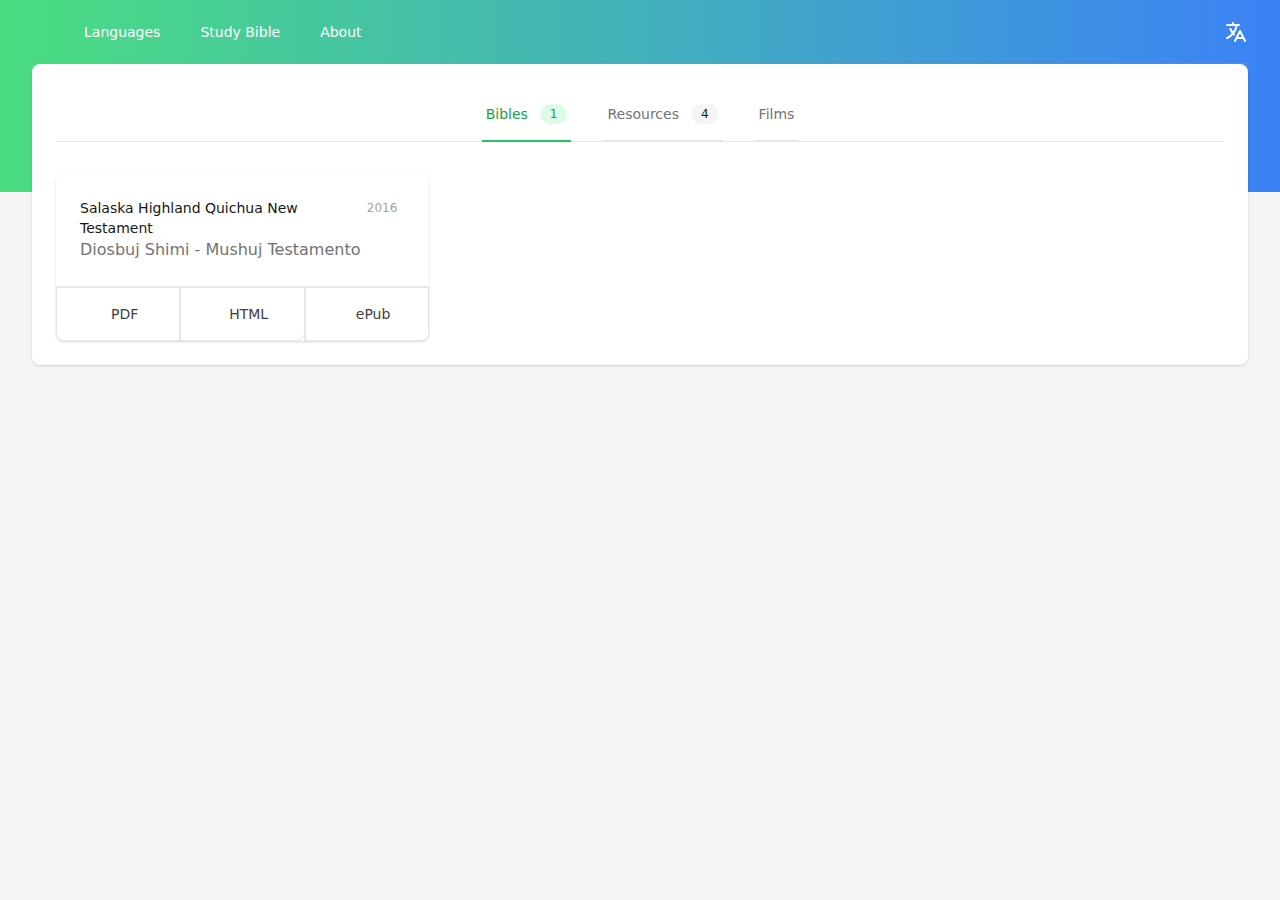
<file: languages/qxl/index.html>
<!DOCTYPE html><html><head><meta charSet="utf-8"/><meta http-equiv="x-ua-compatible" content="ie=edge"/><meta name="viewport" content="width=device-width, initial-scale=1, shrink-to-fit=no"/><style data-href="/styles.ab60d5e890774919c408.css" data-identity="gatsby-global-css">/*! tailwindcss v2.2.7 | MIT License | https://tailwindcss.com */

/*! modern-normalize v1.1.0 | MIT License | https://github.com/sindresorhus/modern-normalize */html{-webkit-text-size-adjust:100%;line-height:1.15;-moz-tab-size:4;-o-tab-size:4;tab-size:4}body{font-family:system-ui,-apple-system,Segoe UI,Roboto,Helvetica,Arial,sans-serif,Apple Color Emoji,Segoe UI Emoji;margin:0}hr{color:inherit;height:0}abbr[title]{-webkit-text-decoration:underline dotted;text-decoration:underline dotted}b,strong{font-weight:bolder}code,kbd,pre,samp{font-family:ui-monospace,SFMono-Regular,Consolas,Liberation Mono,Menlo,monospace;font-size:1em}small{font-size:80%}sub,sup{font-size:75%;line-height:0;position:relative;vertical-align:baseline}sub{bottom:-.25em}sup{top:-.5em}table{border-color:inherit;text-indent:0}button,input,optgroup,select,textarea{font-family:inherit;font-size:100%;line-height:1.15;margin:0}button,select{text-transform:none}[type=button],[type=submit],button{-webkit-appearance:button}legend{padding:0}progress{vertical-align:baseline}[type=search]{-webkit-appearance:textfield;outline-offset:-2px}summary{display:list-item}blockquote,dd,dl,figure,h1,h2,h3,h4,h5,h6,hr,p,pre{margin:0}button{background-color:transparent;background-image:none}fieldset,ol,ul{margin:0;padding:0}ol,ul{list-style:none}html{font-family:ui-sans-serif,system-ui,-apple-system,BlinkMacSystemFont,Segoe UI,Roboto,Helvetica Neue,Arial,Noto Sans,sans-serif,Apple Color Emoji,Segoe UI Emoji,Segoe UI Symbol,Noto Color Emoji;line-height:1.5}body{font-family:inherit;line-height:inherit}*,:after,:before{border:0 solid;box-sizing:border-box}hr{border-top-width:1px}img{border-style:solid}textarea{resize:vertical}input::-moz-placeholder,textarea::-moz-placeholder{color:#a3a3a3}input:-ms-input-placeholder,textarea:-ms-input-placeholder{color:#a3a3a3}input::placeholder,textarea::placeholder{color:#a3a3a3}[role=button],button{cursor:pointer}table{border-collapse:collapse}h1,h2,h3,h4,h5,h6{font-size:inherit;font-weight:inherit}a{color:inherit;text-decoration:inherit}button,input,optgroup,select,textarea{color:inherit;line-height:inherit;padding:0}code,kbd,pre,samp{font-family:ui-monospace,SFMono-Regular,Menlo,Monaco,Consolas,Liberation Mono,Courier New,monospace}audio,canvas,embed,iframe,img,object,svg,video{display:block;vertical-align:middle}img,video{height:auto;max-width:100%}[hidden]{display:none}*,:after,:before{--tw-border-opacity:1;border-color:rgba(229,229,229,var(--tw-border-opacity))}[type=date],[type=email],[type=number],[type=search],[type=text],[type=time],[type=url],select,textarea{-webkit-appearance:none;-moz-appearance:none;appearance:none;background-color:#fff;border-color:#737373;border-radius:0;border-width:1px;font-size:1rem;line-height:1.5rem;padding:.5rem .75rem}[type=date]:focus,[type=email]:focus,[type=number]:focus,[type=search]:focus,[type=text]:focus,[type=time]:focus,[type=url]:focus,select:focus,textarea:focus{--tw-ring-inset:var(--tw-empty,/*!*/ /*!*/);--tw-ring-offset-width:0px;--tw-ring-offset-color:#fff;--tw-ring-color:#2563eb;--tw-ring-offset-shadow:var(--tw-ring-inset) 0 0 0 var(--tw-ring-offset-width) var(--tw-ring-offset-color);--tw-ring-shadow:var(--tw-ring-inset) 0 0 0 calc(1px + var(--tw-ring-offset-width)) var(--tw-ring-color);border-color:#2563eb;box-shadow:var(--tw-ring-offset-shadow),var(--tw-ring-shadow),var(--tw-shadow,0 0 #0000);outline:2px solid transparent;outline-offset:2px}input::-moz-placeholder,textarea::-moz-placeholder{color:#737373;opacity:1}input:-ms-input-placeholder,textarea:-ms-input-placeholder{color:#737373;opacity:1}input::placeholder,textarea::placeholder{color:#737373;opacity:1}select{-webkit-print-color-adjust:exact;background-image:url("data:image/svg+xml;charset=utf-8,%3Csvg xmlns='http://www.w3.org/2000/svg' fill='none' viewBox='0 0 20 20'%3E%3Cpath stroke='%23737373' stroke-linecap='round' stroke-linejoin='round' stroke-width='1.5' d='m6 8 4 4 4-4'/%3E%3C/svg%3E");background-position:right .5rem center;background-repeat:no-repeat;background-size:1.5em 1.5em;color-adjust:exact;padding-right:2.5rem}[type=file]{background:unset;border-color:inherit;border-radius:0;border-width:0;font-size:unset;line-height:inherit;padding:0}[type=file]:focus{outline:1px auto -webkit-focus-ring-color}.sr-only{clip:rect(0,0,0,0);border-width:0;height:1px;margin:-1px;overflow:hidden;padding:0;position:absolute;white-space:nowrap;width:1px}.pointer-events-none{pointer-events:none}.fixed{position:fixed}.absolute{position:absolute}.relative{position:relative}.inset-0{left:0;right:0}.inset-0,.inset-y-0{bottom:0;top:0}.top-0{top:0}.right-0{right:0}.right-full{right:100%}.bottom-0{bottom:0}.left-0{left:0}.left-full{left:100%}.z-10{z-index:10}.z-20{z-index:20}.z-30{z-index:30}.z-40{z-index:40}.col-span-1{grid-column:span 1/span 1}.mx-4{margin-left:1rem;margin-right:1rem}.mx-auto{margin-left:auto;margin-right:auto}.-mx-4{margin-left:-1rem;margin-right:-1rem}.-my-2{margin-bottom:-.5rem;margin-top:-.5rem}.mt-1{margin-top:.25rem}.mt-2{margin-top:.5rem}.mt-3{margin-top:.75rem}.mt-4{margin-top:1rem}.mt-5{margin-top:1.25rem}.mt-10{margin-top:2.5rem}.mt-12{margin-top:3rem}.mt-20{margin-top:5rem}.-mt-32{margin-top:-8rem}.-mr-px{margin-right:-1px}.mb-4{margin-bottom:1rem}.mb-8{margin-bottom:2rem}.-mb-px{margin-bottom:-1px}.ml-3{margin-left:.75rem}.-ml-px{margin-left:-1px}.block{display:block}.inline-block{display:inline-block}.flex{display:flex}.inline-flex{display:inline-flex}.table{display:table}.grid{display:grid}.hidden{display:none}.h-4{height:1rem}.h-5{height:1.25rem}.h-6{height:1.5rem}.h-16{height:4rem}.h-64{height:16rem}.h-full{height:100%}.min-h-screen{min-height:100vh}.w-0{width:0}.w-4{width:1rem}.w-5{width:1.25rem}.w-6{width:1.5rem}.w-48{width:12rem}.w-60{width:15rem}.w-1\/3{width:33.333333%}.w-full{width:100%}.min-w-full{min-width:100%}.max-w-md{max-width:28rem}.max-w-lg{max-width:32rem}.max-w-xl{max-width:36rem}.max-w-7xl{max-width:80rem}.flex-1{flex:1 1 0%}.flex-shrink-0{flex-shrink:0}.flex-grow{flex-grow:1}.origin-top-right{transform-origin:top right}.transform{--tw-translate-x:0;--tw-translate-y:0;--tw-rotate:0;--tw-skew-x:0;--tw-skew-y:0;--tw-scale-x:1;--tw-scale-y:1;transform:translateX(var(--tw-translate-x)) translateY(var(--tw-translate-y)) rotate(var(--tw-rotate)) skewX(var(--tw-skew-x)) skewY(var(--tw-skew-y)) scaleX(var(--tw-scale-x)) scaleY(var(--tw-scale-y))}.translate-x-1\/2{--tw-translate-x:50%}.-translate-x-1\/2{--tw-translate-x:-50%}.scale-95{--tw-scale-x:.95;--tw-scale-y:.95}.scale-100{--tw-scale-x:1;--tw-scale-y:1}@-webkit-keyframes spin{to{transform:rotate(1turn)}}@keyframes spin{to{transform:rotate(1turn)}}@-webkit-keyframes ping{75%,to{opacity:0;transform:scale(2)}}@keyframes ping{75%,to{opacity:0;transform:scale(2)}}@-webkit-keyframes pulse{50%{opacity:.5}}@keyframes pulse{50%{opacity:.5}}@-webkit-keyframes bounce{0%,to{-webkit-animation-timing-function:cubic-bezier(.8,0,1,1);animation-timing-function:cubic-bezier(.8,0,1,1);transform:translateY(-25%)}50%{-webkit-animation-timing-function:cubic-bezier(0,0,.2,1);animation-timing-function:cubic-bezier(0,0,.2,1);transform:none}}@keyframes bounce{0%,to{-webkit-animation-timing-function:cubic-bezier(.8,0,1,1);animation-timing-function:cubic-bezier(.8,0,1,1);transform:translateY(-25%)}50%{-webkit-animation-timing-function:cubic-bezier(0,0,.2,1);animation-timing-function:cubic-bezier(0,0,.2,1);transform:none}}.grid-cols-1{grid-template-columns:repeat(1,minmax(0,1fr))}.flex-col{flex-direction:column}.items-end{align-items:flex-end}.items-center{align-items:center}.items-baseline{align-items:baseline}.justify-center{justify-content:center}.justify-between{justify-content:space-between}.gap-6{gap:1.5rem}.gap-x-2{-moz-column-gap:.5rem;column-gap:.5rem}.gap-y-6{row-gap:1.5rem}.space-x-3>:not([hidden])~:not([hidden]){--tw-space-x-reverse:0;margin-left:calc(.75rem*(1 - var(--tw-space-x-reverse)));margin-right:calc(.75rem*var(--tw-space-x-reverse))}.space-x-4>:not([hidden])~:not([hidden]){--tw-space-x-reverse:0;margin-left:calc(1rem*(1 - var(--tw-space-x-reverse)));margin-right:calc(1rem*var(--tw-space-x-reverse))}.space-x-6>:not([hidden])~:not([hidden]){--tw-space-x-reverse:0;margin-left:calc(1.5rem*(1 - var(--tw-space-x-reverse)));margin-right:calc(1.5rem*var(--tw-space-x-reverse))}.space-x-8>:not([hidden])~:not([hidden]){--tw-space-x-reverse:0;margin-left:calc(2rem*(1 - var(--tw-space-x-reverse)));margin-right:calc(2rem*var(--tw-space-x-reverse))}.space-y-1>:not([hidden])~:not([hidden]){--tw-space-y-reverse:0;margin-bottom:calc(.25rem*var(--tw-space-y-reverse));margin-top:calc(.25rem*(1 - var(--tw-space-y-reverse)))}.divide-x>:not([hidden])~:not([hidden]){--tw-divide-x-reverse:0;border-left-width:calc(1px*(1 - var(--tw-divide-x-reverse)));border-right-width:calc(1px*var(--tw-divide-x-reverse))}.divide-y>:not([hidden])~:not([hidden]){--tw-divide-y-reverse:0;border-bottom-width:calc(1px*var(--tw-divide-y-reverse));border-top-width:calc(1px*(1 - var(--tw-divide-y-reverse)))}.divide-gray-200>:not([hidden])~:not([hidden]){--tw-divide-opacity:1;border-color:rgba(229,229,229,var(--tw-divide-opacity))}.overflow-hidden{overflow:hidden}.overflow-x-auto{overflow-x:auto}.overflow-y-auto{overflow-y:auto}.overflow-ellipsis{text-overflow:ellipsis}.whitespace-nowrap{white-space:nowrap}.rounded-md{border-radius:.375rem}.rounded-lg{border-radius:.5rem}.rounded-full{border-radius:9999px}.rounded-br-lg{border-bottom-right-radius:.5rem}.rounded-bl-lg{border-bottom-left-radius:.5rem}.border{border-width:1px}.border-t{border-top-width:1px}.border-b-2{border-bottom-width:2px}.border-b{border-bottom-width:1px}.border-primary-500{--tw-border-opacity:1;border-color:rgba(34,197,94,var(--tw-border-opacity))}.border-gray-200{--tw-border-opacity:1;border-color:rgba(229,229,229,var(--tw-border-opacity))}.border-gray-300{--tw-border-opacity:1;border-color:rgba(212,212,212,var(--tw-border-opacity))}.hover\:border-gray-200:hover{--tw-border-opacity:1;border-color:rgba(229,229,229,var(--tw-border-opacity))}.focus\:border-primary-500:focus{--tw-border-opacity:1;border-color:rgba(34,197,94,var(--tw-border-opacity))}.focus\:border-white:focus{--tw-border-opacity:1;border-color:rgba(255,255,255,var(--tw-border-opacity))}.border-opacity-25{--tw-border-opacity:0.25}.bg-primary-100{--tw-bg-opacity:1;background-color:rgba(220,252,231,var(--tw-bg-opacity))}.bg-primary-600{--tw-bg-opacity:1;background-color:rgba(22,163,74,var(--tw-bg-opacity))}.bg-white{--tw-bg-opacity:1;background-color:rgba(255,255,255,var(--tw-bg-opacity))}.bg-gray-50{--tw-bg-opacity:1;background-color:rgba(250,250,250,var(--tw-bg-opacity))}.bg-gray-100{--tw-bg-opacity:1;background-color:rgba(245,245,245,var(--tw-bg-opacity))}.hover\:bg-primary-700:hover{--tw-bg-opacity:1;background-color:rgba(21,128,61,var(--tw-bg-opacity))}.hover\:bg-gray-50:hover{--tw-bg-opacity:1;background-color:rgba(250,250,250,var(--tw-bg-opacity))}.hover\:bg-gray-500:hover{--tw-bg-opacity:1;background-color:rgba(115,115,115,var(--tw-bg-opacity))}.hover\:bg-opacity-75:hover{--tw-bg-opacity:0.75}.bg-gradient-to-r{background-image:linear-gradient(to right,var(--tw-gradient-stops))}.from-primary-400{--tw-gradient-from:#4ade80;--tw-gradient-stops:var(--tw-gradient-from),var(--tw-gradient-to,rgba(74,222,128,0))}.to-secondary-500{--tw-gradient-to:#3b82f6}.object-cover{-o-object-fit:cover;object-fit:cover}.p-2{padding:.5rem}.p-6{padding:1.5rem}.px-1{padding-left:.25rem;padding-right:.25rem}.px-2{padding-left:.5rem;padding-right:.5rem}.px-3{padding-left:.75rem;padding-right:.75rem}.px-4{padding-left:1rem;padding-right:1rem}.px-5{padding-left:1.25rem;padding-right:1.25rem}.px-6{padding-left:1.5rem;padding-right:1.5rem}.px-8{padding-left:2rem;padding-right:2rem}.px-2\.5{padding-left:.625rem;padding-right:.625rem}.py-0{padding-bottom:0;padding-top:0}.py-1{padding-bottom:.25rem;padding-top:.25rem}.py-2{padding-bottom:.5rem;padding-top:.5rem}.py-3{padding-bottom:.75rem;padding-top:.75rem}.py-4{padding-bottom:1rem;padding-top:1rem}.py-6{padding-bottom:1.5rem;padding-top:1.5rem}.py-12{padding-bottom:3rem;padding-top:3rem}.py-16{padding-bottom:4rem;padding-top:4rem}.py-0\.5{padding-bottom:.125rem;padding-top:.125rem}.pt-2{padding-top:.5rem}.pt-4{padding-top:1rem}.pt-5{padding-top:1.25rem}.pt-16{padding-top:4rem}.pr-3{padding-right:.75rem}.pr-4{padding-right:1rem}.pb-3{padding-bottom:.75rem}.pb-4{padding-bottom:1rem}.pb-12{padding-bottom:3rem}.pb-20{padding-bottom:5rem}.pb-32{padding-bottom:8rem}.pl-3{padding-left:.75rem}.pl-10{padding-left:2.5rem}.text-left{text-align:left}.text-center{text-align:center}.align-middle{vertical-align:middle}.text-xs{font-size:.75rem;line-height:1rem}.text-sm{font-size:.875rem;line-height:1.25rem}.text-base{font-size:1rem;line-height:1.5rem}.text-lg{font-size:1.125rem;line-height:1.75rem}.text-3xl{font-size:1.875rem;line-height:2.25rem}.text-4xl{font-size:2.25rem;line-height:2.5rem}.font-medium{font-weight:500}.font-bold{font-weight:700}.font-extrabold{font-weight:800}.uppercase{text-transform:uppercase}.leading-5{line-height:1.25rem}.leading-6{line-height:1.5rem}.tracking-tight{letter-spacing:-.025em}.tracking-wider{letter-spacing:.05em}.text-primary-600{--tw-text-opacity:1;color:rgba(22,163,74,var(--tw-text-opacity))}.text-white{--tw-text-opacity:1;color:rgba(255,255,255,var(--tw-text-opacity))}.text-gray-200{--tw-text-opacity:1;color:rgba(229,229,229,var(--tw-text-opacity))}.text-gray-400{--tw-text-opacity:1;color:rgba(163,163,163,var(--tw-text-opacity))}.text-gray-500{--tw-text-opacity:1;color:rgba(115,115,115,var(--tw-text-opacity))}.text-gray-600{--tw-text-opacity:1;color:rgba(82,82,82,var(--tw-text-opacity))}.text-gray-700{--tw-text-opacity:1;color:rgba(64,64,64,var(--tw-text-opacity))}.text-gray-900{--tw-text-opacity:1;color:rgba(23,23,23,var(--tw-text-opacity))}.hover\:text-white:hover{--tw-text-opacity:1;color:rgba(255,255,255,var(--tw-text-opacity))}.hover\:text-gray-500:hover{--tw-text-opacity:1;color:rgba(115,115,115,var(--tw-text-opacity))}.hover\:text-gray-700:hover{--tw-text-opacity:1;color:rgba(64,64,64,var(--tw-text-opacity))}.focus\:text-gray-600:focus{--tw-text-opacity:1;color:rgba(82,82,82,var(--tw-text-opacity))}.placeholder-gray-500::-moz-placeholder{--tw-placeholder-opacity:1;color:rgba(115,115,115,var(--tw-placeholder-opacity))}.placeholder-gray-500:-ms-input-placeholder{--tw-placeholder-opacity:1;color:rgba(115,115,115,var(--tw-placeholder-opacity))}.placeholder-gray-500::placeholder{--tw-placeholder-opacity:1;color:rgba(115,115,115,var(--tw-placeholder-opacity))}.opacity-0{opacity:0}.opacity-30{opacity:.3}.opacity-100{opacity:1}*,:after,:before{--tw-shadow:0 0 #0000}.shadow-sm{--tw-shadow:0 1px 2px 0 rgba(0,0,0,0.05)}.shadow,.shadow-sm{box-shadow:var(--tw-ring-offset-shadow,0 0 #0000),var(--tw-ring-shadow,0 0 #0000),var(--tw-shadow)}.shadow{--tw-shadow:0 1px 3px 0 rgba(0,0,0,0.1),0 1px 2px 0 rgba(0,0,0,0.06)}.shadow-lg{--tw-shadow:0 10px 15px -3px rgba(0,0,0,0.1),0 4px 6px -2px rgba(0,0,0,0.05)}.shadow-lg,.shadow-xl{box-shadow:var(--tw-ring-offset-shadow,0 0 #0000),var(--tw-ring-shadow,0 0 #0000),var(--tw-shadow)}.shadow-xl{--tw-shadow:0 20px 25px -5px rgba(0,0,0,0.1),0 10px 10px -5px rgba(0,0,0,0.04)}.focus\:outline-none:focus{outline:2px solid transparent;outline-offset:2px}*,:after,:before{--tw-ring-inset:var(--tw-empty,/*!*/ /*!*/);--tw-ring-offset-width:0px;--tw-ring-offset-color:#fff;--tw-ring-color:rgba(59,130,246,0.5);--tw-ring-offset-shadow:0 0 #0000;--tw-ring-shadow:0 0 #0000}.ring-1{--tw-ring-offset-shadow:var(--tw-ring-inset) 0 0 0 var(--tw-ring-offset-width) var(--tw-ring-offset-color);--tw-ring-shadow:var(--tw-ring-inset) 0 0 0 calc(1px + var(--tw-ring-offset-width)) var(--tw-ring-color)}.focus\:ring-2:focus,.ring-1{box-shadow:var(--tw-ring-offset-shadow),var(--tw-ring-shadow),var(--tw-shadow,0 0 #0000)}.focus\:ring-2:focus{--tw-ring-offset-shadow:var(--tw-ring-inset) 0 0 0 var(--tw-ring-offset-width) var(--tw-ring-offset-color);--tw-ring-shadow:var(--tw-ring-inset) 0 0 0 calc(2px + var(--tw-ring-offset-width)) var(--tw-ring-color)}.focus\:ring:focus{--tw-ring-offset-shadow:var(--tw-ring-inset) 0 0 0 var(--tw-ring-offset-width) var(--tw-ring-offset-color);--tw-ring-shadow:var(--tw-ring-inset) 0 0 0 calc(3px + var(--tw-ring-offset-width)) var(--tw-ring-color);box-shadow:var(--tw-ring-offset-shadow),var(--tw-ring-shadow),var(--tw-shadow,0 0 #0000)}.focus\:ring-primary-500:focus{--tw-ring-opacity:1;--tw-ring-color:rgba(34,197,94,var(--tw-ring-opacity))}.focus\:ring-white:focus{--tw-ring-opacity:1;--tw-ring-color:rgba(255,255,255,var(--tw-ring-opacity))}.ring-opacity-5{--tw-ring-opacity:0.05}.focus\:ring-opacity-50:focus{--tw-ring-opacity:0.5}.focus\:ring-offset-2:focus{--tw-ring-offset-width:2px}.focus\:ring-offset-gray-600:focus{--tw-ring-offset-color:#525252}.filter{--tw-blur:var(--tw-empty,/*!*/ /*!*/);--tw-brightness:var(--tw-empty,/*!*/ /*!*/);--tw-contrast:var(--tw-empty,/*!*/ /*!*/);--tw-grayscale:var(--tw-empty,/*!*/ /*!*/);--tw-hue-rotate:var(--tw-empty,/*!*/ /*!*/);--tw-invert:var(--tw-empty,/*!*/ /*!*/);--tw-saturate:var(--tw-empty,/*!*/ /*!*/);--tw-sepia:var(--tw-empty,/*!*/ /*!*/);--tw-drop-shadow:var(--tw-empty,/*!*/ /*!*/);filter:var(--tw-blur) var(--tw-brightness) var(--tw-contrast) var(--tw-grayscale) var(--tw-hue-rotate) var(--tw-invert) var(--tw-saturate) var(--tw-sepia) var(--tw-drop-shadow)}.transition-all{transition-duration:.15s;transition-property:all;transition-timing-function:cubic-bezier(.4,0,.2,1)}.transition{transition-duration:.15s;transition-property:background-color,border-color,color,fill,stroke,opacity,box-shadow,transform,filter,-webkit-backdrop-filter;transition-property:background-color,border-color,color,fill,stroke,opacity,box-shadow,transform,filter,backdrop-filter;transition-property:background-color,border-color,color,fill,stroke,opacity,box-shadow,transform,filter,backdrop-filter,-webkit-backdrop-filter;transition-timing-function:cubic-bezier(.4,0,.2,1)}.duration-75{transition-duration:75ms}.duration-100{transition-duration:.1s}.duration-200{transition-duration:.2s}.duration-300{transition-duration:.3s}.ease-in{transition-timing-function:cubic-bezier(.4,0,1,1)}.ease-out{transition-timing-function:cubic-bezier(0,0,.2,1)}@media (min-width:640px){.sm\:col-span-2{grid-column:span 2/span 2}.sm\:-mx-6{margin-left:-1.5rem;margin-right:-1.5rem}.sm\:my-8{margin-bottom:2rem;margin-top:2rem}.sm\:mt-0{margin-top:0}.sm\:mt-4{margin-top:1rem}.sm\:ml-3{margin-left:.75rem}.sm\:block{display:block}.sm\:flex{display:flex}.sm\:h-72{height:18rem}.sm\:w-full{width:100%}.sm\:max-w-lg{max-width:32rem}.sm\:grid-cols-2{grid-template-columns:repeat(2,minmax(0,1fr))}.sm\:flex-row-reverse{flex-direction:row-reverse}.sm\:items-start{align-items:flex-start}.sm\:justify-end{justify-content:flex-end}.sm\:justify-center{justify-content:center}.sm\:gap-x-8{-moz-column-gap:2rem;column-gap:2rem}.sm\:rounded-lg{border-radius:.5rem}.sm\:p-0{padding:0}.sm\:p-6{padding:1.5rem}.sm\:px-4{padding-left:1rem;padding-right:1rem}.sm\:px-6{padding-left:1.5rem;padding-right:1.5rem}.sm\:px-8{padding-left:2rem;padding-right:2rem}.sm\:align-middle{vertical-align:middle}.sm\:text-sm{font-size:.875rem;line-height:1.25rem}.sm\:text-xl{font-size:1.25rem;line-height:1.75rem}.sm\:text-4xl{font-size:2.25rem;line-height:2.5rem}.sm\:text-5xl{font-size:3rem;line-height:1}}@media (min-width:768px){.md\:mt-5{margin-top:1.25rem}.md\:inline-block{display:inline-block}.md\:h-96{height:24rem}.md\:max-w-3xl{max-width:48rem}.md\:px-10{padding-left:2.5rem;padding-right:2.5rem}.md\:py-4{padding-bottom:1rem;padding-top:1rem}.md\:text-lg{font-size:1.125rem;line-height:1.75rem}.md\:text-6xl{font-size:3.75rem;line-height:1}}@media (min-width:1024px){.lg\:absolute{position:absolute}.lg\:relative{position:relative}.lg\:inset-y-0{bottom:0;top:0}.lg\:right-0{right:0}.lg\:-mx-8{margin-left:-2rem;margin-right:-2rem}.lg\:ml-4{margin-left:1rem}.lg\:ml-6{margin-left:1.5rem}.lg\:ml-10{margin-left:2.5rem}.lg\:block{display:block}.lg\:hidden{display:none}.lg\:h-full{height:100%}.lg\:w-1\/2{width:50%}.lg\:max-w-xs{max-width:20rem}.lg\:grid-cols-3{grid-template-columns:repeat(3,minmax(0,1fr))}.lg\:justify-start{justify-content:flex-start}.lg\:justify-end{justify-content:flex-end}.lg\:border-b{border-bottom-width:1px}.lg\:border-none{border-style:none}.lg\:border-gray-400{--tw-border-opacity:1;border-color:rgba(163,163,163,var(--tw-border-opacity))}.lg\:border-opacity-25{--tw-border-opacity:0.25}.lg\:px-0{padding-left:0;padding-right:0}.lg\:px-8{padding-left:2rem;padding-right:2rem}.lg\:py-24{padding-bottom:6rem;padding-top:6rem}.lg\:py-48{padding-bottom:12rem;padding-top:12rem}.lg\:text-left{text-align:left}.lg\:text-5xl{font-size:3rem;line-height:1}}@media (min-width:1280px){.xl\:inline{display:inline}.xl\:pr-16{padding-right:4rem}.xl\:text-6xl{font-size:3.75rem;line-height:1}}</style><meta name="generator" content="Gatsby 3.12.0"/><style>.gatsby-image-wrapper{position:relative;overflow:hidden}.gatsby-image-wrapper img{bottom:0;height:100%;left:0;margin:0;max-width:none;padding:0;position:absolute;right:0;top:0;width:100%;object-fit:cover}.gatsby-image-wrapper [data-main-image]{opacity:0;transform:translateZ(0);transition:opacity .25s linear;will-change:opacity}.gatsby-image-wrapper-constrained{display:inline-block;vertical-align:top}</style><noscript><style>.gatsby-image-wrapper noscript [data-main-image]{opacity:1!important}.gatsby-image-wrapper [data-placeholder-image]{opacity:0!important}</style></noscript><script type="module">const e="undefined"!=typeof HTMLImageElement&&"loading"in HTMLImageElement.prototype;e&&document.body.addEventListener("load",(function(e){if(void 0===e.target.dataset.mainImage)return;if(void 0===e.target.dataset.gatsbyImageSsr)return;const t=e.target;let a=null,n=t;for(;null===a&&n;)void 0!==n.parentNode.dataset.gatsbyImageWrapper&&(a=n.parentNode),n=n.parentNode;const o=a.querySelector("[data-placeholder-image]"),r=new Image;r.src=t.currentSrc,r.decode().catch((()=>{})).then((()=>{t.style.opacity=1,o&&(o.style.opacity=0,o.style.transition="opacity 500ms linear")}))}),!0);</script><title data-react-helmet="true"></title><link rel="sitemap" type="application/xml" href="/sitemap/sitemap-index.xml"/><link as="script" rel="preload" href="/webpack-runtime-b0e792de9cd32c9a741e.js"/><link as="script" rel="preload" href="/framework-f1b52caf4c854714bfb6.js"/><link as="script" rel="preload" href="/app-9c2f3e13b72f73bbf4ab.js"/><link as="script" rel="preload" href="/bac36e78a8e0a16341d6c8fa5a6f62f9654001dc-9bb89b3f259e0f0fd6f8.js"/><link as="script" rel="preload" href="/component---src-templates-language-jsx-3947a83f496c6a5219a6.js"/><link as="fetch" rel="preload" href="/page-data/languages/qxl/page-data.json" crossorigin="anonymous"/><link as="fetch" rel="preload" href="/page-data/app-data.json" crossorigin="anonymous"/></head><body><div id="___gatsby"><div style="outline:none" tabindex="-1" id="gatsby-focus-wrapper"><div class="min-h-screen bg-gray-100"><div class="bg-gradient-to-r from-primary-400 to-secondary-500 pb-32"><nav class="bg-gradient-to-r from-primary-400 to-secondary-500 border-b border-gray-300 border-opacity-25 lg:border-none"><div class="max-w-7xl mx-auto px-2 sm:px-4 lg:px-8"><div class="relative h-16 flex items-center justify-between lg:border-b lg:border-gray-400 lg:border-opacity-25"><div class="px-2 flex items-center lg:px-0"><a href="/" class="flex-shrink-0 text-white text-lg font-bold"></a><div class="hidden lg:block lg:ml-10"><div class="flex space-x-4"><a class="text-white hover:bg-gray-500 hover:bg-opacity-75 rounded-md py-2 px-3 text-sm font-medium" href="/languages">Languages</a><a class="text-white hover:bg-gray-500 hover:bg-opacity-75 rounded-md py-2 px-3 text-sm font-medium" href="http://inscript.org">Study Bible</a><a class="text-white hover:bg-gray-500 hover:bg-opacity-75 rounded-md py-2 px-3 text-sm font-medium" href="/about">About</a></div></div></div><div class="flex-1 px-2 flex justify-center lg:ml-6 lg:justify-end"><div class="max-w-lg w-full lg:max-w-xs"></div></div><div class="flex lg:hidden"><button class="bg-gray-100 p-2 rounded-md inline-flex items-center justify-center text-gray-600 hover:text-white hover:bg-gray-500 hover:bg-opacity-75 focus:outline-none focus:ring-2 focus:ring-offset-2 focus:ring-offset-gray-600 focus:ring-white" id="headlessui-disclosure-button-undefined" type="button" aria-expanded="false"><span class="sr-only">Open main menu</span><svg xmlns="http://www.w3.org/2000/svg" fill="none" viewBox="0 0 24 24" stroke="currentColor" class="block h-6 w-6" aria-hidden="true"><path stroke-linecap="round" stroke-linejoin="round" stroke-width="2" d="M4 6h16M4 12h16M4 18h16"></path></svg></button></div><div class="hidden lg:block lg:ml-4"><div class="flex items-center"><div class="ml-3 relative flex-shrink-0"><div><button class="rounded-full flex text-sm text-white focus:text-gray-600" id="headlessui-menu-button-undefined" type="button" aria-haspopup="true" aria-expanded="false"><span class="sr-only">Open user menu</span><svg xmlns="http://www.w3.org/2000/svg" fill="none" viewBox="0 0 24 24" stroke="currentColor" class="h-6 w-6" aria-hidden="true"><path stroke-linecap="round" stroke-linejoin="round" stroke-width="2" d="M3 5h12M9 3v2m1.048 9.5A18.022 18.022 0 016.412 9m6.088 9h7M11 21l5-10 5 10M12.751 5C11.783 10.77 8.07 15.61 3 18.129"></path></svg></button></div></div></div></div></div></div></nav></div><main class="-mt-32"><div class="max-w-7xl mx-auto pb-12 px-4 sm:px-6 lg:px-8"><div class="bg-white rounded-lg shadow px-5 py-6 sm:px-6"><div><div class="border-b border-gray-200 mb-8"><div role="tablist" aria-orientation="horizontal"><nav class="-mb-px flex space-x-8 justify-center" aria-label="Tabs"><button aria-current="page" id="headlessui-tabs-tab-undefined" role="tab" type="button" aria-selected="false" tabindex="-1"><span class="border-transparent text-gray-500 hover:text-gray-700 hover:border-gray-200 whitespace-nowrap flex py-4 px-1 border-b-2 text-sm">Bibles<span class="bg-gray-100 text-gray-900 hidden ml-3 py-0.5 px-2.5 rounded-full text-xs md:inline-block">1</span></span></button><button id="headlessui-tabs-tab-undefined" role="tab" type="button" aria-selected="false" tabindex="-1"><span class="border-transparent text-gray-500 hover:text-gray-700 hover:border-gray-200 whitespace-nowrap flex py-4 px-1 border-b-2 text-sm">Resources<span class="bg-gray-100 text-gray-900 hidden ml-3 py-0.5 px-2.5 rounded-full text-xs md:inline-block">4</span></span></button><button id="headlessui-tabs-tab-undefined" role="tab" type="button" aria-selected="false" tabindex="-1"><span class="border-transparent text-gray-500 hover:text-gray-700 hover:border-gray-200 whitespace-nowrap flex py-4 px-1 border-b-2 text-sm">Films</span></button></nav></div></div><div></div></div></div></div></main></div></div><div id="gatsby-announcer" style="position:absolute;top:0;width:1px;height:1px;padding:0;overflow:hidden;clip:rect(0, 0, 0, 0);white-space:nowrap;border:0" aria-live="assertive" aria-atomic="true"></div></div><script id="gatsby-script-loader">/*<![CDATA[*/window.pagePath="/languages/qxl/";/*]]>*/</script><script id="gatsby-chunk-mapping">/*<![CDATA[*/window.___chunkMapping={"polyfill":["/polyfill-68b9e1abb9712a8711e9.js"],"app":["/app-9c2f3e13b72f73bbf4ab.js"],"component---src-pages-404-js":["/component---src-pages-404-js-b16b8a6ab79466650ce8.js"],"component---src-pages-about-js":["/component---src-pages-about-js-92c05de0768352ffb31d.js"],"component---src-pages-index-js":["/component---src-pages-index-js-c71e71204caf02511946.js"],"component---src-templates-language-all-jsx":["/component---src-templates-language-all-jsx-920f4d67b9e1bf87ea96.js"],"component---src-templates-language-jsx":["/component---src-templates-language-jsx-3947a83f496c6a5219a6.js"]};/*]]>*/</script><script src="/polyfill-68b9e1abb9712a8711e9.js" nomodule=""></script><script src="/component---src-templates-language-jsx-3947a83f496c6a5219a6.js" async=""></script><script src="/bac36e78a8e0a16341d6c8fa5a6f62f9654001dc-9bb89b3f259e0f0fd6f8.js" async=""></script><script src="/app-9c2f3e13b72f73bbf4ab.js" async=""></script><script src="/framework-f1b52caf4c854714bfb6.js" async=""></script><script src="/webpack-runtime-b0e792de9cd32c9a741e.js" async=""></script></body></html>
</file>
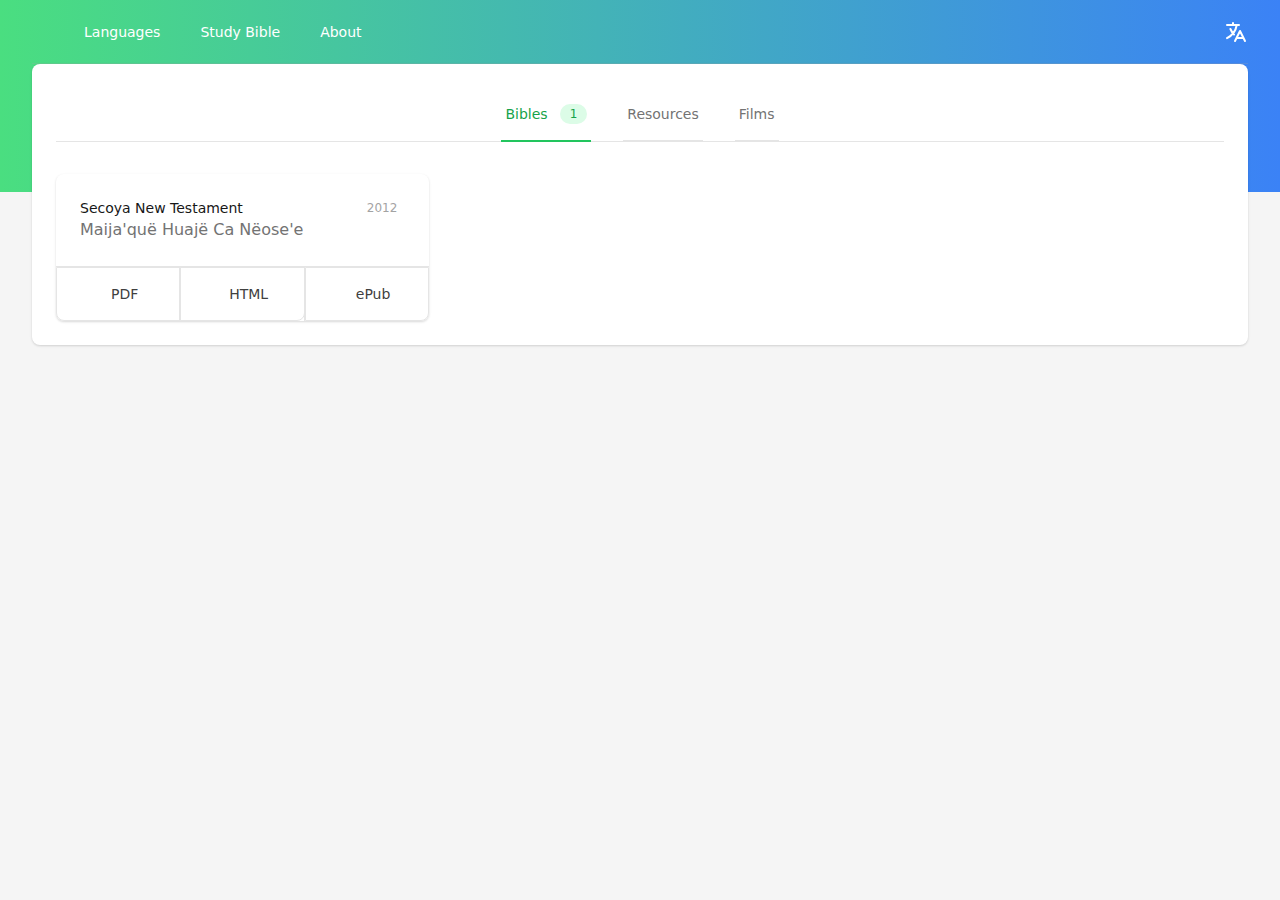
<file: languages/sey/index.html>
<!DOCTYPE html><html><head><meta charSet="utf-8"/><meta http-equiv="x-ua-compatible" content="ie=edge"/><meta name="viewport" content="width=device-width, initial-scale=1, shrink-to-fit=no"/><style data-href="/styles.ab60d5e890774919c408.css" data-identity="gatsby-global-css">/*! tailwindcss v2.2.7 | MIT License | https://tailwindcss.com */

/*! modern-normalize v1.1.0 | MIT License | https://github.com/sindresorhus/modern-normalize */html{-webkit-text-size-adjust:100%;line-height:1.15;-moz-tab-size:4;-o-tab-size:4;tab-size:4}body{font-family:system-ui,-apple-system,Segoe UI,Roboto,Helvetica,Arial,sans-serif,Apple Color Emoji,Segoe UI Emoji;margin:0}hr{color:inherit;height:0}abbr[title]{-webkit-text-decoration:underline dotted;text-decoration:underline dotted}b,strong{font-weight:bolder}code,kbd,pre,samp{font-family:ui-monospace,SFMono-Regular,Consolas,Liberation Mono,Menlo,monospace;font-size:1em}small{font-size:80%}sub,sup{font-size:75%;line-height:0;position:relative;vertical-align:baseline}sub{bottom:-.25em}sup{top:-.5em}table{border-color:inherit;text-indent:0}button,input,optgroup,select,textarea{font-family:inherit;font-size:100%;line-height:1.15;margin:0}button,select{text-transform:none}[type=button],[type=submit],button{-webkit-appearance:button}legend{padding:0}progress{vertical-align:baseline}[type=search]{-webkit-appearance:textfield;outline-offset:-2px}summary{display:list-item}blockquote,dd,dl,figure,h1,h2,h3,h4,h5,h6,hr,p,pre{margin:0}button{background-color:transparent;background-image:none}fieldset,ol,ul{margin:0;padding:0}ol,ul{list-style:none}html{font-family:ui-sans-serif,system-ui,-apple-system,BlinkMacSystemFont,Segoe UI,Roboto,Helvetica Neue,Arial,Noto Sans,sans-serif,Apple Color Emoji,Segoe UI Emoji,Segoe UI Symbol,Noto Color Emoji;line-height:1.5}body{font-family:inherit;line-height:inherit}*,:after,:before{border:0 solid;box-sizing:border-box}hr{border-top-width:1px}img{border-style:solid}textarea{resize:vertical}input::-moz-placeholder,textarea::-moz-placeholder{color:#a3a3a3}input:-ms-input-placeholder,textarea:-ms-input-placeholder{color:#a3a3a3}input::placeholder,textarea::placeholder{color:#a3a3a3}[role=button],button{cursor:pointer}table{border-collapse:collapse}h1,h2,h3,h4,h5,h6{font-size:inherit;font-weight:inherit}a{color:inherit;text-decoration:inherit}button,input,optgroup,select,textarea{color:inherit;line-height:inherit;padding:0}code,kbd,pre,samp{font-family:ui-monospace,SFMono-Regular,Menlo,Monaco,Consolas,Liberation Mono,Courier New,monospace}audio,canvas,embed,iframe,img,object,svg,video{display:block;vertical-align:middle}img,video{height:auto;max-width:100%}[hidden]{display:none}*,:after,:before{--tw-border-opacity:1;border-color:rgba(229,229,229,var(--tw-border-opacity))}[type=date],[type=email],[type=number],[type=search],[type=text],[type=time],[type=url],select,textarea{-webkit-appearance:none;-moz-appearance:none;appearance:none;background-color:#fff;border-color:#737373;border-radius:0;border-width:1px;font-size:1rem;line-height:1.5rem;padding:.5rem .75rem}[type=date]:focus,[type=email]:focus,[type=number]:focus,[type=search]:focus,[type=text]:focus,[type=time]:focus,[type=url]:focus,select:focus,textarea:focus{--tw-ring-inset:var(--tw-empty,/*!*/ /*!*/);--tw-ring-offset-width:0px;--tw-ring-offset-color:#fff;--tw-ring-color:#2563eb;--tw-ring-offset-shadow:var(--tw-ring-inset) 0 0 0 var(--tw-ring-offset-width) var(--tw-ring-offset-color);--tw-ring-shadow:var(--tw-ring-inset) 0 0 0 calc(1px + var(--tw-ring-offset-width)) var(--tw-ring-color);border-color:#2563eb;box-shadow:var(--tw-ring-offset-shadow),var(--tw-ring-shadow),var(--tw-shadow,0 0 #0000);outline:2px solid transparent;outline-offset:2px}input::-moz-placeholder,textarea::-moz-placeholder{color:#737373;opacity:1}input:-ms-input-placeholder,textarea:-ms-input-placeholder{color:#737373;opacity:1}input::placeholder,textarea::placeholder{color:#737373;opacity:1}select{-webkit-print-color-adjust:exact;background-image:url("data:image/svg+xml;charset=utf-8,%3Csvg xmlns='http://www.w3.org/2000/svg' fill='none' viewBox='0 0 20 20'%3E%3Cpath stroke='%23737373' stroke-linecap='round' stroke-linejoin='round' stroke-width='1.5' d='m6 8 4 4 4-4'/%3E%3C/svg%3E");background-position:right .5rem center;background-repeat:no-repeat;background-size:1.5em 1.5em;color-adjust:exact;padding-right:2.5rem}[type=file]{background:unset;border-color:inherit;border-radius:0;border-width:0;font-size:unset;line-height:inherit;padding:0}[type=file]:focus{outline:1px auto -webkit-focus-ring-color}.sr-only{clip:rect(0,0,0,0);border-width:0;height:1px;margin:-1px;overflow:hidden;padding:0;position:absolute;white-space:nowrap;width:1px}.pointer-events-none{pointer-events:none}.fixed{position:fixed}.absolute{position:absolute}.relative{position:relative}.inset-0{left:0;right:0}.inset-0,.inset-y-0{bottom:0;top:0}.top-0{top:0}.right-0{right:0}.right-full{right:100%}.bottom-0{bottom:0}.left-0{left:0}.left-full{left:100%}.z-10{z-index:10}.z-20{z-index:20}.z-30{z-index:30}.z-40{z-index:40}.col-span-1{grid-column:span 1/span 1}.mx-4{margin-left:1rem;margin-right:1rem}.mx-auto{margin-left:auto;margin-right:auto}.-mx-4{margin-left:-1rem;margin-right:-1rem}.-my-2{margin-bottom:-.5rem;margin-top:-.5rem}.mt-1{margin-top:.25rem}.mt-2{margin-top:.5rem}.mt-3{margin-top:.75rem}.mt-4{margin-top:1rem}.mt-5{margin-top:1.25rem}.mt-10{margin-top:2.5rem}.mt-12{margin-top:3rem}.mt-20{margin-top:5rem}.-mt-32{margin-top:-8rem}.-mr-px{margin-right:-1px}.mb-4{margin-bottom:1rem}.mb-8{margin-bottom:2rem}.-mb-px{margin-bottom:-1px}.ml-3{margin-left:.75rem}.-ml-px{margin-left:-1px}.block{display:block}.inline-block{display:inline-block}.flex{display:flex}.inline-flex{display:inline-flex}.table{display:table}.grid{display:grid}.hidden{display:none}.h-4{height:1rem}.h-5{height:1.25rem}.h-6{height:1.5rem}.h-16{height:4rem}.h-64{height:16rem}.h-full{height:100%}.min-h-screen{min-height:100vh}.w-0{width:0}.w-4{width:1rem}.w-5{width:1.25rem}.w-6{width:1.5rem}.w-48{width:12rem}.w-60{width:15rem}.w-1\/3{width:33.333333%}.w-full{width:100%}.min-w-full{min-width:100%}.max-w-md{max-width:28rem}.max-w-lg{max-width:32rem}.max-w-xl{max-width:36rem}.max-w-7xl{max-width:80rem}.flex-1{flex:1 1 0%}.flex-shrink-0{flex-shrink:0}.flex-grow{flex-grow:1}.origin-top-right{transform-origin:top right}.transform{--tw-translate-x:0;--tw-translate-y:0;--tw-rotate:0;--tw-skew-x:0;--tw-skew-y:0;--tw-scale-x:1;--tw-scale-y:1;transform:translateX(var(--tw-translate-x)) translateY(var(--tw-translate-y)) rotate(var(--tw-rotate)) skewX(var(--tw-skew-x)) skewY(var(--tw-skew-y)) scaleX(var(--tw-scale-x)) scaleY(var(--tw-scale-y))}.translate-x-1\/2{--tw-translate-x:50%}.-translate-x-1\/2{--tw-translate-x:-50%}.scale-95{--tw-scale-x:.95;--tw-scale-y:.95}.scale-100{--tw-scale-x:1;--tw-scale-y:1}@-webkit-keyframes spin{to{transform:rotate(1turn)}}@keyframes spin{to{transform:rotate(1turn)}}@-webkit-keyframes ping{75%,to{opacity:0;transform:scale(2)}}@keyframes ping{75%,to{opacity:0;transform:scale(2)}}@-webkit-keyframes pulse{50%{opacity:.5}}@keyframes pulse{50%{opacity:.5}}@-webkit-keyframes bounce{0%,to{-webkit-animation-timing-function:cubic-bezier(.8,0,1,1);animation-timing-function:cubic-bezier(.8,0,1,1);transform:translateY(-25%)}50%{-webkit-animation-timing-function:cubic-bezier(0,0,.2,1);animation-timing-function:cubic-bezier(0,0,.2,1);transform:none}}@keyframes bounce{0%,to{-webkit-animation-timing-function:cubic-bezier(.8,0,1,1);animation-timing-function:cubic-bezier(.8,0,1,1);transform:translateY(-25%)}50%{-webkit-animation-timing-function:cubic-bezier(0,0,.2,1);animation-timing-function:cubic-bezier(0,0,.2,1);transform:none}}.grid-cols-1{grid-template-columns:repeat(1,minmax(0,1fr))}.flex-col{flex-direction:column}.items-end{align-items:flex-end}.items-center{align-items:center}.items-baseline{align-items:baseline}.justify-center{justify-content:center}.justify-between{justify-content:space-between}.gap-6{gap:1.5rem}.gap-x-2{-moz-column-gap:.5rem;column-gap:.5rem}.gap-y-6{row-gap:1.5rem}.space-x-3>:not([hidden])~:not([hidden]){--tw-space-x-reverse:0;margin-left:calc(.75rem*(1 - var(--tw-space-x-reverse)));margin-right:calc(.75rem*var(--tw-space-x-reverse))}.space-x-4>:not([hidden])~:not([hidden]){--tw-space-x-reverse:0;margin-left:calc(1rem*(1 - var(--tw-space-x-reverse)));margin-right:calc(1rem*var(--tw-space-x-reverse))}.space-x-6>:not([hidden])~:not([hidden]){--tw-space-x-reverse:0;margin-left:calc(1.5rem*(1 - var(--tw-space-x-reverse)));margin-right:calc(1.5rem*var(--tw-space-x-reverse))}.space-x-8>:not([hidden])~:not([hidden]){--tw-space-x-reverse:0;margin-left:calc(2rem*(1 - var(--tw-space-x-reverse)));margin-right:calc(2rem*var(--tw-space-x-reverse))}.space-y-1>:not([hidden])~:not([hidden]){--tw-space-y-reverse:0;margin-bottom:calc(.25rem*var(--tw-space-y-reverse));margin-top:calc(.25rem*(1 - var(--tw-space-y-reverse)))}.divide-x>:not([hidden])~:not([hidden]){--tw-divide-x-reverse:0;border-left-width:calc(1px*(1 - var(--tw-divide-x-reverse)));border-right-width:calc(1px*var(--tw-divide-x-reverse))}.divide-y>:not([hidden])~:not([hidden]){--tw-divide-y-reverse:0;border-bottom-width:calc(1px*var(--tw-divide-y-reverse));border-top-width:calc(1px*(1 - var(--tw-divide-y-reverse)))}.divide-gray-200>:not([hidden])~:not([hidden]){--tw-divide-opacity:1;border-color:rgba(229,229,229,var(--tw-divide-opacity))}.overflow-hidden{overflow:hidden}.overflow-x-auto{overflow-x:auto}.overflow-y-auto{overflow-y:auto}.overflow-ellipsis{text-overflow:ellipsis}.whitespace-nowrap{white-space:nowrap}.rounded-md{border-radius:.375rem}.rounded-lg{border-radius:.5rem}.rounded-full{border-radius:9999px}.rounded-br-lg{border-bottom-right-radius:.5rem}.rounded-bl-lg{border-bottom-left-radius:.5rem}.border{border-width:1px}.border-t{border-top-width:1px}.border-b-2{border-bottom-width:2px}.border-b{border-bottom-width:1px}.border-primary-500{--tw-border-opacity:1;border-color:rgba(34,197,94,var(--tw-border-opacity))}.border-gray-200{--tw-border-opacity:1;border-color:rgba(229,229,229,var(--tw-border-opacity))}.border-gray-300{--tw-border-opacity:1;border-color:rgba(212,212,212,var(--tw-border-opacity))}.hover\:border-gray-200:hover{--tw-border-opacity:1;border-color:rgba(229,229,229,var(--tw-border-opacity))}.focus\:border-primary-500:focus{--tw-border-opacity:1;border-color:rgba(34,197,94,var(--tw-border-opacity))}.focus\:border-white:focus{--tw-border-opacity:1;border-color:rgba(255,255,255,var(--tw-border-opacity))}.border-opacity-25{--tw-border-opacity:0.25}.bg-primary-100{--tw-bg-opacity:1;background-color:rgba(220,252,231,var(--tw-bg-opacity))}.bg-primary-600{--tw-bg-opacity:1;background-color:rgba(22,163,74,var(--tw-bg-opacity))}.bg-white{--tw-bg-opacity:1;background-color:rgba(255,255,255,var(--tw-bg-opacity))}.bg-gray-50{--tw-bg-opacity:1;background-color:rgba(250,250,250,var(--tw-bg-opacity))}.bg-gray-100{--tw-bg-opacity:1;background-color:rgba(245,245,245,var(--tw-bg-opacity))}.hover\:bg-primary-700:hover{--tw-bg-opacity:1;background-color:rgba(21,128,61,var(--tw-bg-opacity))}.hover\:bg-gray-50:hover{--tw-bg-opacity:1;background-color:rgba(250,250,250,var(--tw-bg-opacity))}.hover\:bg-gray-500:hover{--tw-bg-opacity:1;background-color:rgba(115,115,115,var(--tw-bg-opacity))}.hover\:bg-opacity-75:hover{--tw-bg-opacity:0.75}.bg-gradient-to-r{background-image:linear-gradient(to right,var(--tw-gradient-stops))}.from-primary-400{--tw-gradient-from:#4ade80;--tw-gradient-stops:var(--tw-gradient-from),var(--tw-gradient-to,rgba(74,222,128,0))}.to-secondary-500{--tw-gradient-to:#3b82f6}.object-cover{-o-object-fit:cover;object-fit:cover}.p-2{padding:.5rem}.p-6{padding:1.5rem}.px-1{padding-left:.25rem;padding-right:.25rem}.px-2{padding-left:.5rem;padding-right:.5rem}.px-3{padding-left:.75rem;padding-right:.75rem}.px-4{padding-left:1rem;padding-right:1rem}.px-5{padding-left:1.25rem;padding-right:1.25rem}.px-6{padding-left:1.5rem;padding-right:1.5rem}.px-8{padding-left:2rem;padding-right:2rem}.px-2\.5{padding-left:.625rem;padding-right:.625rem}.py-0{padding-bottom:0;padding-top:0}.py-1{padding-bottom:.25rem;padding-top:.25rem}.py-2{padding-bottom:.5rem;padding-top:.5rem}.py-3{padding-bottom:.75rem;padding-top:.75rem}.py-4{padding-bottom:1rem;padding-top:1rem}.py-6{padding-bottom:1.5rem;padding-top:1.5rem}.py-12{padding-bottom:3rem;padding-top:3rem}.py-16{padding-bottom:4rem;padding-top:4rem}.py-0\.5{padding-bottom:.125rem;padding-top:.125rem}.pt-2{padding-top:.5rem}.pt-4{padding-top:1rem}.pt-5{padding-top:1.25rem}.pt-16{padding-top:4rem}.pr-3{padding-right:.75rem}.pr-4{padding-right:1rem}.pb-3{padding-bottom:.75rem}.pb-4{padding-bottom:1rem}.pb-12{padding-bottom:3rem}.pb-20{padding-bottom:5rem}.pb-32{padding-bottom:8rem}.pl-3{padding-left:.75rem}.pl-10{padding-left:2.5rem}.text-left{text-align:left}.text-center{text-align:center}.align-middle{vertical-align:middle}.text-xs{font-size:.75rem;line-height:1rem}.text-sm{font-size:.875rem;line-height:1.25rem}.text-base{font-size:1rem;line-height:1.5rem}.text-lg{font-size:1.125rem;line-height:1.75rem}.text-3xl{font-size:1.875rem;line-height:2.25rem}.text-4xl{font-size:2.25rem;line-height:2.5rem}.font-medium{font-weight:500}.font-bold{font-weight:700}.font-extrabold{font-weight:800}.uppercase{text-transform:uppercase}.leading-5{line-height:1.25rem}.leading-6{line-height:1.5rem}.tracking-tight{letter-spacing:-.025em}.tracking-wider{letter-spacing:.05em}.text-primary-600{--tw-text-opacity:1;color:rgba(22,163,74,var(--tw-text-opacity))}.text-white{--tw-text-opacity:1;color:rgba(255,255,255,var(--tw-text-opacity))}.text-gray-200{--tw-text-opacity:1;color:rgba(229,229,229,var(--tw-text-opacity))}.text-gray-400{--tw-text-opacity:1;color:rgba(163,163,163,var(--tw-text-opacity))}.text-gray-500{--tw-text-opacity:1;color:rgba(115,115,115,var(--tw-text-opacity))}.text-gray-600{--tw-text-opacity:1;color:rgba(82,82,82,var(--tw-text-opacity))}.text-gray-700{--tw-text-opacity:1;color:rgba(64,64,64,var(--tw-text-opacity))}.text-gray-900{--tw-text-opacity:1;color:rgba(23,23,23,var(--tw-text-opacity))}.hover\:text-white:hover{--tw-text-opacity:1;color:rgba(255,255,255,var(--tw-text-opacity))}.hover\:text-gray-500:hover{--tw-text-opacity:1;color:rgba(115,115,115,var(--tw-text-opacity))}.hover\:text-gray-700:hover{--tw-text-opacity:1;color:rgba(64,64,64,var(--tw-text-opacity))}.focus\:text-gray-600:focus{--tw-text-opacity:1;color:rgba(82,82,82,var(--tw-text-opacity))}.placeholder-gray-500::-moz-placeholder{--tw-placeholder-opacity:1;color:rgba(115,115,115,var(--tw-placeholder-opacity))}.placeholder-gray-500:-ms-input-placeholder{--tw-placeholder-opacity:1;color:rgba(115,115,115,var(--tw-placeholder-opacity))}.placeholder-gray-500::placeholder{--tw-placeholder-opacity:1;color:rgba(115,115,115,var(--tw-placeholder-opacity))}.opacity-0{opacity:0}.opacity-30{opacity:.3}.opacity-100{opacity:1}*,:after,:before{--tw-shadow:0 0 #0000}.shadow-sm{--tw-shadow:0 1px 2px 0 rgba(0,0,0,0.05)}.shadow,.shadow-sm{box-shadow:var(--tw-ring-offset-shadow,0 0 #0000),var(--tw-ring-shadow,0 0 #0000),var(--tw-shadow)}.shadow{--tw-shadow:0 1px 3px 0 rgba(0,0,0,0.1),0 1px 2px 0 rgba(0,0,0,0.06)}.shadow-lg{--tw-shadow:0 10px 15px -3px rgba(0,0,0,0.1),0 4px 6px -2px rgba(0,0,0,0.05)}.shadow-lg,.shadow-xl{box-shadow:var(--tw-ring-offset-shadow,0 0 #0000),var(--tw-ring-shadow,0 0 #0000),var(--tw-shadow)}.shadow-xl{--tw-shadow:0 20px 25px -5px rgba(0,0,0,0.1),0 10px 10px -5px rgba(0,0,0,0.04)}.focus\:outline-none:focus{outline:2px solid transparent;outline-offset:2px}*,:after,:before{--tw-ring-inset:var(--tw-empty,/*!*/ /*!*/);--tw-ring-offset-width:0px;--tw-ring-offset-color:#fff;--tw-ring-color:rgba(59,130,246,0.5);--tw-ring-offset-shadow:0 0 #0000;--tw-ring-shadow:0 0 #0000}.ring-1{--tw-ring-offset-shadow:var(--tw-ring-inset) 0 0 0 var(--tw-ring-offset-width) var(--tw-ring-offset-color);--tw-ring-shadow:var(--tw-ring-inset) 0 0 0 calc(1px + var(--tw-ring-offset-width)) var(--tw-ring-color)}.focus\:ring-2:focus,.ring-1{box-shadow:var(--tw-ring-offset-shadow),var(--tw-ring-shadow),var(--tw-shadow,0 0 #0000)}.focus\:ring-2:focus{--tw-ring-offset-shadow:var(--tw-ring-inset) 0 0 0 var(--tw-ring-offset-width) var(--tw-ring-offset-color);--tw-ring-shadow:var(--tw-ring-inset) 0 0 0 calc(2px + var(--tw-ring-offset-width)) var(--tw-ring-color)}.focus\:ring:focus{--tw-ring-offset-shadow:var(--tw-ring-inset) 0 0 0 var(--tw-ring-offset-width) var(--tw-ring-offset-color);--tw-ring-shadow:var(--tw-ring-inset) 0 0 0 calc(3px + var(--tw-ring-offset-width)) var(--tw-ring-color);box-shadow:var(--tw-ring-offset-shadow),var(--tw-ring-shadow),var(--tw-shadow,0 0 #0000)}.focus\:ring-primary-500:focus{--tw-ring-opacity:1;--tw-ring-color:rgba(34,197,94,var(--tw-ring-opacity))}.focus\:ring-white:focus{--tw-ring-opacity:1;--tw-ring-color:rgba(255,255,255,var(--tw-ring-opacity))}.ring-opacity-5{--tw-ring-opacity:0.05}.focus\:ring-opacity-50:focus{--tw-ring-opacity:0.5}.focus\:ring-offset-2:focus{--tw-ring-offset-width:2px}.focus\:ring-offset-gray-600:focus{--tw-ring-offset-color:#525252}.filter{--tw-blur:var(--tw-empty,/*!*/ /*!*/);--tw-brightness:var(--tw-empty,/*!*/ /*!*/);--tw-contrast:var(--tw-empty,/*!*/ /*!*/);--tw-grayscale:var(--tw-empty,/*!*/ /*!*/);--tw-hue-rotate:var(--tw-empty,/*!*/ /*!*/);--tw-invert:var(--tw-empty,/*!*/ /*!*/);--tw-saturate:var(--tw-empty,/*!*/ /*!*/);--tw-sepia:var(--tw-empty,/*!*/ /*!*/);--tw-drop-shadow:var(--tw-empty,/*!*/ /*!*/);filter:var(--tw-blur) var(--tw-brightness) var(--tw-contrast) var(--tw-grayscale) var(--tw-hue-rotate) var(--tw-invert) var(--tw-saturate) var(--tw-sepia) var(--tw-drop-shadow)}.transition-all{transition-duration:.15s;transition-property:all;transition-timing-function:cubic-bezier(.4,0,.2,1)}.transition{transition-duration:.15s;transition-property:background-color,border-color,color,fill,stroke,opacity,box-shadow,transform,filter,-webkit-backdrop-filter;transition-property:background-color,border-color,color,fill,stroke,opacity,box-shadow,transform,filter,backdrop-filter;transition-property:background-color,border-color,color,fill,stroke,opacity,box-shadow,transform,filter,backdrop-filter,-webkit-backdrop-filter;transition-timing-function:cubic-bezier(.4,0,.2,1)}.duration-75{transition-duration:75ms}.duration-100{transition-duration:.1s}.duration-200{transition-duration:.2s}.duration-300{transition-duration:.3s}.ease-in{transition-timing-function:cubic-bezier(.4,0,1,1)}.ease-out{transition-timing-function:cubic-bezier(0,0,.2,1)}@media (min-width:640px){.sm\:col-span-2{grid-column:span 2/span 2}.sm\:-mx-6{margin-left:-1.5rem;margin-right:-1.5rem}.sm\:my-8{margin-bottom:2rem;margin-top:2rem}.sm\:mt-0{margin-top:0}.sm\:mt-4{margin-top:1rem}.sm\:ml-3{margin-left:.75rem}.sm\:block{display:block}.sm\:flex{display:flex}.sm\:h-72{height:18rem}.sm\:w-full{width:100%}.sm\:max-w-lg{max-width:32rem}.sm\:grid-cols-2{grid-template-columns:repeat(2,minmax(0,1fr))}.sm\:flex-row-reverse{flex-direction:row-reverse}.sm\:items-start{align-items:flex-start}.sm\:justify-end{justify-content:flex-end}.sm\:justify-center{justify-content:center}.sm\:gap-x-8{-moz-column-gap:2rem;column-gap:2rem}.sm\:rounded-lg{border-radius:.5rem}.sm\:p-0{padding:0}.sm\:p-6{padding:1.5rem}.sm\:px-4{padding-left:1rem;padding-right:1rem}.sm\:px-6{padding-left:1.5rem;padding-right:1.5rem}.sm\:px-8{padding-left:2rem;padding-right:2rem}.sm\:align-middle{vertical-align:middle}.sm\:text-sm{font-size:.875rem;line-height:1.25rem}.sm\:text-xl{font-size:1.25rem;line-height:1.75rem}.sm\:text-4xl{font-size:2.25rem;line-height:2.5rem}.sm\:text-5xl{font-size:3rem;line-height:1}}@media (min-width:768px){.md\:mt-5{margin-top:1.25rem}.md\:inline-block{display:inline-block}.md\:h-96{height:24rem}.md\:max-w-3xl{max-width:48rem}.md\:px-10{padding-left:2.5rem;padding-right:2.5rem}.md\:py-4{padding-bottom:1rem;padding-top:1rem}.md\:text-lg{font-size:1.125rem;line-height:1.75rem}.md\:text-6xl{font-size:3.75rem;line-height:1}}@media (min-width:1024px){.lg\:absolute{position:absolute}.lg\:relative{position:relative}.lg\:inset-y-0{bottom:0;top:0}.lg\:right-0{right:0}.lg\:-mx-8{margin-left:-2rem;margin-right:-2rem}.lg\:ml-4{margin-left:1rem}.lg\:ml-6{margin-left:1.5rem}.lg\:ml-10{margin-left:2.5rem}.lg\:block{display:block}.lg\:hidden{display:none}.lg\:h-full{height:100%}.lg\:w-1\/2{width:50%}.lg\:max-w-xs{max-width:20rem}.lg\:grid-cols-3{grid-template-columns:repeat(3,minmax(0,1fr))}.lg\:justify-start{justify-content:flex-start}.lg\:justify-end{justify-content:flex-end}.lg\:border-b{border-bottom-width:1px}.lg\:border-none{border-style:none}.lg\:border-gray-400{--tw-border-opacity:1;border-color:rgba(163,163,163,var(--tw-border-opacity))}.lg\:border-opacity-25{--tw-border-opacity:0.25}.lg\:px-0{padding-left:0;padding-right:0}.lg\:px-8{padding-left:2rem;padding-right:2rem}.lg\:py-24{padding-bottom:6rem;padding-top:6rem}.lg\:py-48{padding-bottom:12rem;padding-top:12rem}.lg\:text-left{text-align:left}.lg\:text-5xl{font-size:3rem;line-height:1}}@media (min-width:1280px){.xl\:inline{display:inline}.xl\:pr-16{padding-right:4rem}.xl\:text-6xl{font-size:3.75rem;line-height:1}}</style><meta name="generator" content="Gatsby 3.12.0"/><style>.gatsby-image-wrapper{position:relative;overflow:hidden}.gatsby-image-wrapper img{bottom:0;height:100%;left:0;margin:0;max-width:none;padding:0;position:absolute;right:0;top:0;width:100%;object-fit:cover}.gatsby-image-wrapper [data-main-image]{opacity:0;transform:translateZ(0);transition:opacity .25s linear;will-change:opacity}.gatsby-image-wrapper-constrained{display:inline-block;vertical-align:top}</style><noscript><style>.gatsby-image-wrapper noscript [data-main-image]{opacity:1!important}.gatsby-image-wrapper [data-placeholder-image]{opacity:0!important}</style></noscript><script type="module">const e="undefined"!=typeof HTMLImageElement&&"loading"in HTMLImageElement.prototype;e&&document.body.addEventListener("load",(function(e){if(void 0===e.target.dataset.mainImage)return;if(void 0===e.target.dataset.gatsbyImageSsr)return;const t=e.target;let a=null,n=t;for(;null===a&&n;)void 0!==n.parentNode.dataset.gatsbyImageWrapper&&(a=n.parentNode),n=n.parentNode;const o=a.querySelector("[data-placeholder-image]"),r=new Image;r.src=t.currentSrc,r.decode().catch((()=>{})).then((()=>{t.style.opacity=1,o&&(o.style.opacity=0,o.style.transition="opacity 500ms linear")}))}),!0);</script><title data-react-helmet="true"></title><link rel="sitemap" type="application/xml" href="/sitemap/sitemap-index.xml"/><link as="script" rel="preload" href="/webpack-runtime-b0e792de9cd32c9a741e.js"/><link as="script" rel="preload" href="/framework-f1b52caf4c854714bfb6.js"/><link as="script" rel="preload" href="/app-9c2f3e13b72f73bbf4ab.js"/><link as="script" rel="preload" href="/bac36e78a8e0a16341d6c8fa5a6f62f9654001dc-9bb89b3f259e0f0fd6f8.js"/><link as="script" rel="preload" href="/component---src-templates-language-jsx-3947a83f496c6a5219a6.js"/><link as="fetch" rel="preload" href="/page-data/languages/sey/page-data.json" crossorigin="anonymous"/><link as="fetch" rel="preload" href="/page-data/app-data.json" crossorigin="anonymous"/></head><body><div id="___gatsby"><div style="outline:none" tabindex="-1" id="gatsby-focus-wrapper"><div class="min-h-screen bg-gray-100"><div class="bg-gradient-to-r from-primary-400 to-secondary-500 pb-32"><nav class="bg-gradient-to-r from-primary-400 to-secondary-500 border-b border-gray-300 border-opacity-25 lg:border-none"><div class="max-w-7xl mx-auto px-2 sm:px-4 lg:px-8"><div class="relative h-16 flex items-center justify-between lg:border-b lg:border-gray-400 lg:border-opacity-25"><div class="px-2 flex items-center lg:px-0"><a href="/" class="flex-shrink-0 text-white text-lg font-bold"></a><div class="hidden lg:block lg:ml-10"><div class="flex space-x-4"><a class="text-white hover:bg-gray-500 hover:bg-opacity-75 rounded-md py-2 px-3 text-sm font-medium" href="/languages">Languages</a><a class="text-white hover:bg-gray-500 hover:bg-opacity-75 rounded-md py-2 px-3 text-sm font-medium" href="http://inscript.org">Study Bible</a><a class="text-white hover:bg-gray-500 hover:bg-opacity-75 rounded-md py-2 px-3 text-sm font-medium" href="/about">About</a></div></div></div><div class="flex-1 px-2 flex justify-center lg:ml-6 lg:justify-end"><div class="max-w-lg w-full lg:max-w-xs"></div></div><div class="flex lg:hidden"><button class="bg-gray-100 p-2 rounded-md inline-flex items-center justify-center text-gray-600 hover:text-white hover:bg-gray-500 hover:bg-opacity-75 focus:outline-none focus:ring-2 focus:ring-offset-2 focus:ring-offset-gray-600 focus:ring-white" id="headlessui-disclosure-button-undefined" type="button" aria-expanded="false"><span class="sr-only">Open main menu</span><svg xmlns="http://www.w3.org/2000/svg" fill="none" viewBox="0 0 24 24" stroke="currentColor" class="block h-6 w-6" aria-hidden="true"><path stroke-linecap="round" stroke-linejoin="round" stroke-width="2" d="M4 6h16M4 12h16M4 18h16"></path></svg></button></div><div class="hidden lg:block lg:ml-4"><div class="flex items-center"><div class="ml-3 relative flex-shrink-0"><div><button class="rounded-full flex text-sm text-white focus:text-gray-600" id="headlessui-menu-button-undefined" type="button" aria-haspopup="true" aria-expanded="false"><span class="sr-only">Open user menu</span><svg xmlns="http://www.w3.org/2000/svg" fill="none" viewBox="0 0 24 24" stroke="currentColor" class="h-6 w-6" aria-hidden="true"><path stroke-linecap="round" stroke-linejoin="round" stroke-width="2" d="M3 5h12M9 3v2m1.048 9.5A18.022 18.022 0 016.412 9m6.088 9h7M11 21l5-10 5 10M12.751 5C11.783 10.77 8.07 15.61 3 18.129"></path></svg></button></div></div></div></div></div></div></nav></div><main class="-mt-32"><div class="max-w-7xl mx-auto pb-12 px-4 sm:px-6 lg:px-8"><div class="bg-white rounded-lg shadow px-5 py-6 sm:px-6"><div><div class="border-b border-gray-200 mb-8"><div role="tablist" aria-orientation="horizontal"><nav class="-mb-px flex space-x-8 justify-center" aria-label="Tabs"><button aria-current="page" id="headlessui-tabs-tab-undefined" role="tab" type="button" aria-selected="false" tabindex="-1"><span class="border-transparent text-gray-500 hover:text-gray-700 hover:border-gray-200 whitespace-nowrap flex py-4 px-1 border-b-2 text-sm">Bibles<span class="bg-gray-100 text-gray-900 hidden ml-3 py-0.5 px-2.5 rounded-full text-xs md:inline-block">1</span></span></button><button id="headlessui-tabs-tab-undefined" role="tab" type="button" aria-selected="false" tabindex="-1"><span class="border-transparent text-gray-500 hover:text-gray-700 hover:border-gray-200 whitespace-nowrap flex py-4 px-1 border-b-2 text-sm">Resources</span></button><button id="headlessui-tabs-tab-undefined" role="tab" type="button" aria-selected="false" tabindex="-1"><span class="border-transparent text-gray-500 hover:text-gray-700 hover:border-gray-200 whitespace-nowrap flex py-4 px-1 border-b-2 text-sm">Films</span></button></nav></div></div><div></div></div></div></div></main></div></div><div id="gatsby-announcer" style="position:absolute;top:0;width:1px;height:1px;padding:0;overflow:hidden;clip:rect(0, 0, 0, 0);white-space:nowrap;border:0" aria-live="assertive" aria-atomic="true"></div></div><script id="gatsby-script-loader">/*<![CDATA[*/window.pagePath="/languages/sey/";/*]]>*/</script><script id="gatsby-chunk-mapping">/*<![CDATA[*/window.___chunkMapping={"polyfill":["/polyfill-68b9e1abb9712a8711e9.js"],"app":["/app-9c2f3e13b72f73bbf4ab.js"],"component---src-pages-404-js":["/component---src-pages-404-js-b16b8a6ab79466650ce8.js"],"component---src-pages-about-js":["/component---src-pages-about-js-92c05de0768352ffb31d.js"],"component---src-pages-index-js":["/component---src-pages-index-js-c71e71204caf02511946.js"],"component---src-templates-language-all-jsx":["/component---src-templates-language-all-jsx-920f4d67b9e1bf87ea96.js"],"component---src-templates-language-jsx":["/component---src-templates-language-jsx-3947a83f496c6a5219a6.js"]};/*]]>*/</script><script src="/polyfill-68b9e1abb9712a8711e9.js" nomodule=""></script><script src="/component---src-templates-language-jsx-3947a83f496c6a5219a6.js" async=""></script><script src="/bac36e78a8e0a16341d6c8fa5a6f62f9654001dc-9bb89b3f259e0f0fd6f8.js" async=""></script><script src="/app-9c2f3e13b72f73bbf4ab.js" async=""></script><script src="/framework-f1b52caf4c854714bfb6.js" async=""></script><script src="/webpack-runtime-b0e792de9cd32c9a741e.js" async=""></script></body></html>
</file>
